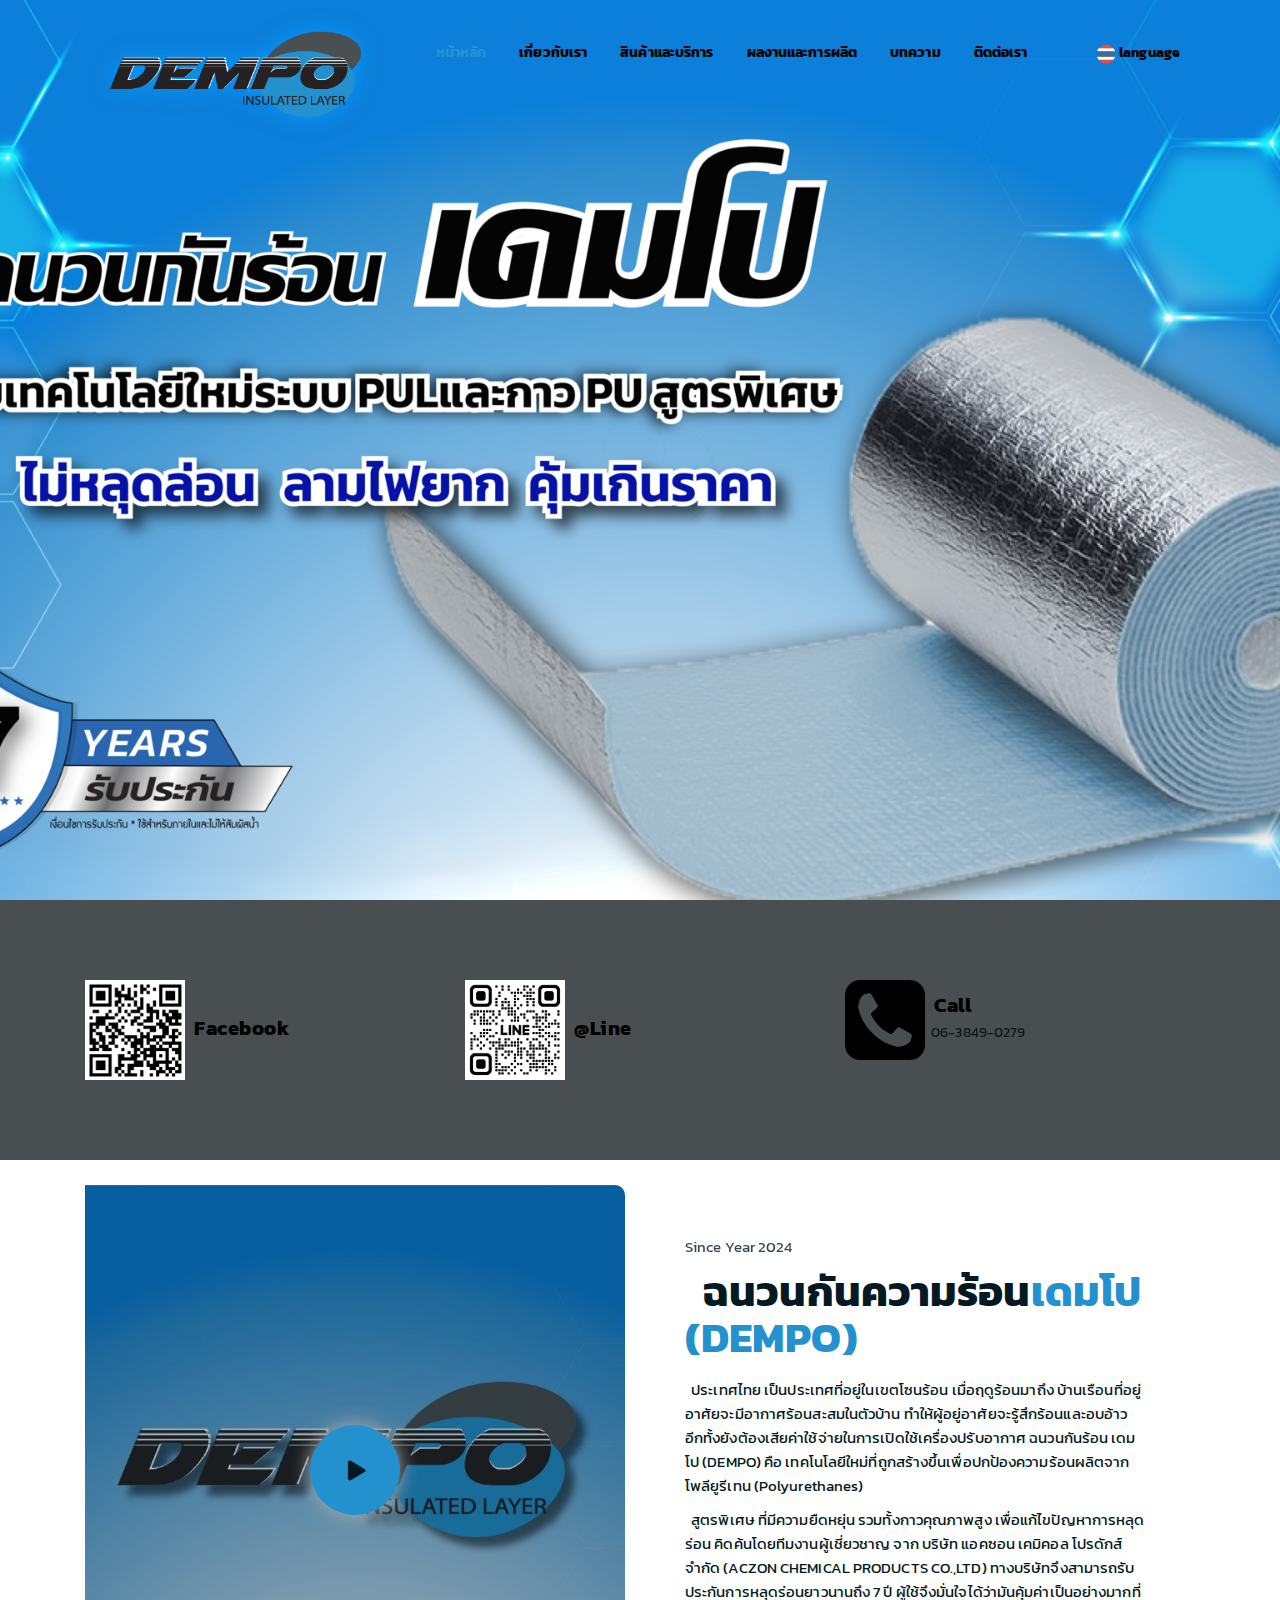
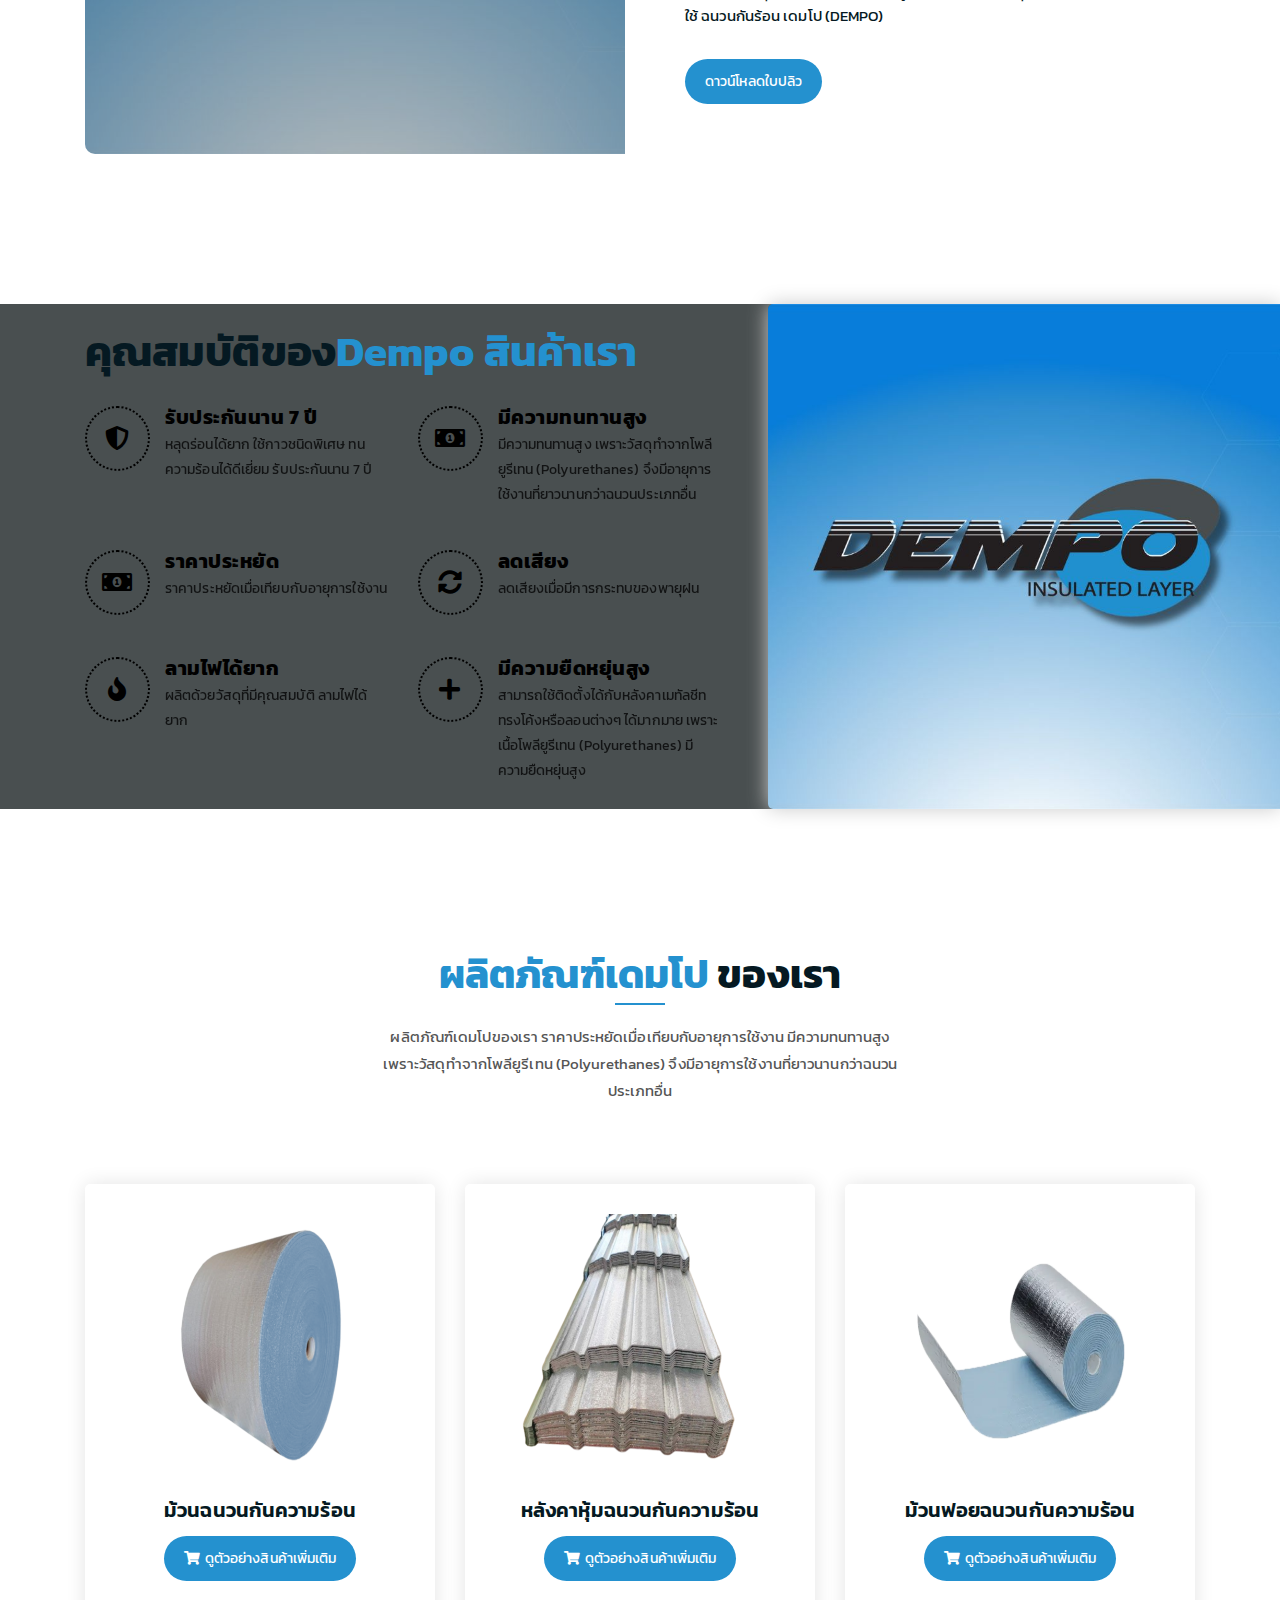
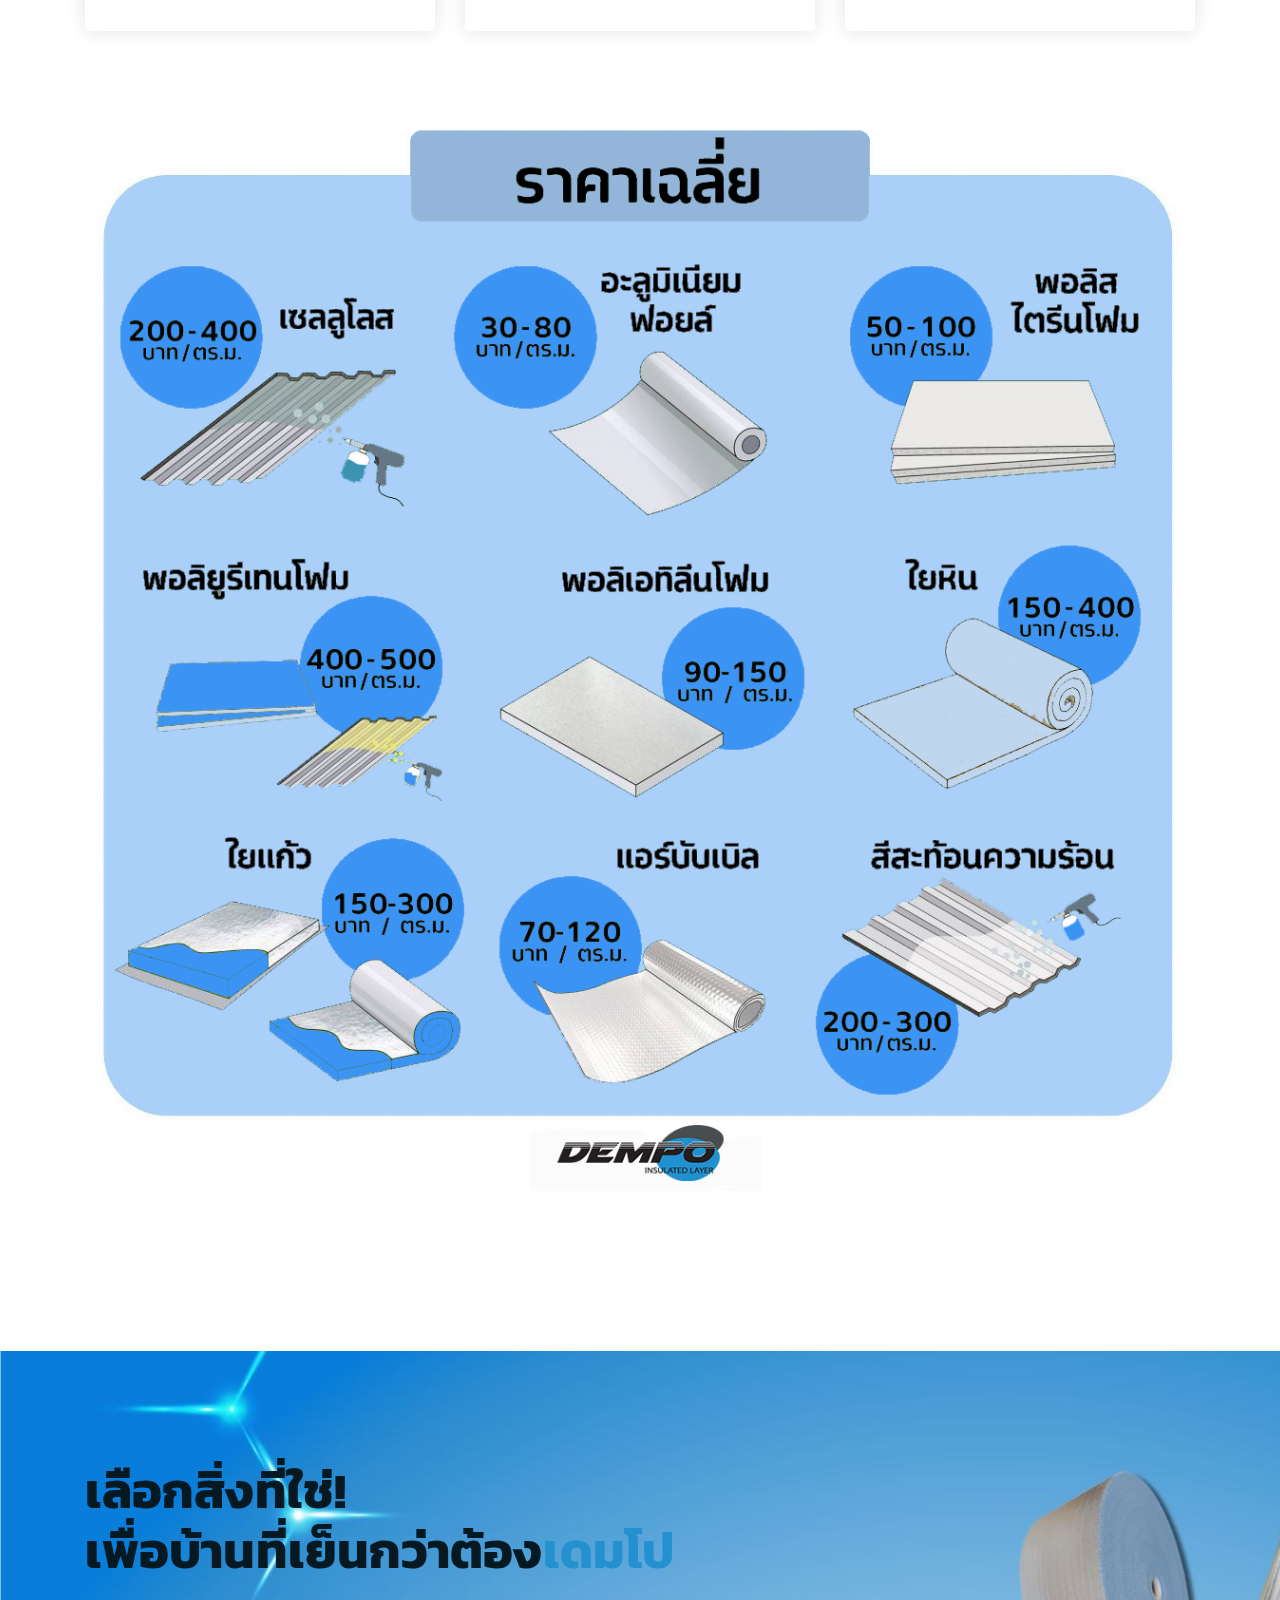
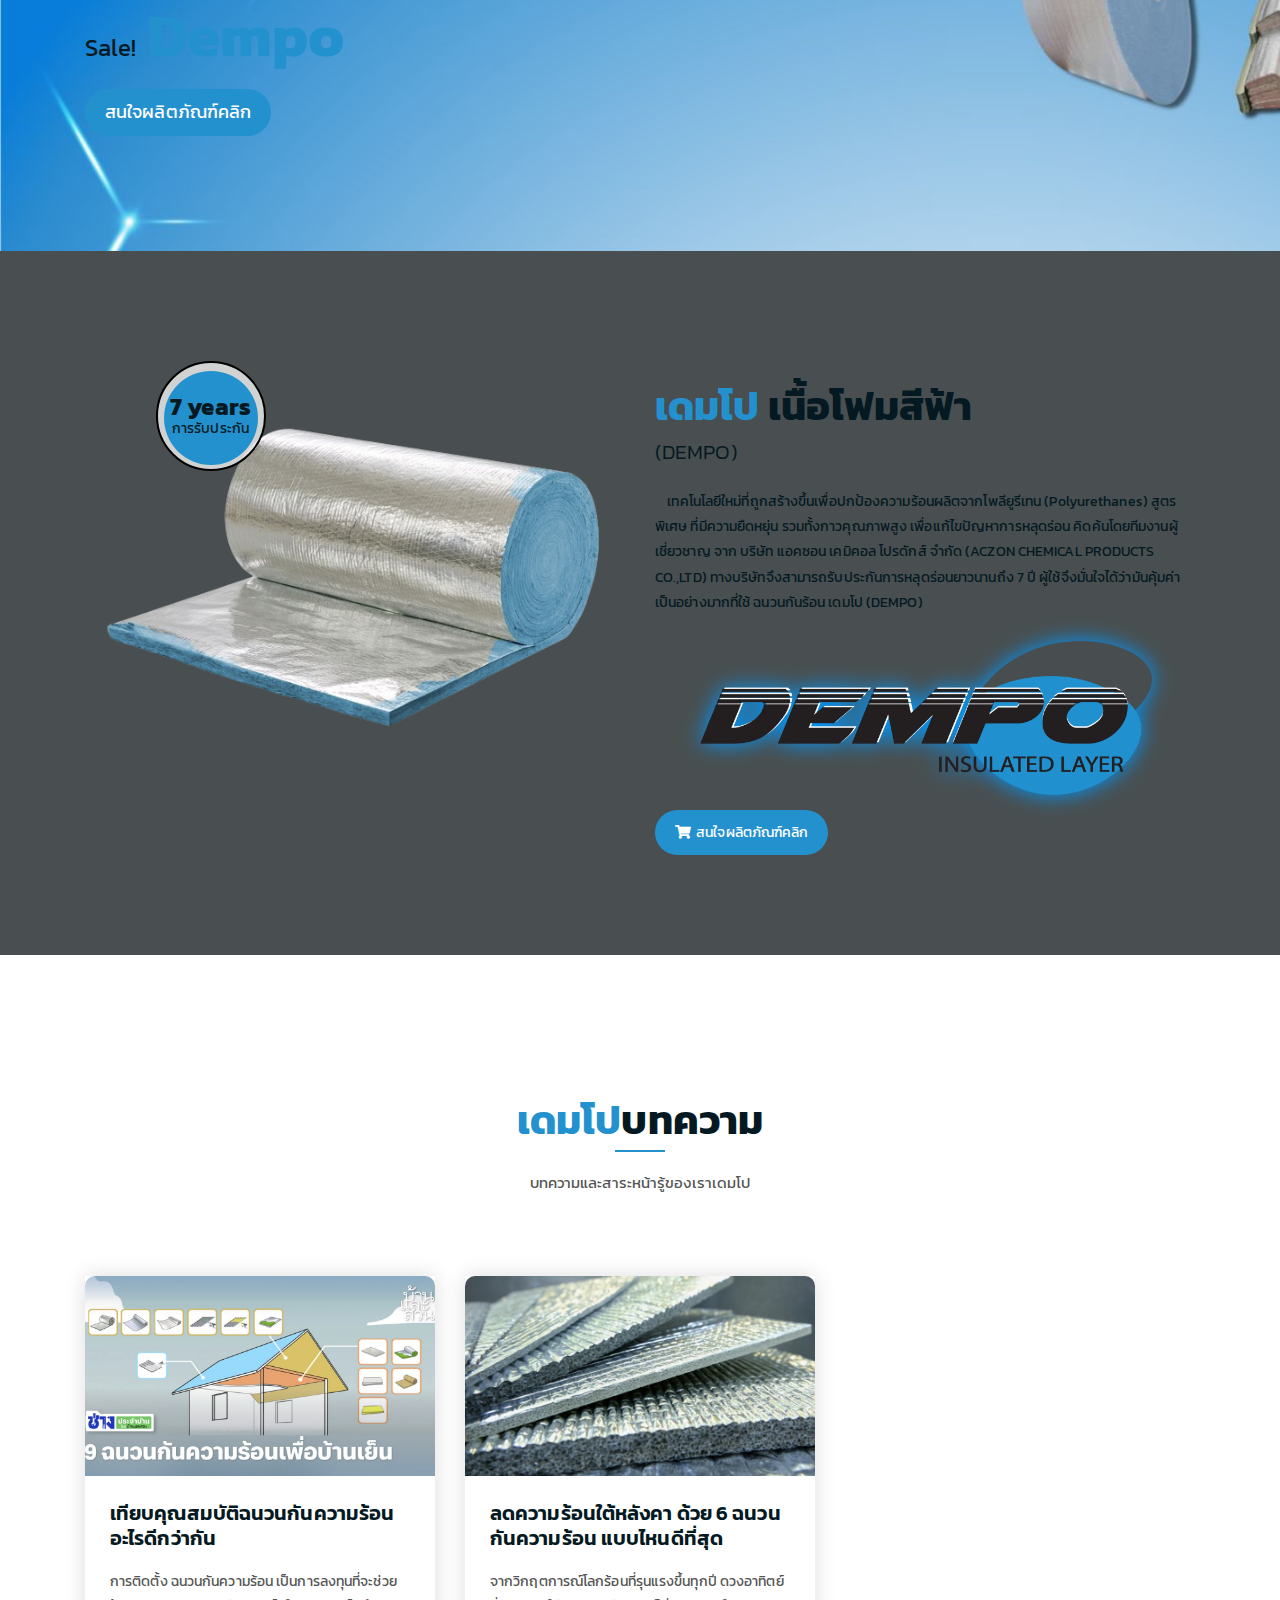
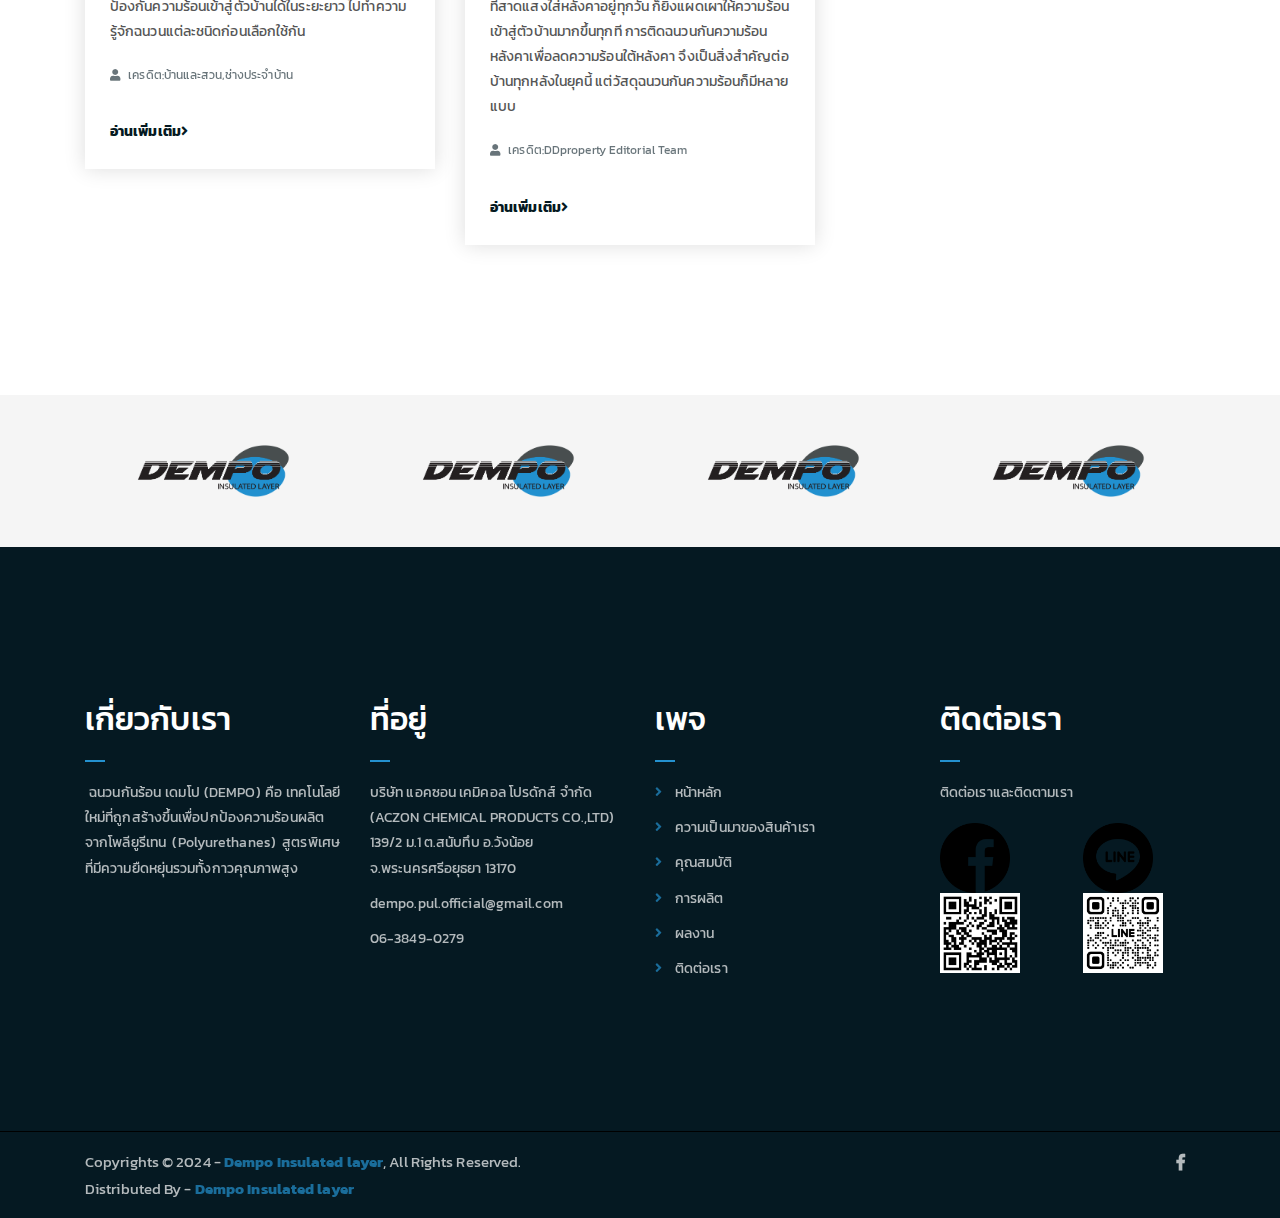
<file: index.html>
<!DOCTYPE html>
<html lang="en">
<head>
	<meta charset="UTF-8">
	<meta http-equiv="X-UA-Compatible" content="IE=edge">
	<meta name="viewport" content="width=device-width, initial-scale=1">
	<meta name="description" content="Responsive Bootstrap4 Shop Template, Created by Imran Hossain from https://imransdesign.com/">

	<!-- title -->
	<title>dempo ฉนวนกันความร้อน</title>

	<!-- favicon -->
	<link rel="shortcut icon" type="image/webp" href="assets/img/logo.png">
<!-- Google Web Fonts -->
<link rel="preconnect" href="https://fonts.gstatic.com">
<link href="https://fonts.googleapis.com/css2?family=Kanit:wght@400;600&family=Kanit:wght@500;700&display=swap" rel="stylesheet"> 
	<!-- fontawesome -->
	<link rel="stylesheet" href="assets/css/all.min.css">
	<!-- bootstrap -->
	<link rel="stylesheet" href="assets/bootstrap/css/bootstrap.min.css">
	<!-- owl carousel -->
	<link rel="stylesheet" href="assets/css/owl.carousel.css">
	<!-- magnific popup -->
	<link rel="stylesheet" href="assets/css/magnific-popup.css">
	<!-- animate css -->
	<link rel="stylesheet" href="assets/css/animate.css">
	<!-- mean menu css -->
	<link rel="stylesheet" href="assets/css/meanmenu.min.css">
	<!-- main style -->
	<link rel="stylesheet" href="assets/css/main.css">
	<!-- responsive -->
	<link rel="stylesheet" href="assets/css/responsive.css">
	<style>	
		#myBtn {
		  display: none;
		  position: fixed;
		  bottom: 20px;
		  left: 30px;
		  z-index: 99;
		  font-size: 18px;
		  border: none;
		  outline: none;
		  background-color: #2491CF;
		  color: #000000;
		  cursor: pointer;
		  padding: 15px;
		  border-radius: 80px;
		}
		
		#myBtn:hover {
		  background-color: #323232;
		}
		</style>
</head>
<body>
	<div class="elfsight-app-3a221227-6445-4e78-9a33-69ff7c99e62c" data-elfsight-app-lazy></div>
	<button onclick="topFunction()" id="myBtn" title="Go to top"><i class="fas fa-eject"></i></button>
	<!--PreLoader-->
    <div class="loader">
        <div class="loader-inner">
            <div class="circle"></div>
        </div>
    </div>
    <!--PreLoader Ends-->
	
	<!-- header -->
	<div class="top-header-area" id="sticker">
		<div class="container">
			<div class="row">
				<div class="col-lg-12 col-sm-12 text-center">
					<div class="main-menu-wrap">
						<!-- logo -->
						<div class="site-logo">
							<a href="index.html">
								<img src="assets/img/logo.png" alt="" style="filter: drop-shadow(0 0 0.75rem rgb(0, 153, 255));">
							</a>
						</div>
						<!-- logo -->

						<!-- menu start -->
						<nav class="main-menu">
							<ul>
								<li class="current-list-item"><a href="index.html">หน้าหลัก</a></li>
								<li><a href="about.html">เกี่ยวกับเรา</a></li>
								<li><a href="shop.html">สินค้าและบริการ</a></li>
								<li><a href="perfor.html">ผลงานและการผลิต</a></li>
								<li><a href="blog.html">บทความ</a></li>
								<li><a href="contact.html">ติดต่อเรา</a></li>
								<li>
									<div class="header-icons">
										<li><a href="#"><img src="assets/img/th.png" alt=""style="height: 20px ;width: 20px;" >&nbsp;language</a>
											<ul class="sub-menu">
												<li><a href="index.html"><img src="assets/img/th.png" alt=""style="height: 20px ;width: 20px;" >&nbsp;Thai</a></li>
												<li><a href="en/index.html"><img src="assets/img/en.png" alt=""style="height: 20px ;width: 20px;" >&nbsp;English</a></li>
										</li>
									</div>
								</li>
							</ul>
						</nav>
						<a class="mobile-show search-bar-icon" href="#"><i class="fas fa-search"></i></a>
						<div class="mobile-menu"></div>
						<!-- menu end -->
					</div>
				</div>
			</div>
		</div>
	</div>
	<!-- end header -->
	
	<!-- search area -->
	<div class="search-area">
		<div class="container">
			<div class="row">
				<div class="col-lg-12">
					<span class="close-btn"><i class="fas fa-window-close"></i></span>
					<div class="search-bar">
						<div class="search-bar-tablecell">
							<h3>Search For:</h3>
							<input type="text" placeholder="Keywords">
							<button type="submit">Search <i class="fas fa-search"></i></button>
						</div>
					</div>
				</div>
			</div>
		</div>
	</div>
	<!-- end search area -->

	<!-- hero area -->
	<div class="hero-area hero-bg">
		<div class="container">
			<div class="row">
				<div class="col-lg-9 offset-lg-2 text-center">
	
				</div>
			</div>
		</div>
	</div>
	<!-- end hero area -->

	<!-- features list section -->
	<div class="list-section pt-80 pb-80">
		<div class="container">

			<div class="row">
				<div class="col-lg-4 col-md-6 mb-4 mb-lg-0">
					<div class="list-box d-flex align-items-center">
						<div class="list-icon">
							<img src="assets/img/qrface.webp" alt=""style="height: 100px ;width: 100px;" >

						</div>
						<div class="content">
							<h3>&nbsp;&nbsp;Facebook</h3>
						</div>
					</div>
				</div>
				<div class="col-lg-4 col-md-6 mb-4 mb-lg-0">
					<div class="list-box d-flex align-items-center">
						<div class="list-icon">
							<img src="assets/img/qrline.webp" alt=""style="height: 100px ;width: 100px;" >

						</div>
						<div class="content">
							<h3>&nbsp;&nbsp;@Line</h3>
						</div>
					</div>
				</div>
				<div class="col-lg-4 col-md-6">
					<div class="list-box d-flex justify-content-start align-items-center">
						<div class="list-icon">
							<img src="assets/img/phone.webp" alt=""style="height: 80px ;width: 80px;" >

						</div>
						<div class="content">
							<h3>&nbsp;&nbsp;Call</h3>
							<p>&nbsp;&nbsp;06-3849-0279</p>
						</div>
					</div>
				</div>
			</div>

		</div>
	</div>
	<!-- end features list section -->
<br>
	<!-- advertisement section -->
	<div class="abt-section mb-150">
		<div class="container">
			<div class="row">
				<div class="col-lg-6 col-md-12">
					<div class="abt-bg">
						<a href="https://www.youtube.com/watch?v=DBLlFWYcIGQ" class="video-play-btn popup-youtube"><i class="fas fa-play"></i></a>
					</div>
				</div>
				<div class="col-lg-6 col-md-12">
					<div class="abt-text">
						<p class="top-sub">Since Year 2024</p>
						<h2>&nbsp;&nbsp;ฉนวนกันความร้อน<span class="orange-text">เดมโป (DEMPO)</span></h2>
						<p>&nbsp;&nbsp;ประเทศไทย เป็นประเทศที่อยู่ในเขตโซนร้อน เมื่อฤดูร้อนมาถึง บ้านเรือนที่อยู่อาศัยจะมีอากาศร้อนสะสมในตัวบ้าน ทำให้ผู้อยู่อาศัยจะรู้สึกร้อนและอบอ้าว อีกทั้งยังต้องเสียค่าใช้จ่ายในการเปิดใช้เครื่องปรับอากาศ ฉนวนกันร้อน เดมโป (DEMPO) คือ เทคโนโลยีใหม่ที่ถูกสร้างขึ้นเพื่อปกป้องความร้อนผลิตจากโพลียูรีเทน (Polyurethanes)</p>
						<p>&nbsp;&nbsp;สูตรพิเศษ ที่มีความยืดหยุ่น รวมทั้งกาวคุณภาพสูง เพื่อแก้ไขปัญหาการหลุดร่อน คิดค้นโดยทีมงานผู้เชี่ยวชาญ จาก บริษัท แอคซอน เคมิคอล โปรดักส์ จำกัด (ACZON CHEMICAL PRODUCTS CO.,LTD) ทางบริษัทจึงสามารถรับประกันการหลุดร่อนยาวนานถึง 7 ปี ผู้ใช้จึงมั่นใจได้ว่ามันคุ้มค่าเป็นอย่างมากที่ใช้ ฉนวนกันร้อน เดมโป (DEMPO)</p>
						<a href="about.html" class="boxed-btn mt-4">ดาวน์โหลดใบปลิว</a>
					</div>
				</div>
			</div>
		</div>
	</div>
	<!-- end advertisement section -->

	<!-- featured section -->
	<div class="feature-bg">
		<div class="container">
			<div class="row">
				<div class="col-lg-7">
					<div class="featured-text">
						<br>
						<h2 class="pb-3">คุณสมบัติของ<span class="orange-text">Dempo สินค้าเรา</span></h2>
						<div class="row">
							<div class="col-lg-6 col-md-6 mb-4 mb-md-5">
								<div class="list-box d-flex">
									<div class="list-icon">
										<i class="fas fa-shield-alt"></i>
									</div>
									<div class="content">
										<h3>รับประกันนาน 7 ปี</h3>
										<p>หลุดร่อนได้ยาก ใช้กาวชนิดพิเศษ ทนความร้อนได้ดีเยี่ยม รับประกันนาน 7 ปี</p>
									</div>
								</div>
							</div>
							<div class="col-lg-6 col-md-6 mb-5 mb-md-5">
								<div class="list-box d-flex">
									<div class="list-icon">
										<i class="fas fa-money-bill-alt"></i>
									</div>
									<div class="content">
										<h3>มีความทนทานสูง</h3>
										<p>มีความทนทานสูง เพราะวัสดุทำจากโพลียูรีเทน (Polyurethanes) จึงมีอายุการใช้งานที่ยาวนานกว่าฉนวนประเภทอื่น</p>
									</div>
								</div>
							</div>
							<div class="col-lg-6 col-md-6 mb-5 mb-md-5">
								<div class="list-box d-flex">
									<div class="list-icon">
										<i class="fas fa-money-bill-alt"></i>
									</div>
									<div class="content">
										<h3>ราคาประหยัด</h3>
										<p>ราคาประหยัดเมื่อเทียบกับอายุการใช้งาน</p>
									</div>
								</div>
							</div>
							<div class="col-lg-6 col-md-6">
								<div class="list-box d-flex">
									<div class="list-icon">
										<i class="fas fa-sync-alt"></i>
									</div>
									<div class="content">
										<h3>ลดเสียง</h3>
										<p>ลดเสียงเมื่อมีการกระทบของพายุฝน</p>
									</div>
								</div>
							</div>
							<div class="col-lg-6 col-md-6">
								<div class="list-box d-flex">
									<div class="list-icon">
										<i class="fas fa-fire"></i>
									</div>
									<div class="content">
										<h3>ลามไฟได้ยาก</h3>
										<p>ผลิตด้วยวัสดุที่มีคุณสมบัติ ลามไฟได้ยาก</p>
									</div>
								</div>
							</div>
							<div class="col-lg-6 col-md-6">
								<div class="list-box d-flex">
									<div class="list-icon">
										<i class="fas fa-plus"></i>
									</div>
									<div class="content">
										<h3>มีความยืดหยุ่นสูง</h3>
										<p>สามารถใช้ติดตั้งได้กับหลังคาเมทัลชีททรงโค้งหรือลอนต่างๆ ได้มากมาย เพราะเนื้อโพลียูรีเทน (Polyurethanes) มีความยืดหยุ่นสูง</p>
									</div>
								</div>
							<br>
							</div>
							
						</div>
					</div>
				</div>
			</div>
		</div>
	</div>
	<!-- end featured section -->

	<!-- product section -->
	<div class="product-section mt-150 mb-150">
		<div class="container">
			<div class="row">
				<div class="col-lg-8 offset-lg-2 text-center">
					<div class="section-title">	
						<h3><span class="orange-text">ผลิตภัณฑ์เดมโป</span> ของเรา</h3>
						<p>ผลิตภัณฑ์เดมโปของเรา ราคาประหยัดเมื่อเทียบกับอายุการใช้งาน มีความทนทานสูง เพราะวัสดุทำจากโพลียูรีเทน (Polyurethanes) จึงมีอายุการใช้งานที่ยาวนานกว่าฉนวนประเภทอื่น</p>
					</div>
				</div>
			</div>

			<div class="row">
				<div class="col-lg-4 col-md-6 text-center">
					<div class="single-product-item">
						<div class="product-image">
							<a href="single-product.html"><img src="assets/img/ฟลอย์.webp" alt=""></a>
						</div>
						<h3>ม้วนฉนวนกันความร้อน</h3>
						<a href="shop.html" class="cart-btn"><i class="fas fa-shopping-cart"></i>ดูตัวอย่างสินค้าเพิ่มเติม</a>
					</div>
				</div>
				<div class="col-lg-4 col-md-6 text-center">
					<div class="single-product-item">
						<div class="product-image">
							<a href="single-product.html"><img src="assets/img/แผ่นเมทัลชีทพีอี2.webp" alt=""></a>
						</div>
						<h3>หลังคาหุ้มฉนวนกันความร้อน</h3>
						<a href="shop.html" class="cart-btn"><i class="fas fa-shopping-cart"></i>ดูตัวอย่างสินค้าเพิ่มเติม</a>
					</div>
				</div>
				<div class="col-lg-4 col-md-6 offset-md-3 offset-lg-0 text-center">
					<div class="single-product-item">
						<div class="product-image">
							<a href="single-product.html"><img src="assets/img/PE-FOAM.webp" alt=""></a>
						</div>
						<h3>ม้วนฟอยฉนวนกันความร้อน</h3>
						<a href="shop.html" class="cart-btn"><i class="fas fa-shopping-cart"></i>ดูตัวอย่างสินค้าเพิ่มเติม</a>
					</div>
				</div>
				<img src="assets/img/latest-news/all.png" alt="">
			</div>
		</div>
	</div>
	<!-- end product section -->

	<!-- shop banner -->
		<section class="shop-banner">
			<div class="container">
				<h3>เลือกสิ่งที่ใช่! <br> เพื่อบ้านที่เย็นกว่าต้อง<span class="orange-text">เดมโป</span></h3>
				<div class="sale-percent"><span>Sale! <br></span>Dempo</span></div>
				<a href="shop.html" class="cart-btn btn-lg">สนใจผลิตภัณฑ์คลิก</a>
			</div>
		</section>
		<!-- end shop banner -->

	<!-- cart banner section -->
	<section class="cart-banner pt-100 pb-100">
    	<div class="container">
        	<div class="row clearfix">
            	<!--Image Column-->
            	<div class="image-column col-lg-6">
                	<div class="image">
                    	<div class="price-box">
                        	<div class="inner-price">
                                <span class="price">
                                    <strong>7 years</strong> <br> การรับประกัน
                                </span>
                            </div>
                        </div>
                    	<img src="assets/img/a.png" alt="">
                    </div>
                </div>
                <!--Content Column-->
                <div class="content-column col-lg-6">
					<h3><span class="orange-text">เดมโป</span> เนื้อโฟมสีฟ้า</h3>
                    <h4>(Dempo)</h4>
                    <div class="text">&nbsp;&nbsp;&nbsp;&nbsp;เทคโนโลยีใหม่ที่ถูกสร้างขึ้นเพื่อปกป้องความร้อนผลิตจากโพลียูรีเทน (Polyurethanes)

						สูตรพิเศษ ที่มีความยืดหยุ่น รวมทั้งกาวคุณภาพสูง เพื่อแก้ไขปัญหาการหลุดร่อน คิดค้นโดยทีมงานผู้เชี่ยวชาญ จาก บริษัท แอคซอน เคมิคอล โปรดักส์ จำกัด (ACZON CHEMICAL PRODUCTS CO.,LTD) ทางบริษัทจึงสามารถรับประกันการหลุดร่อนยาวนานถึง 7 ปี ผู้ใช้จึงมั่นใจได้ว่ามันคุ้มค่าเป็นอย่างมากที่ใช้ ฉนวนกันร้อน เดมโป (DEMPO)</div>
       
					<img src="assets/img/logo.png" alt="" style="filter: drop-shadow(0 0 0.75rem rgb(0, 153, 255));">
                	<a href="shop.html" class="cart-btn mt-3"><i class="fas fa-shopping-cart"></i>สนใจผลิตภัณฑ์คลิก</a>
                </div>
            </div>
        </div>
    </section>
    <!-- end cart banner section -->

	<!-- latest news -->
	<div class="latest-news pt-150 pb-150 ">
		<div class="container">

			<div class="row">
				<div class="col-lg-8 offset-lg-2 text-center">
					<div class="section-title">	
						<h3><span class="orange-text">เดมโป</span>บทความ</h3>
						<p>บทความและสาระหน้ารู้ของเราเดมโป</p>
					</div>
				</div>
			</div>

			<div class="row">
				<div class="col-lg-4 col-md-6">
					<div class="single-latest-news">
						<a href="https://www.baanlaesuan.com/261571/maintenance/9-insulators"><div class="latest-news-bg news-bg-1"></div></a>
						<div class="news-text-box">
							<h3><a href="https://www.baanlaesuan.com/261571/maintenance/9-insulators">เทียบคุณสมบัติฉนวนกันความร้อน อะไรดีกว่ากัน</a></h3>
							<p class="excerpt">การติดตั้ง ฉนวนกันความร้อน เป็นการลงทุนที่จะช่วยป้องกันความร้อนเข้าสู่ตัวบ้านได้ในระยะยาว ไปทำความรู้จักฉนวนแต่ละชนิดก่อนเลือกใช้กัน</p>
							<p class="blog-meta">
								<span class="author"><i class="fas fa-user"></i> เครดิต:บ้านและสวน,ช่างประจำบ้าน</span>
							</p>
							<a href="https://www.baanlaesuan.com/261571/maintenance/9-insulators" class="read-more-btn">อ่านเพิ่มเติม<i class="fas fa-angle-right"></i></a>
						</div>
					</div>
				</div>
		
				<div class="col-lg-4 col-md-6">
					<div class="single-latest-news">
						<a href="https://www.ddproperty.com/%E0%B8%84%E0%B8%B9%E0%B9%88%E0%B8%A1%E0%B8%B7%E0%B8%AD%E0%B8%8B%E0%B8%B7%E0%B9%89%E0%B8%AD%E0%B8%82%E0%B8%B2%E0%B8%A2/%E0%B8%95%E0%B8%B4%E0%B8%94%E0%B8%89%E0%B8%99%E0%B8%A7%E0%B8%99%E0%B8%81%E0%B8%B1%E0%B8%99%E0%B8%84%E0%B8%A7%E0%B8%B2%E0%B8%A1%E0%B8%A3%E0%B9%89%E0%B8%AD%E0%B8%99%E0%B9%83%E0%B8%95%E0%B9%89%E0%B8%AB%E0%B8%A5%E0%B8%B1%E0%B8%87%E0%B8%84%E0%B8%B2%E0%B8%AD%E0%B8%A2%E0%B9%88%E0%B8%B2%E0%B8%87%E0%B9%84%E0%B8%A3%E0%B8%88%E0%B8%B6%E0%B8%87%E0%B8%88%E0%B8%B0%E0%B8%94%E0%B8%B5%E0%B8%97%E0%B8%B5%E0%B9%88%E0%B8%AA%E0%B8%B8%E0%B8%94-21265#%E0%B8%89%E0%B8%99%E0%B8%A7%E0%B8%99%E0%B8%81%E0%B8%B1%E0%B8%99%E0%B8%84%E0%B8%A7%E0%B8%B2%E0%B8%A1%E0%B8%A3%E0%B9%89%E0%B8%AD%E0%B8%99%E0%B8%AB%E0%B8%A5%E0%B8%B1%E0%B8%87%E0%B8%84%E0%B8%B2%E0%B8%84%E0%B8%B7%E0%B8%AD%E0%B8%AD%E0%B8%B0%E0%B9%84%E0%B8%A3"><div class="latest-news-bg news-bg-2"></div></a>
						<div class="news-text-box">
							<h3><a href="https://www.ddproperty.com/%E0%B8%84%E0%B8%B9%E0%B9%88%E0%B8%A1%E0%B8%B7%E0%B8%AD%E0%B8%8B%E0%B8%B7%E0%B9%89%E0%B8%AD%E0%B8%82%E0%B8%B2%E0%B8%A2/%E0%B8%95%E0%B8%B4%E0%B8%94%E0%B8%89%E0%B8%99%E0%B8%A7%E0%B8%99%E0%B8%81%E0%B8%B1%E0%B8%99%E0%B8%84%E0%B8%A7%E0%B8%B2%E0%B8%A1%E0%B8%A3%E0%B9%89%E0%B8%AD%E0%B8%99%E0%B9%83%E0%B8%95%E0%B9%89%E0%B8%AB%E0%B8%A5%E0%B8%B1%E0%B8%87%E0%B8%84%E0%B8%B2%E0%B8%AD%E0%B8%A2%E0%B9%88%E0%B8%B2%E0%B8%87%E0%B9%84%E0%B8%A3%E0%B8%88%E0%B8%B6%E0%B8%87%E0%B8%88%E0%B8%B0%E0%B8%94%E0%B8%B5%E0%B8%97%E0%B8%B5%E0%B9%88%E0%B8%AA%E0%B8%B8%E0%B8%94-21265#%E0%B8%89%E0%B8%99%E0%B8%A7%E0%B8%99%E0%B8%81%E0%B8%B1%E0%B8%99%E0%B8%84%E0%B8%A7%E0%B8%B2%E0%B8%A1%E0%B8%A3%E0%B9%89%E0%B8%AD%E0%B8%99%E0%B8%AB%E0%B8%A5%E0%B8%B1%E0%B8%87%E0%B8%84%E0%B8%B2%E0%B8%84%E0%B8%B7%E0%B8%AD%E0%B8%AD%E0%B8%B0%E0%B9%84%E0%B8%A3">ลดความร้อนใต้หลังคา ด้วย 6 ฉนวนกันความร้อน แบบไหนดีที่สุด</a></h3>
							<p class="excerpt">จากวิกฤตการณ์โลกร้อนที่รุนแรงขึ้นทุกปี ดวงอาทิตย์ที่สาดแสงใส่หลังคาอยู่ทุกวัน ก็ยิ่งแผดเผาให้ความร้อนเข้าสู่ตัวบ้านมากขึ้นทุกที การติดฉนวนกันความร้อนหลังคาเพื่อลดความร้อนใต้หลังคา จึงเป็นสิ่งสำคัญต่อบ้านทุกหลังในยุคนี้ แต่วัสดุฉนวนกันความร้อนก็มีหลายแบบ</p>
							<p class="blog-meta">
								<span class="author"><i class="fas fa-user"></i> เครดิต:DDproperty Editorial Team</span>
							</p>
							<a href="https://www.ddproperty.com/%E0%B8%84%E0%B8%B9%E0%B9%88%E0%B8%A1%E0%B8%B7%E0%B8%AD%E0%B8%8B%E0%B8%B7%E0%B9%89%E0%B8%AD%E0%B8%82%E0%B8%B2%E0%B8%A2/%E0%B8%95%E0%B8%B4%E0%B8%94%E0%B8%89%E0%B8%99%E0%B8%A7%E0%B8%99%E0%B8%81%E0%B8%B1%E0%B8%99%E0%B8%84%E0%B8%A7%E0%B8%B2%E0%B8%A1%E0%B8%A3%E0%B9%89%E0%B8%AD%E0%B8%99%E0%B9%83%E0%B8%95%E0%B9%89%E0%B8%AB%E0%B8%A5%E0%B8%B1%E0%B8%87%E0%B8%84%E0%B8%B2%E0%B8%AD%E0%B8%A2%E0%B9%88%E0%B8%B2%E0%B8%87%E0%B9%84%E0%B8%A3%E0%B8%88%E0%B8%B6%E0%B8%87%E0%B8%88%E0%B8%B0%E0%B8%94%E0%B8%B5%E0%B8%97%E0%B8%B5%E0%B9%88%E0%B8%AA%E0%B8%B8%E0%B8%94-21265#%E0%B8%89%E0%B8%99%E0%B8%A7%E0%B8%99%E0%B8%81%E0%B8%B1%E0%B8%99%E0%B8%84%E0%B8%A7%E0%B8%B2%E0%B8%A1%E0%B8%A3%E0%B9%89%E0%B8%AD%E0%B8%99%E0%B8%AB%E0%B8%A5%E0%B8%B1%E0%B8%87%E0%B8%84%E0%B8%B2%E0%B8%84%E0%B8%B7%E0%B8%AD%E0%B8%AD%E0%B8%B0%E0%B9%84%E0%B8%A3" class="read-more-btn">อ่านเพิ่มเติม<i class="fas fa-angle-right"></i></a>
						</div>
					</div>
				</div>

			</div>
		</div>
	</div>
	<!-- end latest news -->

	<!-- logo carousel -->
	<div class="logo-carousel-section">
		<div class="container">
			<div class="row">
				<div class="col-lg-12">
					<div class="logo-carousel-inner">
						<div class="single-logo-item">
							<img src="assets/img/logo.png" alt="">
						</div>
						<div class="single-logo-item">
							<img src="assets/img/logo.png" alt="">
						</div>
						<div class="single-logo-item">
							<img src="assets/img/logo.png" alt="">
						</div>
						<div class="single-logo-item">
							<img src="assets/img/logo.png" alt="">
						</div>
						<div class="single-logo-item">
							<img src="assets/img/logo.png" alt="">
						</div>
					</div>
				</div>
			</div>
		</div>
	</div>
	<!-- end logo carousel -->

	<!-- footer -->
	<div class="footer-area">
		<div class="container">
			<div class="row">
				<div class="col-lg-3 col-md-6">
					<div class="footer-box about-widget">
						<h2 class="widget-title">เกี่ยวกับเรา</h2>
						<p align="justify">&nbsp;ฉนวนกันร้อน เดมโป (DEMPO) คือ เทคโนโลยีใหม่ที่ถูกสร้างขึ้นเพื่อปกป้องความร้อนผลิตจากโพลียูรีเทน (Polyurethanes) สูตรพิเศษที่มีความยืดหยุ่นรวมทั้งกาวคุณภาพสูง</p>
					</div>
				</div>
				<div class="col-lg-3 col-md-6">
					<div class="footer-box get-in-touch">
						<h2 class="widget-title">ที่อยู่</h2>
						<ul>
							<li>บริษัท แอคซอน เคมิคอล โปรดักส์ จำกัด (ACZON CHEMICAL PRODUCTS CO.,LTD) 139/2 ม.1 ต.สนับทึบ อ.วังน้อย
								จ.พระนครศรีอยุธยา 13170</li>
							<li>dempo.pul.official@gmail.com</li>
							<li>06-3849-0279</li>
						</ul>
					</div>
				</div>
				<div class="col-lg-3 col-md-6">
					<div class="footer-box pages">
						<h2 class="widget-title">เพจ</h2>
						<ul>
							<li><a href="index.html">หน้าหลัก</a></li>
							<li><a href="about.html">ความเป็นมาของสินค้าเรา</a></li>
							<li><a href="about.html">คุณสมบัติ</a></li>
							<li><a href="shop.html">การผลิต</a></li>
							<li><a href="perfor.html">ผลงาน</a></li>
							<li><a href="contact.html">ติดต่อเรา</a></li>
						</ul>
					</div>
				</div>
				<div class="col-lg-3 col-md-6">
					<div class="footer-box subscribe">
						<h2 class="widget-title">ติดต่อเรา</h2>
						<p>ติดต่อเราและติดตามเรา</p>

							<div class="row g-3">
								<div class="col-12 col-sm-6">
								  <img src="assets/img/facebook.webp" alt=""style="height: 70px ;width: 70px;" >
								</div>
								<div class="col-12 col-sm-6">
								  <img src="assets/img/line.webp" alt=""style="height: 70px ;width: 70px;" >
								</div>
								<div class="col-12 col-sm-6">
									<div >
										<img src="assets/img/qrface.webp" alt=""style="height: 80px ;width: 80px;" >
									</div>
								</div>
								<div class="col-12 col-sm-6">
									<div >
										<img src="assets/img/qrline.webp" alt=""style="height: 80px ;width: 80px;"  >
									</div>
								</div>
							</div>
					
					</div>
				</div>
			</div>
		</div>
	</div>
	<!-- end footer -->
	
	<!-- copyright -->
	<div class="copyright">
		<div class="container">
			<div class="row">
				<div class="col-lg-6 col-md-12">
					<p>Copyrights &copy; 2024 - <a href="#">Dempo Insulated layer</a>,  All Rights Reserved.<br>
						Distributed By - <a href="#">Dempo Insulated layer</a>
					</p>
				</div>
				<div class="col-lg-6 text-right col-md-12">
					<div class="social-icons">
						<ul>
							<li><a href="#" target="_blank"><i class="fab fa-facebook-f"></i></a></li>
						</ul>
					</div>
				</div>
			</div>
		</div>
	</div>
	<!-- end copyright -->
	
	<!-- jquery -->
	<script src="assets/js/jquery-1.11.3.min.js"></script>
	<!-- bootstrap -->
	<script src="assets/bootstrap/js/bootstrap.min.js"></script>
	<!-- count down -->
	<script src="assets/js/jquery.countdown.js"></script>
	<!-- isotope -->
	<script src="assets/js/jquery.isotope-3.0.6.min.js"></script>
	<!-- waypoints -->
	<script src="assets/js/waypoints.js"></script>
	<!-- owl carousel -->
	<script src="assets/js/owl.carousel.min.js"></script>
	<!-- magnific popup -->
	<script src="assets/js/jquery.magnific-popup.min.js"></script>
	<!-- mean menu -->
	<script src="assets/js/jquery.meanmenu.min.js"></script>
	<!-- sticker js -->
	<script src="assets/js/sticker.js"></script>
	<!-- main js -->
	<script src="assets/js/main.js"></script>
	<script src="https://static.elfsight.com/platform/platform.js" data-use-service-core defer></script>
	<script>
		// Get the button
		let mybutton = document.getElementById("myBtn");
		
		// When the user scrolls down 20px from the top of the document, show the button
		window.onscroll = function() {scrollFunction()};
		
		function scrollFunction() {
		  if (document.body.scrollTop > 20 || document.documentElement.scrollTop > 20) {
			mybutton.style.display = "block";
		  } else {
			mybutton.style.display = "none";
		  }
		}
		
		// When the user clicks on the button, scroll to the top of the document
		function topFunction() {
		  document.body.scrollTop = 0;
		  document.documentElement.scrollTop = 0;
		}
		</script>
</body>
</html>
</file>
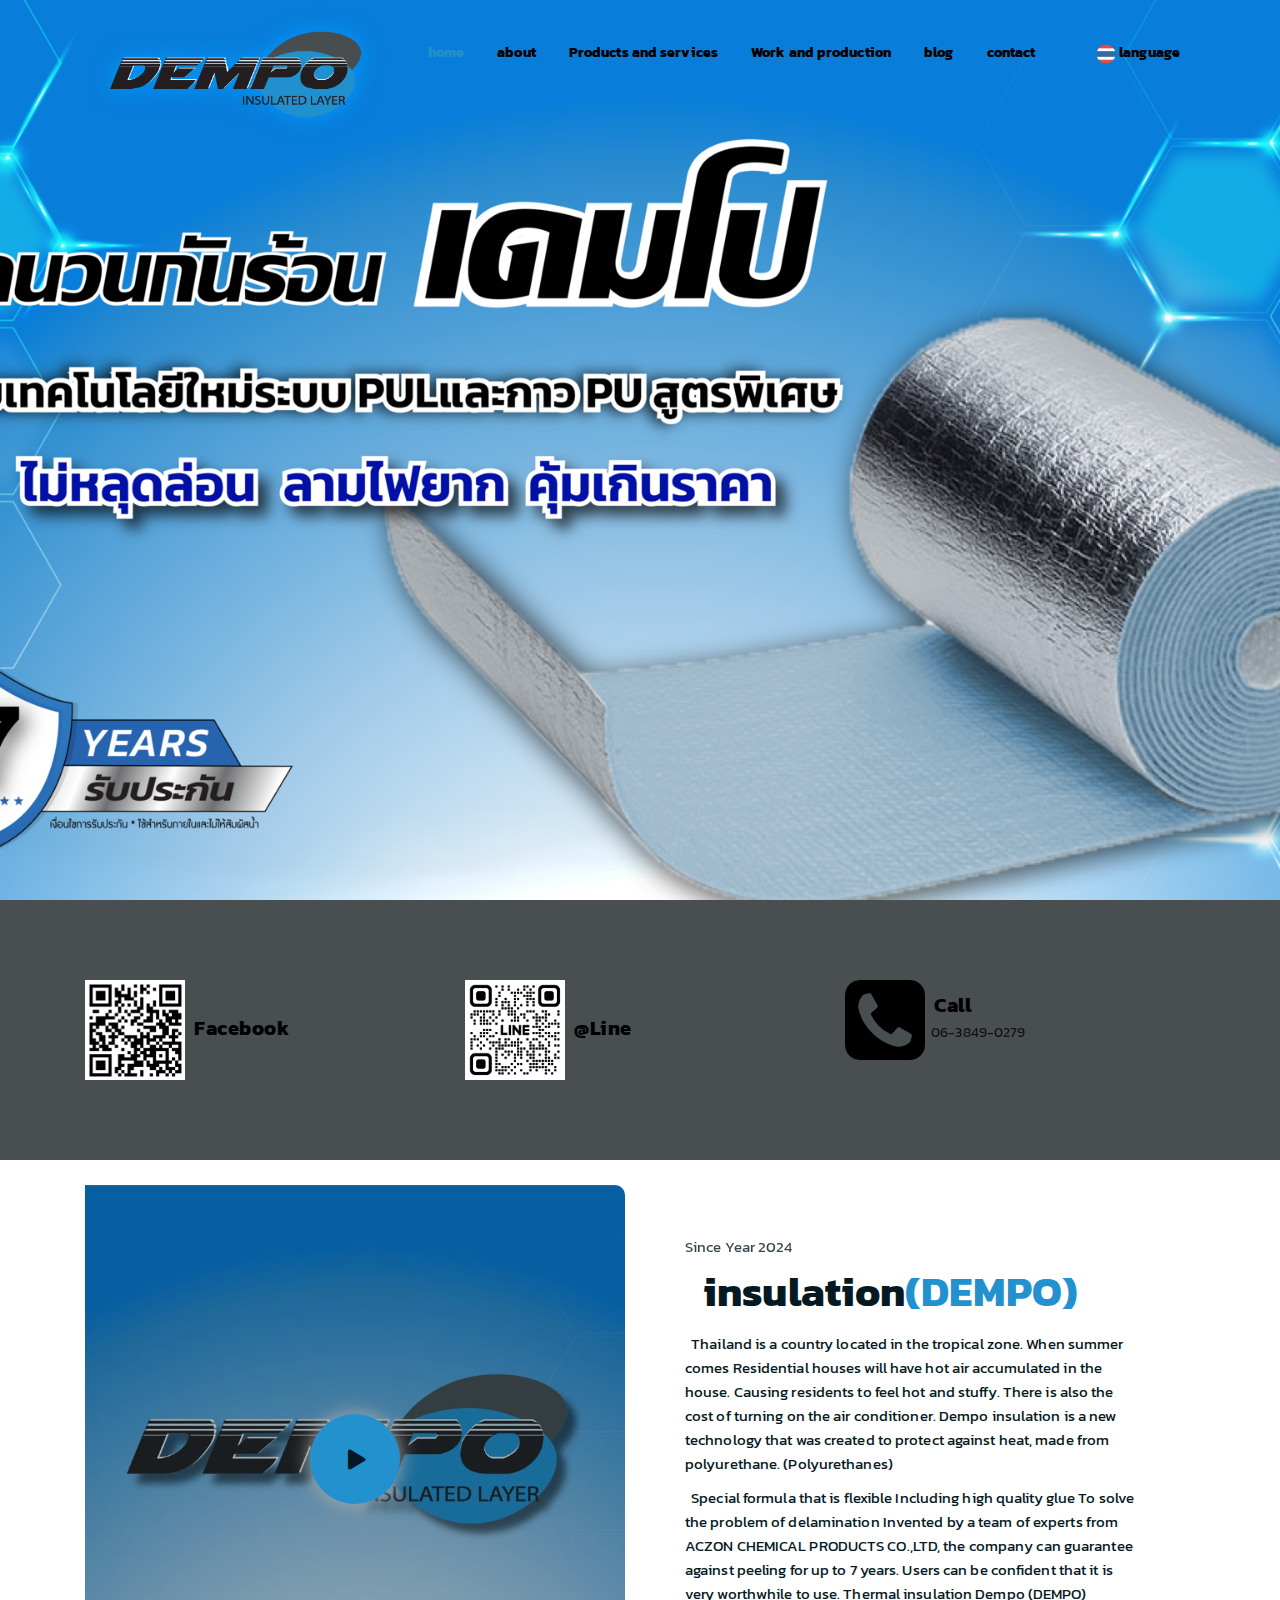
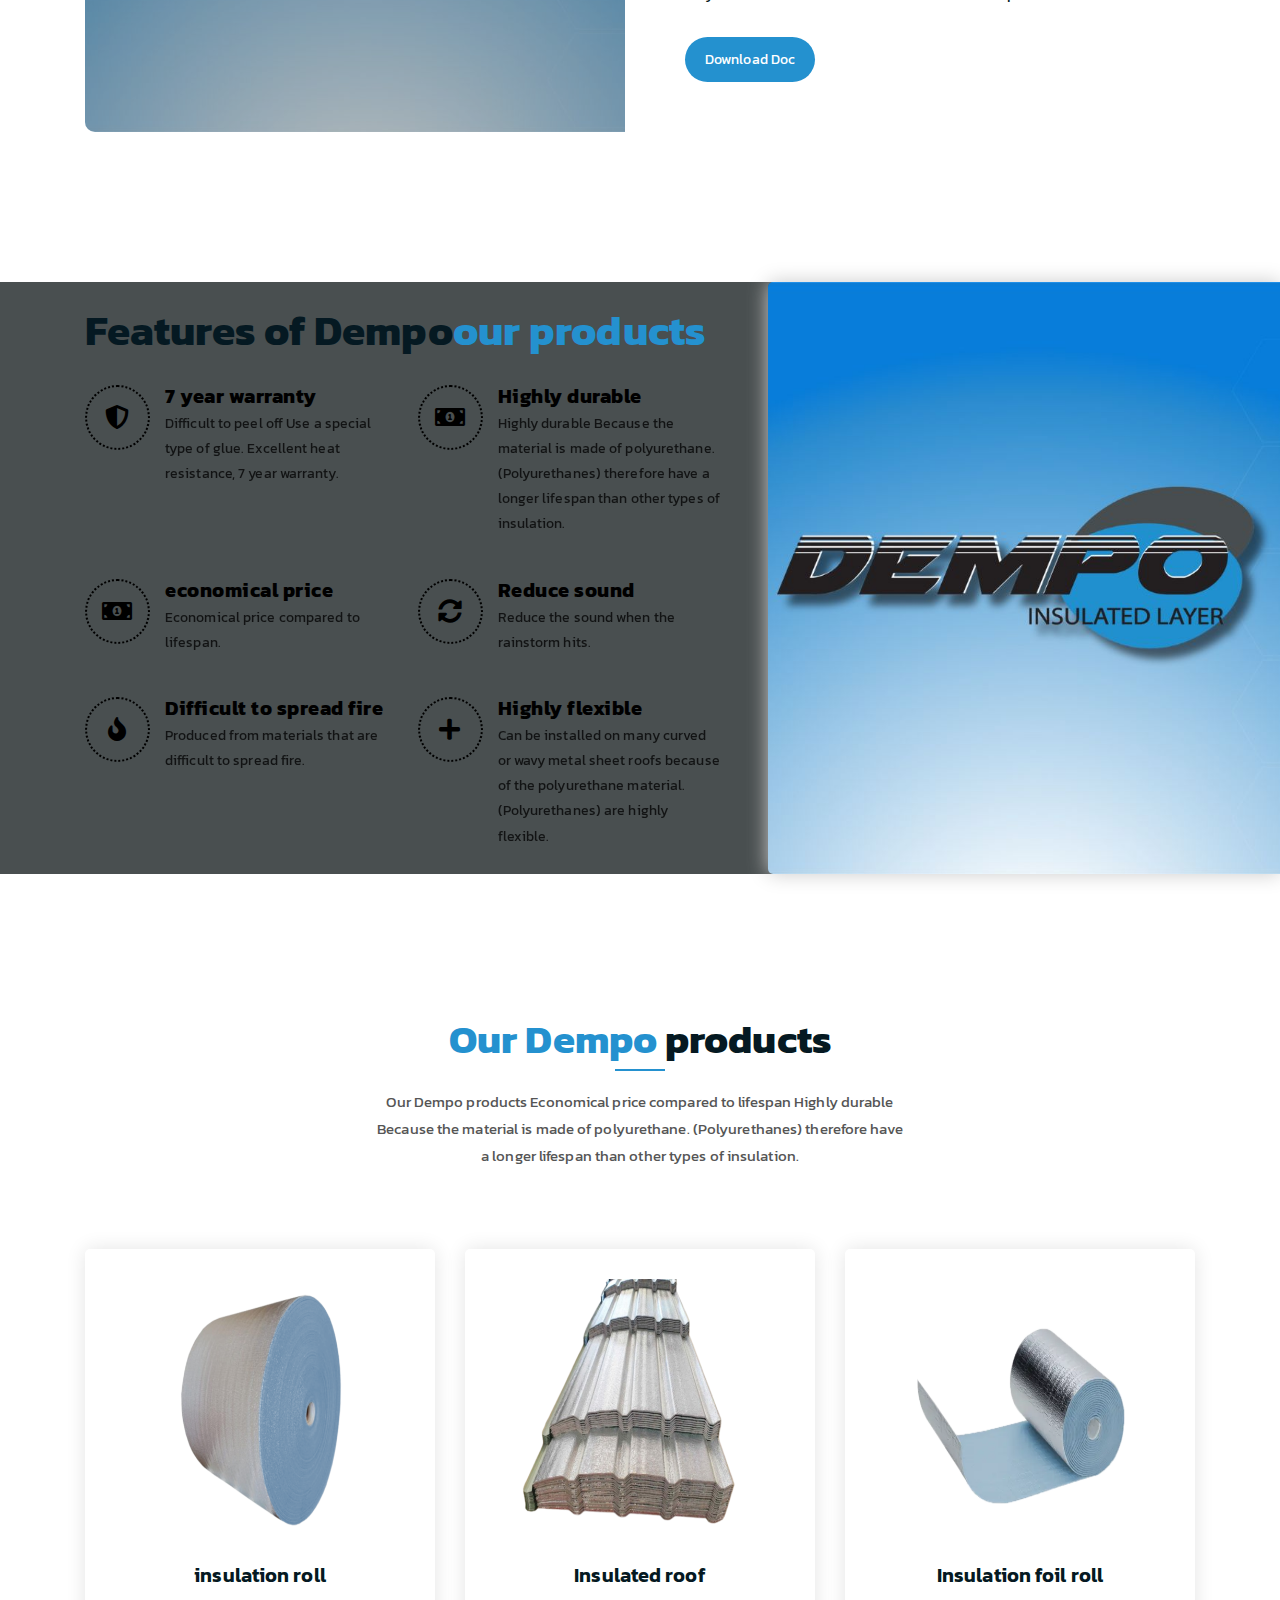
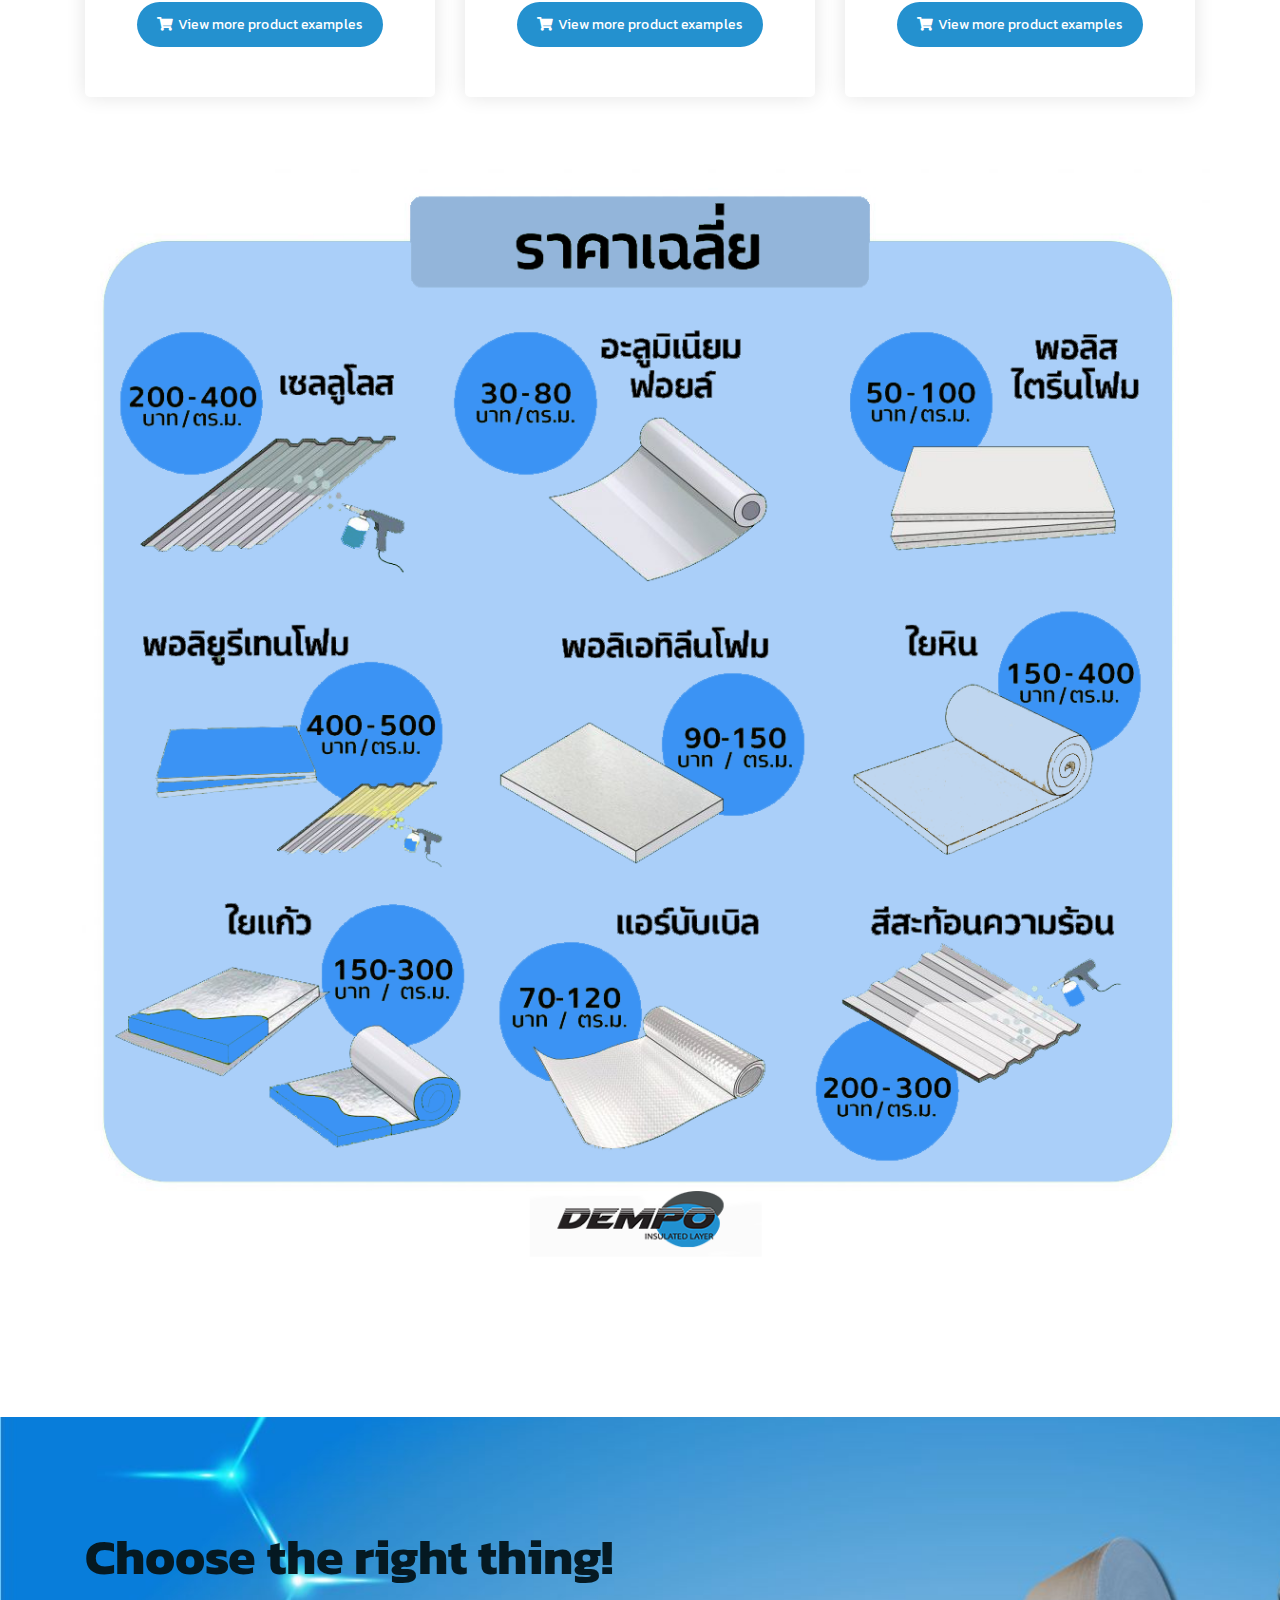
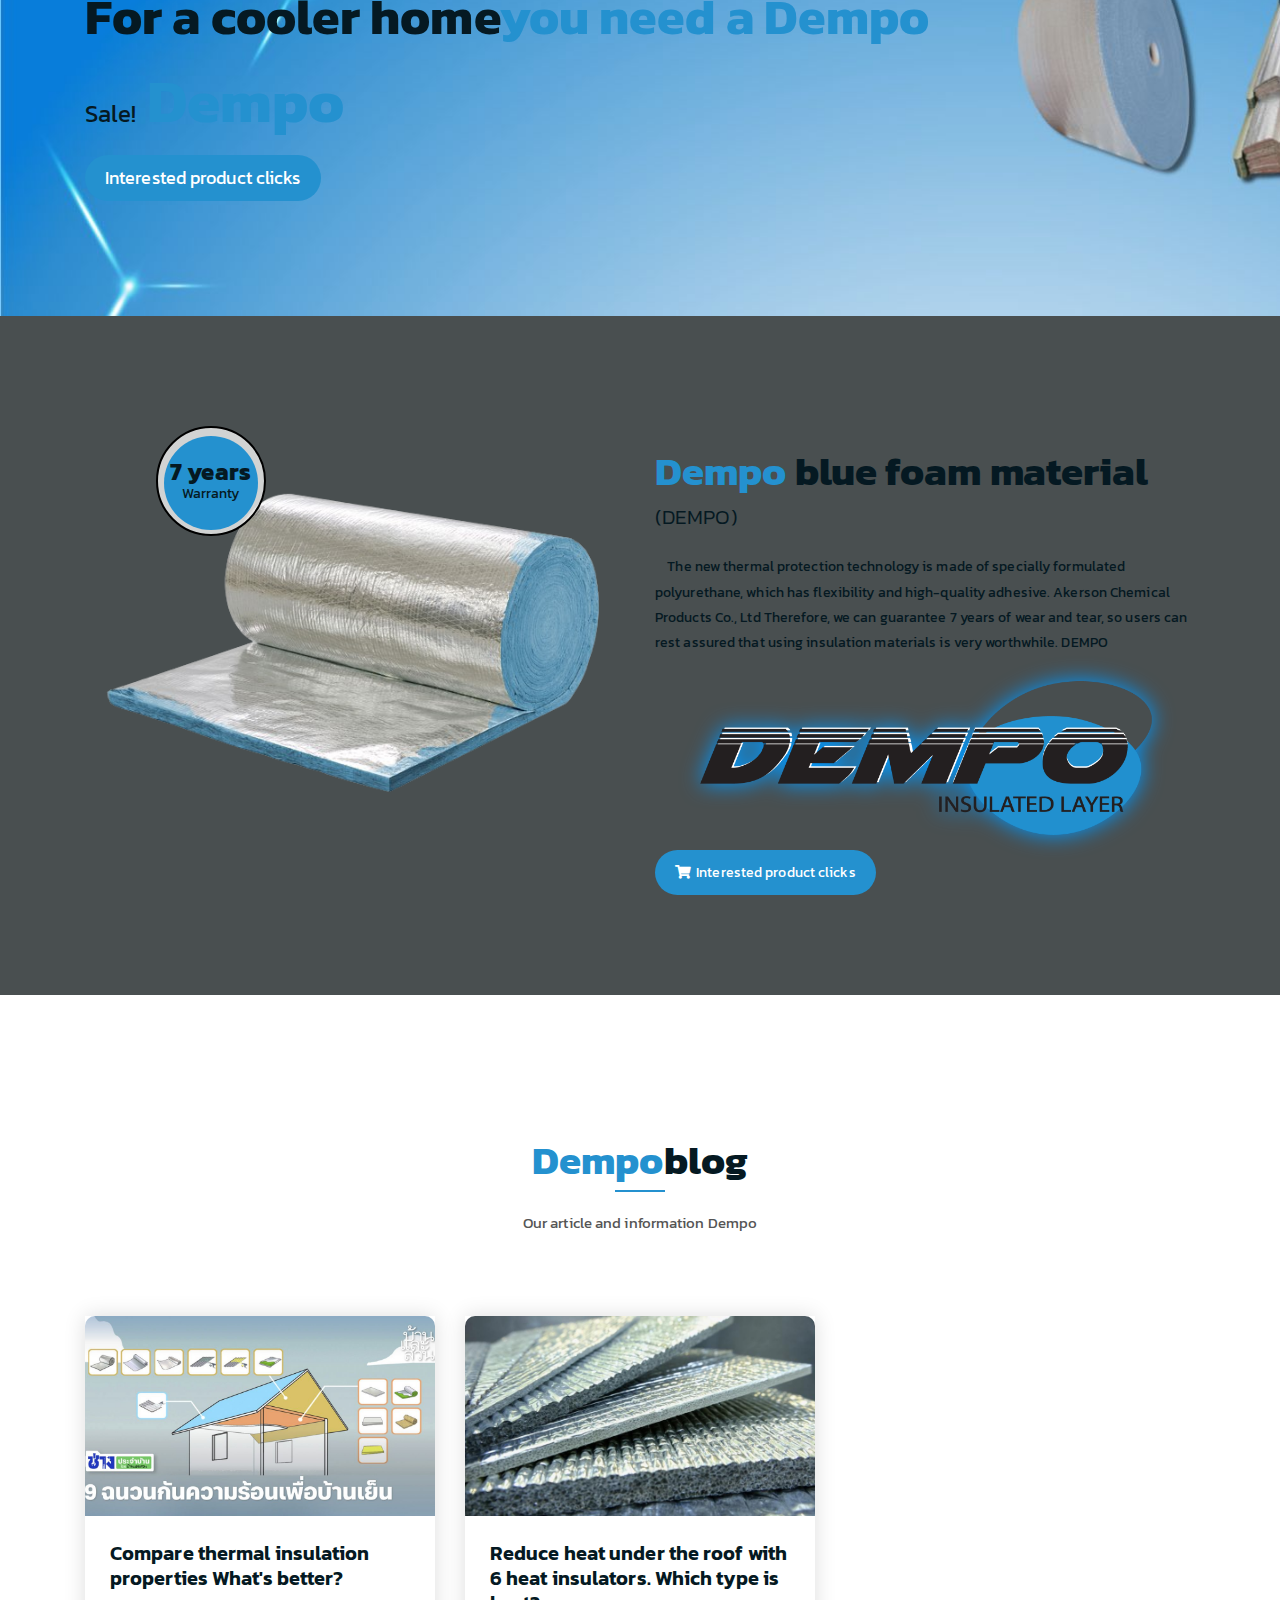
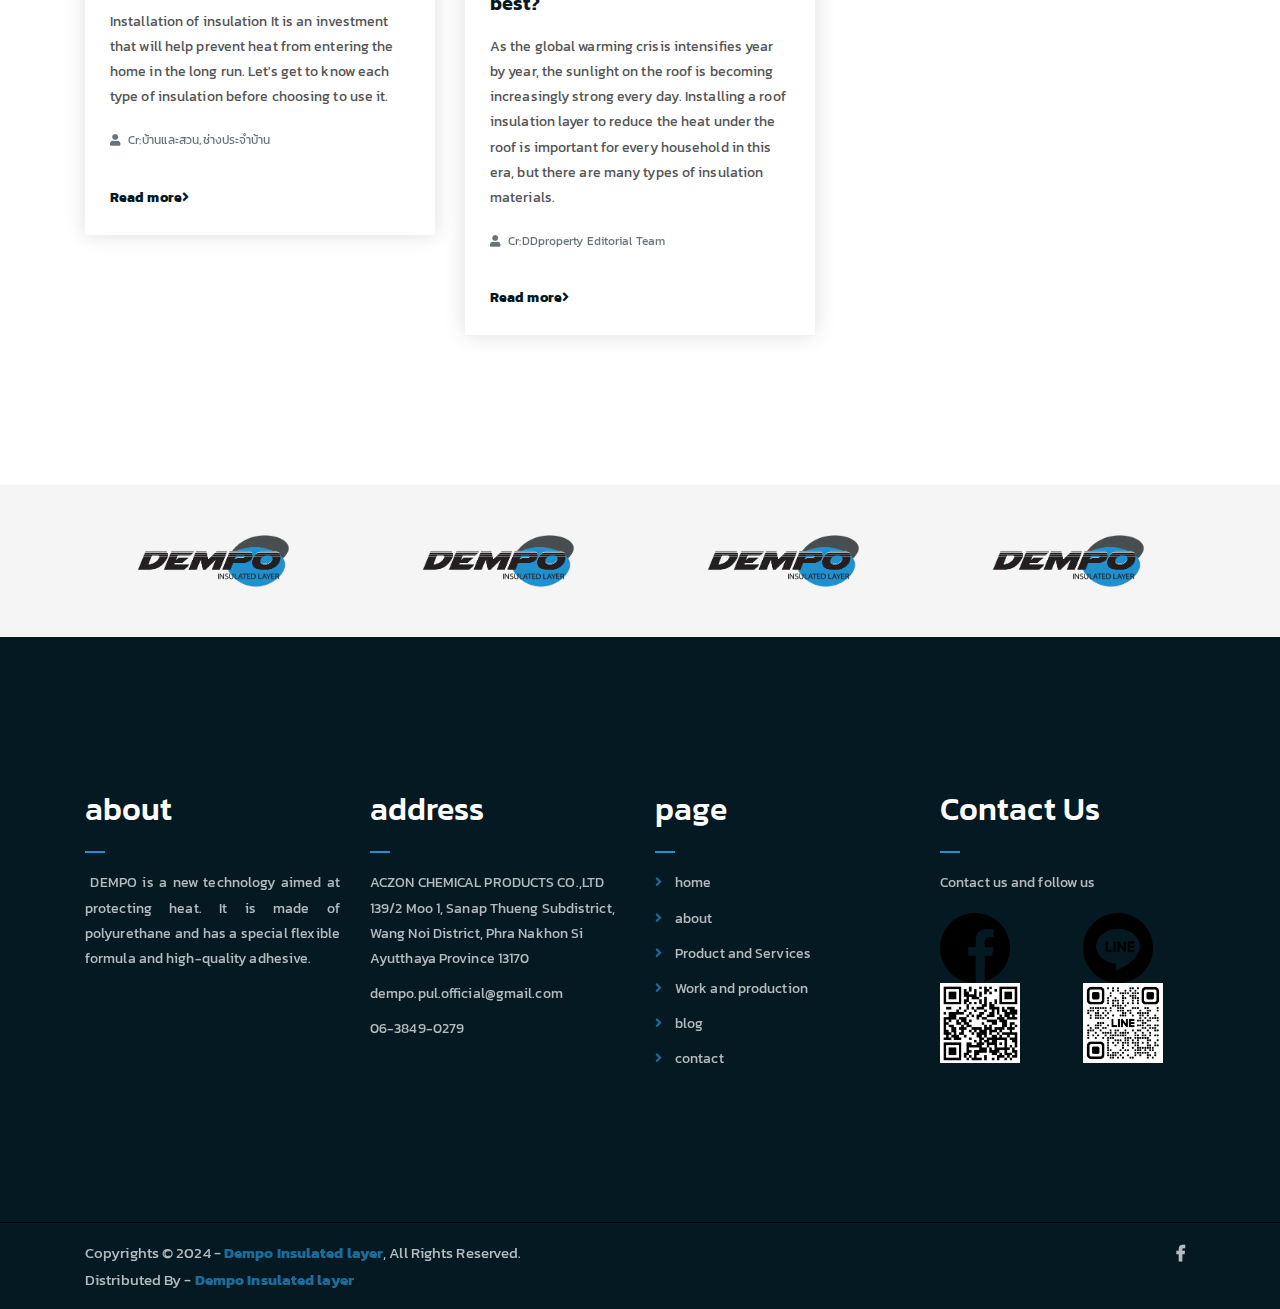
<file: en/index.html>
<!DOCTYPE html>
<html lang="en">
<head>
	<meta charset="UTF-8">
	<meta http-equiv="X-UA-Compatible" content="IE=edge">
	<meta name="viewport" content="width=device-width, initial-scale=1">
	<meta name="description" content="Responsive Bootstrap4 Shop Template, Created by Imran Hossain from https://imransdesign.com/">

	<!-- title -->
	<title>dempo ฉนวนกันความร้อน</title>

	<!-- favicon -->
	<link rel="shortcut icon" type="image/webp" href="assets/img/logo.png">
<!-- Google Web Fonts -->
<link rel="preconnect" href="https://fonts.gstatic.com">
<link href="https://fonts.googleapis.com/css2?family=Kanit:wght@400;600&family=Kanit:wght@500;700&display=swap" rel="stylesheet"> 
	<!-- fontawesome -->
	<link rel="stylesheet" href="assets/css/all.min.css">
	<!-- bootstrap -->
	<link rel="stylesheet" href="assets/bootstrap/css/bootstrap.min.css">
	<!-- owl carousel -->
	<link rel="stylesheet" href="assets/css/owl.carousel.css">
	<!-- magnific popup -->
	<link rel="stylesheet" href="assets/css/magnific-popup.css">
	<!-- animate css -->
	<link rel="stylesheet" href="assets/css/animate.css">
	<!-- mean menu css -->
	<link rel="stylesheet" href="assets/css/meanmenu.min.css">
	<!-- main style -->
	<link rel="stylesheet" href="assets/css/main.css">
	<!-- responsive -->
	<link rel="stylesheet" href="assets/css/responsive.css">
	<style>	
		#myBtn {
		  display: none;
		  position: fixed;
		  bottom: 20px;
		  left: 30px;
		  z-index: 99;
		  font-size: 18px;
		  border: none;
		  outline: none;
		  background-color: #2491CF;
		  color: #000000;
		  cursor: pointer;
		  padding: 15px;
		  border-radius: 80px;
		}
		
		#myBtn:hover {
		  background-color: #323232;
		}
		</style>
</head>
<body>
	<div class="elfsight-app-3a221227-6445-4e78-9a33-69ff7c99e62c" data-elfsight-app-lazy></div>
	<button onclick="topFunction()" id="myBtn" title="Go to top"><i class="fas fa-eject"></i></button>
	<!--PreLoader-->
    <div class="loader">
        <div class="loader-inner">
            <div class="circle"></div>
        </div>
    </div>
    <!--PreLoader Ends-->
	
	<!-- header -->
	<div class="top-header-area" id="sticker">
		<div class="container">
			<div class="row">
				<div class="col-lg-12 col-sm-12 text-center">
					<div class="main-menu-wrap">
						<!-- logo -->
						<div class="site-logo">
							<a href="index.html">
								<img src="assets/img/logo.png" alt="" style="filter: drop-shadow(0 0 0.75rem rgb(0, 153, 255));">
							</a>
						</div>
						<!-- logo -->

						<!-- menu start -->
						<nav class="main-menu">
							<ul>
								<li class="current-list-item"><a href="index.html">home</a></li>
								<li><a href="about.html">about</a></li>
								<li><a href="shop.html">Products and services</a></li>
								<li><a href="perfor.html">Work and production</a></li>
								<li><a href="blog.html">blog</a></li>
								<li><a href="contact.html">contact</a></li>
								<li>
									<div class="header-icons">
										<li><a href="#"><img src="assets/img/th.png" alt=""style="height: 20px ;width: 20px;" >&nbsp;language</a>
											<ul class="sub-menu">
												<li><a href="../index.html"><img src="assets/img/th.png" alt=""style="height: 20px ;width: 20px;" >&nbsp;Thai</a></li>
												<li><a href="index.html"><img src="assets/img/en.png" alt=""style="height: 20px ;width: 20px;" >&nbsp;English</a></li>
										</li>
									</div>
								</li>
							</ul>
						</nav>
						<a class="mobile-show search-bar-icon" href="#"><i class="fas fa-search"></i></a>
						<div class="mobile-menu"></div>
						<!-- menu end -->
					</div>
				</div>
			</div>
		</div>
	</div>
	<!-- end header -->
	
	<!-- search area -->
	<div class="search-area">
		<div class="container">
			<div class="row">
				<div class="col-lg-12">
					<span class="close-btn"><i class="fas fa-window-close"></i></span>
					<div class="search-bar">
						<div class="search-bar-tablecell">
							<h3>Search For:</h3>
							<input type="text" placeholder="Keywords">
							<button type="submit">Search <i class="fas fa-search"></i></button>
						</div>
					</div>
				</div>
			</div>
		</div>
	</div>
	<!-- end search area -->

	<!-- hero area -->
	<div class="hero-area hero-bg">
		<div class="container">
			<div class="row">
				<div class="col-lg-9 offset-lg-2 text-center">
	
				</div>
			</div>
		</div>
	</div>
	<!-- end hero area -->

	<!-- features list section -->
	<div class="list-section pt-80 pb-80">
		<div class="container">

			<div class="row">
				<div class="col-lg-4 col-md-6 mb-4 mb-lg-0">
					<div class="list-box d-flex align-items-center">
						<div class="list-icon">
							<img src="assets/img/qrface.webp" alt=""style="height: 100px ;width: 100px;" >

						</div>
						<div class="content">
							<h3>&nbsp;&nbsp;Facebook</h3>
						</div>
					</div>
				</div>
				<div class="col-lg-4 col-md-6 mb-4 mb-lg-0">
					<div class="list-box d-flex align-items-center">
						<div class="list-icon">
							<img src="assets/img/qrline.webp" alt=""style="height: 100px ;width: 100px;" >

						</div>
						<div class="content">
							<h3>&nbsp;&nbsp;@Line</h3>
						</div>
					</div>
				</div>
				<div class="col-lg-4 col-md-6">
					<div class="list-box d-flex justify-content-start align-items-center">
						<div class="list-icon">
							<img src="assets/img/phone.webp" alt=""style="height: 80px ;width: 80px;" >

						</div>
						<div class="content">
							<h3>&nbsp;&nbsp;Call</h3>
							<p>&nbsp;&nbsp;06-3849-0279</p>
						</div>
					</div>
				</div>
			</div>

		</div>
	</div>
	<!-- end features list section -->
<br>
	<!-- advertisement section -->
	<div class="abt-section mb-150">
		<div class="container">
			<div class="row">
				<div class="col-lg-6 col-md-12">
					<div class="abt-bg">
						<a href="https://www.youtube.com/watch?v=DBLlFWYcIGQ" class="video-play-btn popup-youtube"><i class="fas fa-play"></i></a>
					</div>
				</div>
				<div class="col-lg-6 col-md-12">
					<div class="abt-text">
						<p class="top-sub">Since Year 2024</p>
						<h2>&nbsp;&nbsp;insulation<span class="orange-text">(DEMPO)</span></h2>
						<p>&nbsp;&nbsp;Thailand is a country located in the tropical zone. When summer comes Residential houses will have hot air accumulated in the house. Causing residents to feel hot and stuffy. There is also the cost of turning on the air conditioner. Dempo insulation is a new technology that was created to protect against heat, made from polyurethane. (Polyurethanes)</p>
						<p>&nbsp;&nbsp;Special formula that is flexible Including high quality glue To solve the problem of delamination Invented by a team of experts from ACZON CHEMICAL PRODUCTS CO.,LTD, the company can guarantee against peeling for up to 7 years. Users can be confident that it is very worthwhile to use. Thermal insulation Dempo (DEMPO)</p>
						<a href="about.html" class="boxed-btn mt-4">Download Doc</a>
					</div>
				</div>
			</div>
		</div>
	</div>
	<!-- end advertisement section -->

	<!-- featured section -->
	<div class="feature-bg">
		<div class="container">
			<div class="row">
				<div class="col-lg-7">
					<div class="featured-text">
						<br>
						<h2 class="pb-3">Features of Dempo<span class="orange-text">our products</span></h2>
						<div class="row">
							<div class="col-lg-6 col-md-6 mb-4 mb-md-5">
								<div class="list-box d-flex">
									<div class="list-icon">
										<i class="fas fa-shield-alt"></i>
									</div>
									<div class="content">
										<h3>7 year warranty</h3>
										<p>Difficult to peel off Use a special type of glue. Excellent heat resistance, 7 year warranty.</p>
									</div>
								</div>
							</div>
							<div class="col-lg-6 col-md-6 mb-5 mb-md-5">
								<div class="list-box d-flex">
									<div class="list-icon">
										<i class="fas fa-money-bill-alt"></i>
									</div>
									<div class="content">
										<h3>Highly durable</h3>
										<p>Highly durable Because the material is made of polyurethane. (Polyurethanes) therefore have a longer lifespan than other types of insulation.</p>
									</div>
								</div>
							</div>
							<div class="col-lg-6 col-md-6 mb-5 mb-md-5">
								<div class="list-box d-flex">
									<div class="list-icon">
										<i class="fas fa-money-bill-alt"></i>
									</div>
									<div class="content">
										<h3>economical price</h3>
										<p>Economical price compared to lifespan.</p>
									</div>
								</div>
							</div>
							<div class="col-lg-6 col-md-6">
								<div class="list-box d-flex">
									<div class="list-icon">
										<i class="fas fa-sync-alt"></i>
									</div>
									<div class="content">
										<h3>Reduce sound</h3>
										<p>Reduce the sound when the rainstorm hits.</p>
									</div>
								</div>
							</div>
							<div class="col-lg-6 col-md-6">
								<div class="list-box d-flex">
									<div class="list-icon">
										<i class="fas fa-fire"></i>
									</div>
									<div class="content">
										<h3>Difficult to spread fire</h3>
										<p>Produced from materials that are difficult to spread fire.</p>
									</div>
								</div>
							</div>
							<div class="col-lg-6 col-md-6">
								<div class="list-box d-flex">
									<div class="list-icon">
										<i class="fas fa-plus"></i>
									</div>
									<div class="content">
										<h3>Highly flexible</h3>
										<p>Can be installed on many curved or wavy metal sheet roofs because of the polyurethane material. (Polyurethanes) are highly flexible.</p>
									</div>
								</div>
							<br>
							</div>
							
						</div>
					</div>
				</div>
			</div>
		</div>
	</div>
	<!-- end featured section -->

	<!-- product section -->
	<div class="product-section mt-150 mb-150">
		<div class="container">
			<div class="row">
				<div class="col-lg-8 offset-lg-2 text-center">
					<div class="section-title">	
						<h3><span class="orange-text">Our Dempo </span>products</h3>
						<p>Our Dempo products Economical price compared to lifespan Highly durable Because the material is made of polyurethane. (Polyurethanes) therefore have a longer lifespan than other types of insulation.</p>
					</div>
				</div>
			</div>

			<div class="row">
				<div class="col-lg-4 col-md-6 text-center">
					<div class="single-product-item">
						<div class="product-image">
							<a href="single-product.html"><img src="assets/img/ฟลอย์.webp" alt=""></a>
						</div>
						<h3>insulation roll</h3>
						<a href="shop.html" class="cart-btn"><i class="fas fa-shopping-cart"></i>View more product examples</a>
					</div>
				</div>
				<div class="col-lg-4 col-md-6 text-center">
					<div class="single-product-item">
						<div class="product-image">
							<a href="single-product.html"><img src="assets/img/แผ่นเมทัลชีทพีอี2.webp" alt=""></a>
						</div>
						<h3>Insulated roof</h3>
						<a href="shop.html" class="cart-btn"><i class="fas fa-shopping-cart"></i>View more product examples</a>
					</div>
				</div>
				<div class="col-lg-4 col-md-6 offset-md-3 offset-lg-0 text-center">
					<div class="single-product-item">
						<div class="product-image">
							<a href="single-product.html"><img src="assets/img/PE-FOAM.webp" alt=""></a>
						</div>
						<h3>Insulation foil roll</h3>
						<a href="shop.html" class="cart-btn"><i class="fas fa-shopping-cart"></i>View more product examples</a>
					</div>
				</div>
				<img src="assets/img/latest-news/all.png" alt="">
			</div>
		</div>
	</div>
	<!-- end product section -->

	<!-- shop banner -->
		<section class="shop-banner">
			<div class="container">
				<h3>Choose the right thing!<br> For a cooler home<span class="orange-text">you need a Dempo</span></h3>
				<div class="sale-percent"><span>Sale! <br></span>Dempo</span></div>
				<a href="shop.html" class="cart-btn btn-lg">Interested product clicks</a>
			</div>
		</section>
		<!-- end shop banner -->

	<!-- cart banner section -->
	<section class="cart-banner pt-100 pb-100">
    	<div class="container">
        	<div class="row clearfix">
            	<!--Image Column-->
            	<div class="image-column col-lg-6">
                	<div class="image">
                    	<div class="price-box">
                        	<div class="inner-price">
                                <span class="price">
                                    <strong>7 years</strong> <br>Warranty
                                </span>
                            </div>
                        </div>
                    	<img src="assets/img/a.png" alt="">
                    </div>
                </div>
                <!--Content Column-->
                <div class="content-column col-lg-6">
					<h3><span class="orange-text">Dempo</span> blue foam material</h3>
                    <h4>(Dempo)</h4>
                    <div class="text">&nbsp;&nbsp;&nbsp;&nbsp;The new thermal protection technology is made of specially formulated polyurethane, which has flexibility and high-quality adhesive. Akerson Chemical Products Co., Ltd Therefore, we can guarantee 7 years of wear and tear, so users can rest assured that using insulation materials is very worthwhile. DEMPO</div>
       
					<img src="assets/img/logo.png" alt="" style="filter: drop-shadow(0 0 0.75rem rgb(0, 153, 255));">
                	<a href="shop.html" class="cart-btn mt-3"><i class="fas fa-shopping-cart"></i>Interested product clicks</a>
                </div>
            </div>
        </div>
    </section>
    <!-- end cart banner section -->

	<!-- latest news -->
	<div class="latest-news pt-150 pb-150 ">
		<div class="container">

			<div class="row">
				<div class="col-lg-8 offset-lg-2 text-center">
					<div class="section-title">	
						<h3><span class="orange-text">Dempo</span>blog</h3>
						<p>Our article and information Dempo</p>
					</div>
				</div>
			</div>

			<div class="row">
				<div class="col-lg-4 col-md-6">
					<div class="single-latest-news">
						<a href="https://www.baanlaesuan.com/261571/maintenance/9-insulators"><div class="latest-news-bg news-bg-1"></div></a>
						<div class="news-text-box">
							<h3><a href="https://www.baanlaesuan.com/261571/maintenance/9-insulators">Compare thermal insulation properties What's better?</a></h3>
							<p class="excerpt">Installation of insulation It is an investment that will help prevent heat from entering the home in the long run. Let's get to know each type of insulation before choosing to use it.</p>
							<p class="blog-meta">
								<span class="author"><i class="fas fa-user"></i> Cr:บ้านและสวน,ช่างประจำบ้าน</span>
							</p>
							<a href="https://www.baanlaesuan.com/261571/maintenance/9-insulators" class="read-more-btn">Read more<i class="fas fa-angle-right"></i></a>
						</div>
					</div>
				</div>
		
				<div class="col-lg-4 col-md-6">
					<div class="single-latest-news">
						<a href="https://www.ddproperty.com/%E0%B8%84%E0%B8%B9%E0%B9%88%E0%B8%A1%E0%B8%B7%E0%B8%AD%E0%B8%8B%E0%B8%B7%E0%B9%89%E0%B8%AD%E0%B8%82%E0%B8%B2%E0%B8%A2/%E0%B8%95%E0%B8%B4%E0%B8%94%E0%B8%89%E0%B8%99%E0%B8%A7%E0%B8%99%E0%B8%81%E0%B8%B1%E0%B8%99%E0%B8%84%E0%B8%A7%E0%B8%B2%E0%B8%A1%E0%B8%A3%E0%B9%89%E0%B8%AD%E0%B8%99%E0%B9%83%E0%B8%95%E0%B9%89%E0%B8%AB%E0%B8%A5%E0%B8%B1%E0%B8%87%E0%B8%84%E0%B8%B2%E0%B8%AD%E0%B8%A2%E0%B9%88%E0%B8%B2%E0%B8%87%E0%B9%84%E0%B8%A3%E0%B8%88%E0%B8%B6%E0%B8%87%E0%B8%88%E0%B8%B0%E0%B8%94%E0%B8%B5%E0%B8%97%E0%B8%B5%E0%B9%88%E0%B8%AA%E0%B8%B8%E0%B8%94-21265#%E0%B8%89%E0%B8%99%E0%B8%A7%E0%B8%99%E0%B8%81%E0%B8%B1%E0%B8%99%E0%B8%84%E0%B8%A7%E0%B8%B2%E0%B8%A1%E0%B8%A3%E0%B9%89%E0%B8%AD%E0%B8%99%E0%B8%AB%E0%B8%A5%E0%B8%B1%E0%B8%87%E0%B8%84%E0%B8%B2%E0%B8%84%E0%B8%B7%E0%B8%AD%E0%B8%AD%E0%B8%B0%E0%B9%84%E0%B8%A3"><div class="latest-news-bg news-bg-2"></div></a>
						<div class="news-text-box">
							<h3><a href="https://www.ddproperty.com/%E0%B8%84%E0%B8%B9%E0%B9%88%E0%B8%A1%E0%B8%B7%E0%B8%AD%E0%B8%8B%E0%B8%B7%E0%B9%89%E0%B8%AD%E0%B8%82%E0%B8%B2%E0%B8%A2/%E0%B8%95%E0%B8%B4%E0%B8%94%E0%B8%89%E0%B8%99%E0%B8%A7%E0%B8%99%E0%B8%81%E0%B8%B1%E0%B8%99%E0%B8%84%E0%B8%A7%E0%B8%B2%E0%B8%A1%E0%B8%A3%E0%B9%89%E0%B8%AD%E0%B8%99%E0%B9%83%E0%B8%95%E0%B9%89%E0%B8%AB%E0%B8%A5%E0%B8%B1%E0%B8%87%E0%B8%84%E0%B8%B2%E0%B8%AD%E0%B8%A2%E0%B9%88%E0%B8%B2%E0%B8%87%E0%B9%84%E0%B8%A3%E0%B8%88%E0%B8%B6%E0%B8%87%E0%B8%88%E0%B8%B0%E0%B8%94%E0%B8%B5%E0%B8%97%E0%B8%B5%E0%B9%88%E0%B8%AA%E0%B8%B8%E0%B8%94-21265#%E0%B8%89%E0%B8%99%E0%B8%A7%E0%B8%99%E0%B8%81%E0%B8%B1%E0%B8%99%E0%B8%84%E0%B8%A7%E0%B8%B2%E0%B8%A1%E0%B8%A3%E0%B9%89%E0%B8%AD%E0%B8%99%E0%B8%AB%E0%B8%A5%E0%B8%B1%E0%B8%87%E0%B8%84%E0%B8%B2%E0%B8%84%E0%B8%B7%E0%B8%AD%E0%B8%AD%E0%B8%B0%E0%B9%84%E0%B8%A3">Reduce heat under the roof with 6 heat insulators. Which type is best?</a></h3>
							<p class="excerpt">As the global warming crisis intensifies year by year, the sunlight on the roof is becoming increasingly strong every day. Installing a roof insulation layer to reduce the heat under the roof is important for every household in this era, but there are many types of insulation materials.</p>
							<p class="blog-meta">
								<span class="author"><i class="fas fa-user"></i> Cr:DDproperty Editorial Team</span>
							</p>
							<a href="https://www.ddproperty.com/%E0%B8%84%E0%B8%B9%E0%B9%88%E0%B8%A1%E0%B8%B7%E0%B8%AD%E0%B8%8B%E0%B8%B7%E0%B9%89%E0%B8%AD%E0%B8%82%E0%B8%B2%E0%B8%A2/%E0%B8%95%E0%B8%B4%E0%B8%94%E0%B8%89%E0%B8%99%E0%B8%A7%E0%B8%99%E0%B8%81%E0%B8%B1%E0%B8%99%E0%B8%84%E0%B8%A7%E0%B8%B2%E0%B8%A1%E0%B8%A3%E0%B9%89%E0%B8%AD%E0%B8%99%E0%B9%83%E0%B8%95%E0%B9%89%E0%B8%AB%E0%B8%A5%E0%B8%B1%E0%B8%87%E0%B8%84%E0%B8%B2%E0%B8%AD%E0%B8%A2%E0%B9%88%E0%B8%B2%E0%B8%87%E0%B9%84%E0%B8%A3%E0%B8%88%E0%B8%B6%E0%B8%87%E0%B8%88%E0%B8%B0%E0%B8%94%E0%B8%B5%E0%B8%97%E0%B8%B5%E0%B9%88%E0%B8%AA%E0%B8%B8%E0%B8%94-21265#%E0%B8%89%E0%B8%99%E0%B8%A7%E0%B8%99%E0%B8%81%E0%B8%B1%E0%B8%99%E0%B8%84%E0%B8%A7%E0%B8%B2%E0%B8%A1%E0%B8%A3%E0%B9%89%E0%B8%AD%E0%B8%99%E0%B8%AB%E0%B8%A5%E0%B8%B1%E0%B8%87%E0%B8%84%E0%B8%B2%E0%B8%84%E0%B8%B7%E0%B8%AD%E0%B8%AD%E0%B8%B0%E0%B9%84%E0%B8%A3" class="read-more-btn">Read more<i class="fas fa-angle-right"></i></a>
						</div>
					</div>
				</div>

			</div>
		</div>
	</div>
	<!-- end latest news -->

	<!-- logo carousel -->
	<div class="logo-carousel-section">
		<div class="container">
			<div class="row">
				<div class="col-lg-12">
					<div class="logo-carousel-inner">
						<div class="single-logo-item">
							<img src="assets/img/logo.png" alt="">
						</div>
						<div class="single-logo-item">
							<img src="assets/img/logo.png" alt="">
						</div>
						<div class="single-logo-item">
							<img src="assets/img/logo.png" alt="">
						</div>
						<div class="single-logo-item">
							<img src="assets/img/logo.png" alt="">
						</div>
						<div class="single-logo-item">
							<img src="assets/img/logo.png" alt="">
						</div>
					</div>
				</div>
			</div>
		</div>
	</div>
	<!-- end logo carousel -->

	<!-- footer -->
	<div class="footer-area">
		<div class="container">
			<div class="row">
				<div class="col-lg-3 col-md-6">
					<div class="footer-box about-widget">
						<h2 class="widget-title">about</h2>
						<p align="justify">&nbsp;DEMPO is a new technology aimed at protecting heat. It is made of polyurethane and has a special flexible formula and high-quality adhesive.</p>
					</div>
				</div>
				<div class="col-lg-3 col-md-6">
					<div class="footer-box get-in-touch">
						<h2 class="widget-title">address</h2>
						<ul>
							<li>ACZON CHEMICAL PRODUCTS CO.,LTD 139/2 Moo 1, Sanap Thueng Subdistrict, Wang Noi District, Phra Nakhon Si Ayutthaya Province 13170</li>
							<li>dempo.pul.official@gmail.com</li>
							<li>06-3849-0279</li>
						</ul>
					</div>
				</div>
				<div class="col-lg-3 col-md-6">
					<div class="footer-box pages">
						<h2 class="widget-title">page</h2>
						<ul>
							<li><a href="index.html">home</a></li>
							<li><a href="about.html">about</a></li>
							<li><a href="shop.html">Product and Services</a></li>
							<li><a href="perfor.html">Work and production</a></li>
							<li><a href="blog.html">blog</a></li>
							<li><a href="contact.html">contact</a></li>
						</ul>
					</div>
				</div>
				<div class="col-lg-3 col-md-6">
					<div class="footer-box subscribe">
						<h2 class="widget-title">Contact Us</h2>
						<p>Contact us and follow us</p>

							<div class="row g-3">
								<div class="col-12 col-sm-6">
								  <img src="assets/img/facebook.webp" alt=""style="height: 70px ;width: 70px;" >
								</div>
								<div class="col-12 col-sm-6">
								  <img src="assets/img/line.webp" alt=""style="height: 70px ;width: 70px;" >
								</div>
								<div class="col-12 col-sm-6">
									<div >
										<img src="assets/img/qrface.webp" alt=""style="height: 80px ;width: 80px;" >
									</div>
								</div>
								<div class="col-12 col-sm-6">
									<div >
										<img src="assets/img/qrline.webp" alt=""style="height: 80px ;width: 80px;"  >
									</div>
								</div>
							</div>
					
					</div>
				</div>
			</div>
		</div>
	</div>
	<!-- end footer -->
	
	<!-- copyright -->
	<div class="copyright">
		<div class="container">
			<div class="row">
				<div class="col-lg-6 col-md-12">
					<p>Copyrights &copy; 2024 - <a href="#">Dempo Insulated layer</a>,  All Rights Reserved.<br>
						Distributed By - <a href="#">Dempo Insulated layer</a>
					</p>
				</div>
				<div class="col-lg-6 text-right col-md-12">
					<div class="social-icons">
						<ul>
							<li><a href="#" target="_blank"><i class="fab fa-facebook-f"></i></a></li>
						</ul>
					</div>
				</div>
			</div>
		</div>
	</div>
	<!-- end copyright -->
	
	<!-- jquery -->
	<script src="assets/js/jquery-1.11.3.min.js"></script>
	<!-- bootstrap -->
	<script src="assets/bootstrap/js/bootstrap.min.js"></script>
	<!-- count down -->
	<script src="assets/js/jquery.countdown.js"></script>
	<!-- isotope -->
	<script src="assets/js/jquery.isotope-3.0.6.min.js"></script>
	<!-- waypoints -->
	<script src="assets/js/waypoints.js"></script>
	<!-- owl carousel -->
	<script src="assets/js/owl.carousel.min.js"></script>
	<!-- magnific popup -->
	<script src="assets/js/jquery.magnific-popup.min.js"></script>
	<!-- mean menu -->
	<script src="assets/js/jquery.meanmenu.min.js"></script>
	<!-- sticker js -->
	<script src="assets/js/sticker.js"></script>
	<!-- main js -->
	<script src="assets/js/main.js"></script>
	<script src="https://static.elfsight.com/platform/platform.js" data-use-service-core defer></script>
	<script>
		// Get the button
		let mybutton = document.getElementById("myBtn");
		
		// When the user scrolls down 20px from the top of the document, show the button
		window.onscroll = function() {scrollFunction()};
		
		function scrollFunction() {
		  if (document.body.scrollTop > 20 || document.documentElement.scrollTop > 20) {
			mybutton.style.display = "block";
		  } else {
			mybutton.style.display = "none";
		  }
		}
		
		// When the user clicks on the button, scroll to the top of the document
		function topFunction() {
		  document.body.scrollTop = 0;
		  document.documentElement.scrollTop = 0;
		}
		</script>
</body>
</html>
</file>
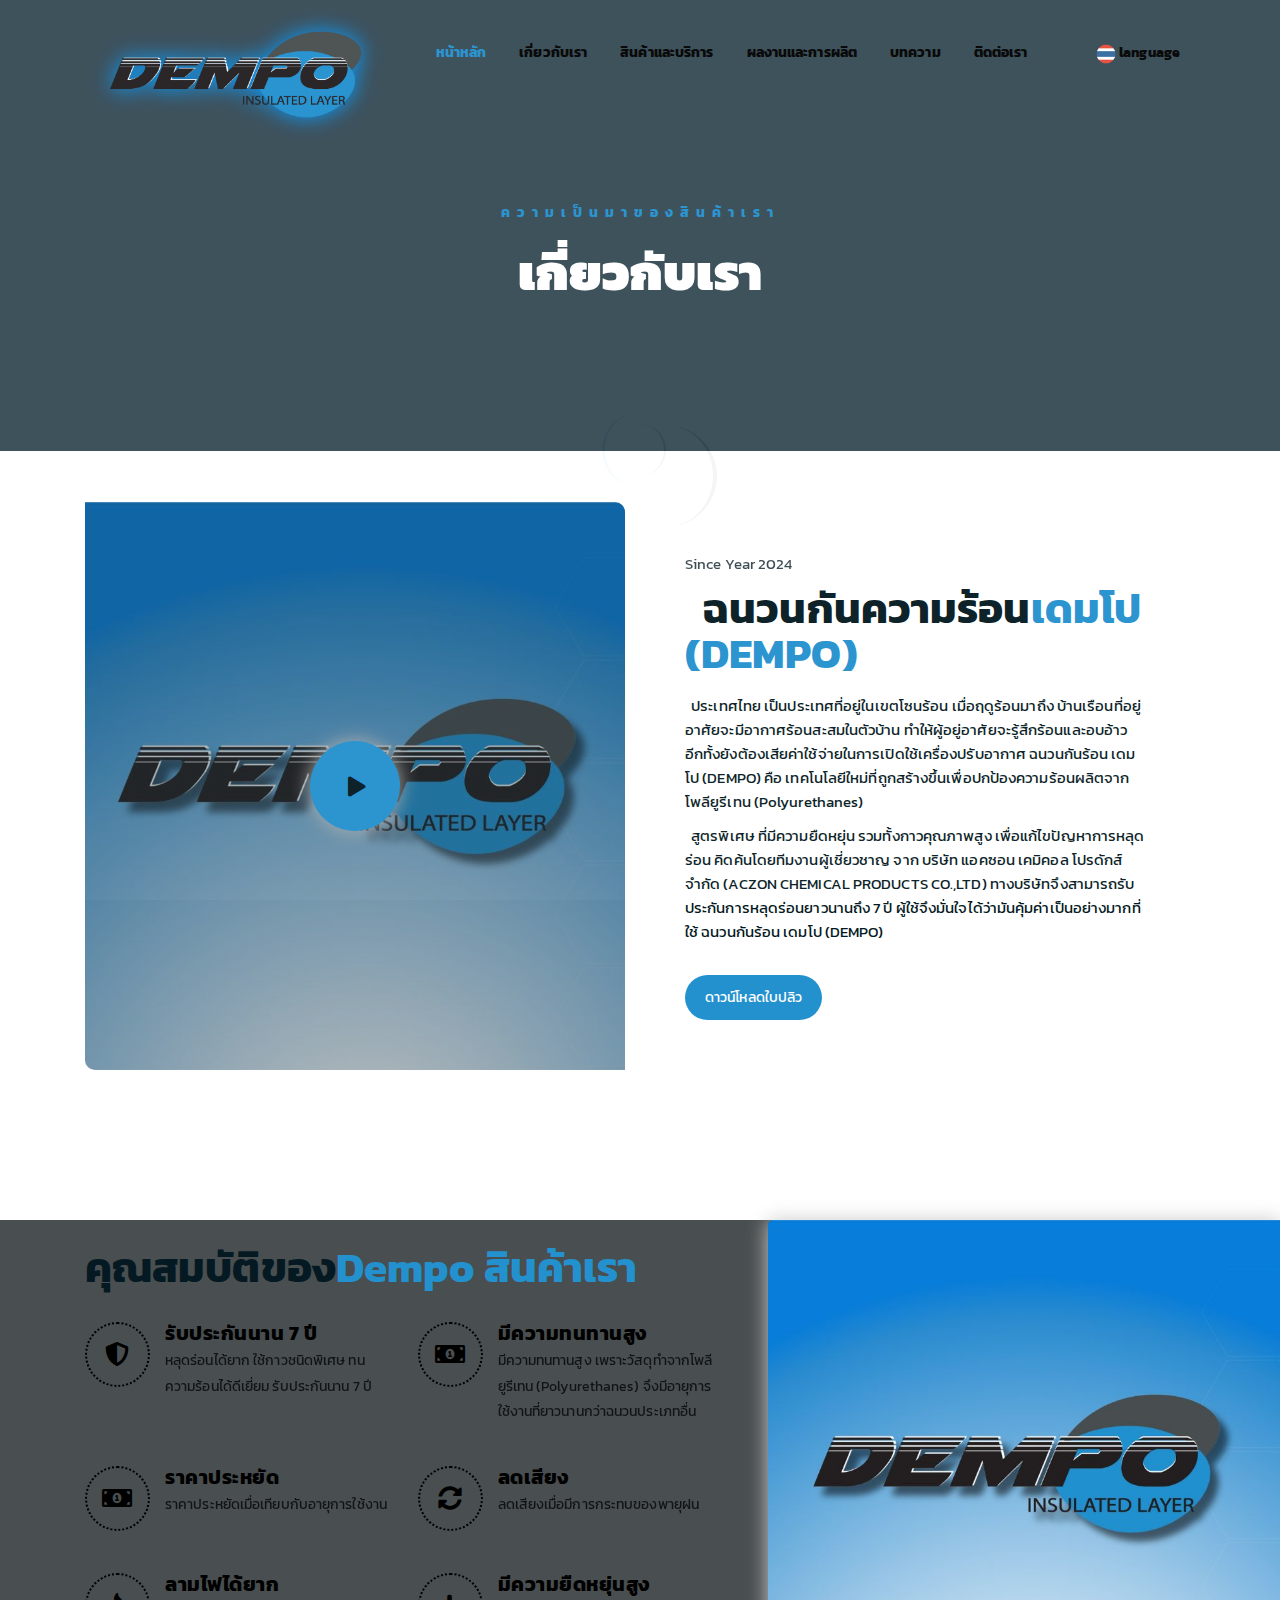
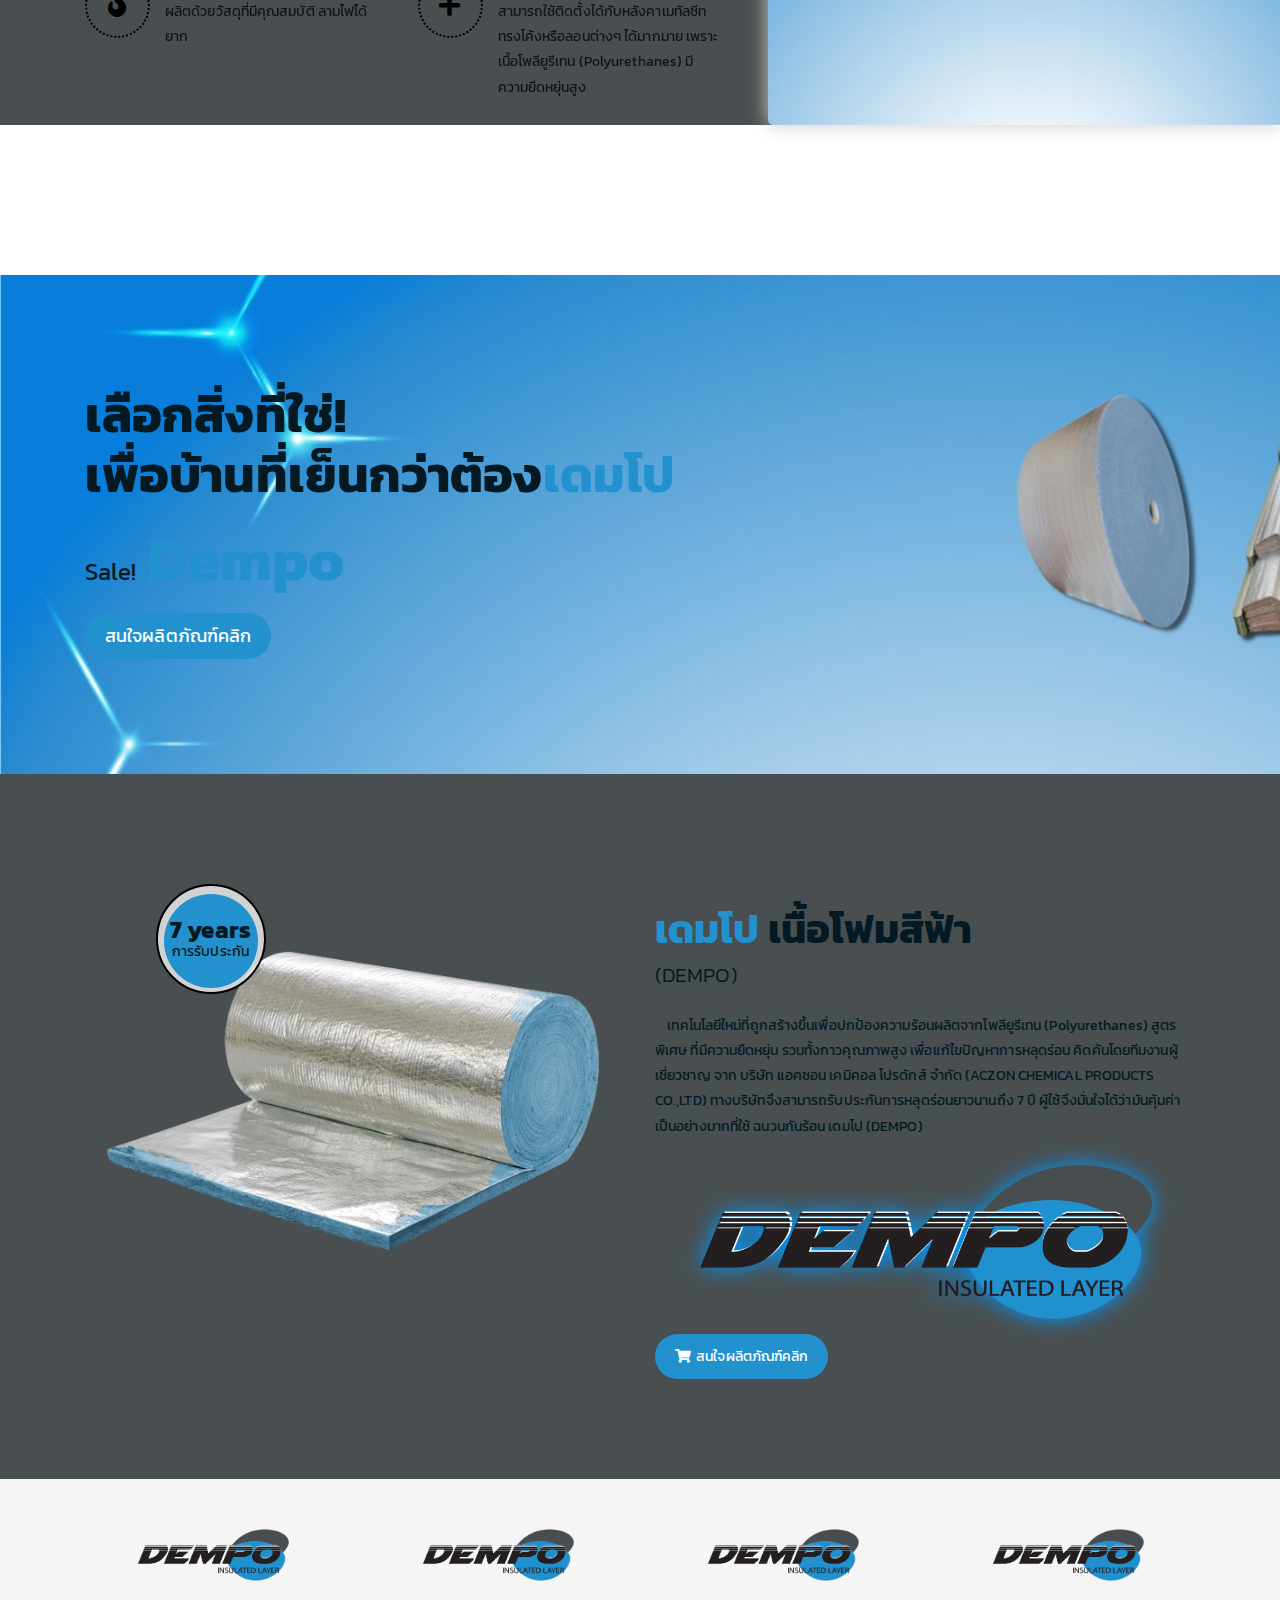
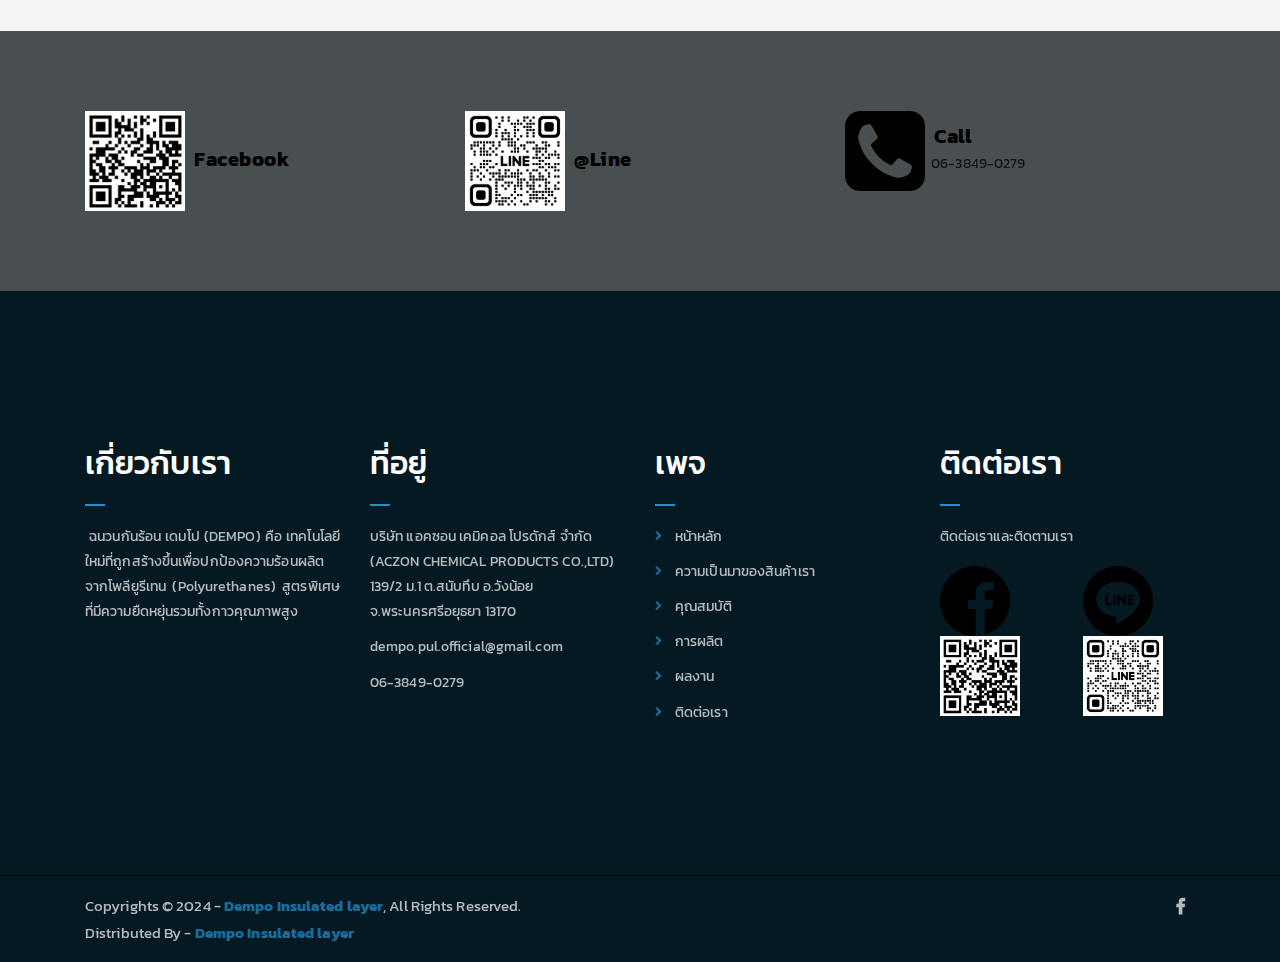
<file: about.html>
<!DOCTYPE html>
<html lang="en">
<head>
	<meta charset="UTF-8">
	<meta http-equiv="X-UA-Compatible" content="IE=edge">
	<meta name="viewport" content="width=device-width, initial-scale=1">
	<meta name="description" content="Responsive Bootstrap4 Shop Template, Created by Imran Hossain from https://imransdesign.com/">

	<!-- title -->
	<title>dempo ฉนวนกันความร้อน</title>

	<!-- favicon -->
	<link rel="shortcut icon" type="image/webp" href="assets/img/logo.png">
<!-- Google Web Fonts -->
<link rel="preconnect" href="https://fonts.gstatic.com">
<link href="https://fonts.googleapis.com/css2?family=Kanit:wght@400;600&family=Kanit:wght@500;700&display=swap" rel="stylesheet"> 
	<!-- fontawesome -->
	<link rel="stylesheet" href="assets/css/all.min.css">
	<!-- bootstrap -->
	<link rel="stylesheet" href="assets/bootstrap/css/bootstrap.min.css">
	<!-- owl carousel -->
	<link rel="stylesheet" href="assets/css/owl.carousel.css">
	<!-- magnific popup -->
	<link rel="stylesheet" href="assets/css/magnific-popup.css">
	<!-- animate css -->
	<link rel="stylesheet" href="assets/css/animate.css">
	<!-- mean menu css -->
	<link rel="stylesheet" href="assets/css/meanmenu.min.css">
	<!-- main style -->
	<link rel="stylesheet" href="assets/css/main.css">
	<!-- responsive -->
	<link rel="stylesheet" href="assets/css/responsive.css">
	<style>	
		#myBtn {
		  display: none;
		  position: fixed;
		  bottom: 20px;
		  left: 30px;
		  z-index: 99;
		  font-size: 18px;
		  border: none;
		  outline: none;
		  background-color: #2491CF;
		  color: #000000;
		  cursor: pointer;
		  padding: 15px;
		  border-radius: 80px;
		}
		
		#myBtn:hover {
		  background-color: #323232;
		}
		</style>
</head>
<body>
	<div class="elfsight-app-3a221227-6445-4e78-9a33-69ff7c99e62c" data-elfsight-app-lazy></div>
	<button onclick="topFunction()" id="myBtn" title="Go to top"><i class="fas fa-eject"></i></button>
	<!--PreLoader-->
    <div class="loader">
        <div class="loader-inner">
            <div class="circle"></div>
        </div>
    </div>
    <!--PreLoader Ends-->
	
<!-- header -->
<div class="top-header-area" id="sticker">
	<div class="container">
		<div class="row">
			<div class="col-lg-12 col-sm-12 text-center">
				<div class="main-menu-wrap">
					<!-- logo -->
					<div class="site-logo">
						<a href="index.html">
							<img src="assets/img/logo.png" alt="" style="filter: drop-shadow(0 0 0.75rem rgb(0, 153, 255));">
						</a>
					</div>
					<!-- logo -->

					<!-- menu start -->
					<nav class="main-menu">
						<ul>
							<li class="current-list-item"><a href="index.html">หน้าหลัก</a></li>
							<li><a href="about.html">เกี่ยวกับเรา</a></li>
							<li><a href="shop.html">สินค้าและบริการ</a></li>
							<li><a href="perfor.html">ผลงานและการผลิต</a></li>
							<li><a href="blog.html">บทความ</a></li>
							<li><a href="contact.html">ติดต่อเรา</a></li>
							<li>
								<div class="header-icons">
									<li><a href="#"><img src="assets/img/th.png" alt=""style="height: 20px ;width: 20px;" >&nbsp;language</a>
										<ul class="sub-menu">
											<li><a href="index.html"><img src="assets/img/th.png" alt=""style="height: 20px ;width: 20px;" >&nbsp;Thai</a></li>
											<li><a href="en/index.html"><img src="assets/img/en.png" alt=""style="height: 20px ;width: 20px;" >&nbsp;English</a></li>
									</li>
								</div>
							</li>
						</ul>
					</nav>
					<a class="mobile-show search-bar-icon" href="#"><i class="fas fa-search"></i></a>
					<div class="mobile-menu"></div>
					<!-- menu end -->
				</div>
			</div>
		</div>
	</div>
</div>
<!-- end header -->

<!-- search area -->
<div class="search-area">
	<div class="container">
		<div class="row">
			<div class="col-lg-12">
				<span class="close-btn"><i class="fas fa-window-close"></i></span>
				<div class="search-bar">
					<div class="search-bar-tablecell">
						<h3>Search For:</h3>
						<input type="text" placeholder="Keywords">
						<button type="submit">Search <i class="fas fa-search"></i></button>
					</div>
				</div>
			</div>
		</div>
	</div>
</div>
<!-- end search area -->

	<!-- search area -->
	<div class="search-area">
		<div class="container">
			<div class="row">
				<div class="col-lg-12">
					<span class="close-btn"><i class="fas fa-window-close"></i></span>
					<div class="search-bar">
						<div class="search-bar-tablecell">
							<h3>Search For:</h3>
							<input type="text" placeholder="Keywords">
							<button type="submit">Search <i class="fas fa-search"></i></button>
						</div>
					</div>
				</div>
			</div>
		</div>
	</div>
	<!-- end search area -->

	
	<!-- breadcrumb-section -->
	<div class="breadcrumb-section breadcrumb-bg">
		<div class="container">
			<div class="row">
				<div class="col-lg-8 offset-lg-2 text-center">
					<div class="breadcrumb-text">
						<p>ความเป็นมาของสินค้าเรา</p>
						<h1>เกี่ยวกับเรา</h1>
					</div>
				</div>
			</div>
		</div>
	</div>
	<!-- end breadcrumb section -->
	<br>
	<br>
		<!-- advertisement section -->
		<div class="abt-section mb-150">
			<div class="container">
				<div class="row">
					<div class="col-lg-6 col-md-12">
						<div class="abt-bg">
							<a href="https://www.youtube.com/watch?v=DBLlFWYcIGQ" class="video-play-btn popup-youtube"><i class="fas fa-play"></i></a>
						</div>
					</div>
					<div class="col-lg-6 col-md-12">
						<div class="abt-text">
							<p class="top-sub">Since Year 2024</p>
							<h2>&nbsp;&nbsp;ฉนวนกันความร้อน<span class="orange-text">เดมโป (DEMPO)</span></h2>
							<p>&nbsp;&nbsp;ประเทศไทย เป็นประเทศที่อยู่ในเขตโซนร้อน เมื่อฤดูร้อนมาถึง บ้านเรือนที่อยู่อาศัยจะมีอากาศร้อนสะสมในตัวบ้าน ทำให้ผู้อยู่อาศัยจะรู้สึกร้อนและอบอ้าว อีกทั้งยังต้องเสียค่าใช้จ่ายในการเปิดใช้เครื่องปรับอากาศ ฉนวนกันร้อน เดมโป (DEMPO) คือ เทคโนโลยีใหม่ที่ถูกสร้างขึ้นเพื่อปกป้องความร้อนผลิตจากโพลียูรีเทน (Polyurethanes)</p>
							<p>&nbsp;&nbsp;สูตรพิเศษ ที่มีความยืดหยุ่น รวมทั้งกาวคุณภาพสูง เพื่อแก้ไขปัญหาการหลุดร่อน คิดค้นโดยทีมงานผู้เชี่ยวชาญ จาก บริษัท แอคซอน เคมิคอล โปรดักส์ จำกัด (ACZON CHEMICAL PRODUCTS CO.,LTD) ทางบริษัทจึงสามารถรับประกันการหลุดร่อนยาวนานถึง 7 ปี ผู้ใช้จึงมั่นใจได้ว่ามันคุ้มค่าเป็นอย่างมากที่ใช้ ฉนวนกันร้อน เดมโป (DEMPO)</p>
							<a href="about.html" class="boxed-btn mt-4">ดาวน์โหลดใบปลิว</a>
						</div>
					</div>
				</div>
			</div>
		</div>
		<!-- end advertisement section -->
	
		<!-- featured section -->
		<div class="feature-bg">
			<div class="container">
				<div class="row">
					<div class="col-lg-7">
						<div class="featured-text">
							<br>
							<h2 class="pb-3">คุณสมบัติของ<span class="orange-text">Dempo สินค้าเรา</span></h2>
							<div class="row">
								<div class="col-lg-6 col-md-6 mb-4 mb-md-5">
									<div class="list-box d-flex">
										<div class="list-icon">
											<i class="fas fa-shield-alt"></i>
										</div>
										<div class="content">
											<h3>รับประกันนาน 7 ปี</h3>
											<p>หลุดร่อนได้ยาก ใช้กาวชนิดพิเศษ ทนความร้อนได้ดีเยี่ยม รับประกันนาน 7 ปี</p>
										</div>
									</div>
								</div>
								<div class="col-lg-6 col-md-6 mb-5 mb-md-5">
									<div class="list-box d-flex">
										<div class="list-icon">
											<i class="fas fa-money-bill-alt"></i>
										</div>
										<div class="content">
											<h3>มีความทนทานสูง</h3>
											<p>มีความทนทานสูง เพราะวัสดุทำจากโพลียูรีเทน (Polyurethanes) จึงมีอายุการใช้งานที่ยาวนานกว่าฉนวนประเภทอื่น</p>
										</div>
									</div>
								</div>
								<div class="col-lg-6 col-md-6 mb-5 mb-md-5">
									<div class="list-box d-flex">
										<div class="list-icon">
											<i class="fas fa-money-bill-alt"></i>
										</div>
										<div class="content">
											<h3>ราคาประหยัด</h3>
											<p>ราคาประหยัดเมื่อเทียบกับอายุการใช้งาน</p>
										</div>
									</div>
								</div>
								<div class="col-lg-6 col-md-6">
									<div class="list-box d-flex">
										<div class="list-icon">
											<i class="fas fa-sync-alt"></i>
										</div>
										<div class="content">
											<h3>ลดเสียง</h3>
											<p>ลดเสียงเมื่อมีการกระทบของพายุฝน</p>
										</div>
									</div>
								</div>
								<div class="col-lg-6 col-md-6">
									<div class="list-box d-flex">
										<div class="list-icon">
											<i class="fas fa-fire"></i>
										</div>
										<div class="content">
											<h3>ลามไฟได้ยาก</h3>
											<p>ผลิตด้วยวัสดุที่มีคุณสมบัติ ลามไฟได้ยาก</p>
										</div>
									</div>
								</div>
								<div class="col-lg-6 col-md-6">
									<div class="list-box d-flex">
										<div class="list-icon">
											<i class="fas fa-plus"></i>
										</div>
										<div class="content">
											<h3>มีความยืดหยุ่นสูง</h3>
											<p>สามารถใช้ติดตั้งได้กับหลังคาเมทัลชีททรงโค้งหรือลอนต่างๆ ได้มากมาย เพราะเนื้อโพลียูรีเทน (Polyurethanes) มีความยืดหยุ่นสูง</p>
										</div>
									</div>
								<br>
								</div>
								
							</div>
						</div>
					</div>
				</div>
			</div>
		</div>
		<!-- end featured section -->
		
		<!-- shop banner -->
		<section class="shop-banner">
			<div class="container">
				<h3>เลือกสิ่งที่ใช่! <br> เพื่อบ้านที่เย็นกว่าต้อง<span class="orange-text">เดมโป</span></h3>
				<div class="sale-percent"><span>Sale! <br></span>Dempo</span></div>
				<a href="shop.html" class="cart-btn btn-lg">สนใจผลิตภัณฑ์คลิก</a>
			</div>
		</section>
		<!-- end shop banner -->

	<!-- cart banner section -->
	<section class="cart-banner pt-100 pb-100">
    	<div class="container">
        	<div class="row clearfix">
            	<!--Image Column-->
            	<div class="image-column col-lg-6">
                	<div class="image">
                    	<div class="price-box">
                        	<div class="inner-price">
                                <span class="price">
                                    <strong>7 years</strong> <br> การรับประกัน
                                </span>
                            </div>
                        </div>
                    	<img src="assets/img/a.png" alt="">
                    </div>
                </div>
                <!--Content Column-->
                <div class="content-column col-lg-6">
					<h3><span class="orange-text">เดมโป</span> เนื้อโฟมสีฟ้า</h3>
                    <h4>(Dempo)</h4>
                    <div class="text">&nbsp;&nbsp;&nbsp;&nbsp;เทคโนโลยีใหม่ที่ถูกสร้างขึ้นเพื่อปกป้องความร้อนผลิตจากโพลียูรีเทน (Polyurethanes)

						สูตรพิเศษ ที่มีความยืดหยุ่น รวมทั้งกาวคุณภาพสูง เพื่อแก้ไขปัญหาการหลุดร่อน คิดค้นโดยทีมงานผู้เชี่ยวชาญ จาก บริษัท แอคซอน เคมิคอล โปรดักส์ จำกัด (ACZON CHEMICAL PRODUCTS CO.,LTD) ทางบริษัทจึงสามารถรับประกันการหลุดร่อนยาวนานถึง 7 ปี ผู้ใช้จึงมั่นใจได้ว่ามันคุ้มค่าเป็นอย่างมากที่ใช้ ฉนวนกันร้อน เดมโป (DEMPO)</div>
       
					<img src="assets/img/logo.png" alt="" style="filter: drop-shadow(0 0 0.75rem rgb(0, 153, 255));">
                	<a href="cart.html" class="cart-btn mt-3"><i class="fas fa-shopping-cart"></i>สนใจผลิตภัณฑ์คลิก</a>
                </div>
            </div>
        </div>
    </section>
    <!-- end cart banner section -->

	<!-- logo carousel -->
	<div class="logo-carousel-section">
		<div class="container">
			<div class="row">
				<div class="col-lg-12">
					<div class="logo-carousel-inner">
						<div class="single-logo-item">
							<img src="assets/img/logo.png" alt="">
						</div>
						<div class="single-logo-item">
							<img src="assets/img/logo.png" alt="">
						</div>
						<div class="single-logo-item">
							<img src="assets/img/logo.png" alt="">
						</div>
						<div class="single-logo-item">
							<img src="assets/img/logo.png" alt="">
						</div>
						<div class="single-logo-item">
							<img src="assets/img/logo.png" alt="">
						</div>
					</div>
				</div>
			</div>
		</div>
	</div>
	<!-- end logo carousel -->

	<!-- features list section -->
	<div class="list-section pt-80 pb-80">
		<div class="container">

			<div class="row">
				<div class="col-lg-4 col-md-6 mb-4 mb-lg-0">
					<div class="list-box d-flex align-items-center">
						<div class="list-icon">
							<img src="assets/img/qrface.webp" alt=""style="height: 100px ;width: 100px;" >

						</div>
						<div class="content">
							<h3>&nbsp;&nbsp;Facebook</h3>
						</div>
					</div>
				</div>
				<div class="col-lg-4 col-md-6 mb-4 mb-lg-0">
					<div class="list-box d-flex align-items-center">
						<div class="list-icon">
							<img src="assets/img/qrline.webp" alt=""style="height: 100px ;width: 100px;" >

						</div>
						<div class="content">
							<h3>&nbsp;&nbsp;@Line</h3>
						</div>
					</div>
				</div>
				<div class="col-lg-4 col-md-6">
					<div class="list-box d-flex justify-content-start align-items-center">
						<div class="list-icon">
							<img src="assets/img/phone.webp" alt=""style="height: 80px ;width: 80px;" >

						</div>
						<div class="content">
							<h3>&nbsp;&nbsp;Call</h3>
							<p>&nbsp;&nbsp;06-3849-0279</p>
						</div>
					</div>
				</div>
			</div>

		</div>
	</div>
	<!-- end features list section -->

<!-- footer -->
<div class="footer-area">
	<div class="container">
		<div class="row">
			<div class="col-lg-3 col-md-6">
				<div class="footer-box about-widget">
					<h2 class="widget-title">เกี่ยวกับเรา</h2>
					<p align="justify">&nbsp;ฉนวนกันร้อน เดมโป (DEMPO) คือ เทคโนโลยีใหม่ที่ถูกสร้างขึ้นเพื่อปกป้องความร้อนผลิตจากโพลียูรีเทน (Polyurethanes) สูตรพิเศษที่มีความยืดหยุ่นรวมทั้งกาวคุณภาพสูง</p>
				</div>
			</div>
			<div class="col-lg-3 col-md-6">
				<div class="footer-box get-in-touch">
					<h2 class="widget-title">ที่อยู่</h2>
					<ul>
						<li>บริษัท แอคซอน เคมิคอล โปรดักส์ จำกัด (ACZON CHEMICAL PRODUCTS CO.,LTD) 139/2 ม.1 ต.สนับทึบ อ.วังน้อย
							จ.พระนครศรีอยุธยา 13170</li>
						<li>dempo.pul.official@gmail.com</li>
						<li>06-3849-0279</li>
					</ul>
				</div>
			</div>
			<div class="col-lg-3 col-md-6">
				<div class="footer-box pages">
					<h2 class="widget-title">เพจ</h2>
					<ul>
						<li><a href="index.html">หน้าหลัก</a></li>
						<li><a href="about.html">ความเป็นมาของสินค้าเรา</a></li>
						<li><a href="about.html">คุณสมบัติ</a></li>
						<li><a href="shop.html">การผลิต</a></li>
						<li><a href="perfor.html">ผลงาน</a></li>
						<li><a href="contact.html">ติดต่อเรา</a></li>
					</ul>
				</div>
			</div>
			<div class="col-lg-3 col-md-6">
				<div class="footer-box subscribe">
					<h2 class="widget-title">ติดต่อเรา</h2>
					<p>ติดต่อเราและติดตามเรา</p>

						<div class="row g-3">
							<div class="col-12 col-sm-6">
							  <img src="assets/img/facebook.webp" alt=""style="height: 70px ;width: 70px;" >
							</div>
							<div class="col-12 col-sm-6">
							  <img src="assets/img/line.webp" alt=""style="height: 70px ;width: 70px;" >
							</div>
							<div class="col-12 col-sm-6">
								<div >
									<img src="assets/img/qrface.webp" alt=""style="height: 80px ;width: 80px;" >
								</div>
							</div>
							<div class="col-12 col-sm-6">
								<div >
									<img src="assets/img/qrline.webp" alt=""style="height: 80px ;width: 80px;"  >
								</div>
							</div>
						</div>
				
				</div>
			</div>
		</div>
	</div>
</div>
<!-- end footer -->

<!-- copyright -->
<div class="copyright">
	<div class="container">
		<div class="row">
			<div class="col-lg-6 col-md-12">
				<p>Copyrights &copy; 2024 - <a href="#">Dempo Insulated layer</a>,  All Rights Reserved.<br>
					Distributed By - <a href="#">Dempo Insulated layer</a>
				</p>
			</div>
			<div class="col-lg-6 text-right col-md-12">
				<div class="social-icons">
					<ul>
						<li><a href="#" target="_blank"><i class="fab fa-facebook-f"></i></a></li>
					</ul>
				</div>
			</div>
		</div>
	</div>
</div>
<!-- end copyright -->

<!-- jquery -->
<script src="assets/js/jquery-1.11.3.min.js"></script>
<!-- bootstrap -->
<script src="assets/bootstrap/js/bootstrap.min.js"></script>
<!-- count down -->
<script src="assets/js/jquery.countdown.js"></script>
<!-- isotope -->
<script src="assets/js/jquery.isotope-3.0.6.min.js"></script>
<!-- waypoints -->
<script src="assets/js/waypoints.js"></script>
<!-- owl carousel -->
<script src="assets/js/owl.carousel.min.js"></script>
<!-- magnific popup -->
<script src="assets/js/jquery.magnific-popup.min.js"></script>
<!-- mean menu -->
<script src="assets/js/jquery.meanmenu.min.js"></script>
<!-- sticker js -->
<script src="assets/js/sticker.js"></script>
<!-- main js -->
<script src="assets/js/main.js"></script>
<script src="https://static.elfsight.com/platform/platform.js" data-use-service-core defer></script>
<script>
	// Get the button
	let mybutton = document.getElementById("myBtn");
	
	// When the user scrolls down 20px from the top of the document, show the button
	window.onscroll = function() {scrollFunction()};
	
	function scrollFunction() {
	  if (document.body.scrollTop > 20 || document.documentElement.scrollTop > 20) {
		mybutton.style.display = "block";
	  } else {
		mybutton.style.display = "none";
	  }
	}
	
	// When the user clicks on the button, scroll to the top of the document
	function topFunction() {
	  document.body.scrollTop = 0;
	  document.documentElement.scrollTop = 0;
	}
	</script>
</body>
</html>
</file>
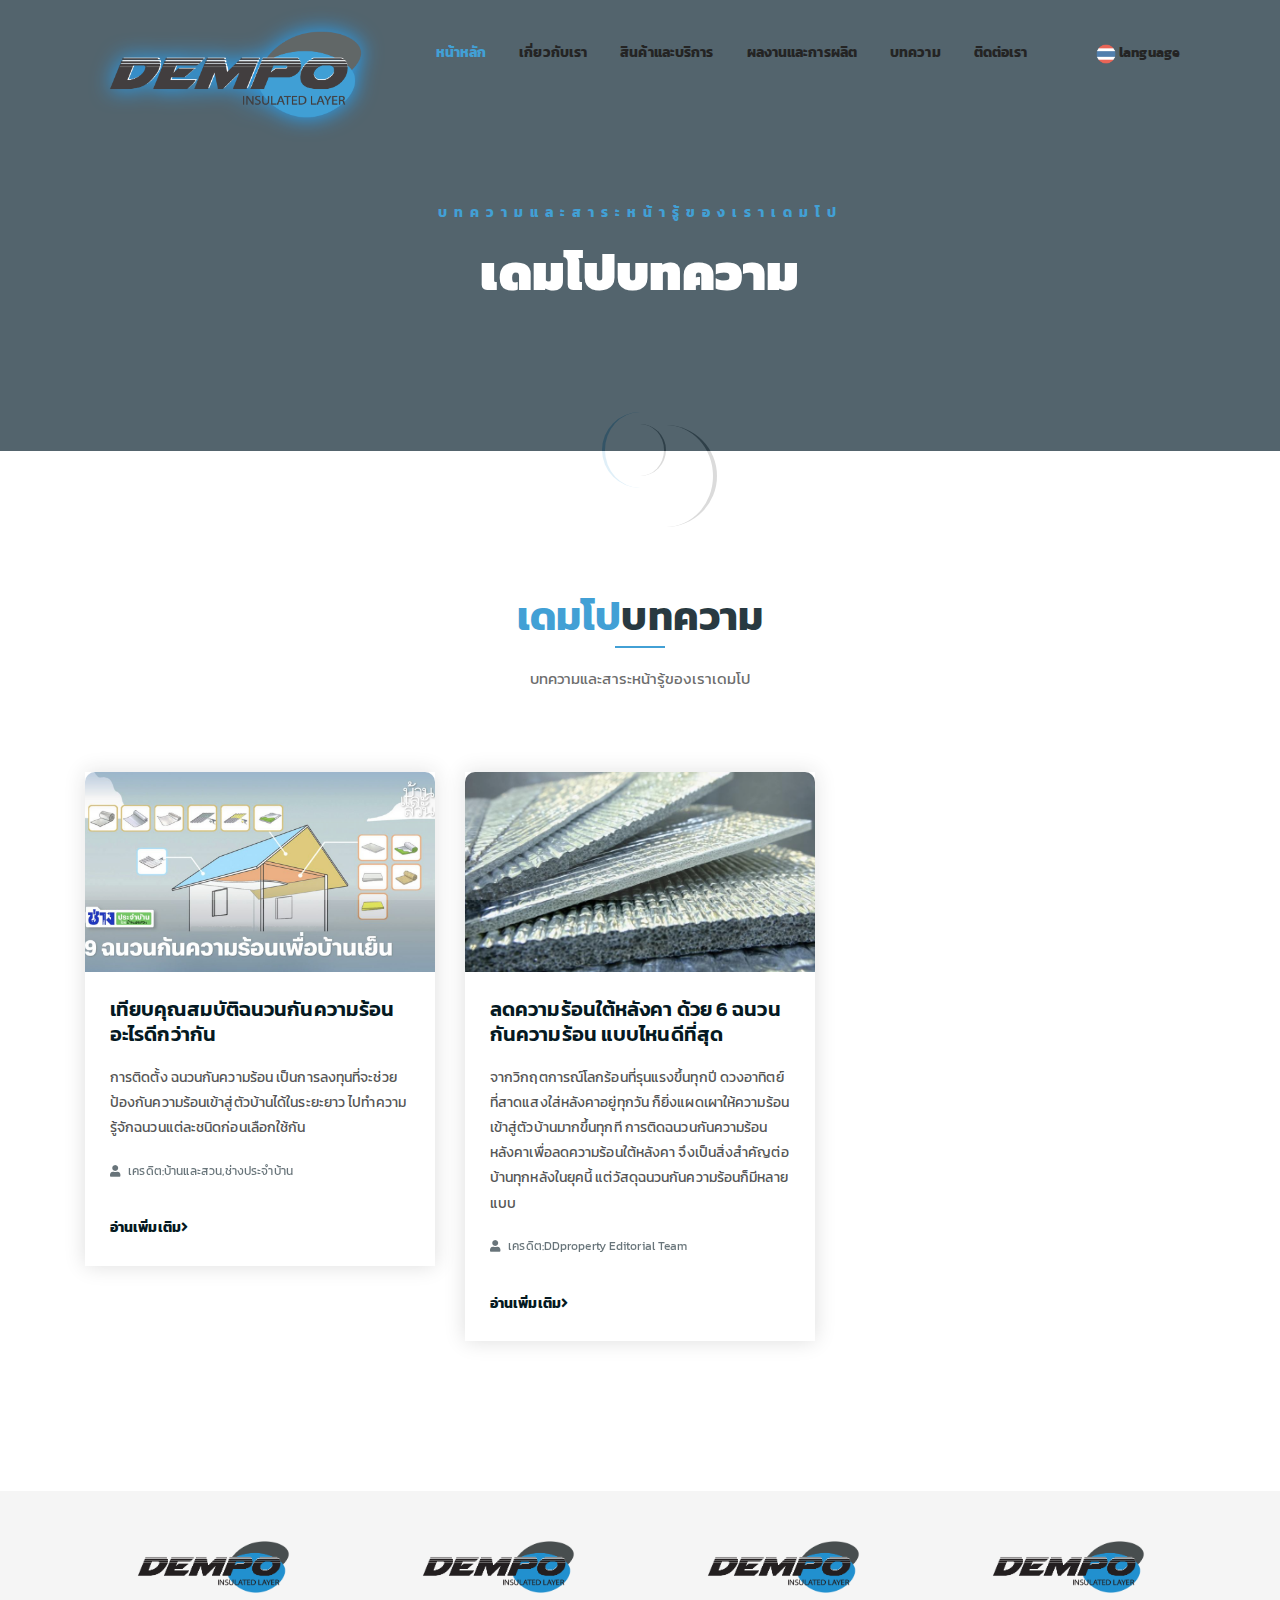
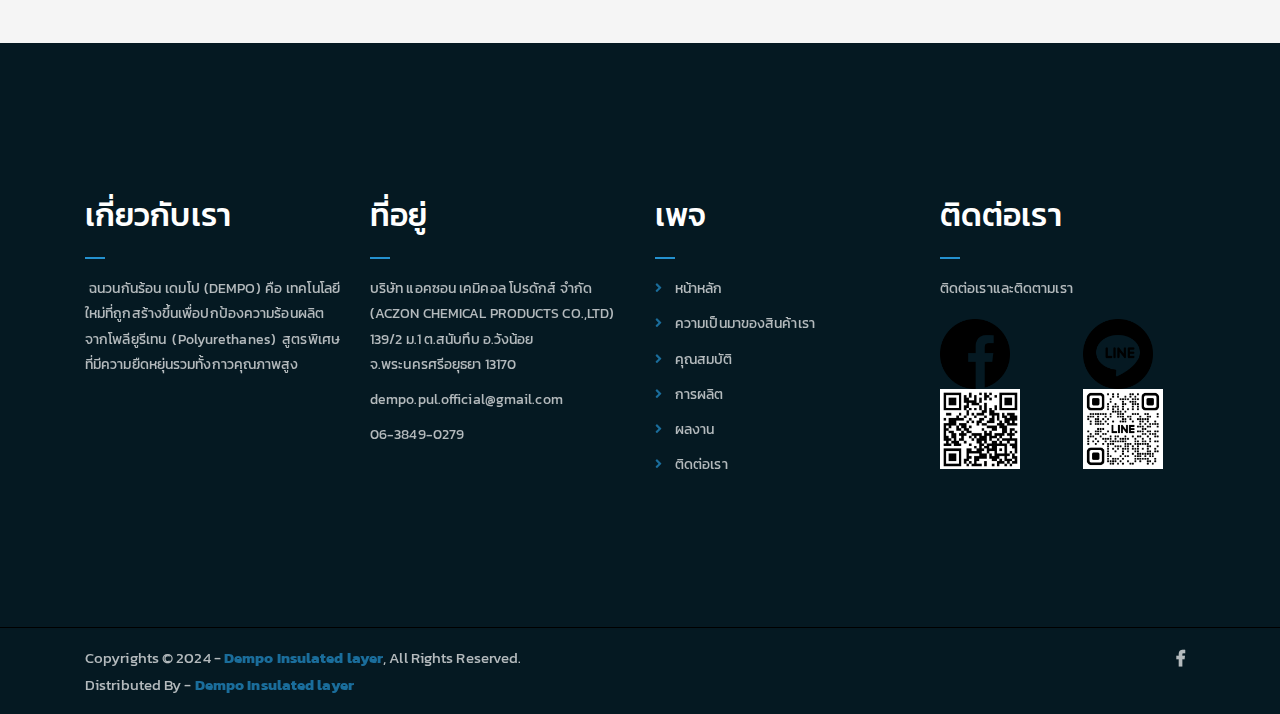
<file: blog.html>
<!DOCTYPE html>
<html lang="en">
<head>
	<meta charset="UTF-8">
	<meta http-equiv="X-UA-Compatible" content="IE=edge">
	<meta name="viewport" content="width=device-width, initial-scale=1">
	<meta name="description" content="">

	<!-- title -->
	<title>dempo ฉนวนกันความร้อน</title>

	<!-- favicon -->
	<link rel="shortcut icon" type="image/webp" href="assets/img/logo.png">
<!-- Google Web Fonts -->
<link rel="preconnect" href="https://fonts.gstatic.com">
<link href="https://fonts.googleapis.com/css2?family=Kanit:wght@400;600&family=Kanit:wght@500;700&display=swap" rel="stylesheet"> 
	<!-- fontawesome -->
	<link rel="stylesheet" href="assets/css/all.min.css">
	<!-- bootstrap -->
	<link rel="stylesheet" href="assets/bootstrap/css/bootstrap.min.css">
	<!-- owl carousel -->
	<link rel="stylesheet" href="assets/css/owl.carousel.css">
	<!-- magnific popup -->
	<link rel="stylesheet" href="assets/css/magnific-popup.css">
	<!-- animate css -->
	<link rel="stylesheet" href="assets/css/animate.css">
	<!-- mean menu css -->
	<link rel="stylesheet" href="assets/css/meanmenu.min.css">
	<!-- main style -->
	<link rel="stylesheet" href="assets/css/main.css">
	<!-- responsive -->
	<link rel="stylesheet" href="assets/css/responsive.css">
	<style>	
		#myBtn {
		  display: none;
		  position: fixed;
		  bottom: 20px;
		  left: 30px;
		  z-index: 99;
		  font-size: 18px;
		  border: none;
		  outline: none;
		  background-color: #2491CF;
		  color: #000000;
		  cursor: pointer;
		  padding: 15px;
		  border-radius: 80px;
		}
		
		#myBtn:hover {
		  background-color: #323232;
		}

		</style>
</head>
<body>
	<div class="elfsight-app-3a221227-6445-4e78-9a33-69ff7c99e62c" data-elfsight-app-lazy></div>
	<button onclick="topFunction()" id="myBtn" title="Go to top"><i class="fas fa-eject"></i></button>
	<!--PreLoader-->
    <div class="loader">
        <div class="loader-inner">
            <div class="circle"></div>
        </div>
    </div>
    <!--PreLoader Ends-->
	
<!-- header -->
<div class="top-header-area" id="sticker">
    <div class="container">
        <div class="row">
            <div class="col-lg-12 col-sm-12 text-center">
                <div class="main-menu-wrap">
                    <!-- logo -->
                    <div class="site-logo">
                        <a href="index.html">
                            <img src="assets/img/logo.png" alt="" style="filter: drop-shadow(0 0 0.75rem rgb(0, 153, 255));">
                        </a>
                    </div>
                    <!-- logo -->

                    <!-- menu start -->
                    <nav class="main-menu">
                        <ul>
                            <li class="current-list-item"><a href="index.html">หน้าหลัก</a></li>
                            <li><a href="about.html">เกี่ยวกับเรา</a></li>
                            <li><a href="shop.html">สินค้าและบริการ</a></li>
                            <li><a href="perfor.html">ผลงานและการผลิต</a></li>
                            <li><a href="blog.html">บทความ</a></li>
                            <li><a href="contact.html">ติดต่อเรา</a></li>
                            <li>
                                <div class="header-icons">
                                    <li><a href="#"><img src="assets/img/th.png" alt=""style="height: 20px ;width: 20px;" >&nbsp;language</a>
                                        <ul class="sub-menu">
                                            <li><a href="index.html"><img src="assets/img/th.png" alt=""style="height: 20px ;width: 20px;" >&nbsp;Thai</a></li>
                                            <li><a href="en/index.html"><img src="assets/img/en.png" alt=""style="height: 20px ;width: 20px;" >&nbsp;English</a></li>
                                    </li>
                                </div>
                            </li>
                        </ul>
                    </nav>
                    <a class="mobile-show search-bar-icon" href="#"><i class="fas fa-search"></i></a>
                    <div class="mobile-menu"></div>
                    <!-- menu end -->
                </div>
            </div>
        </div>
    </div>
</div>
<!-- end header -->
	
	<!-- search area -->
	<div class="search-area">
		<div class="container">
			<div class="row">
				<div class="col-lg-12">
					<span class="close-btn"><i class="fas fa-window-close"></i></span>
					<div class="search-bar">
						<div class="search-bar-tablecell">
							<h3>Search For:</h3>
							<input type="text" placeholder="Keywords">
							<button type="submit">Search <i class="fas fa-search"></i></button>
						</div>
					</div>
				</div>
			</div>
		</div>
	</div>
	<!-- end search area -->

	
	<!-- breadcrumb-section -->
	<div class="breadcrumb-section breadcrumb-bg">
		<div class="container">
			<div class="row">
				<div class="col-lg-8 offset-lg-2 text-center">
					<div class="breadcrumb-text">
						<p>บทความและสาระหน้ารู้ของเราเดมโป</p>
						<h1>เดมโปบทความ</h1>
					</div>
				</div>
			</div>
		</div>
	</div>
	<!-- end breadcrumb section -->

<!-- latest news -->
<div class="latest-news pt-150 pb-150">
    <div class="container">

        <div class="row">
            <div class="col-lg-8 offset-lg-2 text-center">
                <div class="section-title">	
                    <h3><span class="orange-text">เดมโป</span>บทความ</h3>
                    <p>บทความและสาระหน้ารู้ของเราเดมโป</p>
                </div>
            </div>
        </div>

        <div class="row">
            <div class="col-lg-4 col-md-6">
                <div class="single-latest-news">
                    <a href="https://www.baanlaesuan.com/261571/maintenance/9-insulators"><div class="latest-news-bg news-bg-1"></div></a>
                    <div class="news-text-box">
                        <h3><a href="https://www.baanlaesuan.com/261571/maintenance/9-insulators">เทียบคุณสมบัติฉนวนกันความร้อน อะไรดีกว่ากัน</a></h3>
                        <p class="excerpt">การติดตั้ง ฉนวนกันความร้อน เป็นการลงทุนที่จะช่วยป้องกันความร้อนเข้าสู่ตัวบ้านได้ในระยะยาว ไปทำความรู้จักฉนวนแต่ละชนิดก่อนเลือกใช้กัน</p>
                        <p class="blog-meta">
                            <span class="author"><i class="fas fa-user"></i> เครดิต:บ้านและสวน,ช่างประจำบ้าน</span>
                        </p>
                        <a href="https://www.baanlaesuan.com/261571/maintenance/9-insulators" class="read-more-btn">อ่านเพิ่มเติม<i class="fas fa-angle-right"></i></a>
                    </div>
                </div>
            </div>
    
            <div class="col-lg-4 col-md-6">
                <div class="single-latest-news">
                    <a href="https://www.ddproperty.com/%E0%B8%84%E0%B8%B9%E0%B9%88%E0%B8%A1%E0%B8%B7%E0%B8%AD%E0%B8%8B%E0%B8%B7%E0%B9%89%E0%B8%AD%E0%B8%82%E0%B8%B2%E0%B8%A2/%E0%B8%95%E0%B8%B4%E0%B8%94%E0%B8%89%E0%B8%99%E0%B8%A7%E0%B8%99%E0%B8%81%E0%B8%B1%E0%B8%99%E0%B8%84%E0%B8%A7%E0%B8%B2%E0%B8%A1%E0%B8%A3%E0%B9%89%E0%B8%AD%E0%B8%99%E0%B9%83%E0%B8%95%E0%B9%89%E0%B8%AB%E0%B8%A5%E0%B8%B1%E0%B8%87%E0%B8%84%E0%B8%B2%E0%B8%AD%E0%B8%A2%E0%B9%88%E0%B8%B2%E0%B8%87%E0%B9%84%E0%B8%A3%E0%B8%88%E0%B8%B6%E0%B8%87%E0%B8%88%E0%B8%B0%E0%B8%94%E0%B8%B5%E0%B8%97%E0%B8%B5%E0%B9%88%E0%B8%AA%E0%B8%B8%E0%B8%94-21265#%E0%B8%89%E0%B8%99%E0%B8%A7%E0%B8%99%E0%B8%81%E0%B8%B1%E0%B8%99%E0%B8%84%E0%B8%A7%E0%B8%B2%E0%B8%A1%E0%B8%A3%E0%B9%89%E0%B8%AD%E0%B8%99%E0%B8%AB%E0%B8%A5%E0%B8%B1%E0%B8%87%E0%B8%84%E0%B8%B2%E0%B8%84%E0%B8%B7%E0%B8%AD%E0%B8%AD%E0%B8%B0%E0%B9%84%E0%B8%A3"><div class="latest-news-bg news-bg-2"></div></a>
                    <div class="news-text-box">
                        <h3><a href="https://www.ddproperty.com/%E0%B8%84%E0%B8%B9%E0%B9%88%E0%B8%A1%E0%B8%B7%E0%B8%AD%E0%B8%8B%E0%B8%B7%E0%B9%89%E0%B8%AD%E0%B8%82%E0%B8%B2%E0%B8%A2/%E0%B8%95%E0%B8%B4%E0%B8%94%E0%B8%89%E0%B8%99%E0%B8%A7%E0%B8%99%E0%B8%81%E0%B8%B1%E0%B8%99%E0%B8%84%E0%B8%A7%E0%B8%B2%E0%B8%A1%E0%B8%A3%E0%B9%89%E0%B8%AD%E0%B8%99%E0%B9%83%E0%B8%95%E0%B9%89%E0%B8%AB%E0%B8%A5%E0%B8%B1%E0%B8%87%E0%B8%84%E0%B8%B2%E0%B8%AD%E0%B8%A2%E0%B9%88%E0%B8%B2%E0%B8%87%E0%B9%84%E0%B8%A3%E0%B8%88%E0%B8%B6%E0%B8%87%E0%B8%88%E0%B8%B0%E0%B8%94%E0%B8%B5%E0%B8%97%E0%B8%B5%E0%B9%88%E0%B8%AA%E0%B8%B8%E0%B8%94-21265#%E0%B8%89%E0%B8%99%E0%B8%A7%E0%B8%99%E0%B8%81%E0%B8%B1%E0%B8%99%E0%B8%84%E0%B8%A7%E0%B8%B2%E0%B8%A1%E0%B8%A3%E0%B9%89%E0%B8%AD%E0%B8%99%E0%B8%AB%E0%B8%A5%E0%B8%B1%E0%B8%87%E0%B8%84%E0%B8%B2%E0%B8%84%E0%B8%B7%E0%B8%AD%E0%B8%AD%E0%B8%B0%E0%B9%84%E0%B8%A3">ลดความร้อนใต้หลังคา ด้วย 6 ฉนวนกันความร้อน แบบไหนดีที่สุด</a></h3>
                        <p class="excerpt">จากวิกฤตการณ์โลกร้อนที่รุนแรงขึ้นทุกปี ดวงอาทิตย์ที่สาดแสงใส่หลังคาอยู่ทุกวัน ก็ยิ่งแผดเผาให้ความร้อนเข้าสู่ตัวบ้านมากขึ้นทุกที การติดฉนวนกันความร้อนหลังคาเพื่อลดความร้อนใต้หลังคา จึงเป็นสิ่งสำคัญต่อบ้านทุกหลังในยุคนี้ แต่วัสดุฉนวนกันความร้อนก็มีหลายแบบ</p>
                        <p class="blog-meta">
                            <span class="author"><i class="fas fa-user"></i> เครดิต:DDproperty Editorial Team</span>
                        </p>
                        <a href="https://www.ddproperty.com/%E0%B8%84%E0%B8%B9%E0%B9%88%E0%B8%A1%E0%B8%B7%E0%B8%AD%E0%B8%8B%E0%B8%B7%E0%B9%89%E0%B8%AD%E0%B8%82%E0%B8%B2%E0%B8%A2/%E0%B8%95%E0%B8%B4%E0%B8%94%E0%B8%89%E0%B8%99%E0%B8%A7%E0%B8%99%E0%B8%81%E0%B8%B1%E0%B8%99%E0%B8%84%E0%B8%A7%E0%B8%B2%E0%B8%A1%E0%B8%A3%E0%B9%89%E0%B8%AD%E0%B8%99%E0%B9%83%E0%B8%95%E0%B9%89%E0%B8%AB%E0%B8%A5%E0%B8%B1%E0%B8%87%E0%B8%84%E0%B8%B2%E0%B8%AD%E0%B8%A2%E0%B9%88%E0%B8%B2%E0%B8%87%E0%B9%84%E0%B8%A3%E0%B8%88%E0%B8%B6%E0%B8%87%E0%B8%88%E0%B8%B0%E0%B8%94%E0%B8%B5%E0%B8%97%E0%B8%B5%E0%B9%88%E0%B8%AA%E0%B8%B8%E0%B8%94-21265#%E0%B8%89%E0%B8%99%E0%B8%A7%E0%B8%99%E0%B8%81%E0%B8%B1%E0%B8%99%E0%B8%84%E0%B8%A7%E0%B8%B2%E0%B8%A1%E0%B8%A3%E0%B9%89%E0%B8%AD%E0%B8%99%E0%B8%AB%E0%B8%A5%E0%B8%B1%E0%B8%87%E0%B8%84%E0%B8%B2%E0%B8%84%E0%B8%B7%E0%B8%AD%E0%B8%AD%E0%B8%B0%E0%B9%84%E0%B8%A3" class="read-more-btn">อ่านเพิ่มเติม<i class="fas fa-angle-right"></i></a>
                    </div>
                </div>
            </div>

        </div>
    </div>
</div>
<!-- end latest news -->

<!-- logo carousel -->
<div class="logo-carousel-section">
    <div class="container">
        <div class="row">
            <div class="col-lg-12">
                <div class="logo-carousel-inner">
                    <div class="single-logo-item">
                        <img src="assets/img/logo.png" alt="">
                    </div>
                    <div class="single-logo-item">
                        <img src="assets/img/logo.png" alt="">
                    </div>
                    <div class="single-logo-item">
                        <img src="assets/img/logo.png" alt="">
                    </div>
                    <div class="single-logo-item">
                        <img src="assets/img/logo.png" alt="">
                    </div>
                    <div class="single-logo-item">
                        <img src="assets/img/logo.png" alt="">
                    </div>
                </div>
            </div>
        </div>
    </div>
</div>
<!-- end logo carousel -->

<!-- footer -->
<div class="footer-area">
    <div class="container">
        <div class="row">
            <div class="col-lg-3 col-md-6">
                <div class="footer-box about-widget">
                    <h2 class="widget-title">เกี่ยวกับเรา</h2>
                    <p align="justify">&nbsp;ฉนวนกันร้อน เดมโป (DEMPO) คือ เทคโนโลยีใหม่ที่ถูกสร้างขึ้นเพื่อปกป้องความร้อนผลิตจากโพลียูรีเทน (Polyurethanes) สูตรพิเศษที่มีความยืดหยุ่นรวมทั้งกาวคุณภาพสูง</p>
                </div>
            </div>
            <div class="col-lg-3 col-md-6">
                <div class="footer-box get-in-touch">
                    <h2 class="widget-title">ที่อยู่</h2>
                    <ul>
                        <li>บริษัท แอคซอน เคมิคอล โปรดักส์ จำกัด (ACZON CHEMICAL PRODUCTS CO.,LTD) 139/2 ม.1 ต.สนับทึบ อ.วังน้อย
                            จ.พระนครศรีอยุธยา 13170</li>
                        <li>dempo.pul.official@gmail.com</li>
                        <li>06-3849-0279</li>
                    </ul>
                </div>
            </div>
            <div class="col-lg-3 col-md-6">
                <div class="footer-box pages">
                    <h2 class="widget-title">เพจ</h2>
                    <ul>
                        <li><a href="index.html">หน้าหลัก</a></li>
                        <li><a href="about.html">ความเป็นมาของสินค้าเรา</a></li>
                        <li><a href="about.html">คุณสมบัติ</a></li>
                        <li><a href="shop.html">การผลิต</a></li>
                        <li><a href="perfor.html">ผลงาน</a></li>
                        <li><a href="contact.html">ติดต่อเรา</a></li>
                    </ul>
                </div>
            </div>
            <div class="col-lg-3 col-md-6">
                <div class="footer-box subscribe">
                    <h2 class="widget-title">ติดต่อเรา</h2>
                    <p>ติดต่อเราและติดตามเรา</p>

                        <div class="row g-3">
                            <div class="col-12 col-sm-6">
                              <img src="assets/img/facebook.webp" alt=""style="height: 70px ;width: 70px;" >
                            </div>
                            <div class="col-12 col-sm-6">
                              <img src="assets/img/line.webp" alt=""style="height: 70px ;width: 70px;" >
                            </div>
                            <div class="col-12 col-sm-6">
                                <div >
                                    <img src="assets/img/qrface.webp" alt=""style="height: 80px ;width: 80px;" >
                                </div>
                            </div>
                            <div class="col-12 col-sm-6">
                                <div >
                                    <img src="assets/img/qrline.webp" alt=""style="height: 80px ;width: 80px;"  >
                                </div>
                            </div>
                        </div>
                
                </div>
            </div>
        </div>
    </div>
</div>
<!-- end footer -->

<!-- copyright -->
<div class="copyright">
    <div class="container">
        <div class="row">
            <div class="col-lg-6 col-md-12">
                <p>Copyrights &copy; 2024 - <a href="#">Dempo Insulated layer</a>,  All Rights Reserved.<br>
                    Distributed By - <a href="#">Dempo Insulated layer</a>
                </p>
            </div>
            <div class="col-lg-6 text-right col-md-12">
                <div class="social-icons">
                    <ul>
                        <li><a href="#" target="_blank"><i class="fab fa-facebook-f"></i></a></li>
                    </ul>
                </div>
            </div>
        </div>
    </div>
</div>
<!-- end copyright -->

<!-- jquery -->
<script src="assets/js/jquery-1.11.3.min.js"></script>
<!-- bootstrap -->
<script src="assets/bootstrap/js/bootstrap.min.js"></script>
<!-- count down -->
<script src="assets/js/jquery.countdown.js"></script>
<!-- isotope -->
<script src="assets/js/jquery.isotope-3.0.6.min.js"></script>
<!-- waypoints -->
<script src="assets/js/waypoints.js"></script>
<!-- owl carousel -->
<script src="assets/js/owl.carousel.min.js"></script>
<!-- magnific popup -->
<script src="assets/js/jquery.magnific-popup.min.js"></script>
<!-- mean menu -->
<script src="assets/js/jquery.meanmenu.min.js"></script>
<!-- sticker js -->
<script src="assets/js/sticker.js"></script>
<!-- main js -->
<script src="assets/js/main.js"></script>
<script src="https://static.elfsight.com/platform/platform.js" data-use-service-core defer></script>
<script>
    // Get the button
    let mybutton = document.getElementById("myBtn");
    
    // When the user scrolls down 20px from the top of the document, show the button
    window.onscroll = function() {scrollFunction()};
    
    function scrollFunction() {
      if (document.body.scrollTop > 20 || document.documentElement.scrollTop > 20) {
        mybutton.style.display = "block";
      } else {
        mybutton.style.display = "none";
      }
    }
    
    // When the user clicks on the button, scroll to the top of the document
    function topFunction() {
      document.body.scrollTop = 0;
      document.documentElement.scrollTop = 0;
    }
    </script>
</body>
</html>
</file>
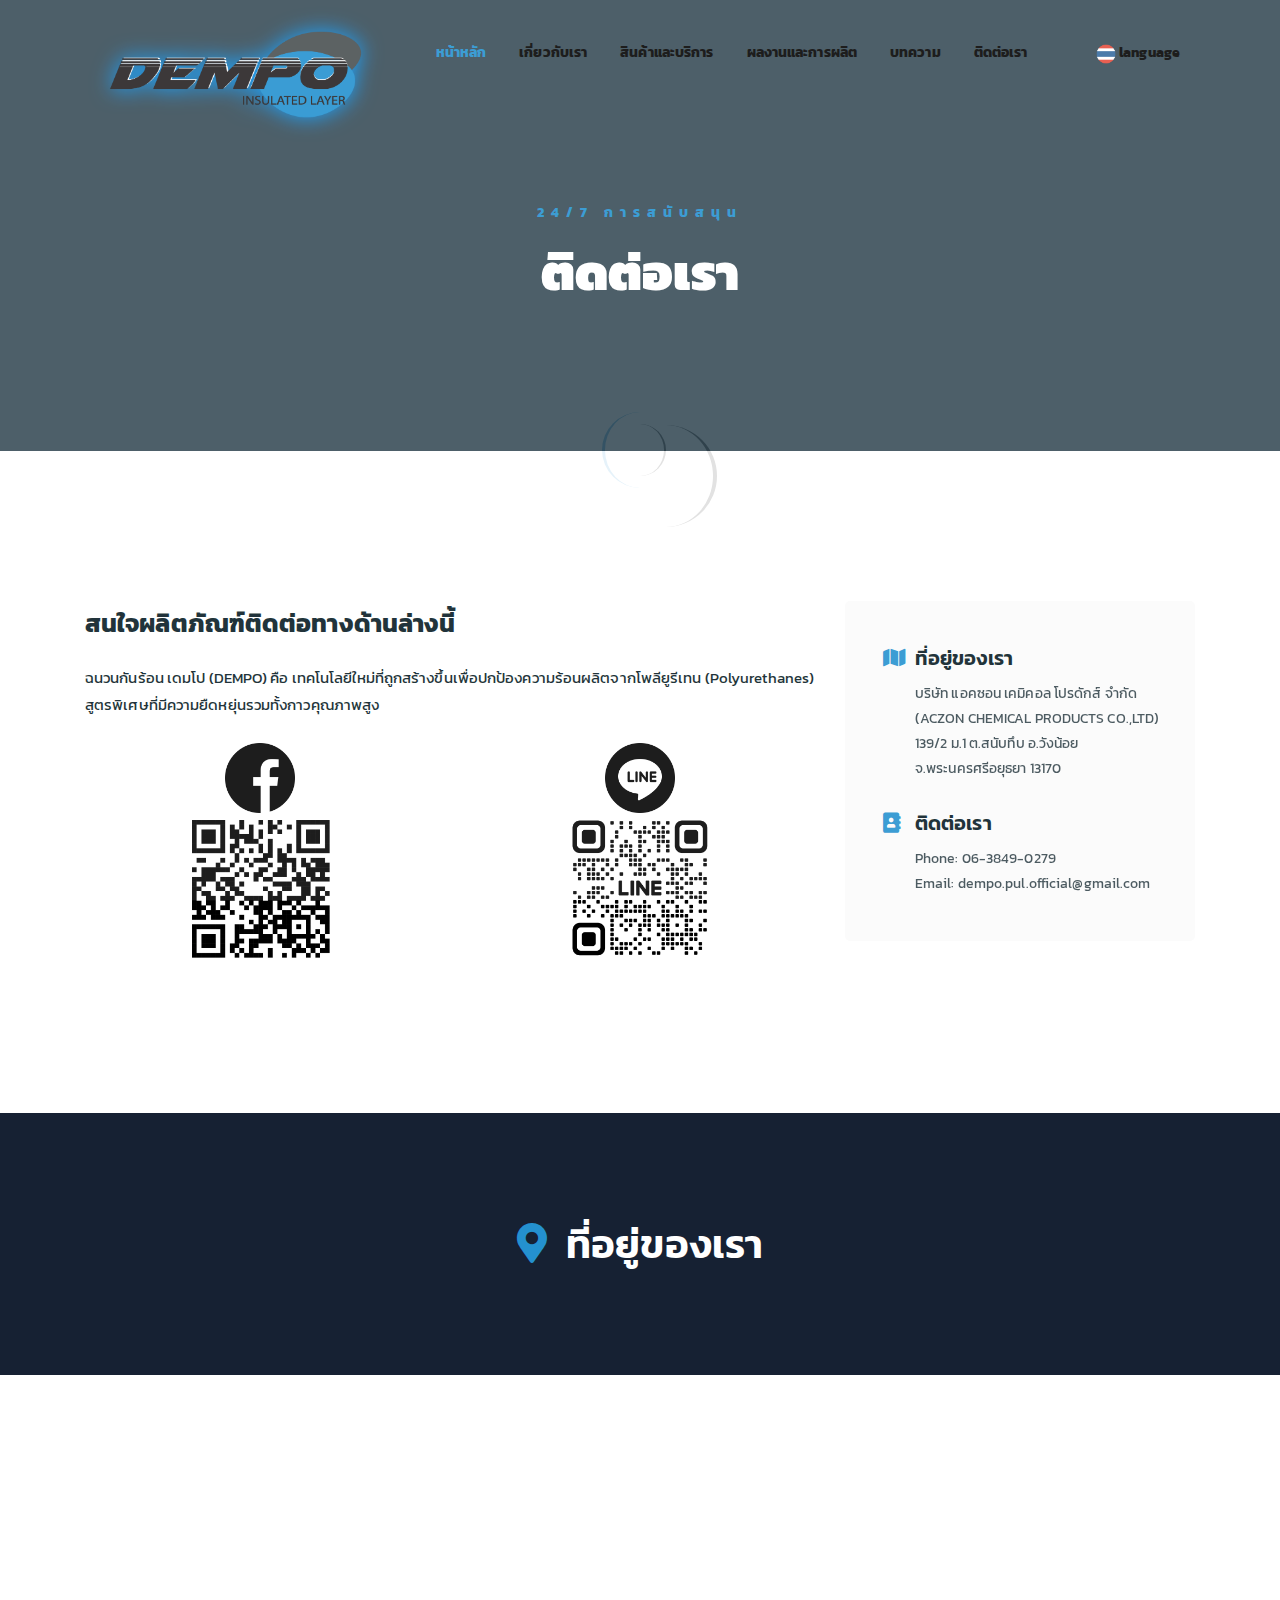
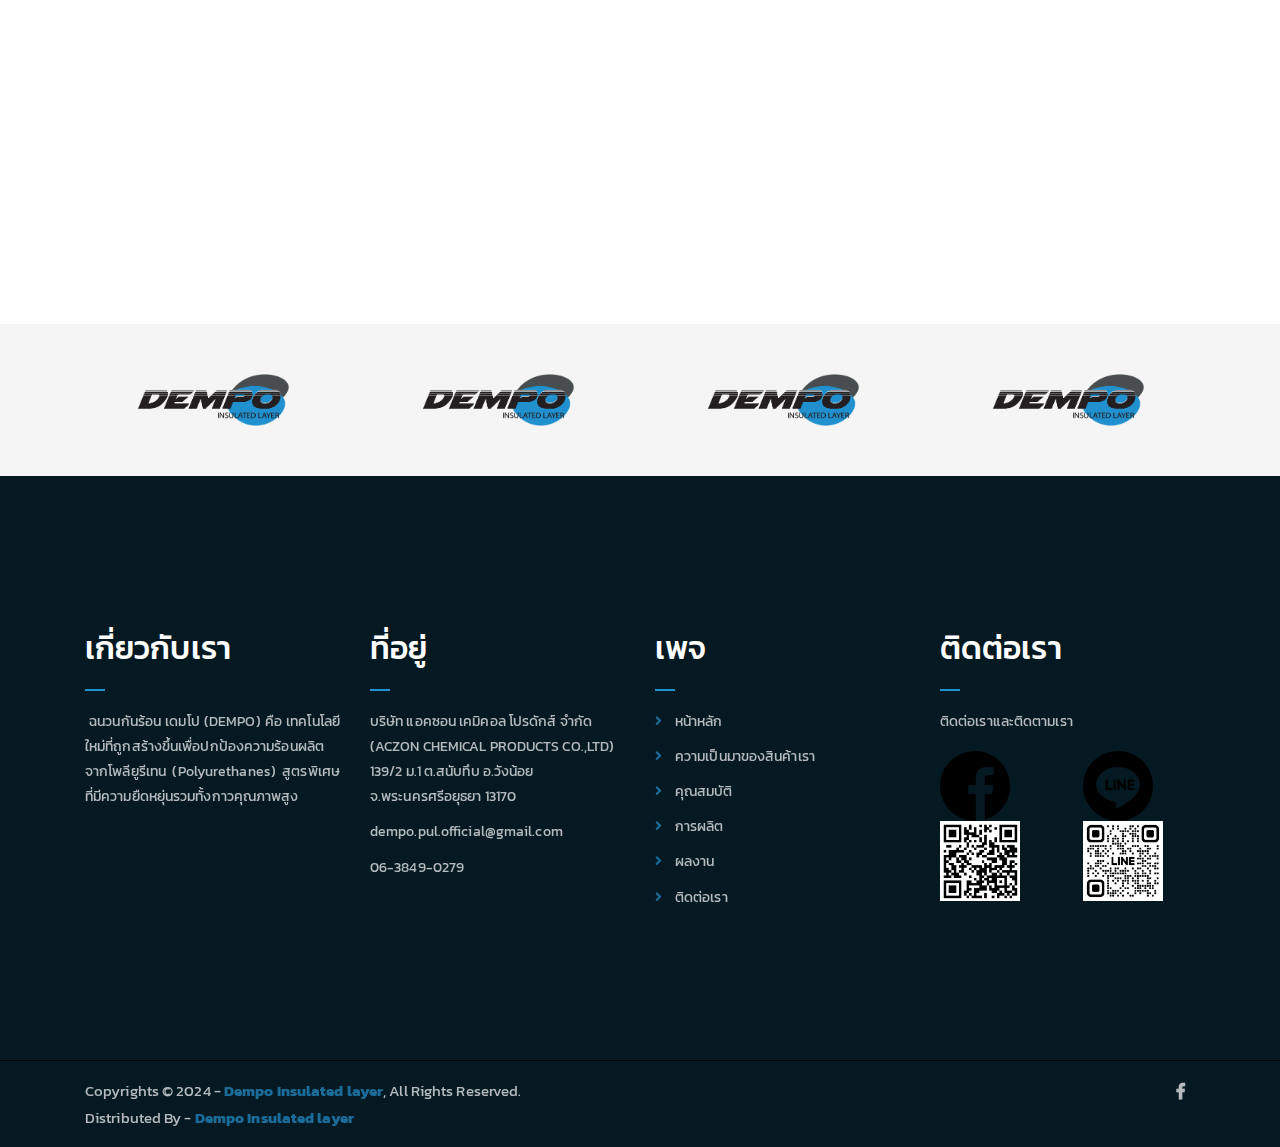
<file: contact.html>
<!DOCTYPE html>
<html lang="en">
<head>
	<meta charset="UTF-8">
	<meta http-equiv="X-UA-Compatible" content="IE=edge">
	<meta name="viewport" content="width=device-width, initial-scale=1">
	<meta name="description" content="Responsive Bootstrap4 Shop Template, Created by Imran Hossain from https://imransdesign.com/">

	<!-- title -->
	<title>dempo ฉนวนกันความร้อน</title>

	<!-- favicon -->
	<link rel="shortcut icon" type="image/webp" href="assets/img/logo.png">
<!-- Google Web Fonts -->
<link rel="preconnect" href="https://fonts.gstatic.com">
<link href="https://fonts.googleapis.com/css2?family=Kanit:wght@400;600&family=Kanit:wght@500;700&display=swap" rel="stylesheet"> 
	<!-- fontawesome -->
	<link rel="stylesheet" href="assets/css/all.min.css">
	<!-- bootstrap -->
	<link rel="stylesheet" href="assets/bootstrap/css/bootstrap.min.css">
	<!-- owl carousel -->
	<link rel="stylesheet" href="assets/css/owl.carousel.css">
	<!-- magnific popup -->
	<link rel="stylesheet" href="assets/css/magnific-popup.css">
	<!-- animate css -->
	<link rel="stylesheet" href="assets/css/animate.css">
	<!-- mean menu css -->
	<link rel="stylesheet" href="assets/css/meanmenu.min.css">
	<!-- main style -->
	<link rel="stylesheet" href="assets/css/main.css">
	<!-- responsive -->
	<link rel="stylesheet" href="assets/css/responsive.css">
	<style>	
		#myBtn {
		  display: none;
		  position: fixed;
		  bottom: 20px;
		  left: 30px;
		  z-index: 99;
		  font-size: 18px;
		  border: none;
		  outline: none;
		  background-color: #2491CF;
		  color: #000000;
		  cursor: pointer;
		  padding: 15px;
		  border-radius: 80px;
		}
		
		#myBtn:hover {
		  background-color: #323232;
		}
		</style>
</head>
<body>
	<div class="elfsight-app-3a221227-6445-4e78-9a33-69ff7c99e62c" data-elfsight-app-lazy></div>
	<button onclick="topFunction()" id="myBtn" title="Go to top"><i class="fas fa-eject"></i></button>
	<!--PreLoader-->
    <div class="loader">
        <div class="loader-inner">
            <div class="circle"></div>
        </div>
    </div>
    <!--PreLoader Ends-->

<!-- header -->
<div class="top-header-area" id="sticker">
	<div class="container">
		<div class="row">
			<div class="col-lg-12 col-sm-12 text-center">
				<div class="main-menu-wrap">
					<!-- logo -->
					<div class="site-logo">
						<a href="index.html">
							<img src="assets/img/logo.png" alt="" style="filter: drop-shadow(0 0 0.75rem rgb(0, 153, 255));">
						</a>
					</div>
					<!-- logo -->

					<!-- menu start -->
					<nav class="main-menu">
						<ul>
							<li class="current-list-item"><a href="index.html">หน้าหลัก</a></li>
							<li><a href="about.html">เกี่ยวกับเรา</a></li>
							<li><a href="shop.html">สินค้าและบริการ</a></li>
							<li><a href="perfor.html">ผลงานและการผลิต</a></li>
							<li><a href="blog.html">บทความ</a></li>
							<li><a href="contact.html">ติดต่อเรา</a></li>
							<li>
								<div class="header-icons">
									<li><a href="#"><img src="assets/img/th.png" alt=""style="height: 20px ;width: 20px;" >&nbsp;language</a>
										<ul class="sub-menu">
											<li><a href="index.html"><img src="assets/img/th.png" alt=""style="height: 20px ;width: 20px;" >&nbsp;Thai</a></li>
											<li><a href="en/index.html"><img src="assets/img/en.png" alt=""style="height: 20px ;width: 20px;" >&nbsp;English</a></li>
									</li>
								</div>
							</li>
						</ul>
					</nav>
					<a class="mobile-show search-bar-icon" href="#"><i class="fas fa-search"></i></a>
					<div class="mobile-menu"></div>
					<!-- menu end -->
				</div>
			</div>
		</div>
	</div>
</div>
<!-- end header -->
	
	<!-- search area -->
	<div class="search-area">
		<div class="container">
			<div class="row">
				<div class="col-lg-12">
					<span class="close-btn"><i class="fas fa-window-close"></i></span>
					<div class="search-bar">
						<div class="search-bar-tablecell">
							<h3>Search For:</h3>
							<input type="text" placeholder="Keywords">
							<button type="submit">Search <i class="fas fa-search"></i></button>
						</div>
					</div>
				</div>
			</div>
		</div>
	</div>
	<!-- end search area -->

	
	<!-- breadcrumb-section -->
	<div class="breadcrumb-section breadcrumb-bg">
		<div class="container">
			<div class="row">
				<div class="col-lg-8 offset-lg-2 text-center">
					<div class="breadcrumb-text">
						<p>24/7 การสนับสนุน</p>
						<h1>ติดต่อเรา</h1>
					</div>
				</div>
			</div>
		</div>
	</div>
	<!-- end breadcrumb section -->

	<!-- contact form -->
	<div class="contact-from-section mt-150 mb-150">
		<div class="container">
			<div class="row">
				<div class="col-lg-8 mb-5 mb-lg-0">
					<div class="form-title">
						<h2>สนใจผลิตภัณฑ์ติดต่อทางด้านล่างนี้</h2>
						<p> ฉนวนกันร้อน เดมโป (DEMPO) คือ เทคโนโลยีใหม่ที่ถูกสร้างขึ้นเพื่อปกป้องความร้อนผลิตจากโพลียูรีเทน (Polyurethanes) สูตรพิเศษที่มีความยืดหยุ่นรวมทั้งกาวคุณภาพสูง</p>
					</div>
					<div class="social-links text-center">
						<div class="row g-3">
							<div class="col-12 col-sm-6">
							  <img src="assets/img/facebook.webp" alt=""style="height: 70px ;width: 70px;" >
							</div>
							<div class="col-12 col-sm-6">
							  <img src="assets/img/line.webp" alt=""style="height: 70px ;width: 70px;" >
							</div>
							<div class="col-12 col-sm-6">
								<div >
									<img src="assets/img/qrface.webp" alt=""style="height: 150px ;width: 150px;" >
								</div>
							</div>
							<div class="col-12 col-sm-6">
								<div >
									<img src="assets/img/qrline.webp" alt=""style="height: 150px ;width: 150px;"  >
								</div>
							</div>
						</div>
					  </div>
				</div>
				<div class="col-lg-4">
					<div class="contact-form-wrap">
						<div class="contact-form-box">
							<h4><i class="fas fa-map"></i> ที่อยู่ของเรา</h4>
							<p>บริษัท แอคซอน เคมิคอล โปรดักส์ จำกัด (ACZON CHEMICAL PRODUCTS CO.,LTD)<br>139/2 ม.1 ต.สนับทึบ อ.วังน้อย<br>จ.พระนครศรีอยุธยา 13170 </p>
						</div>
						<div class="contact-form-box">
							<h4><i class="fas fa-address-book"></i>ติดต่อเรา</h4>
							<p>Phone: 06-3849-0279<br> Email: dempo.pul.official@gmail.com</p>
						</div>
					</div>
				</div>
			</div>
		</div>
	</div>
	<!-- end contact form -->

	<!-- find our location -->
	<div class="find-location blue-bg">
		<div class="container">
			<div class="row">
				<div class="col-lg-12 text-center">
					<p> <i class="fas fa-map-marker-alt"></i> ที่อยู่ของเรา</p>
				</div>
			</div>
		</div>
	</div>
	<!-- end find our location -->

	<!-- google map section -->
	<div class="embed-responsive embed-responsive-21by9">
		<iframe src="https://www.google.com/maps/embed?pb=!1m18!1m12!1m3!1d247549.7517320766!2d100.48390270561096!3d14.19683533353141!2m3!1f0!2f0!3f0!3m2!1i1024!2i768!4f13.1!3m3!1m2!1s0x30e275a66bc68fd9%3A0xcc84cd1357c8207b!2z4Lia4Lij4Li04Lip4Lix4LiXIOC5geC4reC4hOC4i-C4reC4mSDguYDguITguKHguLTguITguK3guKUg4LmC4Lib4Lij4LiU4Lix4LiB4Liq4LmMIOC4iOC4s-C4geC4seC4lA!5e0!3m2!1sen!2sth!4v1708150407313!5m2!1sen!2sth"></iframe>
	</div>
	<!-- end google map section -->
<!-- logo carousel -->
<div class="logo-carousel-section">
	<div class="container">
		<div class="row">
			<div class="col-lg-12">
				<div class="logo-carousel-inner">
					<div class="single-logo-item">
						<img src="assets/img/logo.png" alt="">
					</div>
					<div class="single-logo-item">
						<img src="assets/img/logo.png" alt="">
					</div>
					<div class="single-logo-item">
						<img src="assets/img/logo.png" alt="">
					</div>
					<div class="single-logo-item">
						<img src="assets/img/logo.png" alt="">
					</div>
					<div class="single-logo-item">
						<img src="assets/img/logo.png" alt="">
					</div>
				</div>
			</div>
		</div>
	</div>
</div>
<!-- end logo carousel -->

<!-- footer -->
<div class="footer-area">
	<div class="container">
		<div class="row">
			<div class="col-lg-3 col-md-6">
				<div class="footer-box about-widget">
					<h2 class="widget-title">เกี่ยวกับเรา</h2>
					<p align="justify">&nbsp;ฉนวนกันร้อน เดมโป (DEMPO) คือ เทคโนโลยีใหม่ที่ถูกสร้างขึ้นเพื่อปกป้องความร้อนผลิตจากโพลียูรีเทน (Polyurethanes) สูตรพิเศษที่มีความยืดหยุ่นรวมทั้งกาวคุณภาพสูง</p>
				</div>
			</div>
			<div class="col-lg-3 col-md-6">
				<div class="footer-box get-in-touch">
					<h2 class="widget-title">ที่อยู่</h2>
					<ul>
						<li>บริษัท แอคซอน เคมิคอล โปรดักส์ จำกัด (ACZON CHEMICAL PRODUCTS CO.,LTD) 139/2 ม.1 ต.สนับทึบ อ.วังน้อย
							จ.พระนครศรีอยุธยา 13170</li>
						<li>dempo.pul.official@gmail.com</li>
						<li>06-3849-0279</li>
					</ul>
				</div>
			</div>
			<div class="col-lg-3 col-md-6">
				<div class="footer-box pages">
					<h2 class="widget-title">เพจ</h2>
					<ul>
						<li><a href="index.html">หน้าหลัก</a></li>
						<li><a href="about.html">ความเป็นมาของสินค้าเรา</a></li>
						<li><a href="about.html">คุณสมบัติ</a></li>
						<li><a href="shop.html">การผลิต</a></li>
						<li><a href="perfor.html">ผลงาน</a></li>
						<li><a href="contact.html">ติดต่อเรา</a></li>
					</ul>
				</div>
			</div>
			<div class="col-lg-3 col-md-6">
				<div class="footer-box subscribe">
					<h2 class="widget-title">ติดต่อเรา</h2>
					<p>ติดต่อเราและติดตามเรา</p>

						<div class="row g-3">
							<div class="col-12 col-sm-6">
							  <img src="assets/img/facebook.webp" alt=""style="height: 70px ;width: 70px;" >
							</div>
							<div class="col-12 col-sm-6">
							  <img src="assets/img/line.webp" alt=""style="height: 70px ;width: 70px;" >
							</div>
							<div class="col-12 col-sm-6">
								<div >
									<img src="assets/img/qrface.webp" alt=""style="height: 80px ;width: 80px;" >
								</div>
							</div>
							<div class="col-12 col-sm-6">
								<div >
									<img src="assets/img/qrline.webp" alt=""style="height: 80px ;width: 80px;"  >
								</div>
							</div>
						</div>
				
				</div>
			</div>
		</div>
	</div>
</div>
<!-- end footer -->

<!-- copyright -->
<div class="copyright">
	<div class="container">
		<div class="row">
			<div class="col-lg-6 col-md-12">
				<p>Copyrights &copy; 2024 - <a href="#">Dempo Insulated layer</a>,  All Rights Reserved.<br>
					Distributed By - <a href="#">Dempo Insulated layer</a>
				</p>
			</div>
			<div class="col-lg-6 text-right col-md-12">
				<div class="social-icons">
					<ul>
						<li><a href="#" target="_blank"><i class="fab fa-facebook-f"></i></a></li>
					</ul>
				</div>
			</div>
		</div>
	</div>
</div>
<!-- end copyright -->

<!-- jquery -->
<script src="assets/js/jquery-1.11.3.min.js"></script>
<!-- bootstrap -->
<script src="assets/bootstrap/js/bootstrap.min.js"></script>
<!-- count down -->
<script src="assets/js/jquery.countdown.js"></script>
<!-- isotope -->
<script src="assets/js/jquery.isotope-3.0.6.min.js"></script>
<!-- waypoints -->
<script src="assets/js/waypoints.js"></script>
<!-- owl carousel -->
<script src="assets/js/owl.carousel.min.js"></script>
<!-- magnific popup -->
<script src="assets/js/jquery.magnific-popup.min.js"></script>
<!-- mean menu -->
<script src="assets/js/jquery.meanmenu.min.js"></script>
<!-- sticker js -->
<script src="assets/js/sticker.js"></script>
<!-- main js -->
<script src="assets/js/main.js"></script>
<script src="https://static.elfsight.com/platform/platform.js" data-use-service-core defer></script>
<script>
	// Get the button
	let mybutton = document.getElementById("myBtn");
	
	// When the user scrolls down 20px from the top of the document, show the button
	window.onscroll = function() {scrollFunction()};
	
	function scrollFunction() {
	  if (document.body.scrollTop > 20 || document.documentElement.scrollTop > 20) {
		mybutton.style.display = "block";
	  } else {
		mybutton.style.display = "none";
	  }
	}
	
	// When the user clicks on the button, scroll to the top of the document
	function topFunction() {
	  document.body.scrollTop = 0;
	  document.documentElement.scrollTop = 0;
	}
	</script>
</body>
</html>
</file>
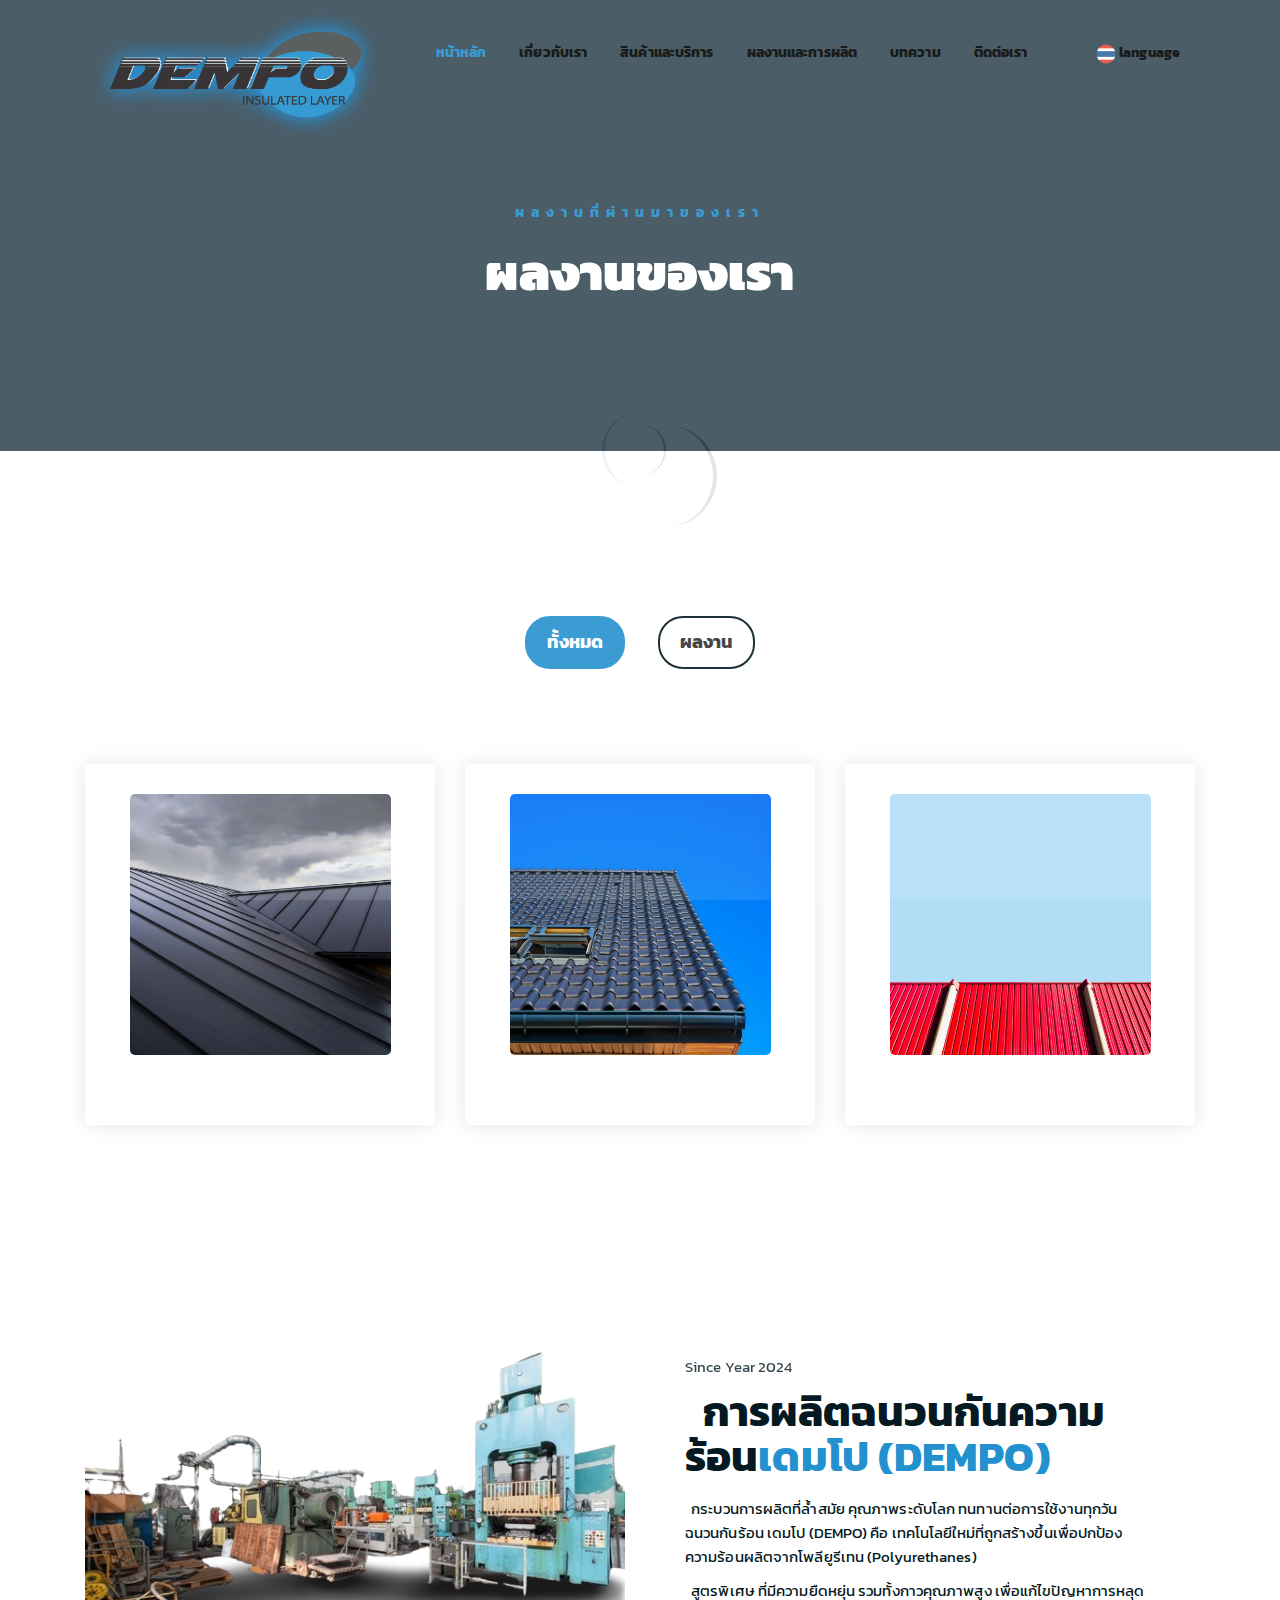
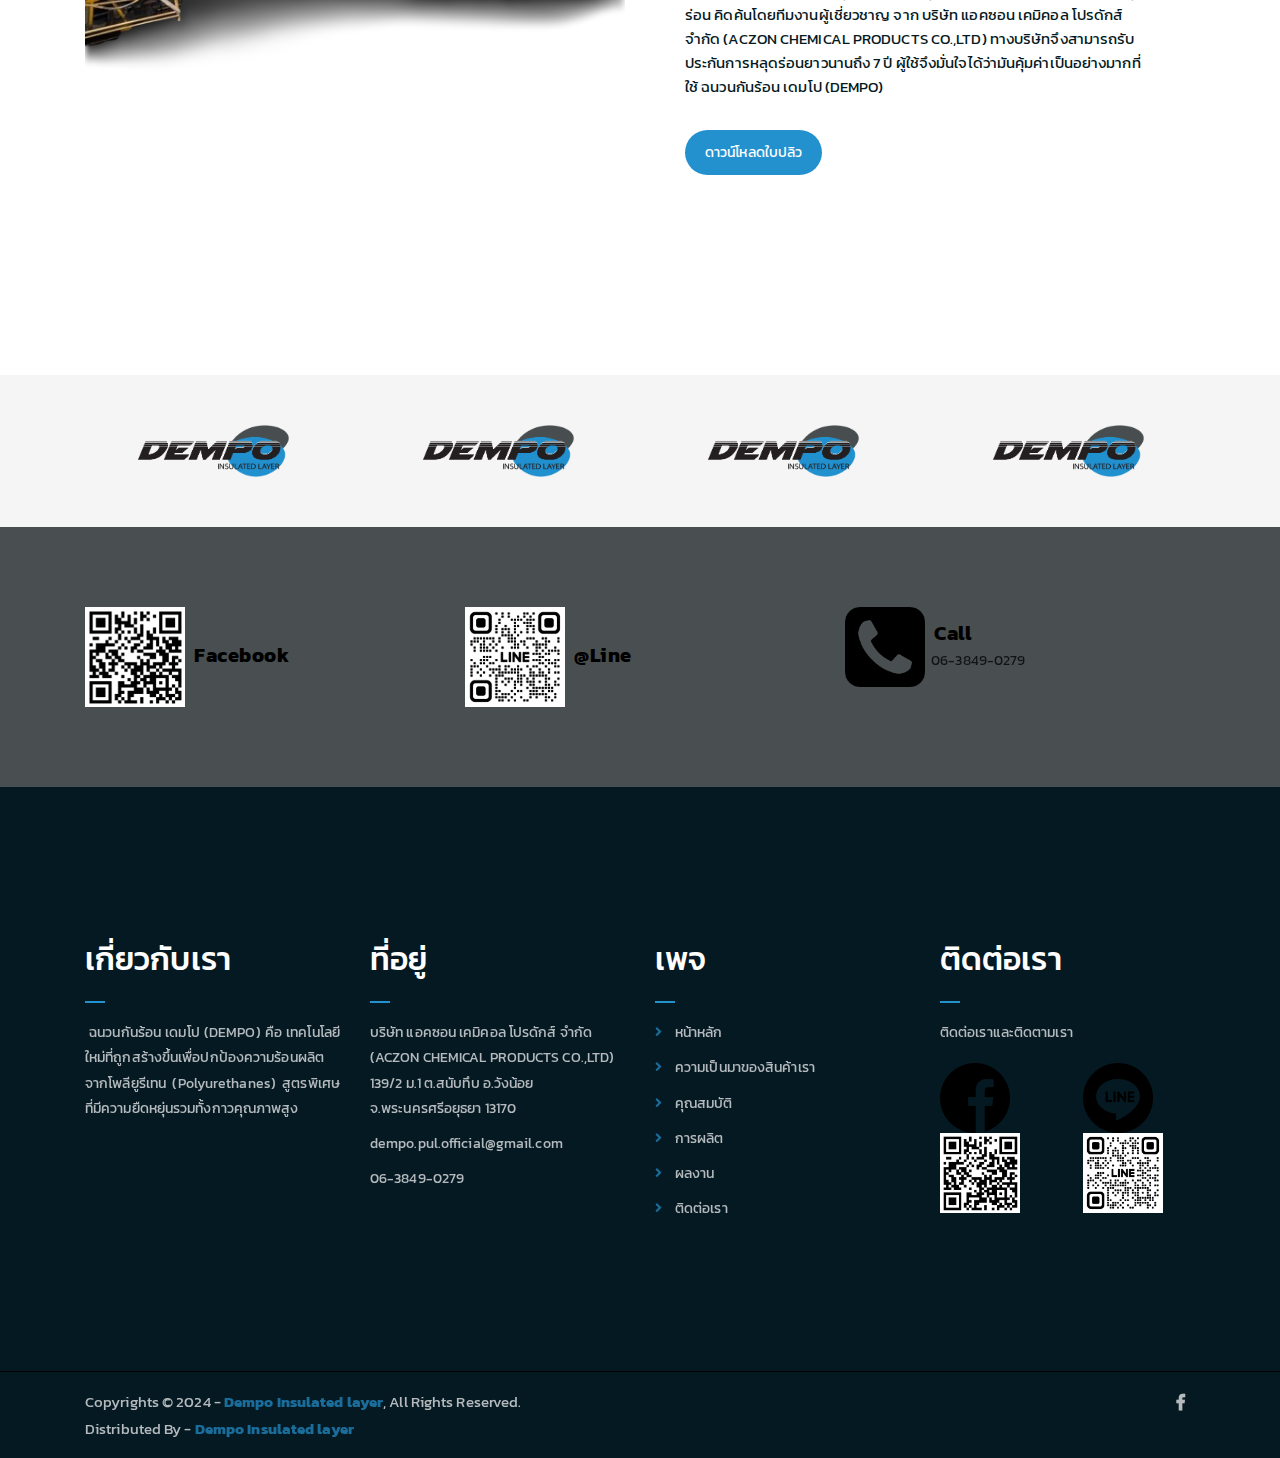
<file: perfor.html>
<!DOCTYPE html>
<html lang="en">
<head>
	<meta charset="UTF-8">
	<meta http-equiv="X-UA-Compatible" content="IE=edge">
	<meta name="viewport" content="width=device-width, initial-scale=1">
	<meta name="description" content="">

	<!-- title -->
	<title>dempo ฉนวนกันความร้อน</title>

	<!-- favicon -->
	<link rel="shortcut icon" type="image/webp" href="assets/img/logo.png">
<!-- Google Web Fonts -->
<link rel="preconnect" href="https://fonts.gstatic.com">
<link href="https://fonts.googleapis.com/css2?family=Kanit:wght@400;600&family=Kanit:wght@500;700&display=swap" rel="stylesheet"> 
	<!-- fontawesome -->
	<link rel="stylesheet" href="assets/css/all.min.css">
	<!-- bootstrap -->
	<link rel="stylesheet" href="assets/bootstrap/css/bootstrap.min.css">
	<!-- owl carousel -->
	<link rel="stylesheet" href="assets/css/owl.carousel.css">
	<!-- magnific popup -->
	<link rel="stylesheet" href="assets/css/magnific-popup.css">
	<!-- animate css -->
	<link rel="stylesheet" href="assets/css/animate.css">
	<!-- mean menu css -->
	<link rel="stylesheet" href="assets/css/meanmenu.min.css">
	<!-- main style -->
	<link rel="stylesheet" href="assets/css/main.css">
	<!-- responsive -->
	<link rel="stylesheet" href="assets/css/responsive.css">
	<style>	
		#myBtn {
		  display: none;
		  position: fixed;
		  bottom: 20px;
		  left: 30px;
		  z-index: 99;
		  font-size: 18px;
		  border: none;
		  outline: none;
		  background-color: #2491CF;
		  color: #000000;
		  cursor: pointer;
		  padding: 15px;
		  border-radius: 80px;
		}
		
		#myBtn:hover {
		  background-color: #323232;
		}

		</style>
</head>
<body>
	<div class="elfsight-app-3a221227-6445-4e78-9a33-69ff7c99e62c" data-elfsight-app-lazy></div>
	<button onclick="topFunction()" id="myBtn" title="Go to top"><i class="fas fa-eject"></i></button>
	<!--PreLoader-->
    <div class="loader">
        <div class="loader-inner">
            <div class="circle"></div>
        </div>
    </div>
    <!--PreLoader Ends-->
	
<!-- header -->
<div class="top-header-area" id="sticker">
    <div class="container">
        <div class="row">
            <div class="col-lg-12 col-sm-12 text-center">
                <div class="main-menu-wrap">
                    <!-- logo -->
                    <div class="site-logo">
                        <a href="index.html">
                            <img src="assets/img/logo.png" alt="" style="filter: drop-shadow(0 0 0.75rem rgb(0, 153, 255));">
                        </a>
                    </div>
                    <!-- logo -->

                    <!-- menu start -->
                    <nav class="main-menu">
                        <ul>
                            <li class="current-list-item"><a href="index.html">หน้าหลัก</a></li>
                            <li><a href="about.html">เกี่ยวกับเรา</a></li>
                            <li><a href="shop.html">สินค้าและบริการ</a></li>
                            <li><a href="perfor.html">ผลงานและการผลิต</a></li>
                            <li><a href="blog.html">บทความ</a></li>
                            <li><a href="contact.html">ติดต่อเรา</a></li>
                            <li>
                                <div class="header-icons">
                                    <li><a href="#"><img src="assets/img/th.png" alt=""style="height: 20px ;width: 20px;" >&nbsp;language</a>
                                        <ul class="sub-menu">
                                            <li><a href="index.html"><img src="assets/img/th.png" alt=""style="height: 20px ;width: 20px;" >&nbsp;Thai</a></li>
                                            <li><a href="en/index.html"><img src="assets/img/en.png" alt=""style="height: 20px ;width: 20px;" >&nbsp;English</a></li>
                                    </li>
                                </div>
                            </li>
                        </ul>
                    </nav>
                    <a class="mobile-show search-bar-icon" href="#"><i class="fas fa-search"></i></a>
                    <div class="mobile-menu"></div>
                    <!-- menu end -->
                </div>
            </div>
        </div>
    </div>
</div>
<!-- end header -->
	
	<!-- search area -->
	<div class="search-area">
		<div class="container">
			<div class="row">
				<div class="col-lg-12">
					<span class="close-btn"><i class="fas fa-window-close"></i></span>
					<div class="search-bar">
						<div class="search-bar-tablecell">
							<h3>Search For:</h3>
							<input type="text" placeholder="Keywords">
							<button type="submit">Search <i class="fas fa-search"></i></button>
						</div>
					</div>
				</div>
			</div>
		</div>
	</div>
	<!-- end search area -->

	
	<!-- breadcrumb-section -->
	<div class="breadcrumb-section breadcrumb-bg">
		<div class="container">
			<div class="row">
				<div class="col-lg-8 offset-lg-2 text-center">
					<div class="breadcrumb-text">
						<p>ผลงานที่ผ่านมาของเรา</p>
						<h1>ผลงานของเรา</h1>
					</div>
				</div>
			</div>
		</div>
	</div>
	<!-- end breadcrumb section -->

<!-- products -->
<div class="product-section mt-150 mb-150">
    <div class="container">

        <div class="row">
            <div class="col-md-12">
                <div class="product-filters">
                    <ul>
                        <li class="active" data-filter="*">ทั้งหมด</li>
                        <li data-filter=".A">ผลงาน</li>
                    </ul>
                </div>
            </div>
        </div>

        <div class="row product-lists">
            <div class="col-lg-4 col-md-6 text-center A">
                <div class="single-product-item">
                    <div class="product-image">
                       <img src="assets/img/p1.webp" alt="">
                    </div>
                </div>
            </div>
            <div class="col-lg-4 col-md-6 text-center A">
                <div class="single-product-item">
                    <div class="product-image">
                       <img src="assets/img/p2.webp" alt="">
                    </div>
                </div>
            </div>
            <div class="col-lg-4 col-md-6 text-center A">
                <div class="single-product-item">
                    <div class="product-image">
                       <img src="assets/img/p3.webp" alt="">
                    </div>
                </div>
            </div>
            
        </div>

    </div>
</div>
<!-- end products -->

<!-- advertisement section -->
<div class="abt-section mb-150">
    <div class="container">
        <div class="row">
            <div class="col-lg-6 col-md-12">
                <div>
                    <img src="assets/img/products/เครื่อง.png" alt="">
                </div>
            </div>
            <div class="col-lg-6 col-md-12">
                <div class="abt-text">
                    <p class="top-sub">Since Year 2024</p>
                    <h2>&nbsp;&nbsp;การผลิตฉนวนกันความร้อน<span class="orange-text">เดมโป (DEMPO)</span></h2>
                    <p>&nbsp;&nbsp;กระบวนการผลิตที่ล้ำสมัย คุณภาพระดับโลก ทนทานต่อการใช้งานทุกวัน ฉนวนกันร้อน เดมโป (DEMPO) คือ เทคโนโลยีใหม่ที่ถูกสร้างขึ้นเพื่อปกป้องความร้อนผลิตจากโพลียูรีเทน (Polyurethanes)</p>
                    <p>&nbsp;&nbsp;สูตรพิเศษ ที่มีความยืดหยุ่น รวมทั้งกาวคุณภาพสูง เพื่อแก้ไขปัญหาการหลุดร่อน คิดค้นโดยทีมงานผู้เชี่ยวชาญ จาก บริษัท แอคซอน เคมิคอล โปรดักส์ จำกัด (ACZON CHEMICAL PRODUCTS CO.,LTD) ทางบริษัทจึงสามารถรับประกันการหลุดร่อนยาวนานถึง 7 ปี ผู้ใช้จึงมั่นใจได้ว่ามันคุ้มค่าเป็นอย่างมากที่ใช้ ฉนวนกันร้อน เดมโป (DEMPO)</p>
                    <a href="about.html" class="boxed-btn mt-4">ดาวน์โหลดใบปลิว</a>
                </div>
            </div>
        </div>
    </div>
</div>
<!-- end advertisement section -->


	<!-- logo carousel -->
	<div class="logo-carousel-section">
		<div class="container">
			<div class="row">
				<div class="col-lg-12">
					<div class="logo-carousel-inner">
						<div class="single-logo-item">
							<img src="assets/img/logo.png" alt="">
						</div>
						<div class="single-logo-item">
							<img src="assets/img/logo.png" alt="">
						</div>
						<div class="single-logo-item">
							<img src="assets/img/logo.png" alt="">
						</div>
						<div class="single-logo-item">
							<img src="assets/img/logo.png" alt="">
						</div>
						<div class="single-logo-item">
							<img src="assets/img/logo.png" alt="">
						</div>
					</div>
				</div>
			</div>
		</div>
	</div>
	<!-- end logo carousel -->

    	<!-- features list section -->
	<div class="list-section pt-80 pb-80">
		<div class="container">

			<div class="row">
				<div class="col-lg-4 col-md-6 mb-4 mb-lg-0">
					<div class="list-box d-flex align-items-center">
						<div class="list-icon">
							<img src="assets/img/qrface.webp" alt=""style="height: 100px ;width: 100px;" >

						</div>
						<div class="content">
							<h3>&nbsp;&nbsp;Facebook</h3>
						</div>
					</div>
				</div>
				<div class="col-lg-4 col-md-6 mb-4 mb-lg-0">
					<div class="list-box d-flex align-items-center">
						<div class="list-icon">
							<img src="assets/img/qrline.webp" alt=""style="height: 100px ;width: 100px;" >

						</div>
						<div class="content">
							<h3>&nbsp;&nbsp;@Line</h3>
						</div>
					</div>
				</div>
				<div class="col-lg-4 col-md-6">
					<div class="list-box d-flex justify-content-start align-items-center">
						<div class="list-icon">
							<img src="assets/img/phone.webp" alt=""style="height: 80px ;width: 80px;" >

						</div>
						<div class="content">
							<h3>&nbsp;&nbsp;Call</h3>
							<p>&nbsp;&nbsp;06-3849-0279</p>
						</div>
					</div>
				</div>
			</div>

		</div>
	</div>
	<!-- end features list section -->

<!-- footer -->
<div class="footer-area">
    <div class="container">
        <div class="row">
            <div class="col-lg-3 col-md-6">
                <div class="footer-box about-widget">
                    <h2 class="widget-title">เกี่ยวกับเรา</h2>
                    <p align="justify">&nbsp;ฉนวนกันร้อน เดมโป (DEMPO) คือ เทคโนโลยีใหม่ที่ถูกสร้างขึ้นเพื่อปกป้องความร้อนผลิตจากโพลียูรีเทน (Polyurethanes) สูตรพิเศษที่มีความยืดหยุ่นรวมทั้งกาวคุณภาพสูง</p>
                </div>
            </div>
            <div class="col-lg-3 col-md-6">
                <div class="footer-box get-in-touch">
                    <h2 class="widget-title">ที่อยู่</h2>
                    <ul>
                        <li>บริษัท แอคซอน เคมิคอล โปรดักส์ จำกัด (ACZON CHEMICAL PRODUCTS CO.,LTD) 139/2 ม.1 ต.สนับทึบ อ.วังน้อย
                            จ.พระนครศรีอยุธยา 13170</li>
                        <li>dempo.pul.official@gmail.com</li>
                        <li>06-3849-0279</li>
                    </ul>
                </div>
            </div>
            <div class="col-lg-3 col-md-6">
                <div class="footer-box pages">
                    <h2 class="widget-title">เพจ</h2>
                    <ul>
                        <li><a href="index.html">หน้าหลัก</a></li>
                        <li><a href="about.html">ความเป็นมาของสินค้าเรา</a></li>
                        <li><a href="about.html">คุณสมบัติ</a></li>
                        <li><a href="shop.html">การผลิต</a></li>
                        <li><a href="perfor.html">ผลงาน</a></li>
                        <li><a href="contact.html">ติดต่อเรา</a></li>
                    </ul>
                </div>
            </div>
            <div class="col-lg-3 col-md-6">
                <div class="footer-box subscribe">
                    <h2 class="widget-title">ติดต่อเรา</h2>
                    <p>ติดต่อเราและติดตามเรา</p>

                        <div class="row g-3">
                            <div class="col-12 col-sm-6">
                              <img src="assets/img/facebook.webp" alt=""style="height: 70px ;width: 70px;" >
                            </div>
                            <div class="col-12 col-sm-6">
                              <img src="assets/img/line.webp" alt=""style="height: 70px ;width: 70px;" >
                            </div>
                            <div class="col-12 col-sm-6">
                                <div >
                                    <img src="assets/img/qrface.webp" alt=""style="height: 80px ;width: 80px;" >
                                </div>
                            </div>
                            <div class="col-12 col-sm-6">
                                <div >
                                    <img src="assets/img/qrline.webp" alt=""style="height: 80px ;width: 80px;"  >
                                </div>
                            </div>
                        </div>
                
                </div>
            </div>
        </div>
    </div>
</div>
<!-- end footer -->

<!-- copyright -->
<div class="copyright">
    <div class="container">
        <div class="row">
            <div class="col-lg-6 col-md-12">
                <p>Copyrights &copy; 2024 - <a href="#">Dempo Insulated layer</a>,  All Rights Reserved.<br>
                    Distributed By - <a href="#">Dempo Insulated layer</a>
                </p>
            </div>
            <div class="col-lg-6 text-right col-md-12">
                <div class="social-icons">
                    <ul>
                        <li><a href="#" target="_blank"><i class="fab fa-facebook-f"></i></a></li>
                    </ul>
                </div>
            </div>
        </div>
    </div>
</div>
<!-- end copyright -->

<!-- jquery -->
<script src="assets/js/jquery-1.11.3.min.js"></script>
<!-- bootstrap -->
<script src="assets/bootstrap/js/bootstrap.min.js"></script>
<!-- count down -->
<script src="assets/js/jquery.countdown.js"></script>
<!-- isotope -->
<script src="assets/js/jquery.isotope-3.0.6.min.js"></script>
<!-- waypoints -->
<script src="assets/js/waypoints.js"></script>
<!-- owl carousel -->
<script src="assets/js/owl.carousel.min.js"></script>
<!-- magnific popup -->
<script src="assets/js/jquery.magnific-popup.min.js"></script>
<!-- mean menu -->
<script src="assets/js/jquery.meanmenu.min.js"></script>
<!-- sticker js -->
<script src="assets/js/sticker.js"></script>
<!-- main js -->
<script src="assets/js/main.js"></script>
<script src="https://static.elfsight.com/platform/platform.js" data-use-service-core defer></script>
<script>
    // Get the button
    let mybutton = document.getElementById("myBtn");
    
    // When the user scrolls down 20px from the top of the document, show the button
    window.onscroll = function() {scrollFunction()};
    
    function scrollFunction() {
      if (document.body.scrollTop > 20 || document.documentElement.scrollTop > 20) {
        mybutton.style.display = "block";
      } else {
        mybutton.style.display = "none";
      }
    }
    
    // When the user clicks on the button, scroll to the top of the document
    function topFunction() {
      document.body.scrollTop = 0;
      document.documentElement.scrollTop = 0;
    }
    </script>
</body>
</html>
</file>
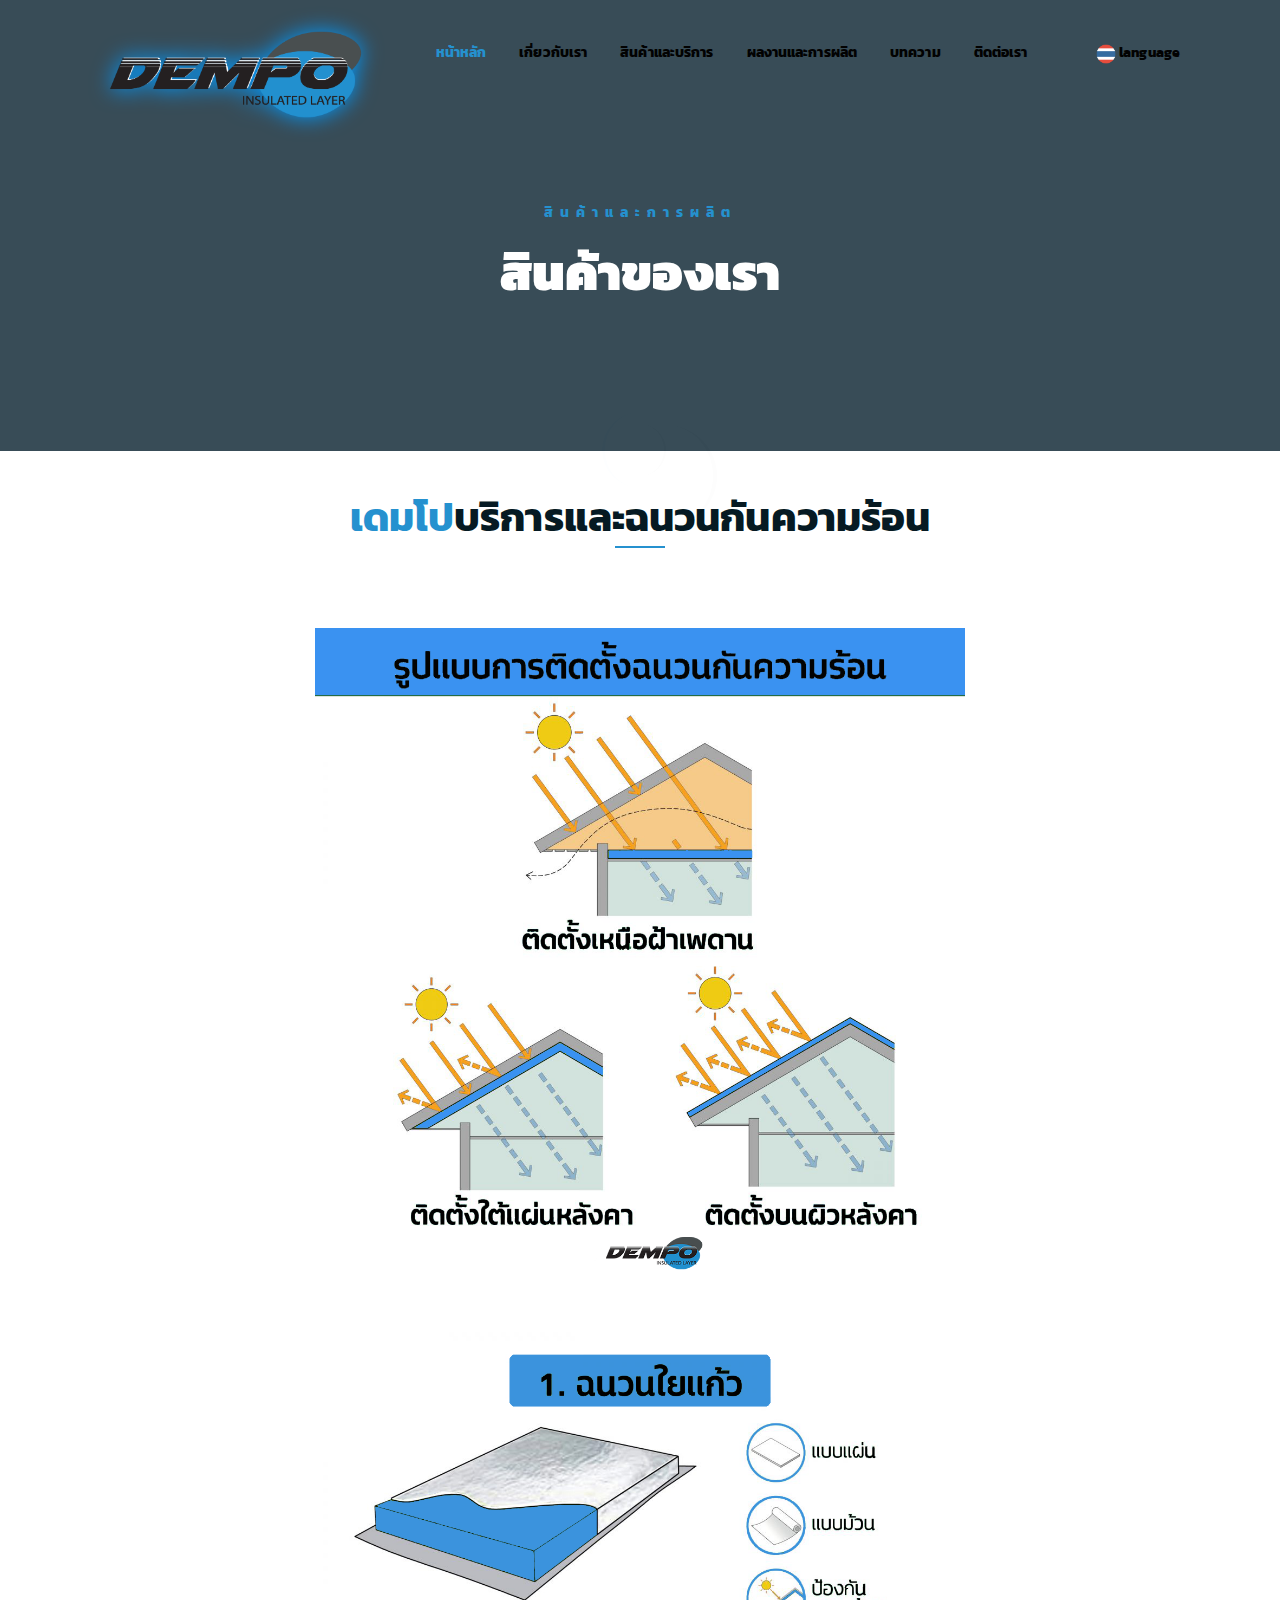
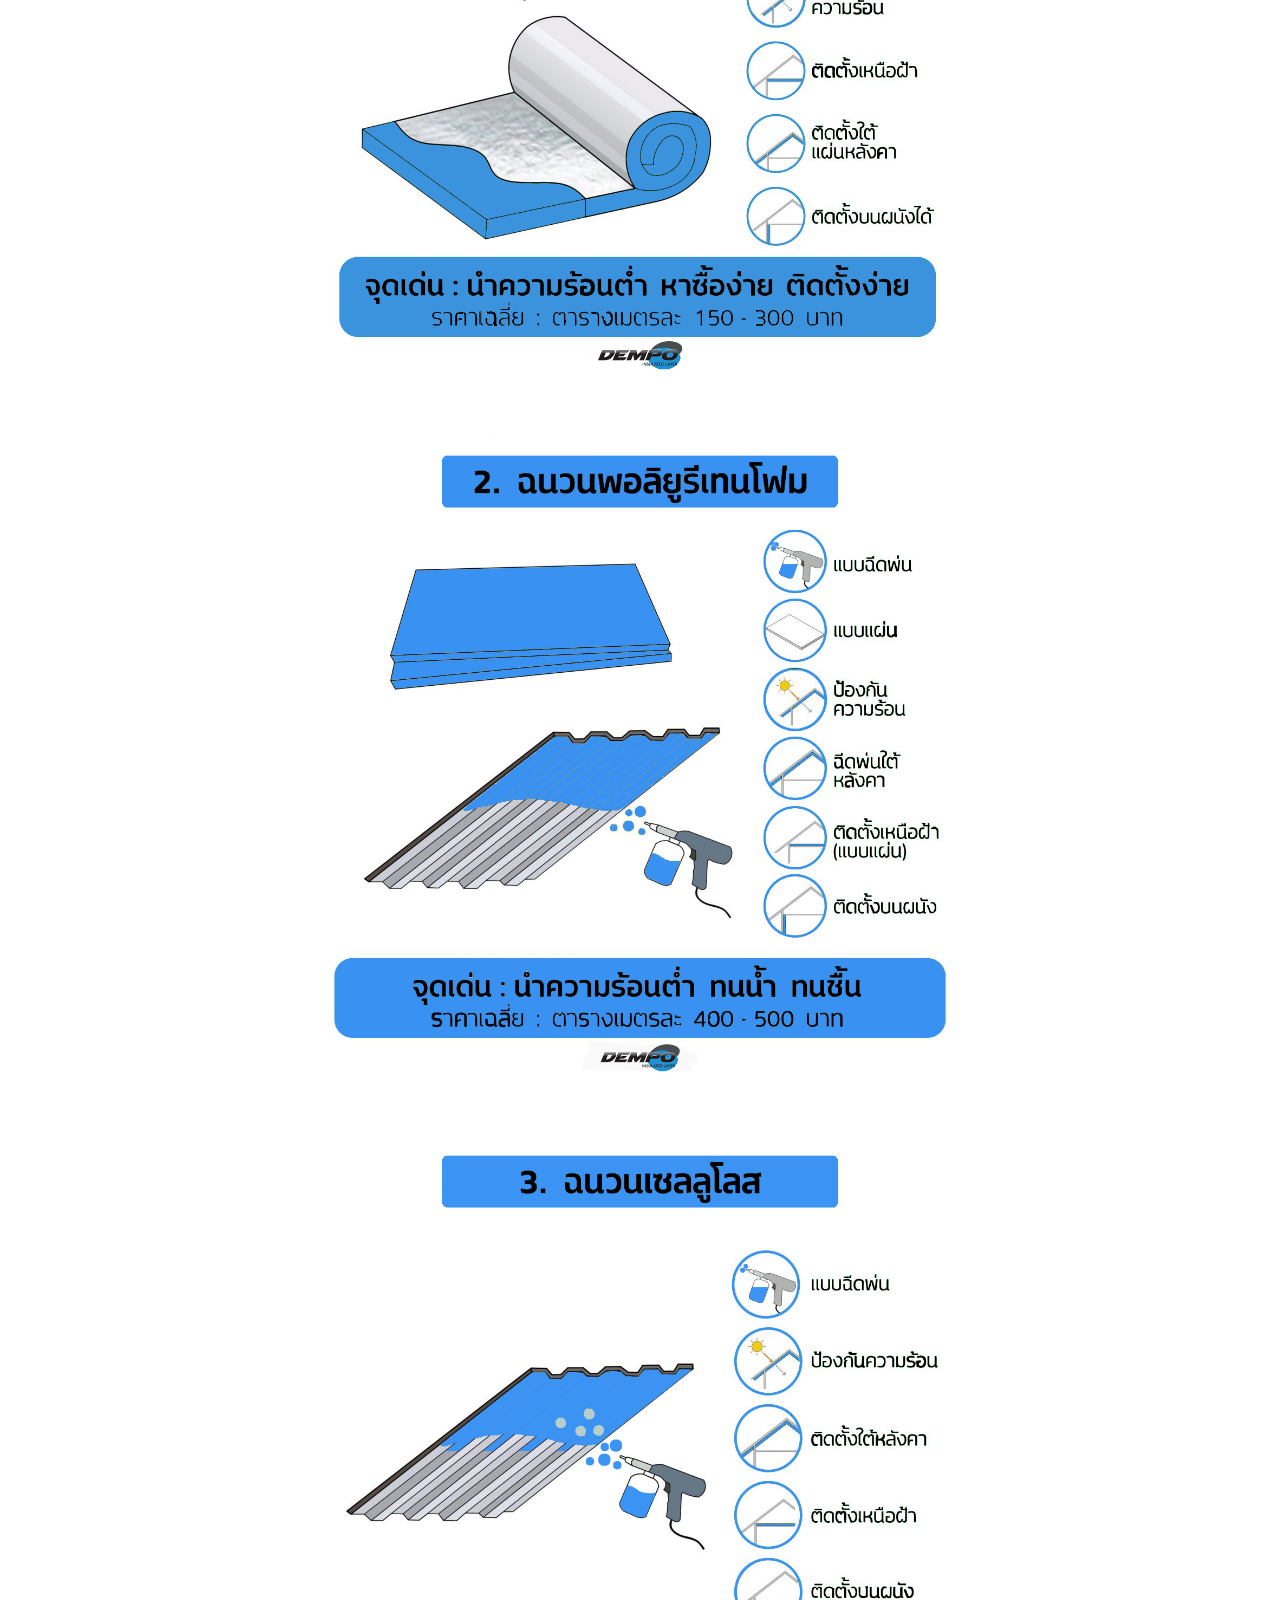
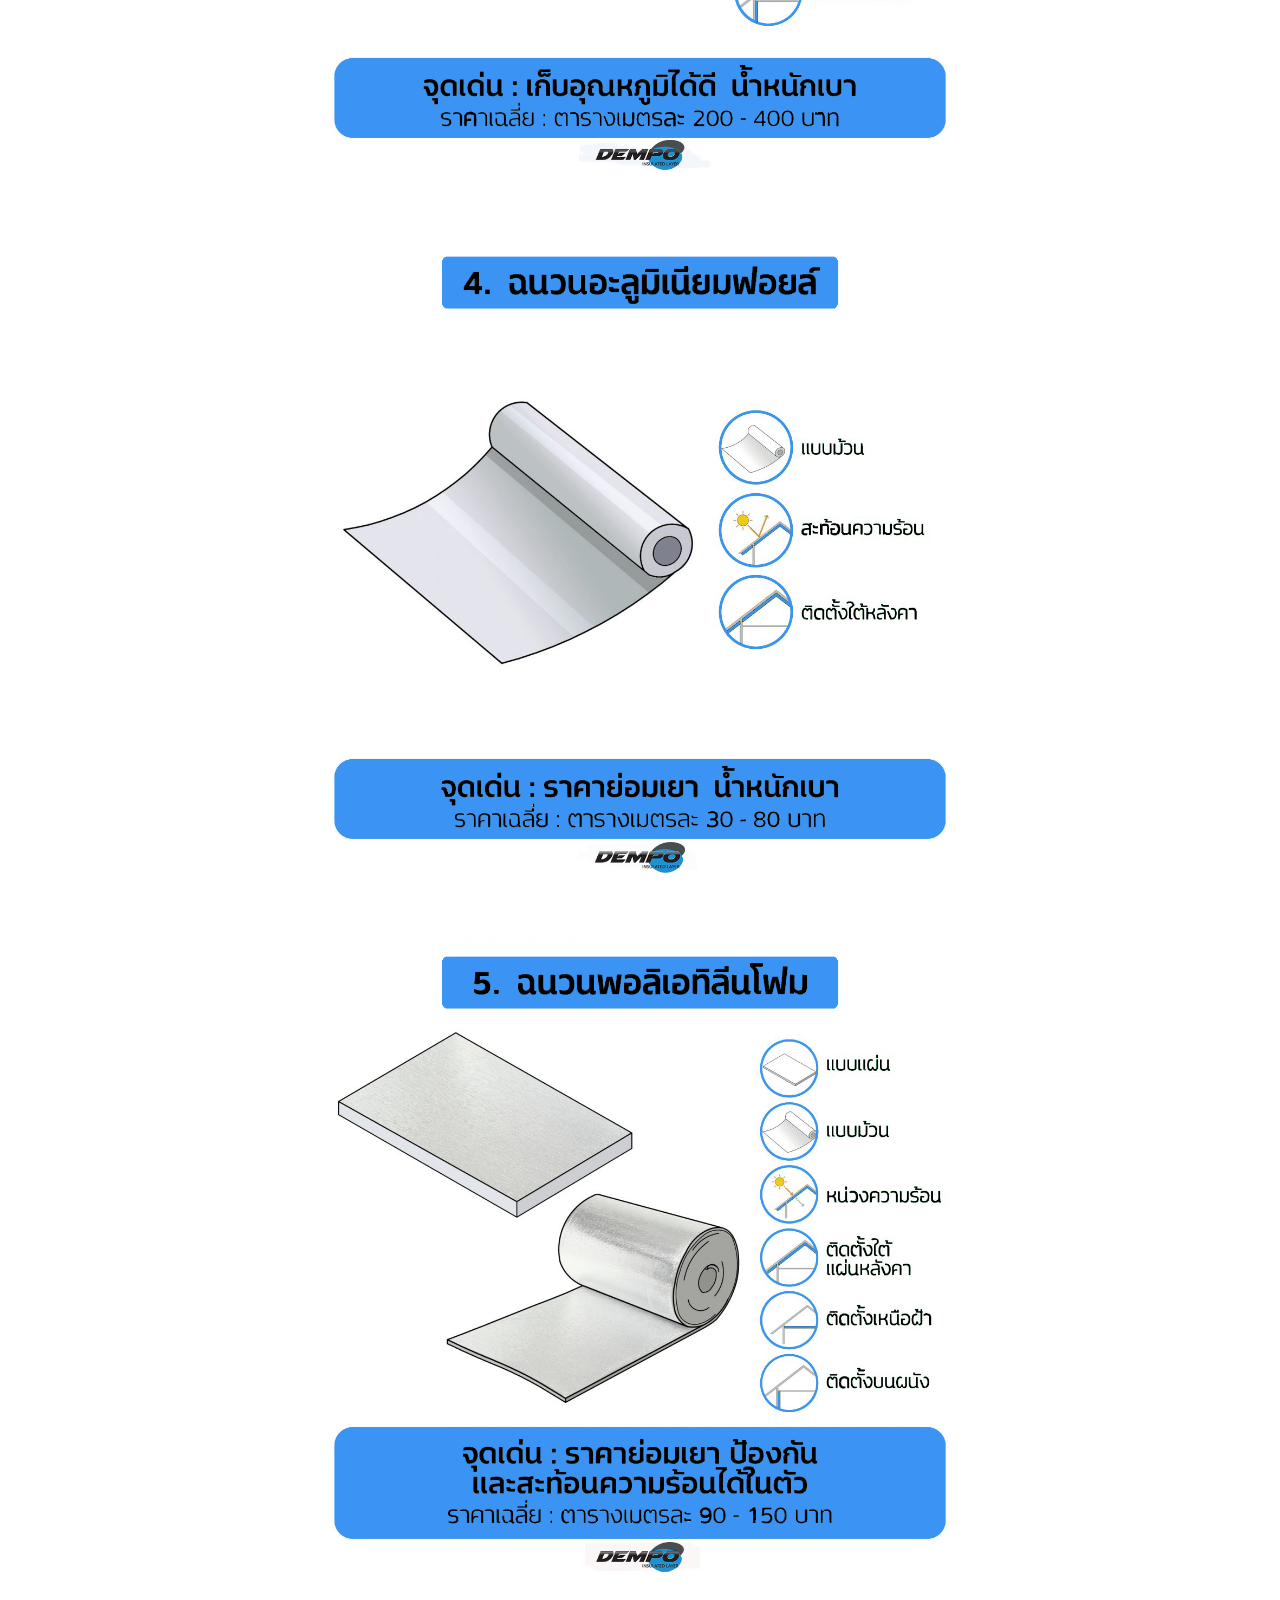
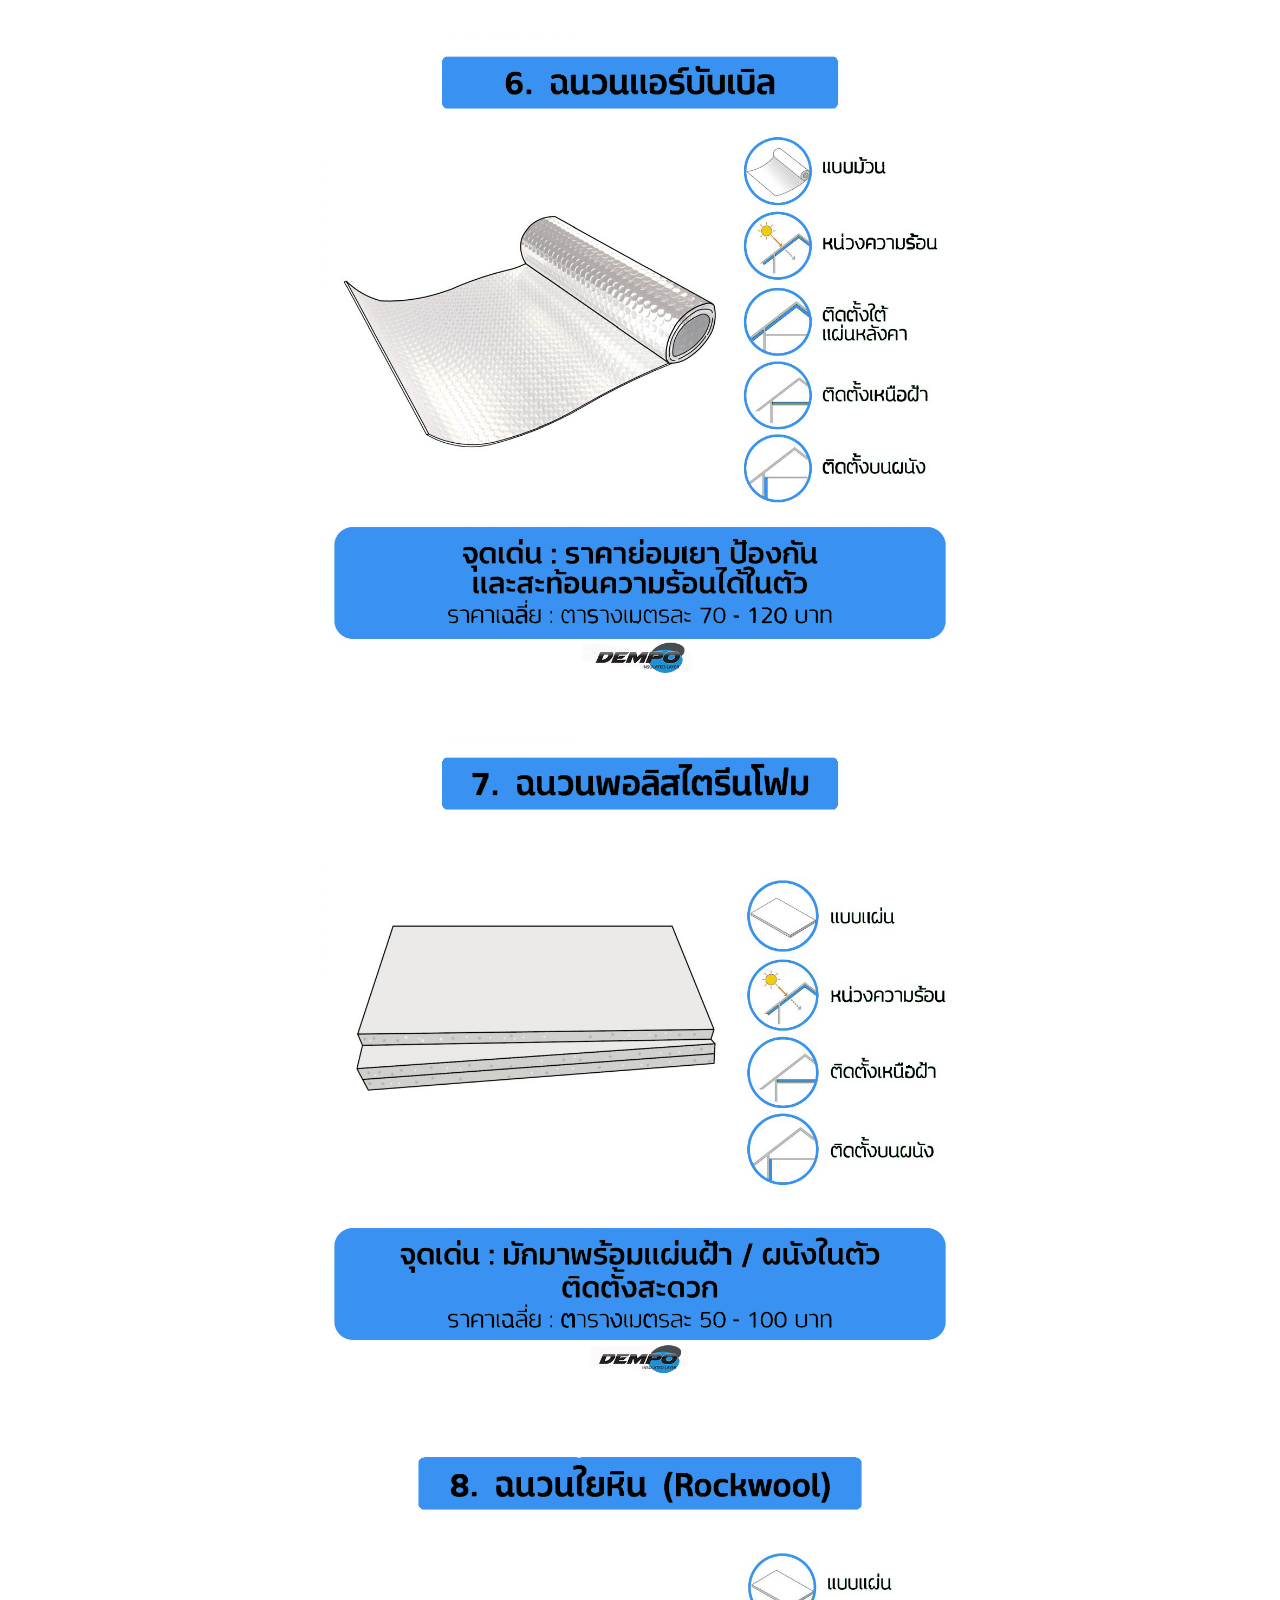
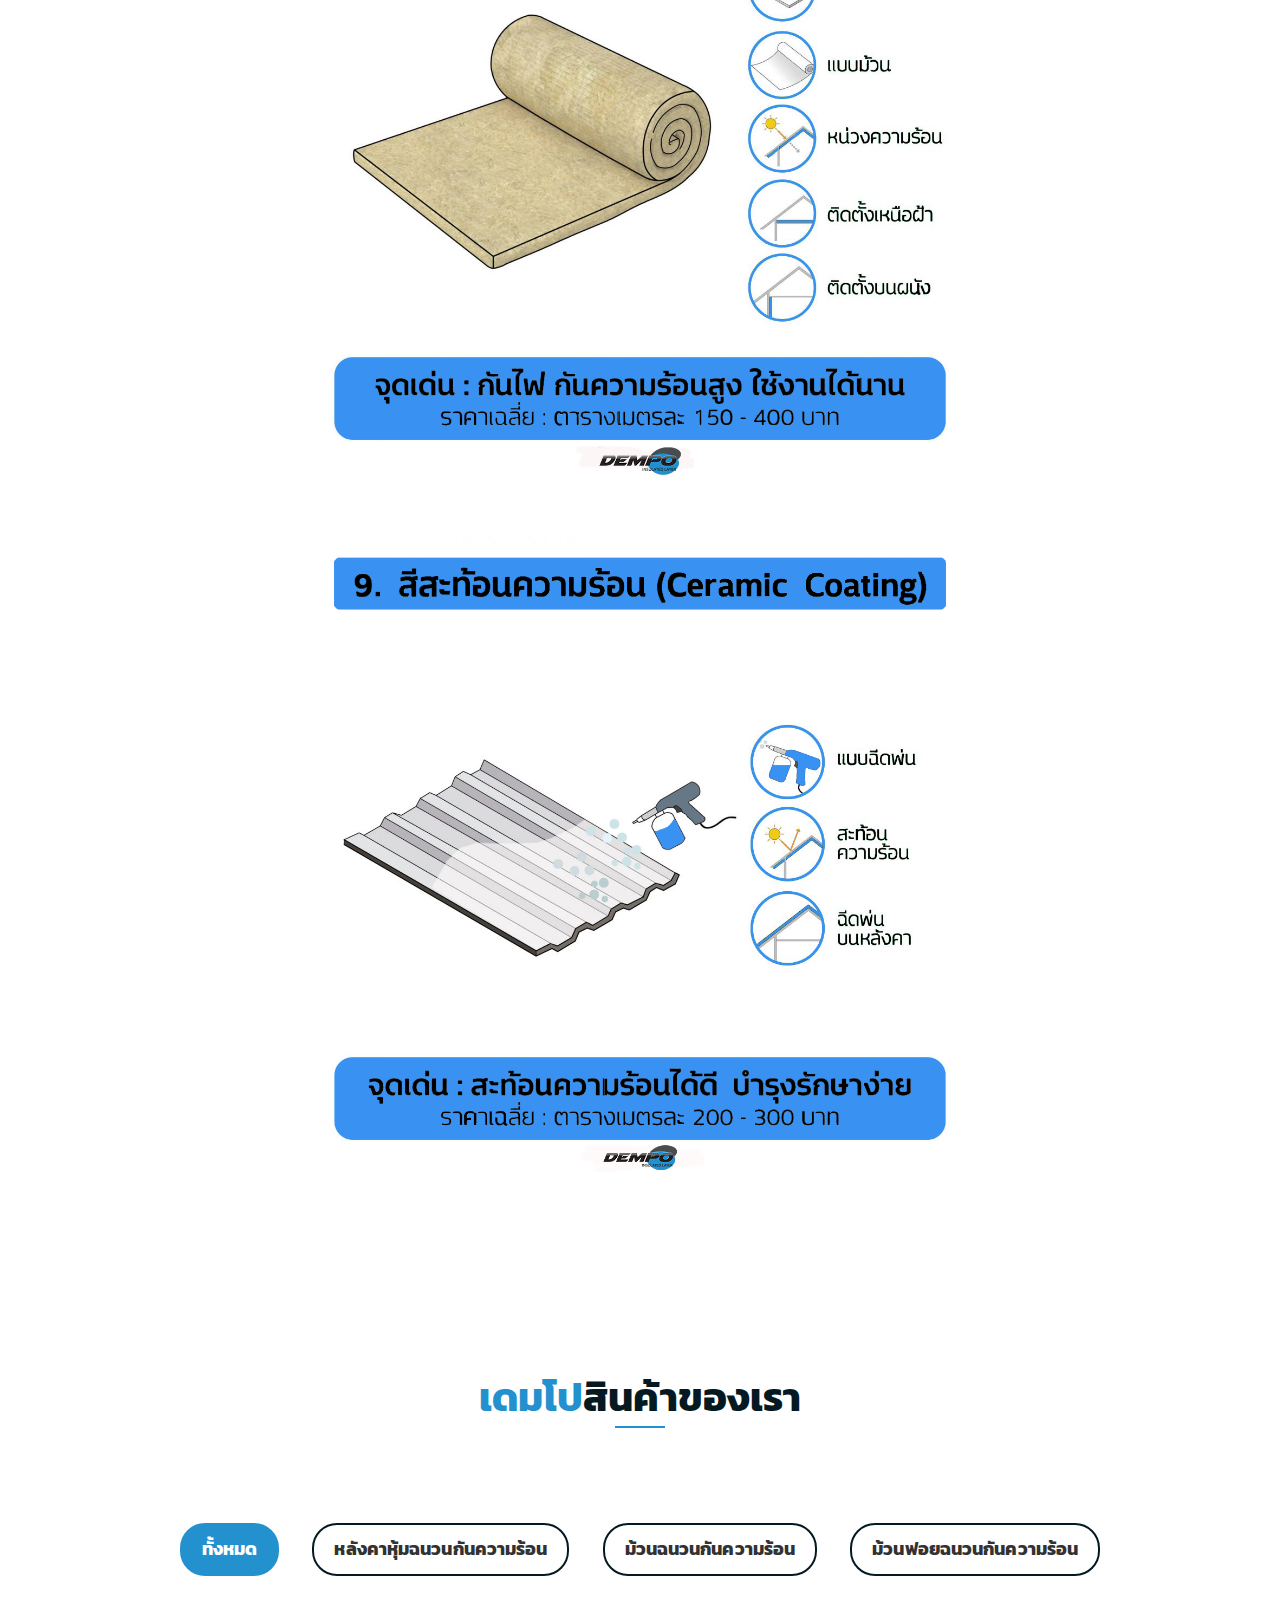
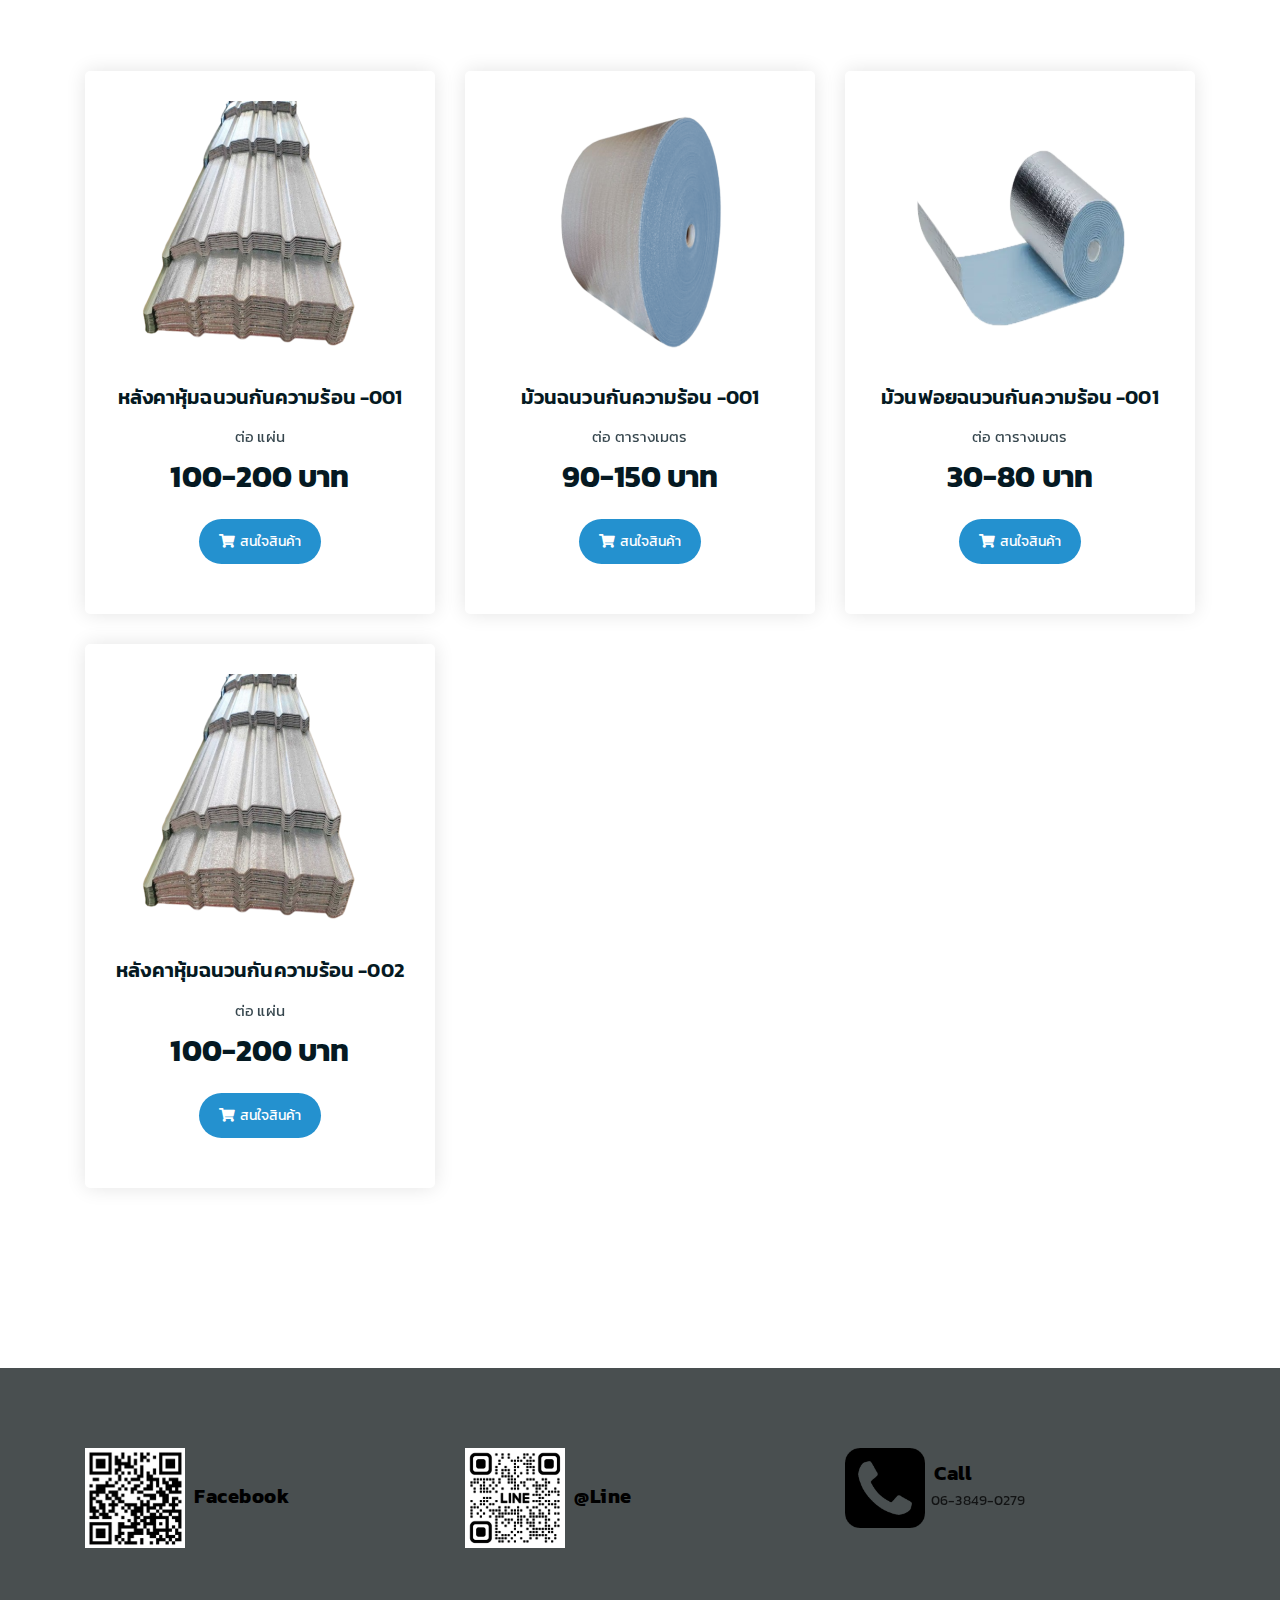
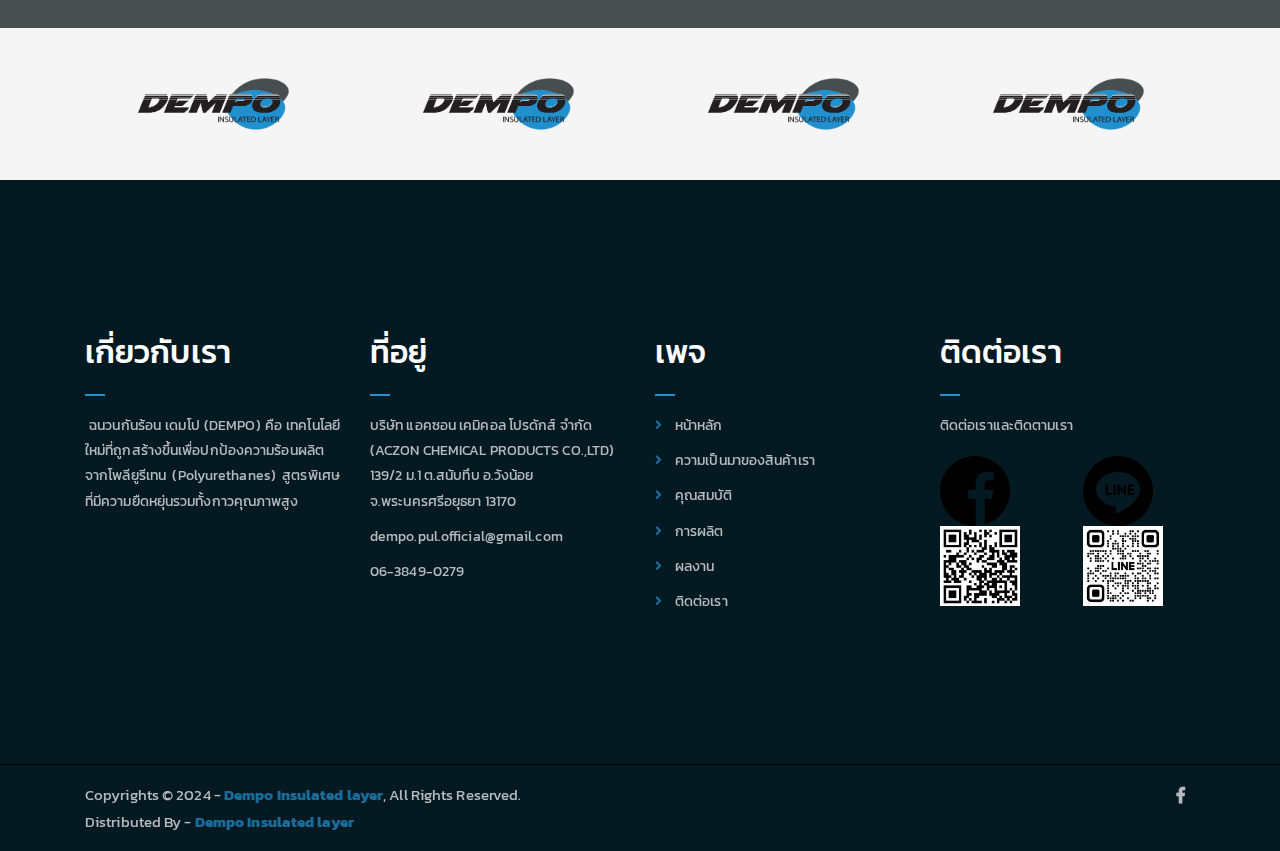
<file: shop.html>
<!DOCTYPE html>
<html lang="en">
<head>
	<meta charset="UTF-8">
	<meta http-equiv="X-UA-Compatible" content="IE=edge">
	<meta name="viewport" content="width=device-width, initial-scale=1">
	<meta name="description" content="Responsive Bootstrap4 Shop Template, Created by Imran Hossain from https://imransdesign.com/">

	<!-- title -->
	<title>dempo ฉนวนกันความร้อน</title>

	<!-- favicon -->
	<link rel="shortcut icon" type="image/webp" href="assets/img/logo.png">
<!-- Google Web Fonts -->
<link rel="preconnect" href="https://fonts.gstatic.com">
<link href="https://fonts.googleapis.com/css2?family=Kanit:wght@400;600&family=Kanit:wght@500;700&display=swap" rel="stylesheet"> 
	<!-- fontawesome -->
	<link rel="stylesheet" href="assets/css/all.min.css">
	<!-- bootstrap -->
	<link rel="stylesheet" href="assets/bootstrap/css/bootstrap.min.css">
	<!-- owl carousel -->
	<link rel="stylesheet" href="assets/css/owl.carousel.css">
	<!-- magnific popup -->
	<link rel="stylesheet" href="assets/css/magnific-popup.css">
	<!-- animate css -->
	<link rel="stylesheet" href="assets/css/animate.css">
	<!-- mean menu css -->
	<link rel="stylesheet" href="assets/css/meanmenu.min.css">
	<!-- main style -->
	<link rel="stylesheet" href="assets/css/main.css">
	<!-- responsive -->
	<link rel="stylesheet" href="assets/css/responsive.css">
	<style>	
		#myBtn {
		  display: none;
		  position: fixed;
		  bottom: 20px;
		  left: 30px;
		  z-index: 99;
		  font-size: 18px;
		  border: none;
		  outline: none;
		  background-color: #2491CF;
		  color: #000000;
		  cursor: pointer;
		  padding: 15px;
		  border-radius: 80px;
		}
		
		#myBtn:hover {
		  background-color: #323232;
		}
		</style>
</head>
<body>
	<div class="elfsight-app-3a221227-6445-4e78-9a33-69ff7c99e62c" data-elfsight-app-lazy></div>
	<button onclick="topFunction()" id="myBtn" title="Go to top"><i class="fas fa-eject"></i></button>
	<!--PreLoader-->
    <div class="loader">
        <div class="loader-inner">
            <div class="circle"></div>
        </div>
    </div>
    <!--PreLoader Ends-->

<!-- header -->
	<div class="top-header-area" id="sticker">
		<div class="container">
			<div class="row">
				<div class="col-lg-12 col-sm-12 text-center">
					<div class="main-menu-wrap">
						<!-- logo -->
						<div class="site-logo">
							<a href="index.html">
								<img src="assets/img/logo.png" alt="" style="filter: drop-shadow(0 0 0.75rem rgb(0, 153, 255));">
							</a>
						</div>
						<!-- logo -->

						<!-- menu start -->
						<nav class="main-menu">
							<ul>
								<li class="current-list-item"><a href="index.html">หน้าหลัก</a></li>
								<li><a href="about.html">เกี่ยวกับเรา</a></li>
								<li><a href="shop.html">สินค้าและบริการ</a></li>
								<li><a href="perfor.html">ผลงานและการผลิต</a></li>
								<li><a href="blog.html">บทความ</a></li>
								<li><a href="contact.html">ติดต่อเรา</a></li>
								<li>
									<div class="header-icons">
										<li><a href="#"><img src="assets/img/th.png" alt=""style="height: 20px ;width: 20px;" >&nbsp;language</a>
											<ul class="sub-menu">
												<li><a href="index.html"><img src="assets/img/th.png" alt=""style="height: 20px ;width: 20px;" >&nbsp;Thai</a></li>
												<li><a href="en/index.html"><img src="assets/img/en.png" alt=""style="height: 20px ;width: 20px;" >&nbsp;English</a></li>
										</li>
									</div>
								</li>
							</ul>
						</nav>
						<a class="mobile-show search-bar-icon" href="#"><i class="fas fa-search"></i></a>
						<div class="mobile-menu"></div>
						<!-- menu end -->
					</div>
				</div>
			</div>
		</div>
	</div>
	<!-- end header -->
	
	<!-- search area -->
	<div class="search-area">
		<div class="container">
			<div class="row">
				<div class="col-lg-12">
					<span class="close-btn"><i class="fas fa-window-close"></i></span>
					<div class="search-bar">
						<div class="search-bar-tablecell">
							<h3>Search For:</h3>
							<input type="text" placeholder="Keywords">
							<button type="submit">Search <i class="fas fa-search"></i></button>
						</div>
					</div>
				</div>
			</div>
		</div>
	</div>
	<!-- end search area -->

	
	<!-- breadcrumb-section -->
	<div class="breadcrumb-section breadcrumb-bg">
		<div class="container">
			<div class="row">
				<div class="col-lg-8 offset-lg-2 text-center">
					<div class="breadcrumb-text">
						<p>สินค้าและการผลิต</p>
						<h1>สินค้าของเรา</h1>
					</div>
				</div>
			</div>
		</div>
	</div>
	<!-- end breadcrumb section -->
	<br>
	<br>
		<!-- advertisement section -->
		<div class="abt-section mb-150 ">
			<div class="container ">
				<div class="col-lg-8 offset-lg-2 text-center">
					<div class="section-title">	
						<h3><span class="orange-text">เดมโป</span>บริการและฉนวนกันความร้อน</h3>
					</div>
				</div>
	
				<center><img src="assets/img/latest-news/00.png" alt="" style="height:650px ;width: 650px; "></center>
                <br>
				<br>
				<center><img src="assets/img/latest-news/11.png" alt="" style="height:650px ;width: 650px; "></center>
                <br>
				<br>
				<center><img src="assets/img/latest-news/22.png" alt="" style="height:650px ;width: 650px; "></center>
                <br>
				<br>
				<center><img src="assets/img/latest-news/33.png" alt="" style="height:650px ;width: 650px; "></center>
                <br>
				<br>
				<center><img src="assets/img/latest-news/44.png" alt="" style="height:650px ;width: 650px; "></center>
                <br>
				<br>
				<center><img src="assets/img/latest-news/55.png" alt="" style="height:650px ;width: 650px; "></center>
                <br>
				<br>
				<center><img src="assets/img/latest-news/66.png" alt="" style="height:650px ;width: 650px; "></center>
                <br>
				<br>
				<center><img src="assets/img/latest-news/77.png" alt="" style="height:650px ;width: 650px; "></center>
                <br>
				<br>
				<center><img src="assets/img/latest-news/88.png" alt="" style="height:650px ;width: 650px; "></center>
                <br>
				<br>
				<center><img src="assets/img/latest-news/99.png" alt="" style="height:650px ;width: 650px; "></center>
                <br>
				<br>
			</div>
		</div>
		<!-- end advertisement section -->

		<!-- products -->
	<div class="product-section mt-150 mb-150">
		<div class="container">
			<div class="row">
				<div class="col-lg-8 offset-lg-2 text-center">
					<div class="section-title">	
						<h3><span class="orange-text">เดมโป</span>สินค้าของเรา</h3>
					</div>
				</div>
			</div>
			<div class="row">
				
                <div class="col-md-12">
                    <div class="product-filters">
                        <ul>
                            <li class="active" data-filter="*">ทั้งหมด</li>
                            <li data-filter=".strawberry">หลังคาหุ้มฉนวนกันความร้อน</li>
                            <li data-filter=".berry">ม้วนฉนวนกันความร้อน</li>
                            <li data-filter=".lemon">ม้วนฟอยฉนวนกันความร้อน</li>
                        </ul>
                    </div>
                </div>
            </div>

			<div class="row product-lists">
				<div class="col-lg-4 col-md-6 text-center strawberry">
					<div class="single-product-item">
						<div class="product-image">
							<a href="single-product.html"><img src="assets/img/แผ่นเมทัลชีทพีอี2.webp" alt=""></a>
						</div>
						<h3>หลังคาหุ้มฉนวนกันความร้อน -001</h3>
						<p class="product-price"><span>ต่อ แผ่น</span> 100-200 บาท </p>
						<a href="contact.html" class="cart-btn"><i class="fas fa-shopping-cart"></i>สนใจสินค้า</a>
					</div>
				</div>
				<div class="col-lg-4 col-md-6 text-center berry">
					<div class="single-product-item">
						<div class="product-image">
							<a href="single-product.html"><img src="assets/img/ฟลอย์.webp" alt=""></a>
						</div>
						<h3>ม้วนฉนวนกันความร้อน -001</h3>
						<p class="product-price"><span>ต่อ ตารางเมตร</span> 90-150 บาท </p>
						<a href="contact.html" class="cart-btn"><i class="fas fa-shopping-cart"></i>สนใจสินค้า</a>
					</div>
				</div>
				<div class="col-lg-4 col-md-6 text-center lemon">
					<div class="single-product-item">
						<div class="product-image">
							<a href="single-product.html"><img src="assets/img/PE-FOAM.webp" alt=""></a>
						</div>
						<h3>ม้วนฟอยฉนวนกันความร้อน -001</h3>
						<p class="product-price"><span>ต่อ ตารางเมตร</span> 30-80 บาท </p>
						<a href="contact.html" class="cart-btn"><i class="fas fa-shopping-cart"></i>สนใจสินค้า</a>
					</div>
				</div>
				<div class="col-lg-4 col-md-6 text-center strawberry">
					<div class="single-product-item">
						<div class="product-image">
							<a href="single-product.html"><img src="assets/img/แผ่นเมทัลชีทพีอี2.webp" alt=""></a>
						</div>
						<h3>หลังคาหุ้มฉนวนกันความร้อน -002</h3>
						<p class="product-price"><span>ต่อ แผ่น</span> 100-200 บาท </p>
						<a href="contact.html" class="cart-btn"><i class="fas fa-shopping-cart"></i>สนใจสินค้า</a>
					</div>
				</div>
			</div>
		</div>
	</div>
	<!-- end products -->

	<!-- features list section -->
	<div class="list-section pt-80 pb-80">
		<div class="container">

			<div class="row">
				<div class="col-lg-4 col-md-6 mb-4 mb-lg-0">
					<div class="list-box d-flex align-items-center">
						<div class="list-icon">
							<img src="assets/img/qrface.webp" alt=""style="height: 100px ;width: 100px;" >

						</div>
						<div class="content">
							<h3>&nbsp;&nbsp;Facebook</h3>
						</div>
					</div>
				</div>
				<div class="col-lg-4 col-md-6 mb-4 mb-lg-0">
					<div class="list-box d-flex align-items-center">
						<div class="list-icon">
							<img src="assets/img/qrline.webp" alt=""style="height: 100px ;width: 100px;" >

						</div>
						<div class="content">
							<h3>&nbsp;&nbsp;@Line</h3>
						</div>
					</div>
				</div>
				<div class="col-lg-4 col-md-6">
					<div class="list-box d-flex justify-content-start align-items-center">
						<div class="list-icon">
							<img src="assets/img/phone.webp" alt=""style="height: 80px ;width: 80px;" >

						</div>
						<div class="content">
							<h3>&nbsp;&nbsp;Call</h3>
							<p>&nbsp;&nbsp;06-3849-0279</p>
						</div>
					</div>
				</div>
			</div>

		</div>
	</div>
	<!-- end features list section -->
	
	<!-- logo carousel -->
	<div class="logo-carousel-section">
		<div class="container">
			<div class="row">
				<div class="col-lg-12">
					<div class="logo-carousel-inner">
						<div class="single-logo-item">
							<img src="assets/img/logo.png" alt="">
						</div>
						<div class="single-logo-item">
							<img src="assets/img/logo.png" alt="">
						</div>
						<div class="single-logo-item">
							<img src="assets/img/logo.png" alt="">
						</div>
						<div class="single-logo-item">
							<img src="assets/img/logo.png" alt="">
						</div>
						<div class="single-logo-item">
							<img src="assets/img/logo.png" alt="">
						</div>
					</div>
				</div>
			</div>
		</div>
	</div>
	<!-- end logo carousel -->

	<!-- footer -->
	<div class="footer-area">
		<div class="container">
			<div class="row">
				<div class="col-lg-3 col-md-6">
					<div class="footer-box about-widget">
						<h2 class="widget-title">เกี่ยวกับเรา</h2>
						<p align="justify">&nbsp;ฉนวนกันร้อน เดมโป (DEMPO) คือ เทคโนโลยีใหม่ที่ถูกสร้างขึ้นเพื่อปกป้องความร้อนผลิตจากโพลียูรีเทน (Polyurethanes) สูตรพิเศษที่มีความยืดหยุ่นรวมทั้งกาวคุณภาพสูง</p>
					</div>
				</div>
				<div class="col-lg-3 col-md-6">
					<div class="footer-box get-in-touch">
						<h2 class="widget-title">ที่อยู่</h2>
						<ul>
							<li>บริษัท แอคซอน เคมิคอล โปรดักส์ จำกัด (ACZON CHEMICAL PRODUCTS CO.,LTD) 139/2 ม.1 ต.สนับทึบ อ.วังน้อย
								จ.พระนครศรีอยุธยา 13170</li>
							<li>dempo.pul.official@gmail.com</li>
							<li>06-3849-0279</li>
						</ul>
					</div>
				</div>
				<div class="col-lg-3 col-md-6">
					<div class="footer-box pages">
						<h2 class="widget-title">เพจ</h2>
						<ul>
							<li><a href="index.html">หน้าหลัก</a></li>
							<li><a href="about.html">ความเป็นมาของสินค้าเรา</a></li>
							<li><a href="about.html">คุณสมบัติ</a></li>
							<li><a href="shop.html">การผลิต</a></li>
							<li><a href="perfor.html">ผลงาน</a></li>
							<li><a href="contact.html">ติดต่อเรา</a></li>
						</ul>
					</div>
				</div>
				<div class="col-lg-3 col-md-6">
					<div class="footer-box subscribe">
						<h2 class="widget-title">ติดต่อเรา</h2>
						<p>ติดต่อเราและติดตามเรา</p>

							<div class="row g-3">
								<div class="col-12 col-sm-6">
								  <img src="assets/img/facebook.webp" alt=""style="height: 70px ;width: 70px;" >
								</div>
								<div class="col-12 col-sm-6">
								  <img src="assets/img/line.webp" alt=""style="height: 70px ;width: 70px;" >
								</div>
								<div class="col-12 col-sm-6">
									<div >
										<img src="assets/img/qrface.webp" alt=""style="height: 80px ;width: 80px;" >
									</div>
								</div>
								<div class="col-12 col-sm-6">
									<div >
										<img src="assets/img/qrline.webp" alt=""style="height: 80px ;width: 80px;"  >
									</div>
								</div>
							</div>
					
					</div>
				</div>
			</div>
		</div>
	</div>
	<!-- end footer -->
	
	<!-- copyright -->
	<div class="copyright">
		<div class="container">
			<div class="row">
				<div class="col-lg-6 col-md-12">
					<p>Copyrights &copy; 2024 - <a href="#">Dempo Insulated layer</a>,  All Rights Reserved.<br>
						Distributed By - <a href="#">Dempo Insulated layer</a>
					</p>
				</div>
				<div class="col-lg-6 text-right col-md-12">
					<div class="social-icons">
						<ul>
							<li><a href="#" target="_blank"><i class="fab fa-facebook-f"></i></a></li>
						</ul>
					</div>
				</div>
			</div>
		</div>
	</div>
	<!-- end copyright -->
	
	<!-- jquery -->
	<script src="assets/js/jquery-1.11.3.min.js"></script>
	<!-- bootstrap -->
	<script src="assets/bootstrap/js/bootstrap.min.js"></script>
	<!-- count down -->
	<script src="assets/js/jquery.countdown.js"></script>
	<!-- isotope -->
	<script src="assets/js/jquery.isotope-3.0.6.min.js"></script>
	<!-- waypoints -->
	<script src="assets/js/waypoints.js"></script>
	<!-- owl carousel -->
	<script src="assets/js/owl.carousel.min.js"></script>
	<!-- magnific popup -->
	<script src="assets/js/jquery.magnific-popup.min.js"></script>
	<!-- mean menu -->
	<script src="assets/js/jquery.meanmenu.min.js"></script>
	<!-- sticker js -->
	<script src="assets/js/sticker.js"></script>
	<!-- main js -->
	<script src="assets/js/main.js"></script>
	<script src="https://static.elfsight.com/platform/platform.js" data-use-service-core defer></script>
	<script>
		// Get the button
		let mybutton = document.getElementById("myBtn");
		
		// When the user scrolls down 20px from the top of the document, show the button
		window.onscroll = function() {scrollFunction()};
		
		function scrollFunction() {
		  if (document.body.scrollTop > 20 || document.documentElement.scrollTop > 20) {
			mybutton.style.display = "block";
		  } else {
			mybutton.style.display = "none";
		  }
		}
		
		// When the user clicks on the button, scroll to the top of the document
		function topFunction() {
		  document.body.scrollTop = 0;
		  document.documentElement.scrollTop = 0;
		}
		</script>
</body>
</html>
</file>
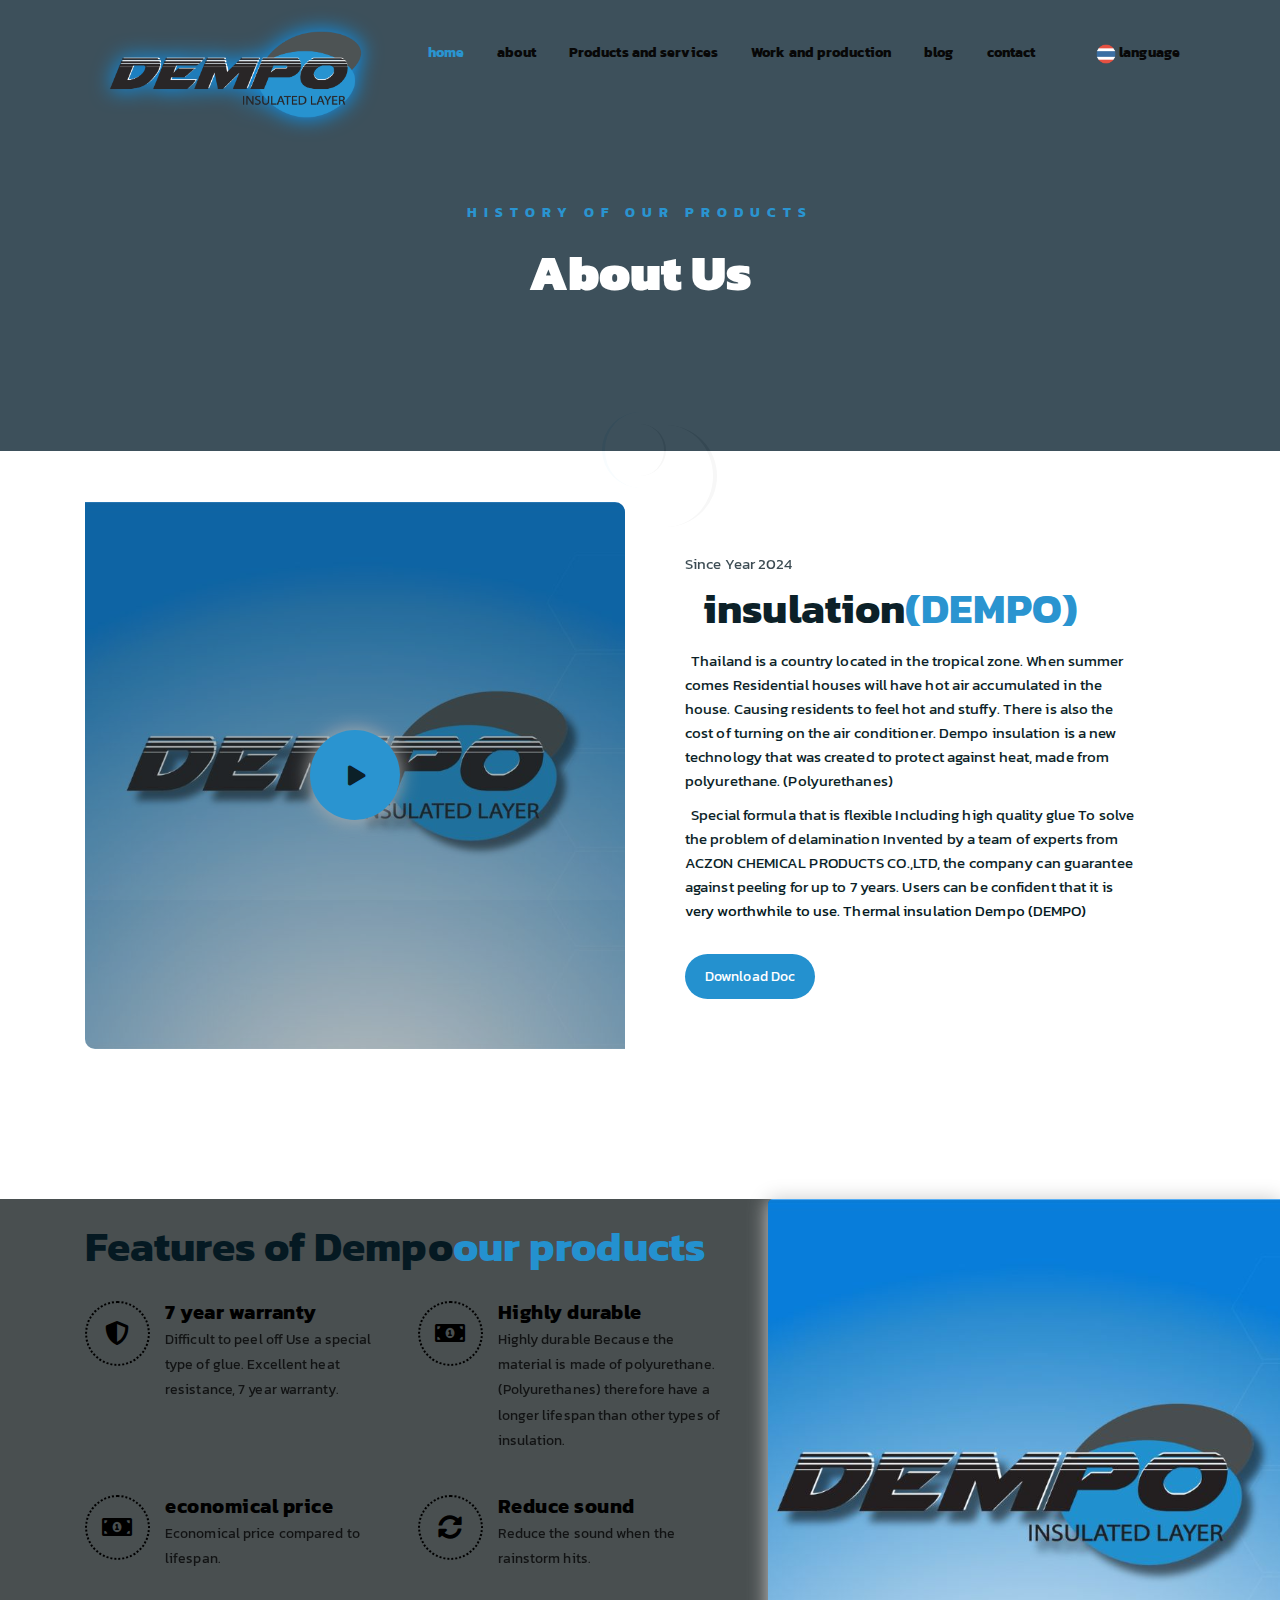
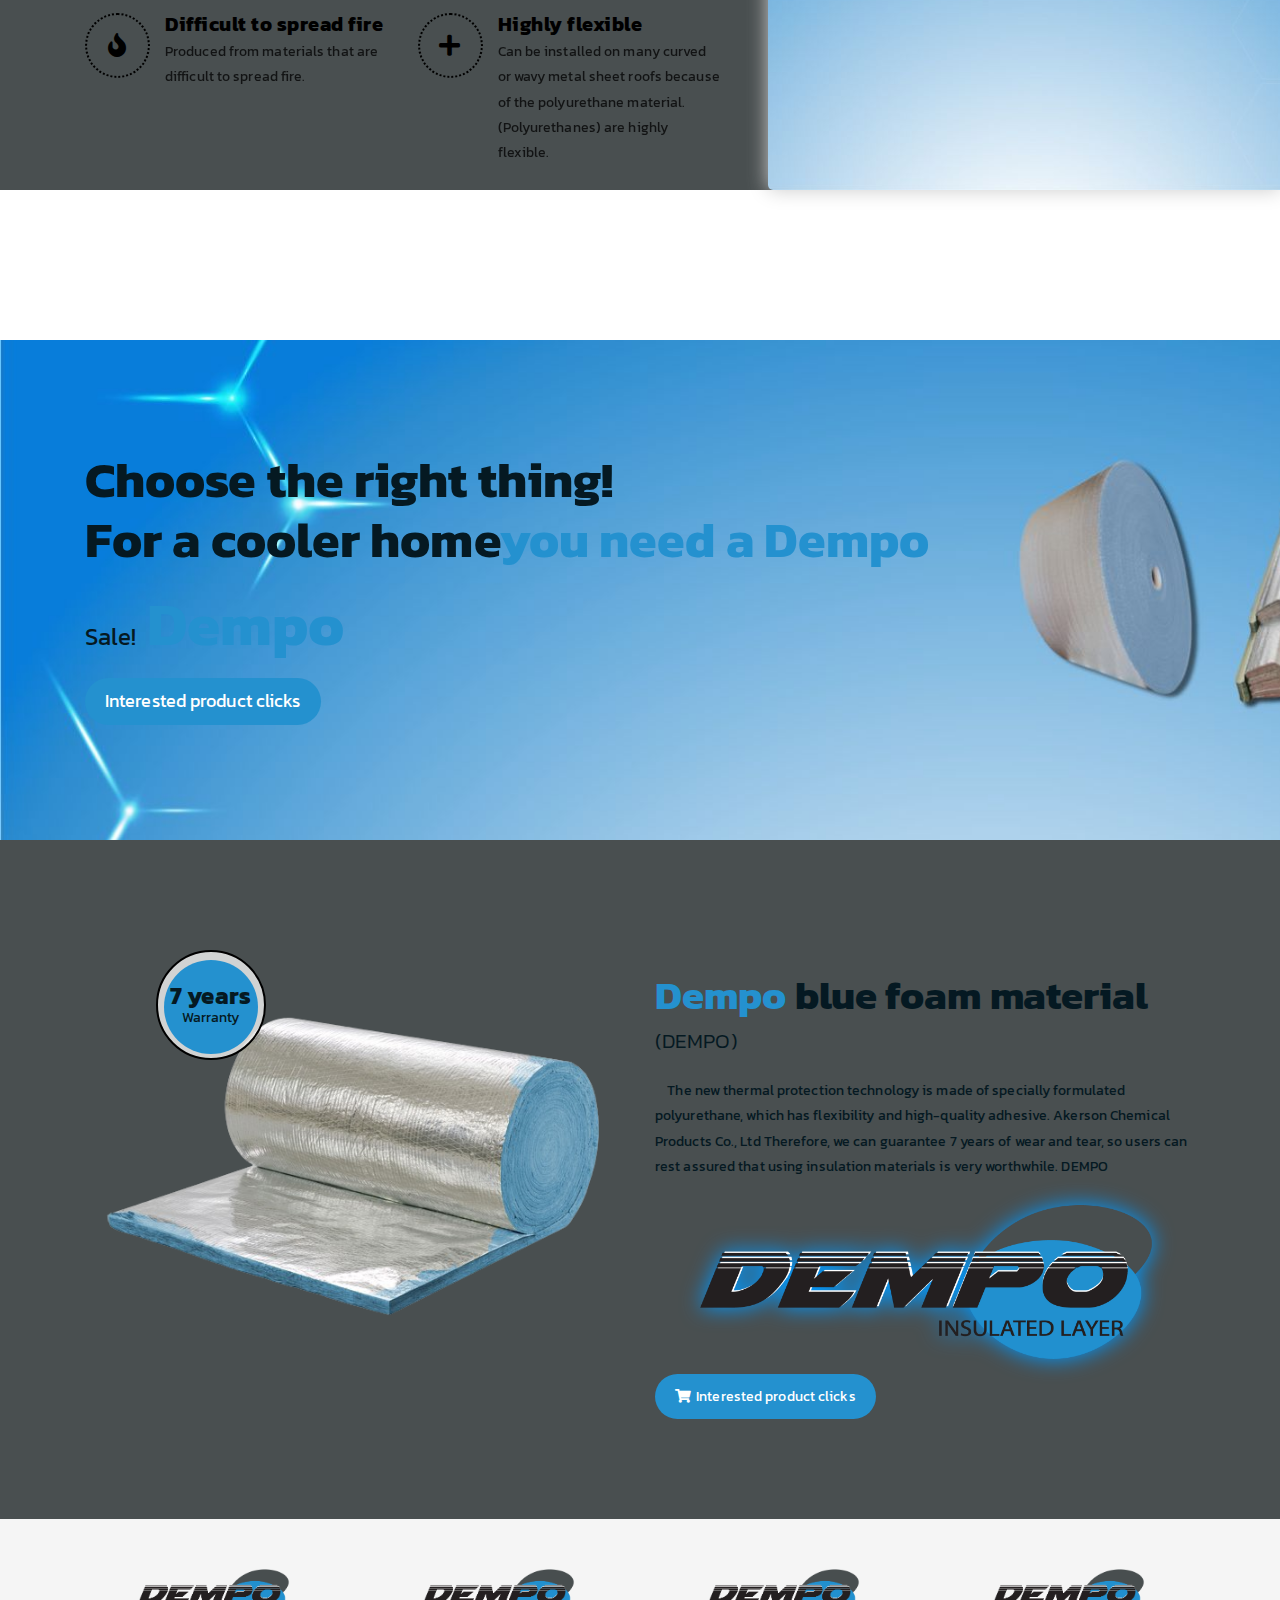
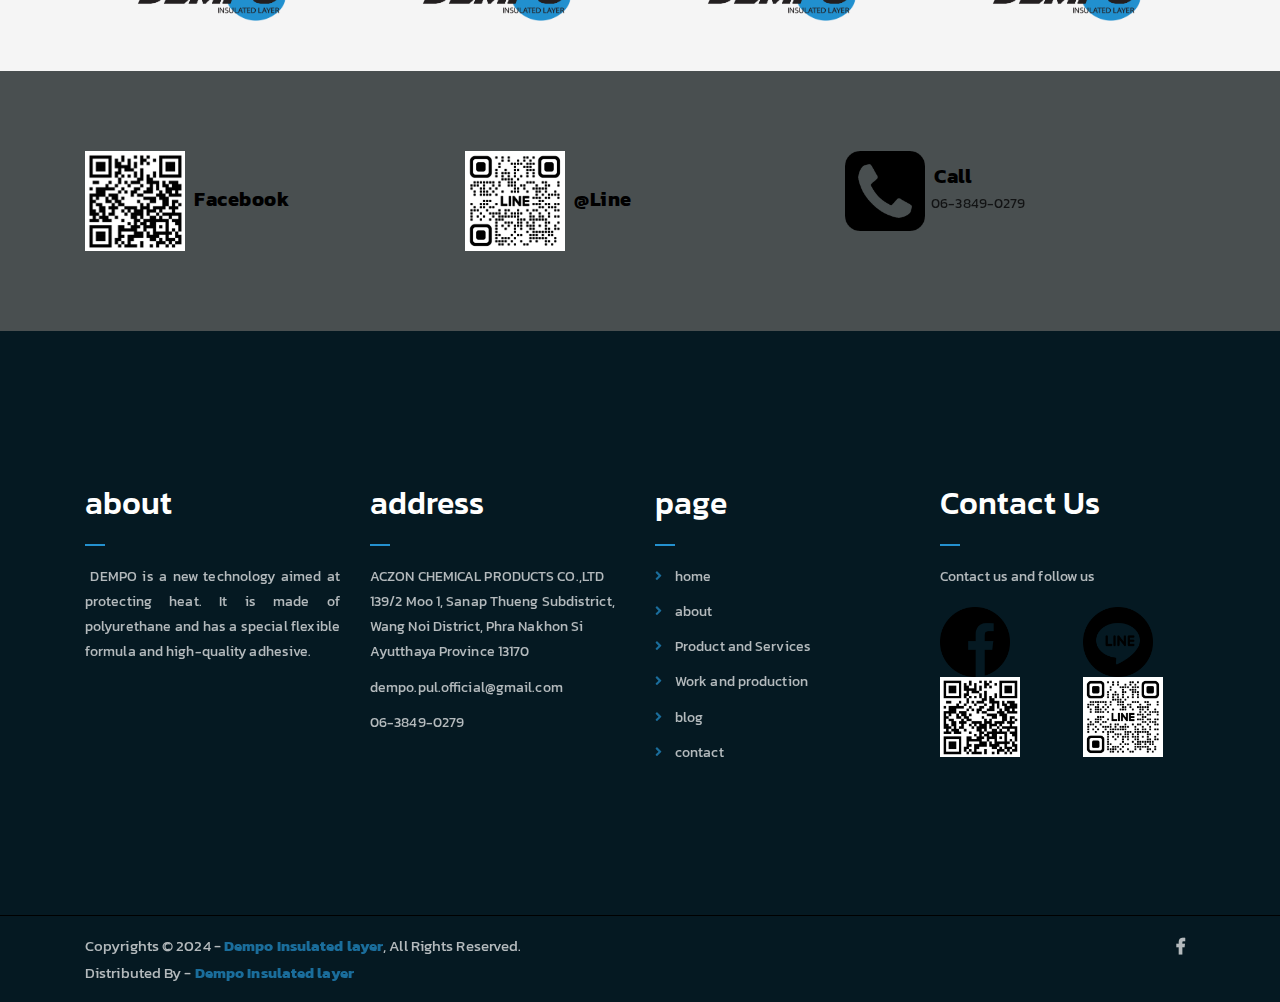
<file: en/about.html>
<!DOCTYPE html>
<html lang="en">
<head>
	<meta charset="UTF-8">
	<meta http-equiv="X-UA-Compatible" content="IE=edge">
	<meta name="viewport" content="width=device-width, initial-scale=1">
	<meta name="description" content="Responsive Bootstrap4 Shop Template, Created by Imran Hossain from https://imransdesign.com/">

	<!-- title -->
	<title>dempo ฉนวนกันความร้อน</title>

	<!-- favicon -->
	<link rel="shortcut icon" type="image/webp" href="assets/img/logo.png">
<!-- Google Web Fonts -->
<link rel="preconnect" href="https://fonts.gstatic.com">
<link href="https://fonts.googleapis.com/css2?family=Kanit:wght@400;600&family=Kanit:wght@500;700&display=swap" rel="stylesheet"> 
	<!-- fontawesome -->
	<link rel="stylesheet" href="assets/css/all.min.css">
	<!-- bootstrap -->
	<link rel="stylesheet" href="assets/bootstrap/css/bootstrap.min.css">
	<!-- owl carousel -->
	<link rel="stylesheet" href="assets/css/owl.carousel.css">
	<!-- magnific popup -->
	<link rel="stylesheet" href="assets/css/magnific-popup.css">
	<!-- animate css -->
	<link rel="stylesheet" href="assets/css/animate.css">
	<!-- mean menu css -->
	<link rel="stylesheet" href="assets/css/meanmenu.min.css">
	<!-- main style -->
	<link rel="stylesheet" href="assets/css/main.css">
	<!-- responsive -->
	<link rel="stylesheet" href="assets/css/responsive.css">
	<style>	
		#myBtn {
		  display: none;
		  position: fixed;
		  bottom: 20px;
		  left: 30px;
		  z-index: 99;
		  font-size: 18px;
		  border: none;
		  outline: none;
		  background-color: #2491CF;
		  color: #000000;
		  cursor: pointer;
		  padding: 15px;
		  border-radius: 80px;
		}
		
		#myBtn:hover {
		  background-color: #323232;
		}
		</style>
</head>
<body>
	<div class="elfsight-app-3a221227-6445-4e78-9a33-69ff7c99e62c" data-elfsight-app-lazy></div>
	<button onclick="topFunction()" id="myBtn" title="Go to top"><i class="fas fa-eject"></i></button>
	<!--PreLoader-->
    <div class="loader">
        <div class="loader-inner">
            <div class="circle"></div>
        </div>
    </div>
    <!--PreLoader Ends-->
	
<!-- header -->
<div class="top-header-area" id="sticker">
	<div class="container">
		<div class="row">
			<div class="col-lg-12 col-sm-12 text-center">
				<div class="main-menu-wrap">
					<!-- logo -->
					<div class="site-logo">
						<a href="index.html">
							<img src="assets/img/logo.png" alt="" style="filter: drop-shadow(0 0 0.75rem rgb(0, 153, 255));">
						</a>
					</div>
					<!-- logo -->

					<!-- menu start -->
					<nav class="main-menu">
						<ul>
							<li class="current-list-item"><a href="index.html">home</a></li>
							<li><a href="about.html">about</a></li>
							<li><a href="shop.html">Products and services</a></li>
							<li><a href="perfor.html">Work and production</a></li>
							<li><a href="blog.html">blog</a></li>
							<li><a href="contact.html">contact</a></li>
							<li>
								<div class="header-icons">
									<li><a href="#"><img src="assets/img/th.png" alt=""style="height: 20px ;width: 20px;" >&nbsp;language</a>
										<ul class="sub-menu">
											<li><a href="../index.html"><img src="assets/img/th.png" alt=""style="height: 20px ;width: 20px;" >&nbsp;Thai</a></li>
											<li><a href="index.html"><img src="assets/img/en.png" alt=""style="height: 20px ;width: 20px;" >&nbsp;English</a></li>
									</li>
								</div>
							</li>
						</ul>
					</nav>
					<a class="mobile-show search-bar-icon" href="#"><i class="fas fa-search"></i></a>
					<div class="mobile-menu"></div>
					<!-- menu end -->
				</div>
			</div>
		</div>
	</div>
</div>
<!-- end header -->

<!-- search area -->
<div class="search-area">
	<div class="container">
		<div class="row">
			<div class="col-lg-12">
				<span class="close-btn"><i class="fas fa-window-close"></i></span>
				<div class="search-bar">
					<div class="search-bar-tablecell">
						<h3>Search For:</h3>
						<input type="text" placeholder="Keywords">
						<button type="submit">Search <i class="fas fa-search"></i></button>
					</div>
				</div>
			</div>
		</div>
	</div>
</div>
<!-- end search area -->

	<!-- breadcrumb-section -->
	<div class="breadcrumb-section breadcrumb-bg">
		<div class="container">
			<div class="row">
				<div class="col-lg-8 offset-lg-2 text-center">
					<div class="breadcrumb-text">
						<p>History of our products</p>
						<h1>About Us</h1>
					</div>
				</div>
			</div>
		</div>
	</div>
	<!-- end breadcrumb section -->
	<br>
	<br>
	<!-- advertisement section -->
	<div class="abt-section mb-150">
		<div class="container">
			<div class="row">
				<div class="col-lg-6 col-md-12">
					<div class="abt-bg">
						<a href="https://www.youtube.com/watch?v=DBLlFWYcIGQ" class="video-play-btn popup-youtube"><i class="fas fa-play"></i></a>
					</div>
				</div>
				<div class="col-lg-6 col-md-12">
					<div class="abt-text">
						<p class="top-sub">Since Year 2024</p>
						<h2>&nbsp;&nbsp;insulation<span class="orange-text">(DEMPO)</span></h2>
						<p>&nbsp;&nbsp;Thailand is a country located in the tropical zone. When summer comes Residential houses will have hot air accumulated in the house. Causing residents to feel hot and stuffy. There is also the cost of turning on the air conditioner. Dempo insulation is a new technology that was created to protect against heat, made from polyurethane. (Polyurethanes)</p>
						<p>&nbsp;&nbsp;Special formula that is flexible Including high quality glue To solve the problem of delamination Invented by a team of experts from ACZON CHEMICAL PRODUCTS CO.,LTD, the company can guarantee against peeling for up to 7 years. Users can be confident that it is very worthwhile to use. Thermal insulation Dempo (DEMPO)</p>
						<a href="about.html" class="boxed-btn mt-4">Download Doc</a>
					</div>
				</div>
			</div>
		</div>
	</div>
	<!-- end advertisement section -->

	<!-- featured section -->
	<div class="feature-bg">
		<div class="container">
			<div class="row">
				<div class="col-lg-7">
					<div class="featured-text">
						<br>
						<h2 class="pb-3">Features of Dempo<span class="orange-text">our products</span></h2>
						<div class="row">
							<div class="col-lg-6 col-md-6 mb-4 mb-md-5">
								<div class="list-box d-flex">
									<div class="list-icon">
										<i class="fas fa-shield-alt"></i>
									</div>
									<div class="content">
										<h3>7 year warranty</h3>
										<p>Difficult to peel off Use a special type of glue. Excellent heat resistance, 7 year warranty.</p>
									</div>
								</div>
							</div>
							<div class="col-lg-6 col-md-6 mb-5 mb-md-5">
								<div class="list-box d-flex">
									<div class="list-icon">
										<i class="fas fa-money-bill-alt"></i>
									</div>
									<div class="content">
										<h3>Highly durable</h3>
										<p>Highly durable Because the material is made of polyurethane. (Polyurethanes) therefore have a longer lifespan than other types of insulation.</p>
									</div>
								</div>
							</div>
							<div class="col-lg-6 col-md-6 mb-5 mb-md-5">
								<div class="list-box d-flex">
									<div class="list-icon">
										<i class="fas fa-money-bill-alt"></i>
									</div>
									<div class="content">
										<h3>economical price</h3>
										<p>Economical price compared to lifespan.</p>
									</div>
								</div>
							</div>
							<div class="col-lg-6 col-md-6">
								<div class="list-box d-flex">
									<div class="list-icon">
										<i class="fas fa-sync-alt"></i>
									</div>
									<div class="content">
										<h3>Reduce sound</h3>
										<p>Reduce the sound when the rainstorm hits.</p>
									</div>
								</div>
							</div>
							<div class="col-lg-6 col-md-6">
								<div class="list-box d-flex">
									<div class="list-icon">
										<i class="fas fa-fire"></i>
									</div>
									<div class="content">
										<h3>Difficult to spread fire</h3>
										<p>Produced from materials that are difficult to spread fire.</p>
									</div>
								</div>
							</div>
							<div class="col-lg-6 col-md-6">
								<div class="list-box d-flex">
									<div class="list-icon">
										<i class="fas fa-plus"></i>
									</div>
									<div class="content">
										<h3>Highly flexible</h3>
										<p>Can be installed on many curved or wavy metal sheet roofs because of the polyurethane material. (Polyurethanes) are highly flexible.</p>
									</div>
								</div>
							<br>
							</div>
							
						</div>
					</div>
				</div>
			</div>
		</div>
	</div>
	<!-- end featured section -->

		<!-- shop banner -->
		<section class="shop-banner">
			<div class="container">
				<h3>Choose the right thing!<br> For a cooler home<span class="orange-text">you need a Dempo</span></h3>
				<div class="sale-percent"><span>Sale! <br></span>Dempo</span></div>
				<a href="shop.html" class="cart-btn btn-lg">Interested product clicks</a>
			</div>
		</section>
		<!-- end shop banner -->

	<!-- cart banner section -->
	<section class="cart-banner pt-100 pb-100">
    	<div class="container">
        	<div class="row clearfix">
            	<!--Image Column-->
            	<div class="image-column col-lg-6">
                	<div class="image">
                    	<div class="price-box">
                        	<div class="inner-price">
                                <span class="price">
                                    <strong>7 years</strong> <br>Warranty
                                </span>
                            </div>
                        </div>
                    	<img src="assets/img/a.png" alt="">
                    </div>
                </div>
                <!--Content Column-->
                <div class="content-column col-lg-6">
					<h3><span class="orange-text">Dempo</span> blue foam material</h3>
                    <h4>(Dempo)</h4>
                    <div class="text">&nbsp;&nbsp;&nbsp;&nbsp;The new thermal protection technology is made of specially formulated polyurethane, which has flexibility and high-quality adhesive. Akerson Chemical Products Co., Ltd Therefore, we can guarantee 7 years of wear and tear, so users can rest assured that using insulation materials is very worthwhile. DEMPO</div>
       
					<img src="assets/img/logo.png" alt="" style="filter: drop-shadow(0 0 0.75rem rgb(0, 153, 255));">
                	<a href="shop.html" class="cart-btn mt-3"><i class="fas fa-shopping-cart"></i>Interested product clicks</a>
                </div>
            </div>
        </div>
    </section>
    <!-- end cart banner section -->

	<!-- logo carousel -->
	<div class="logo-carousel-section">
		<div class="container">
			<div class="row">
				<div class="col-lg-12">
					<div class="logo-carousel-inner">
						<div class="single-logo-item">
							<img src="assets/img/logo.png" alt="">
						</div>
						<div class="single-logo-item">
							<img src="assets/img/logo.png" alt="">
						</div>
						<div class="single-logo-item">
							<img src="assets/img/logo.png" alt="">
						</div>
						<div class="single-logo-item">
							<img src="assets/img/logo.png" alt="">
						</div>
						<div class="single-logo-item">
							<img src="assets/img/logo.png" alt="">
						</div>
					</div>
				</div>
			</div>
		</div>
	</div>
	<!-- end logo carousel -->

	<!-- features list section -->
	<div class="list-section pt-80 pb-80">
		<div class="container">

			<div class="row">
				<div class="col-lg-4 col-md-6 mb-4 mb-lg-0">
					<div class="list-box d-flex align-items-center">
						<div class="list-icon">
							<img src="assets/img/qrface.webp" alt=""style="height: 100px ;width: 100px;" >

						</div>
						<div class="content">
							<h3>&nbsp;&nbsp;Facebook</h3>
						</div>
					</div>
				</div>
				<div class="col-lg-4 col-md-6 mb-4 mb-lg-0">
					<div class="list-box d-flex align-items-center">
						<div class="list-icon">
							<img src="assets/img/qrline.webp" alt=""style="height: 100px ;width: 100px;" >

						</div>
						<div class="content">
							<h3>&nbsp;&nbsp;@Line</h3>
						</div>
					</div>
				</div>
				<div class="col-lg-4 col-md-6">
					<div class="list-box d-flex justify-content-start align-items-center">
						<div class="list-icon">
							<img src="assets/img/phone.webp" alt=""style="height: 80px ;width: 80px;" >

						</div>
						<div class="content">
							<h3>&nbsp;&nbsp;Call</h3>
							<p>&nbsp;&nbsp;06-3849-0279</p>
						</div>
					</div>
				</div>
			</div>

		</div>
	</div>
	<!-- end features list section -->

<!-- footer -->
<div class="footer-area">
	<div class="container">
		<div class="row">
			<div class="col-lg-3 col-md-6">
				<div class="footer-box about-widget">
					<h2 class="widget-title">about</h2>
					<p align="justify">&nbsp;DEMPO is a new technology aimed at protecting heat. It is made of polyurethane and has a special flexible formula and high-quality adhesive.</p>
				</div>
			</div>
			<div class="col-lg-3 col-md-6">
				<div class="footer-box get-in-touch">
					<h2 class="widget-title">address</h2>
					<ul>
						<li>ACZON CHEMICAL PRODUCTS CO.,LTD 139/2 Moo 1, Sanap Thueng Subdistrict, Wang Noi District, Phra Nakhon Si Ayutthaya Province 13170</li>
						<li>dempo.pul.official@gmail.com</li>
						<li>06-3849-0279</li>
					</ul>
				</div>
			</div>
			<div class="col-lg-3 col-md-6">
				<div class="footer-box pages">
					<h2 class="widget-title">page</h2>
					<ul>
						<li><a href="index.html">home</a></li>
						<li><a href="about.html">about</a></li>
						<li><a href="shop.html">Product and Services</a></li>
						<li><a href="perfor.html">Work and production</a></li>
						<li><a href="blog.html">blog</a></li>
						<li><a href="contact.html">contact</a></li>
					</ul>
				</div>
			</div>
			<div class="col-lg-3 col-md-6">
				<div class="footer-box subscribe">
					<h2 class="widget-title">Contact Us</h2>
					<p>Contact us and follow us</p>

						<div class="row g-3">
							<div class="col-12 col-sm-6">
							  <img src="assets/img/facebook.webp" alt=""style="height: 70px ;width: 70px;" >
							</div>
							<div class="col-12 col-sm-6">
							  <img src="assets/img/line.webp" alt=""style="height: 70px ;width: 70px;" >
							</div>
							<div class="col-12 col-sm-6">
								<div >
									<img src="assets/img/qrface.webp" alt=""style="height: 80px ;width: 80px;" >
								</div>
							</div>
							<div class="col-12 col-sm-6">
								<div >
									<img src="assets/img/qrline.webp" alt=""style="height: 80px ;width: 80px;"  >
								</div>
							</div>
						</div>
				
				</div>
			</div>
		</div>
	</div>
</div>
<!-- end footer -->

<!-- copyright -->
<div class="copyright">
	<div class="container">
		<div class="row">
			<div class="col-lg-6 col-md-12">
				<p>Copyrights &copy; 2024 - <a href="#">Dempo Insulated layer</a>,  All Rights Reserved.<br>
					Distributed By - <a href="#">Dempo Insulated layer</a>
				</p>
			</div>
			<div class="col-lg-6 text-right col-md-12">
				<div class="social-icons">
					<ul>
						<li><a href="#" target="_blank"><i class="fab fa-facebook-f"></i></a></li>
					</ul>
				</div>
			</div>
		</div>
	</div>
</div>
<!-- end copyright -->

<!-- jquery -->
<script src="assets/js/jquery-1.11.3.min.js"></script>
<!-- bootstrap -->
<script src="assets/bootstrap/js/bootstrap.min.js"></script>
<!-- count down -->
<script src="assets/js/jquery.countdown.js"></script>
<!-- isotope -->
<script src="assets/js/jquery.isotope-3.0.6.min.js"></script>
<!-- waypoints -->
<script src="assets/js/waypoints.js"></script>
<!-- owl carousel -->
<script src="assets/js/owl.carousel.min.js"></script>
<!-- magnific popup -->
<script src="assets/js/jquery.magnific-popup.min.js"></script>
<!-- mean menu -->
<script src="assets/js/jquery.meanmenu.min.js"></script>
<!-- sticker js -->
<script src="assets/js/sticker.js"></script>
<!-- main js -->
<script src="assets/js/main.js"></script>
<script src="https://static.elfsight.com/platform/platform.js" data-use-service-core defer></script>
<script>
	// Get the button
	let mybutton = document.getElementById("myBtn");
	
	// When the user scrolls down 20px from the top of the document, show the button
	window.onscroll = function() {scrollFunction()};
	
	function scrollFunction() {
	  if (document.body.scrollTop > 20 || document.documentElement.scrollTop > 20) {
		mybutton.style.display = "block";
	  } else {
		mybutton.style.display = "none";
	  }
	}
	
	// When the user clicks on the button, scroll to the top of the document
	function topFunction() {
	  document.body.scrollTop = 0;
	  document.documentElement.scrollTop = 0;
	}
	</script>
</body>
</html>
</file>
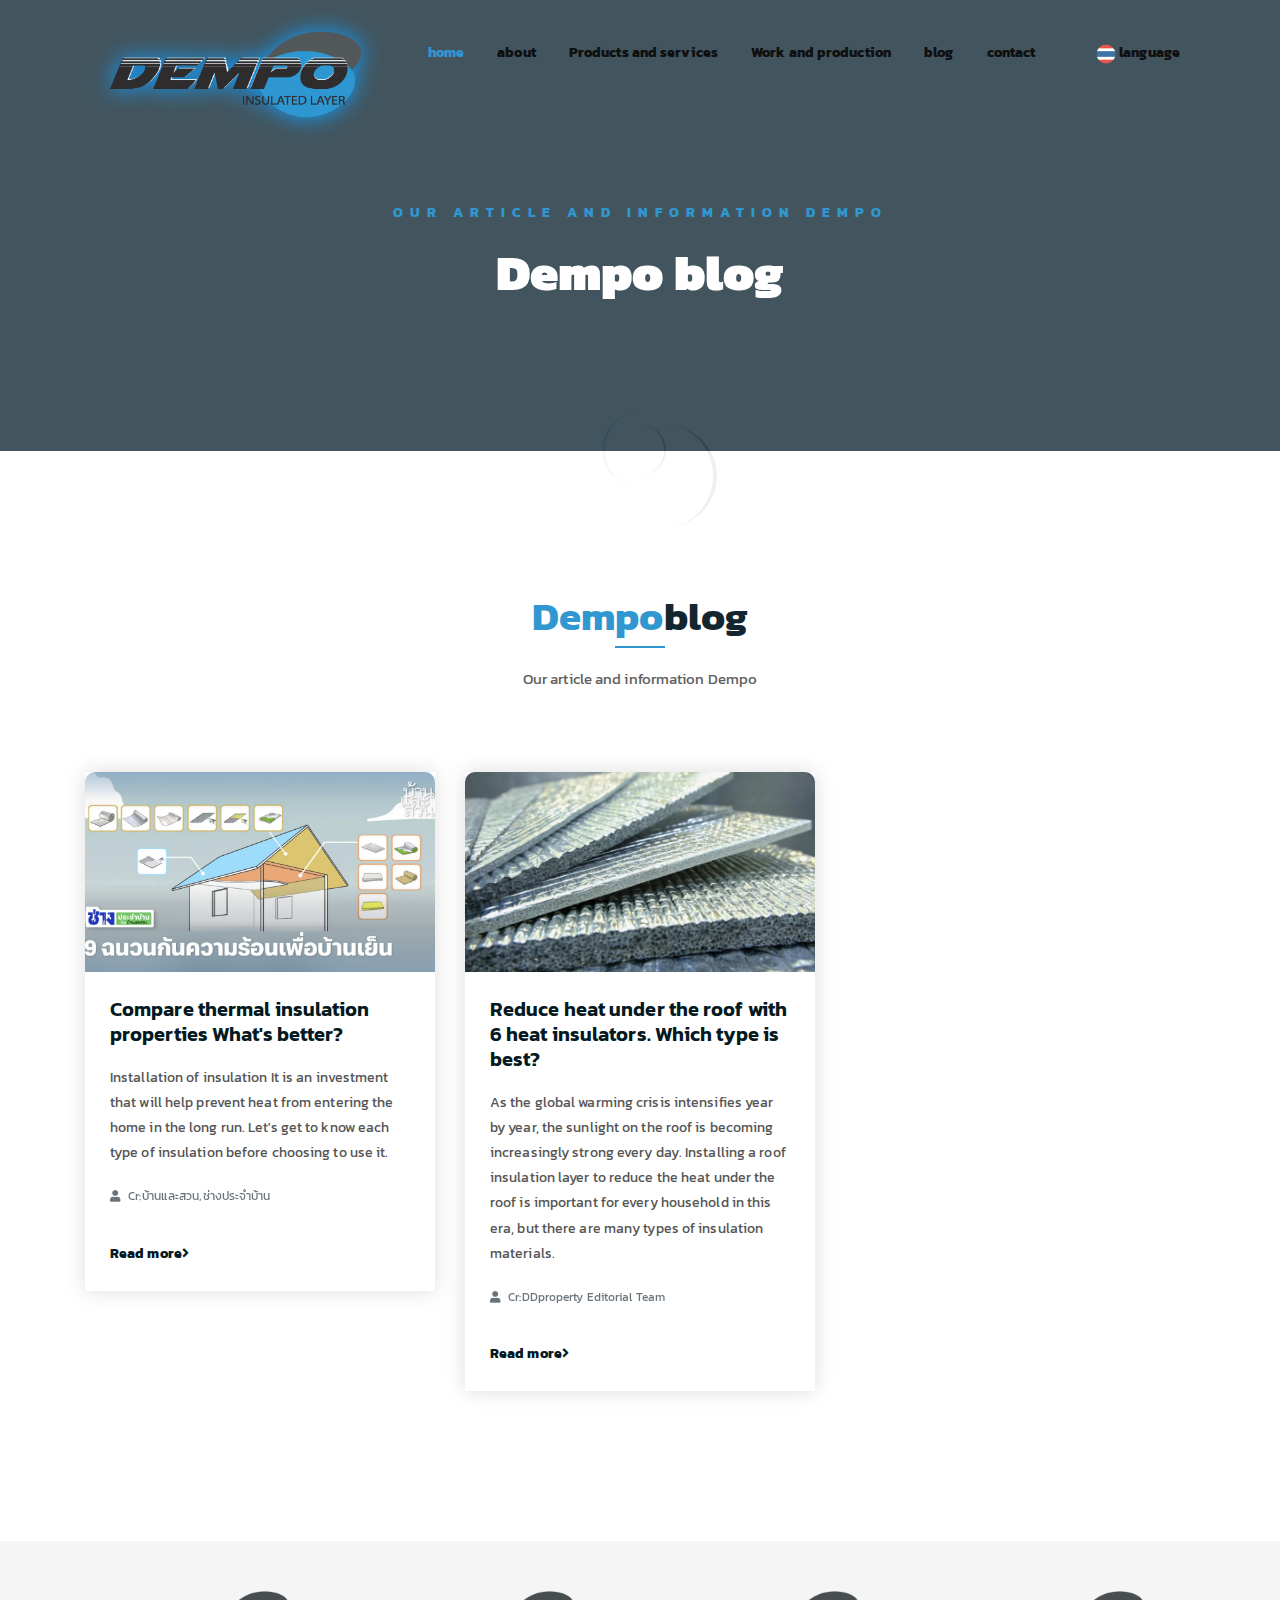
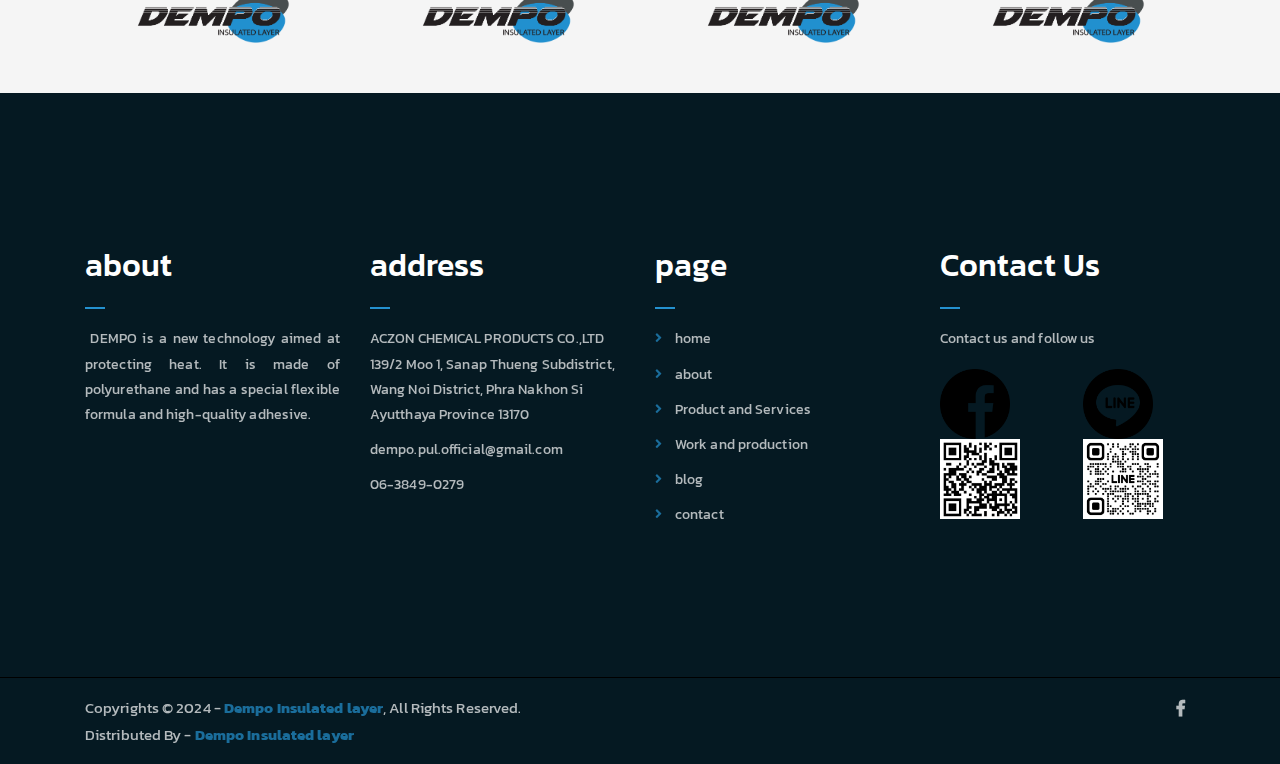
<file: en/blog.html>
<!DOCTYPE html>
<html lang="en">
<head>
	<meta charset="UTF-8">
	<meta http-equiv="X-UA-Compatible" content="IE=edge">
	<meta name="viewport" content="width=device-width, initial-scale=1">
	<meta name="description" content="">

	<!-- title -->
	<title>dempo ฉนวนกันความร้อน</title>

	<!-- favicon -->
	<link rel="shortcut icon" type="image/webp" href="assets/img/logo.png">
<!-- Google Web Fonts -->
<link rel="preconnect" href="https://fonts.gstatic.com">
<link href="https://fonts.googleapis.com/css2?family=Kanit:wght@400;600&family=Kanit:wght@500;700&display=swap" rel="stylesheet"> 
	<!-- fontawesome -->
	<link rel="stylesheet" href="assets/css/all.min.css">
	<!-- bootstrap -->
	<link rel="stylesheet" href="assets/bootstrap/css/bootstrap.min.css">
	<!-- owl carousel -->
	<link rel="stylesheet" href="assets/css/owl.carousel.css">
	<!-- magnific popup -->
	<link rel="stylesheet" href="assets/css/magnific-popup.css">
	<!-- animate css -->
	<link rel="stylesheet" href="assets/css/animate.css">
	<!-- mean menu css -->
	<link rel="stylesheet" href="assets/css/meanmenu.min.css">
	<!-- main style -->
	<link rel="stylesheet" href="assets/css/main.css">
	<!-- responsive -->
	<link rel="stylesheet" href="assets/css/responsive.css">
	<style>	
		#myBtn {
		  display: none;
		  position: fixed;
		  bottom: 20px;
		  left: 30px;
		  z-index: 99;
		  font-size: 18px;
		  border: none;
		  outline: none;
		  background-color: #2491CF;
		  color: #000000;
		  cursor: pointer;
		  padding: 15px;
		  border-radius: 80px;
		}
		
		#myBtn:hover {
		  background-color: #323232;
		}

		</style>
</head>
<body>
	<div class="elfsight-app-3a221227-6445-4e78-9a33-69ff7c99e62c" data-elfsight-app-lazy></div>
	<button onclick="topFunction()" id="myBtn" title="Go to top"><i class="fas fa-eject"></i></button>
	<!--PreLoader-->
    <div class="loader">
        <div class="loader-inner">
            <div class="circle"></div>
        </div>
    </div>
    <!--PreLoader Ends-->
	
<!-- header -->
<div class="top-header-area" id="sticker">
	<div class="container">
		<div class="row">
			<div class="col-lg-12 col-sm-12 text-center">
				<div class="main-menu-wrap">
					<!-- logo -->
					<div class="site-logo">
						<a href="index.html">
							<img src="assets/img/logo.png" alt="" style="filter: drop-shadow(0 0 0.75rem rgb(0, 153, 255));">
						</a>
					</div>
					<!-- logo -->

					<!-- menu start -->
					<nav class="main-menu">
						<ul>
							<li class="current-list-item"><a href="index.html">home</a></li>
							<li><a href="about.html">about</a></li>
							<li><a href="shop.html">Products and services</a></li>
							<li><a href="perfor.html">Work and production</a></li>
							<li><a href="blog.html">blog</a></li>
							<li><a href="contact.html">contact</a></li>
							<li>
								<div class="header-icons">
									<li><a href="#"><img src="assets/img/th.png" alt=""style="height: 20px ;width: 20px;" >&nbsp;language</a>
										<ul class="sub-menu">
											<li><a href="../index.html"><img src="assets/img/th.png" alt=""style="height: 20px ;width: 20px;" >&nbsp;Thai</a></li>
											<li><a href="index.html"><img src="assets/img/en.png" alt=""style="height: 20px ;width: 20px;" >&nbsp;English</a></li>
									</li>
								</div>
							</li>
						</ul>
					</nav>
					<a class="mobile-show search-bar-icon" href="#"><i class="fas fa-search"></i></a>
					<div class="mobile-menu"></div>
					<!-- menu end -->
				</div>
			</div>
		</div>
	</div>
</div>
<!-- end header -->

<!-- search area -->
<div class="search-area">
	<div class="container">
		<div class="row">
			<div class="col-lg-12">
				<span class="close-btn"><i class="fas fa-window-close"></i></span>
				<div class="search-bar">
					<div class="search-bar-tablecell">
						<h3>Search For:</h3>
						<input type="text" placeholder="Keywords">
						<button type="submit">Search <i class="fas fa-search"></i></button>
					</div>
				</div>
			</div>
		</div>
	</div>
</div>
<!-- end search area -->

	<!-- breadcrumb-section -->
	<div class="breadcrumb-section breadcrumb-bg">
		<div class="container">
			<div class="row">
				<div class="col-lg-8 offset-lg-2 text-center">
					<div class="breadcrumb-text">
						<p>Our article and information Dempo</p>
						<h1>Dempo blog</h1>
					</div>
				</div>
			</div>
		</div>
	</div>
	<!-- end breadcrumb section -->

<!-- latest news -->
<div class="latest-news pt-150 pb-150 ">
    <div class="container">

        <div class="row">
            <div class="col-lg-8 offset-lg-2 text-center">
                <div class="section-title">	
                    <h3><span class="orange-text">Dempo</span>blog</h3>
                    <p>Our article and information Dempo</p>
                </div>
            </div>
        </div>

        <div class="row">
            <div class="col-lg-4 col-md-6">
                <div class="single-latest-news">
                    <a href="https://www.baanlaesuan.com/261571/maintenance/9-insulators"><div class="latest-news-bg news-bg-1"></div></a>
                    <div class="news-text-box">
                        <h3><a href="https://www.baanlaesuan.com/261571/maintenance/9-insulators">Compare thermal insulation properties What's better?</a></h3>
                        <p class="excerpt">Installation of insulation It is an investment that will help prevent heat from entering the home in the long run. Let's get to know each type of insulation before choosing to use it.</p>
                        <p class="blog-meta">
                            <span class="author"><i class="fas fa-user"></i> Cr:บ้านและสวน,ช่างประจำบ้าน</span>
                        </p>
                        <a href="https://www.baanlaesuan.com/261571/maintenance/9-insulators" class="read-more-btn">Read more<i class="fas fa-angle-right"></i></a>
                    </div>
                </div>
            </div>
    
            <div class="col-lg-4 col-md-6">
                <div class="single-latest-news">
                    <a href="https://www.ddproperty.com/%E0%B8%84%E0%B8%B9%E0%B9%88%E0%B8%A1%E0%B8%B7%E0%B8%AD%E0%B8%8B%E0%B8%B7%E0%B9%89%E0%B8%AD%E0%B8%82%E0%B8%B2%E0%B8%A2/%E0%B8%95%E0%B8%B4%E0%B8%94%E0%B8%89%E0%B8%99%E0%B8%A7%E0%B8%99%E0%B8%81%E0%B8%B1%E0%B8%99%E0%B8%84%E0%B8%A7%E0%B8%B2%E0%B8%A1%E0%B8%A3%E0%B9%89%E0%B8%AD%E0%B8%99%E0%B9%83%E0%B8%95%E0%B9%89%E0%B8%AB%E0%B8%A5%E0%B8%B1%E0%B8%87%E0%B8%84%E0%B8%B2%E0%B8%AD%E0%B8%A2%E0%B9%88%E0%B8%B2%E0%B8%87%E0%B9%84%E0%B8%A3%E0%B8%88%E0%B8%B6%E0%B8%87%E0%B8%88%E0%B8%B0%E0%B8%94%E0%B8%B5%E0%B8%97%E0%B8%B5%E0%B9%88%E0%B8%AA%E0%B8%B8%E0%B8%94-21265#%E0%B8%89%E0%B8%99%E0%B8%A7%E0%B8%99%E0%B8%81%E0%B8%B1%E0%B8%99%E0%B8%84%E0%B8%A7%E0%B8%B2%E0%B8%A1%E0%B8%A3%E0%B9%89%E0%B8%AD%E0%B8%99%E0%B8%AB%E0%B8%A5%E0%B8%B1%E0%B8%87%E0%B8%84%E0%B8%B2%E0%B8%84%E0%B8%B7%E0%B8%AD%E0%B8%AD%E0%B8%B0%E0%B9%84%E0%B8%A3"><div class="latest-news-bg news-bg-2"></div></a>
                    <div class="news-text-box">
                        <h3><a href="https://www.ddproperty.com/%E0%B8%84%E0%B8%B9%E0%B9%88%E0%B8%A1%E0%B8%B7%E0%B8%AD%E0%B8%8B%E0%B8%B7%E0%B9%89%E0%B8%AD%E0%B8%82%E0%B8%B2%E0%B8%A2/%E0%B8%95%E0%B8%B4%E0%B8%94%E0%B8%89%E0%B8%99%E0%B8%A7%E0%B8%99%E0%B8%81%E0%B8%B1%E0%B8%99%E0%B8%84%E0%B8%A7%E0%B8%B2%E0%B8%A1%E0%B8%A3%E0%B9%89%E0%B8%AD%E0%B8%99%E0%B9%83%E0%B8%95%E0%B9%89%E0%B8%AB%E0%B8%A5%E0%B8%B1%E0%B8%87%E0%B8%84%E0%B8%B2%E0%B8%AD%E0%B8%A2%E0%B9%88%E0%B8%B2%E0%B8%87%E0%B9%84%E0%B8%A3%E0%B8%88%E0%B8%B6%E0%B8%87%E0%B8%88%E0%B8%B0%E0%B8%94%E0%B8%B5%E0%B8%97%E0%B8%B5%E0%B9%88%E0%B8%AA%E0%B8%B8%E0%B8%94-21265#%E0%B8%89%E0%B8%99%E0%B8%A7%E0%B8%99%E0%B8%81%E0%B8%B1%E0%B8%99%E0%B8%84%E0%B8%A7%E0%B8%B2%E0%B8%A1%E0%B8%A3%E0%B9%89%E0%B8%AD%E0%B8%99%E0%B8%AB%E0%B8%A5%E0%B8%B1%E0%B8%87%E0%B8%84%E0%B8%B2%E0%B8%84%E0%B8%B7%E0%B8%AD%E0%B8%AD%E0%B8%B0%E0%B9%84%E0%B8%A3">Reduce heat under the roof with 6 heat insulators. Which type is best?</a></h3>
                        <p class="excerpt">As the global warming crisis intensifies year by year, the sunlight on the roof is becoming increasingly strong every day. Installing a roof insulation layer to reduce the heat under the roof is important for every household in this era, but there are many types of insulation materials.</p>
                        <p class="blog-meta">
                            <span class="author"><i class="fas fa-user"></i> Cr:DDproperty Editorial Team</span>
                        </p>
                        <a href="https://www.ddproperty.com/%E0%B8%84%E0%B8%B9%E0%B9%88%E0%B8%A1%E0%B8%B7%E0%B8%AD%E0%B8%8B%E0%B8%B7%E0%B9%89%E0%B8%AD%E0%B8%82%E0%B8%B2%E0%B8%A2/%E0%B8%95%E0%B8%B4%E0%B8%94%E0%B8%89%E0%B8%99%E0%B8%A7%E0%B8%99%E0%B8%81%E0%B8%B1%E0%B8%99%E0%B8%84%E0%B8%A7%E0%B8%B2%E0%B8%A1%E0%B8%A3%E0%B9%89%E0%B8%AD%E0%B8%99%E0%B9%83%E0%B8%95%E0%B9%89%E0%B8%AB%E0%B8%A5%E0%B8%B1%E0%B8%87%E0%B8%84%E0%B8%B2%E0%B8%AD%E0%B8%A2%E0%B9%88%E0%B8%B2%E0%B8%87%E0%B9%84%E0%B8%A3%E0%B8%88%E0%B8%B6%E0%B8%87%E0%B8%88%E0%B8%B0%E0%B8%94%E0%B8%B5%E0%B8%97%E0%B8%B5%E0%B9%88%E0%B8%AA%E0%B8%B8%E0%B8%94-21265#%E0%B8%89%E0%B8%99%E0%B8%A7%E0%B8%99%E0%B8%81%E0%B8%B1%E0%B8%99%E0%B8%84%E0%B8%A7%E0%B8%B2%E0%B8%A1%E0%B8%A3%E0%B9%89%E0%B8%AD%E0%B8%99%E0%B8%AB%E0%B8%A5%E0%B8%B1%E0%B8%87%E0%B8%84%E0%B8%B2%E0%B8%84%E0%B8%B7%E0%B8%AD%E0%B8%AD%E0%B8%B0%E0%B9%84%E0%B8%A3" class="read-more-btn">Read more<i class="fas fa-angle-right"></i></a>
                    </div>
                </div>
            </div>

        </div>
    </div>
</div>
<!-- end latest news -->

<!-- logo carousel -->
<div class="logo-carousel-section">
    <div class="container">
        <div class="row">
            <div class="col-lg-12">
                <div class="logo-carousel-inner">
                    <div class="single-logo-item">
                        <img src="assets/img/logo.png" alt="">
                    </div>
                    <div class="single-logo-item">
                        <img src="assets/img/logo.png" alt="">
                    </div>
                    <div class="single-logo-item">
                        <img src="assets/img/logo.png" alt="">
                    </div>
                    <div class="single-logo-item">
                        <img src="assets/img/logo.png" alt="">
                    </div>
                    <div class="single-logo-item">
                        <img src="assets/img/logo.png" alt="">
                    </div>
                </div>
            </div>
        </div>
    </div>
</div>
<!-- end logo carousel -->

<!-- footer -->
<div class="footer-area">
	<div class="container">
		<div class="row">
			<div class="col-lg-3 col-md-6">
				<div class="footer-box about-widget">
					<h2 class="widget-title">about</h2>
					<p align="justify">&nbsp;DEMPO is a new technology aimed at protecting heat. It is made of polyurethane and has a special flexible formula and high-quality adhesive.</p>
				</div>
			</div>
			<div class="col-lg-3 col-md-6">
				<div class="footer-box get-in-touch">
					<h2 class="widget-title">address</h2>
					<ul>
						<li>ACZON CHEMICAL PRODUCTS CO.,LTD 139/2 Moo 1, Sanap Thueng Subdistrict, Wang Noi District, Phra Nakhon Si Ayutthaya Province 13170</li>
						<li>dempo.pul.official@gmail.com</li>
						<li>06-3849-0279</li>
					</ul>
				</div>
			</div>
			<div class="col-lg-3 col-md-6">
				<div class="footer-box pages">
					<h2 class="widget-title">page</h2>
					<ul>
						<li><a href="index.html">home</a></li>
						<li><a href="about.html">about</a></li>
						<li><a href="shop.html">Product and Services</a></li>
						<li><a href="perfor.html">Work and production</a></li>
						<li><a href="blog.html">blog</a></li>
						<li><a href="contact.html">contact</a></li>
					</ul>
				</div>
			</div>
			<div class="col-lg-3 col-md-6">
				<div class="footer-box subscribe">
					<h2 class="widget-title">Contact Us</h2>
					<p>Contact us and follow us</p>

						<div class="row g-3">
							<div class="col-12 col-sm-6">
							  <img src="assets/img/facebook.webp" alt=""style="height: 70px ;width: 70px;" >
							</div>
							<div class="col-12 col-sm-6">
							  <img src="assets/img/line.webp" alt=""style="height: 70px ;width: 70px;" >
							</div>
							<div class="col-12 col-sm-6">
								<div >
									<img src="assets/img/qrface.webp" alt=""style="height: 80px ;width: 80px;" >
								</div>
							</div>
							<div class="col-12 col-sm-6">
								<div >
									<img src="assets/img/qrline.webp" alt=""style="height: 80px ;width: 80px;"  >
								</div>
							</div>
						</div>
				
				</div>
			</div>
		</div>
	</div>
</div>
<!-- end footer -->

<!-- copyright -->
<div class="copyright">
	<div class="container">
		<div class="row">
			<div class="col-lg-6 col-md-12">
				<p>Copyrights &copy; 2024 - <a href="#">Dempo Insulated layer</a>,  All Rights Reserved.<br>
					Distributed By - <a href="#">Dempo Insulated layer</a>
				</p>
			</div>
			<div class="col-lg-6 text-right col-md-12">
				<div class="social-icons">
					<ul>
						<li><a href="#" target="_blank"><i class="fab fa-facebook-f"></i></a></li>
					</ul>
				</div>
			</div>
		</div>
	</div>
</div>
<!-- end copyright -->

<!-- jquery -->
<script src="assets/js/jquery-1.11.3.min.js"></script>
<!-- bootstrap -->
<script src="assets/bootstrap/js/bootstrap.min.js"></script>
<!-- count down -->
<script src="assets/js/jquery.countdown.js"></script>
<!-- isotope -->
<script src="assets/js/jquery.isotope-3.0.6.min.js"></script>
<!-- waypoints -->
<script src="assets/js/waypoints.js"></script>
<!-- owl carousel -->
<script src="assets/js/owl.carousel.min.js"></script>
<!-- magnific popup -->
<script src="assets/js/jquery.magnific-popup.min.js"></script>
<!-- mean menu -->
<script src="assets/js/jquery.meanmenu.min.js"></script>
<!-- sticker js -->
<script src="assets/js/sticker.js"></script>
<!-- main js -->
<script src="assets/js/main.js"></script>
<script src="https://static.elfsight.com/platform/platform.js" data-use-service-core defer></script>
<script>
	// Get the button
	let mybutton = document.getElementById("myBtn");
	
	// When the user scrolls down 20px from the top of the document, show the button
	window.onscroll = function() {scrollFunction()};
	
	function scrollFunction() {
	  if (document.body.scrollTop > 20 || document.documentElement.scrollTop > 20) {
		mybutton.style.display = "block";
	  } else {
		mybutton.style.display = "none";
	  }
	}
	
	// When the user clicks on the button, scroll to the top of the document
	function topFunction() {
	  document.body.scrollTop = 0;
	  document.documentElement.scrollTop = 0;
	}
	</script>
</body>
</html>
</file>
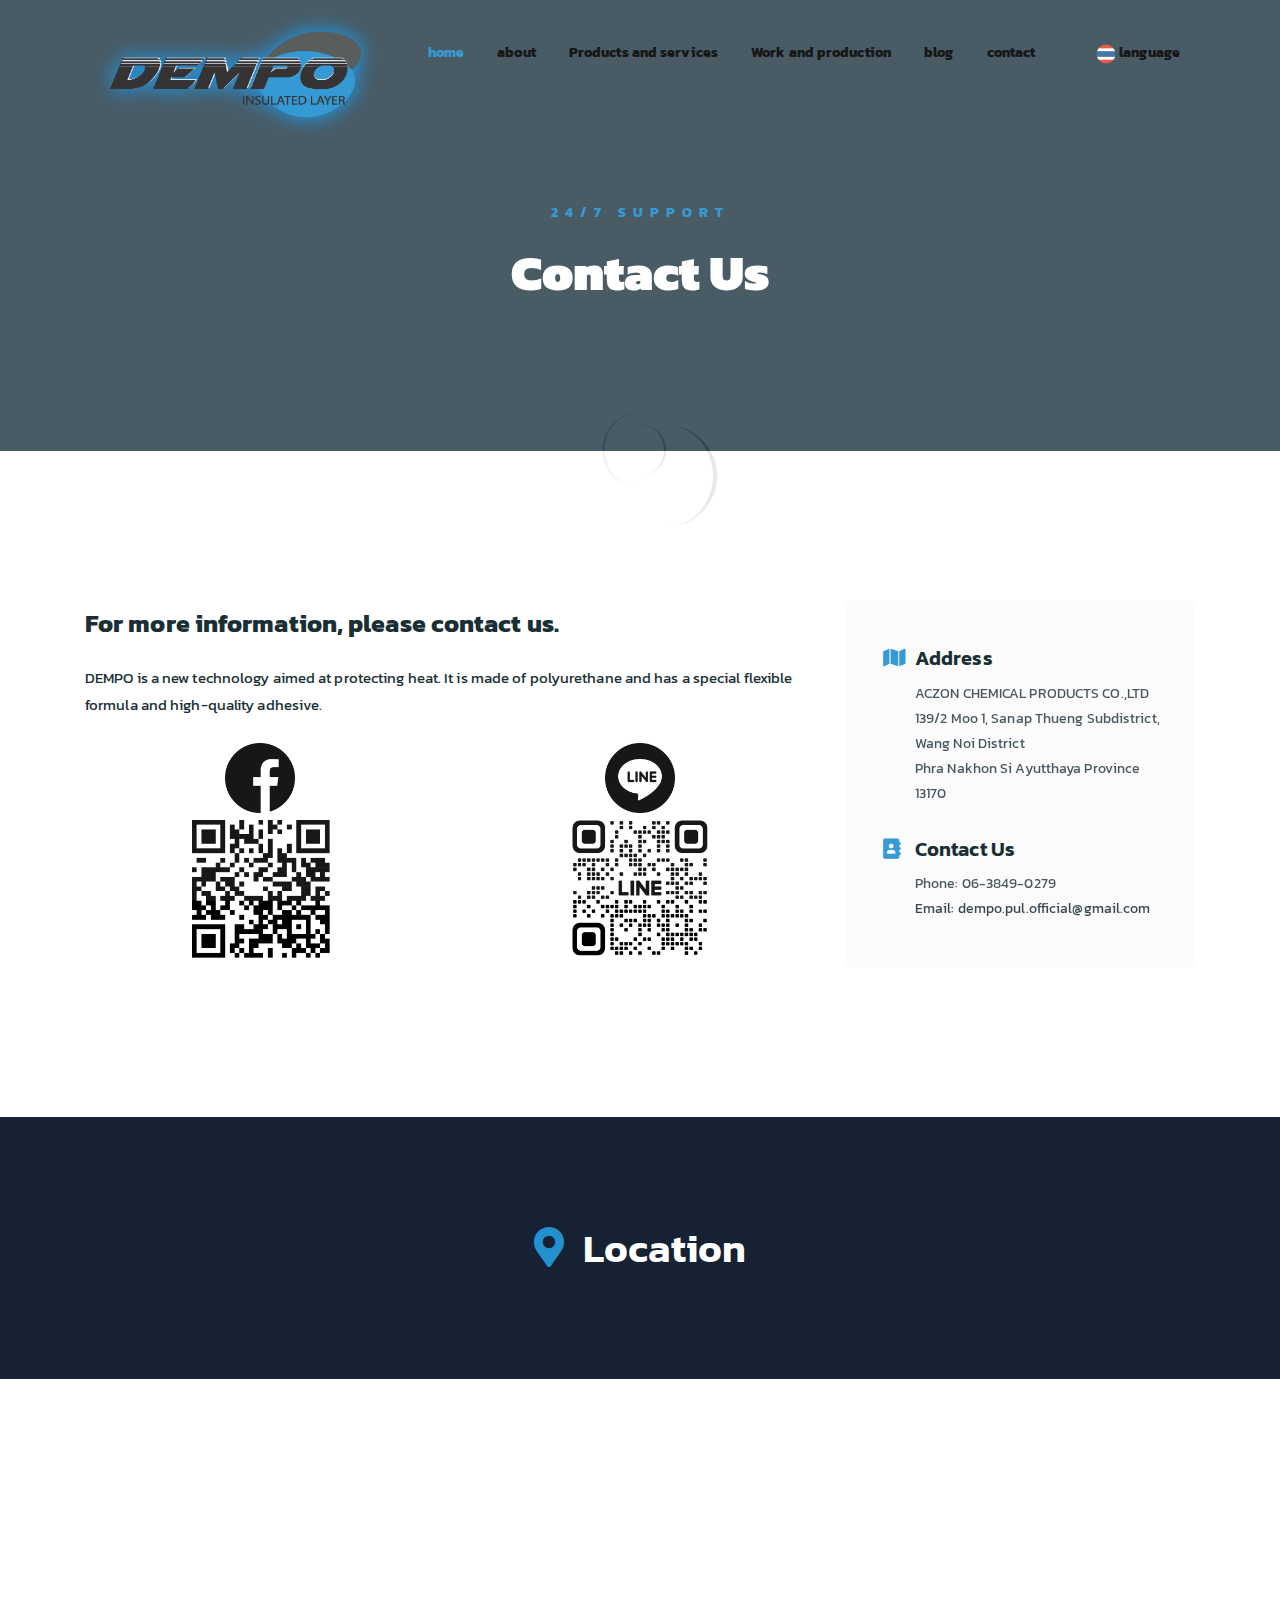
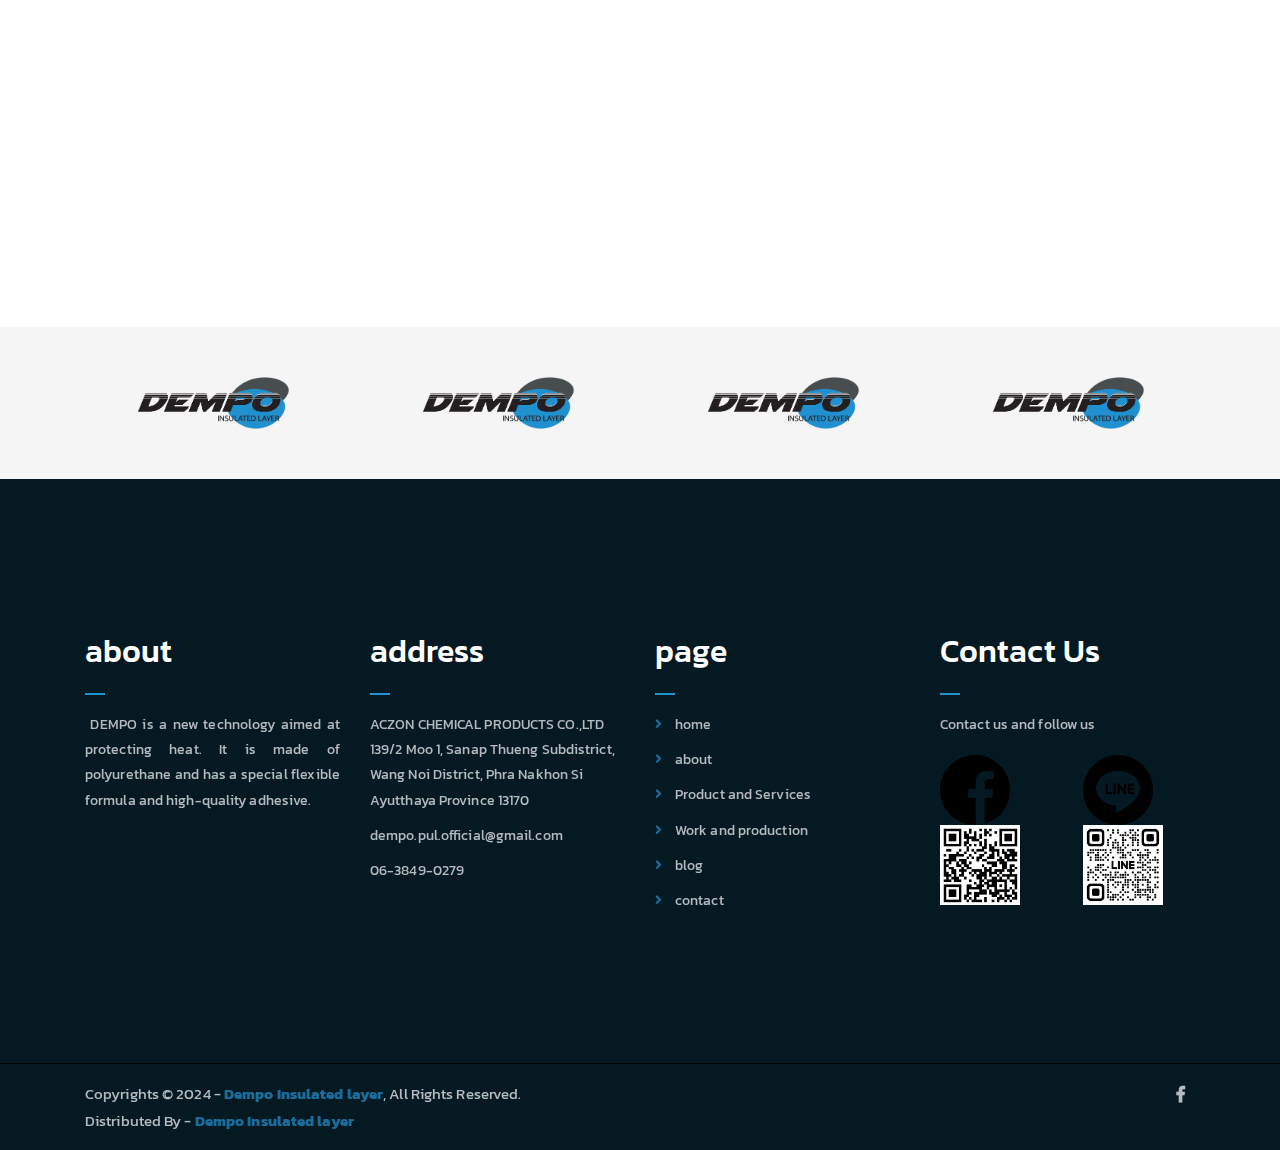
<file: en/contact.html>
<!DOCTYPE html>
<html lang="en">
<head>
	<meta charset="UTF-8">
	<meta http-equiv="X-UA-Compatible" content="IE=edge">
	<meta name="viewport" content="width=device-width, initial-scale=1">
	<meta name="description" content="Responsive Bootstrap4 Shop Template, Created by Imran Hossain from https://imransdesign.com/">

	<!-- title -->
	<title>dempo ฉนวนกันความร้อน</title>

	<!-- favicon -->
	<link rel="shortcut icon" type="image/webp" href="assets/img/logo.png">
<!-- Google Web Fonts -->
<link rel="preconnect" href="https://fonts.gstatic.com">
<link href="https://fonts.googleapis.com/css2?family=Kanit:wght@400;600&family=Kanit:wght@500;700&display=swap" rel="stylesheet"> 
	<!-- fontawesome -->
	<link rel="stylesheet" href="assets/css/all.min.css">
	<!-- bootstrap -->
	<link rel="stylesheet" href="assets/bootstrap/css/bootstrap.min.css">
	<!-- owl carousel -->
	<link rel="stylesheet" href="assets/css/owl.carousel.css">
	<!-- magnific popup -->
	<link rel="stylesheet" href="assets/css/magnific-popup.css">
	<!-- animate css -->
	<link rel="stylesheet" href="assets/css/animate.css">
	<!-- mean menu css -->
	<link rel="stylesheet" href="assets/css/meanmenu.min.css">
	<!-- main style -->
	<link rel="stylesheet" href="assets/css/main.css">
	<!-- responsive -->
	<link rel="stylesheet" href="assets/css/responsive.css">
	<style>	
		#myBtn {
		  display: none;
		  position: fixed;
		  bottom: 20px;
		  left: 30px;
		  z-index: 99;
		  font-size: 18px;
		  border: none;
		  outline: none;
		  background-color: #2491CF;
		  color: #000000;
		  cursor: pointer;
		  padding: 15px;
		  border-radius: 80px;
		}
		
		#myBtn:hover {
		  background-color: #323232;
		}
		</style>
</head>
<body>
	<div class="elfsight-app-3a221227-6445-4e78-9a33-69ff7c99e62c" data-elfsight-app-lazy></div>
	<button onclick="topFunction()" id="myBtn" title="Go to top"><i class="fas fa-eject"></i></button>
	<!--PreLoader-->
    <div class="loader">
        <div class="loader-inner">
            <div class="circle"></div>
        </div>
    </div>
    <!--PreLoader Ends-->

<!-- header -->
<div class="top-header-area" id="sticker">
	<div class="container">
		<div class="row">
			<div class="col-lg-12 col-sm-12 text-center">
				<div class="main-menu-wrap">
					<!-- logo -->
					<div class="site-logo">
						<a href="index.html">
							<img src="assets/img/logo.png" alt="" style="filter: drop-shadow(0 0 0.75rem rgb(0, 153, 255));">
						</a>
					</div>
					<!-- logo -->

					<!-- menu start -->
					<nav class="main-menu">
						<ul>
							<li class="current-list-item"><a href="index.html">home</a></li>
							<li><a href="about.html">about</a></li>
							<li><a href="shop.html">Products and services</a></li>
							<li><a href="perfor.html">Work and production</a></li>
							<li><a href="blog.html">blog</a></li>
							<li><a href="contact.html">contact</a></li>
							<li>
								<div class="header-icons">
									<li><a href="#"><img src="assets/img/th.png" alt=""style="height: 20px ;width: 20px;" >&nbsp;language</a>
										<ul class="sub-menu">
											<li><a href="../index.html"><img src="assets/img/th.png" alt=""style="height: 20px ;width: 20px;" >&nbsp;Thai</a></li>
											<li><a href="index.html"><img src="assets/img/en.png" alt=""style="height: 20px ;width: 20px;" >&nbsp;English</a></li>
									</li>
								</div>
							</li>
						</ul>
					</nav>
					<a class="mobile-show search-bar-icon" href="#"><i class="fas fa-search"></i></a>
					<div class="mobile-menu"></div>
					<!-- menu end -->
				</div>
			</div>
		</div>
	</div>
</div>
<!-- end header -->

<!-- search area -->
<div class="search-area">
	<div class="container">
		<div class="row">
			<div class="col-lg-12">
				<span class="close-btn"><i class="fas fa-window-close"></i></span>
				<div class="search-bar">
					<div class="search-bar-tablecell">
						<h3>Search For:</h3>
						<input type="text" placeholder="Keywords">
						<button type="submit">Search <i class="fas fa-search"></i></button>
					</div>
				</div>
			</div>
		</div>
	</div>
</div>
<!-- end search area -->

	
	<!-- breadcrumb-section -->
	<div class="breadcrumb-section breadcrumb-bg">
		<div class="container">
			<div class="row">
				<div class="col-lg-8 offset-lg-2 text-center">
					<div class="breadcrumb-text">
						<p>24/7 Support</p>
						<h1>Contact Us</h1>
					</div>
				</div>
			</div>
		</div>
	</div>
	<!-- end breadcrumb section -->

	<!-- contact form -->
	<div class="contact-from-section mt-150 mb-150">
		<div class="container">
			<div class="row">
				<div class="col-lg-8 mb-5 mb-lg-0">
					<div class="form-title">
						<h2>For more information, please contact us.</h2>
						<p>DEMPO is a new technology aimed at protecting heat. It is made of polyurethane and has a special flexible formula and high-quality adhesive.</p>
					</div>
					<div class="social-links text-center">
						<div class="row g-3">
							<div class="col-12 col-sm-6">
							  <img src="assets/img/facebook.webp" alt=""style="height: 70px ;width: 70px;" >
							</div>
							<div class="col-12 col-sm-6">
							  <img src="assets/img/line.webp" alt=""style="height: 70px ;width: 70px;" >
							</div>
							<div class="col-12 col-sm-6">
								<div >
									<img src="assets/img/qrface.webp" alt=""style="height: 150px ;width: 150px;" >
								</div>
							</div>
							<div class="col-12 col-sm-6">
								<div >
									<img src="assets/img/qrline.webp" alt=""style="height: 150px ;width: 150px;"  >
								</div>
							</div>
						</div>
					  </div>
				</div>
				<div class="col-lg-4">
					<div class="contact-form-wrap">
						<div class="contact-form-box">
							<h4><i class="fas fa-map"></i> Address</h4>
							<p>ACZON CHEMICAL PRODUCTS CO.,LTD 139/2 Moo 1, Sanap Thueng Subdistrict, Wang Noi District<br>Phra Nakhon Si Ayutthaya Province 13170</p>
						</div>
						<div class="contact-form-box">
							<h4><i class="fas fa-address-book"></i>Contact Us</h4>
							<p>Phone: 06-3849-0279<br> Email: dempo.pul.official@gmail.com</p>
						</div>
					</div>
				</div>
			</div>
		</div>
	</div>
	<!-- end contact form -->

	<!-- find our location -->
	<div class="find-location blue-bg">
		<div class="container">
			<div class="row">
				<div class="col-lg-12 text-center">
					<p> <i class="fas fa-map-marker-alt"></i> Location</p>
				</div>
			</div>
		</div>
	</div>
	<!-- end find our location -->

	<!-- google map section -->
	<div class="embed-responsive embed-responsive-21by9">
		<iframe src="https://www.google.com/maps/embed?pb=!1m18!1m12!1m3!1d247549.7517320766!2d100.48390270561096!3d14.19683533353141!2m3!1f0!2f0!3f0!3m2!1i1024!2i768!4f13.1!3m3!1m2!1s0x30e275a66bc68fd9%3A0xcc84cd1357c8207b!2z4Lia4Lij4Li04Lip4Lix4LiXIOC5geC4reC4hOC4i-C4reC4mSDguYDguITguKHguLTguITguK3guKUg4LmC4Lib4Lij4LiU4Lix4LiB4Liq4LmMIOC4iOC4s-C4geC4seC4lA!5e0!3m2!1sen!2sth!4v1708150407313!5m2!1sen!2sth"></iframe>
	</div>
	<!-- end google map section -->
<!-- logo carousel -->
<div class="logo-carousel-section">
	<div class="container">
		<div class="row">
			<div class="col-lg-12">
				<div class="logo-carousel-inner">
					<div class="single-logo-item">
						<img src="assets/img/logo.png" alt="">
					</div>
					<div class="single-logo-item">
						<img src="assets/img/logo.png" alt="">
					</div>
					<div class="single-logo-item">
						<img src="assets/img/logo.png" alt="">
					</div>
					<div class="single-logo-item">
						<img src="assets/img/logo.png" alt="">
					</div>
					<div class="single-logo-item">
						<img src="assets/img/logo.png" alt="">
					</div>
				</div>
			</div>
		</div>
	</div>
</div>
<!-- end logo carousel -->

<!-- footer -->
<div class="footer-area">
	<div class="container">
		<div class="row">
			<div class="col-lg-3 col-md-6">
				<div class="footer-box about-widget">
					<h2 class="widget-title">about</h2>
					<p align="justify">&nbsp;DEMPO is a new technology aimed at protecting heat. It is made of polyurethane and has a special flexible formula and high-quality adhesive.</p>
				</div>
			</div>
			<div class="col-lg-3 col-md-6">
				<div class="footer-box get-in-touch">
					<h2 class="widget-title">address</h2>
					<ul>
						<li>ACZON CHEMICAL PRODUCTS CO.,LTD 139/2 Moo 1, Sanap Thueng Subdistrict, Wang Noi District, Phra Nakhon Si Ayutthaya Province 13170</li>
						<li>dempo.pul.official@gmail.com</li>
						<li>06-3849-0279</li>
					</ul>
				</div>
			</div>
			<div class="col-lg-3 col-md-6">
				<div class="footer-box pages">
					<h2 class="widget-title">page</h2>
					<ul>
						<li><a href="index.html">home</a></li>
						<li><a href="about.html">about</a></li>
						<li><a href="shop.html">Product and Services</a></li>
						<li><a href="perfor.html">Work and production</a></li>
						<li><a href="blog.html">blog</a></li>
						<li><a href="contact.html">contact</a></li>
					</ul>
				</div>
			</div>
			<div class="col-lg-3 col-md-6">
				<div class="footer-box subscribe">
					<h2 class="widget-title">Contact Us</h2>
					<p>Contact us and follow us</p>

						<div class="row g-3">
							<div class="col-12 col-sm-6">
							  <img src="assets/img/facebook.webp" alt=""style="height: 70px ;width: 70px;" >
							</div>
							<div class="col-12 col-sm-6">
							  <img src="assets/img/line.webp" alt=""style="height: 70px ;width: 70px;" >
							</div>
							<div class="col-12 col-sm-6">
								<div >
									<img src="assets/img/qrface.webp" alt=""style="height: 80px ;width: 80px;" >
								</div>
							</div>
							<div class="col-12 col-sm-6">
								<div >
									<img src="assets/img/qrline.webp" alt=""style="height: 80px ;width: 80px;"  >
								</div>
							</div>
						</div>
				
				</div>
			</div>
		</div>
	</div>
</div>
<!-- end footer -->

<!-- copyright -->
<div class="copyright">
	<div class="container">
		<div class="row">
			<div class="col-lg-6 col-md-12">
				<p>Copyrights &copy; 2024 - <a href="#">Dempo Insulated layer</a>,  All Rights Reserved.<br>
					Distributed By - <a href="#">Dempo Insulated layer</a>
				</p>
			</div>
			<div class="col-lg-6 text-right col-md-12">
				<div class="social-icons">
					<ul>
						<li><a href="#" target="_blank"><i class="fab fa-facebook-f"></i></a></li>
					</ul>
				</div>
			</div>
		</div>
	</div>
</div>
<!-- end copyright -->

<!-- jquery -->
<script src="assets/js/jquery-1.11.3.min.js"></script>
<!-- bootstrap -->
<script src="assets/bootstrap/js/bootstrap.min.js"></script>
<!-- count down -->
<script src="assets/js/jquery.countdown.js"></script>
<!-- isotope -->
<script src="assets/js/jquery.isotope-3.0.6.min.js"></script>
<!-- waypoints -->
<script src="assets/js/waypoints.js"></script>
<!-- owl carousel -->
<script src="assets/js/owl.carousel.min.js"></script>
<!-- magnific popup -->
<script src="assets/js/jquery.magnific-popup.min.js"></script>
<!-- mean menu -->
<script src="assets/js/jquery.meanmenu.min.js"></script>
<!-- sticker js -->
<script src="assets/js/sticker.js"></script>
<!-- main js -->
<script src="assets/js/main.js"></script>
<script src="https://static.elfsight.com/platform/platform.js" data-use-service-core defer></script>
<script>
	// Get the button
	let mybutton = document.getElementById("myBtn");
	
	// When the user scrolls down 20px from the top of the document, show the button
	window.onscroll = function() {scrollFunction()};
	
	function scrollFunction() {
	  if (document.body.scrollTop > 20 || document.documentElement.scrollTop > 20) {
		mybutton.style.display = "block";
	  } else {
		mybutton.style.display = "none";
	  }
	}
	
	// When the user clicks on the button, scroll to the top of the document
	function topFunction() {
	  document.body.scrollTop = 0;
	  document.documentElement.scrollTop = 0;
	}
	</script>
</body>
</html>
</file>
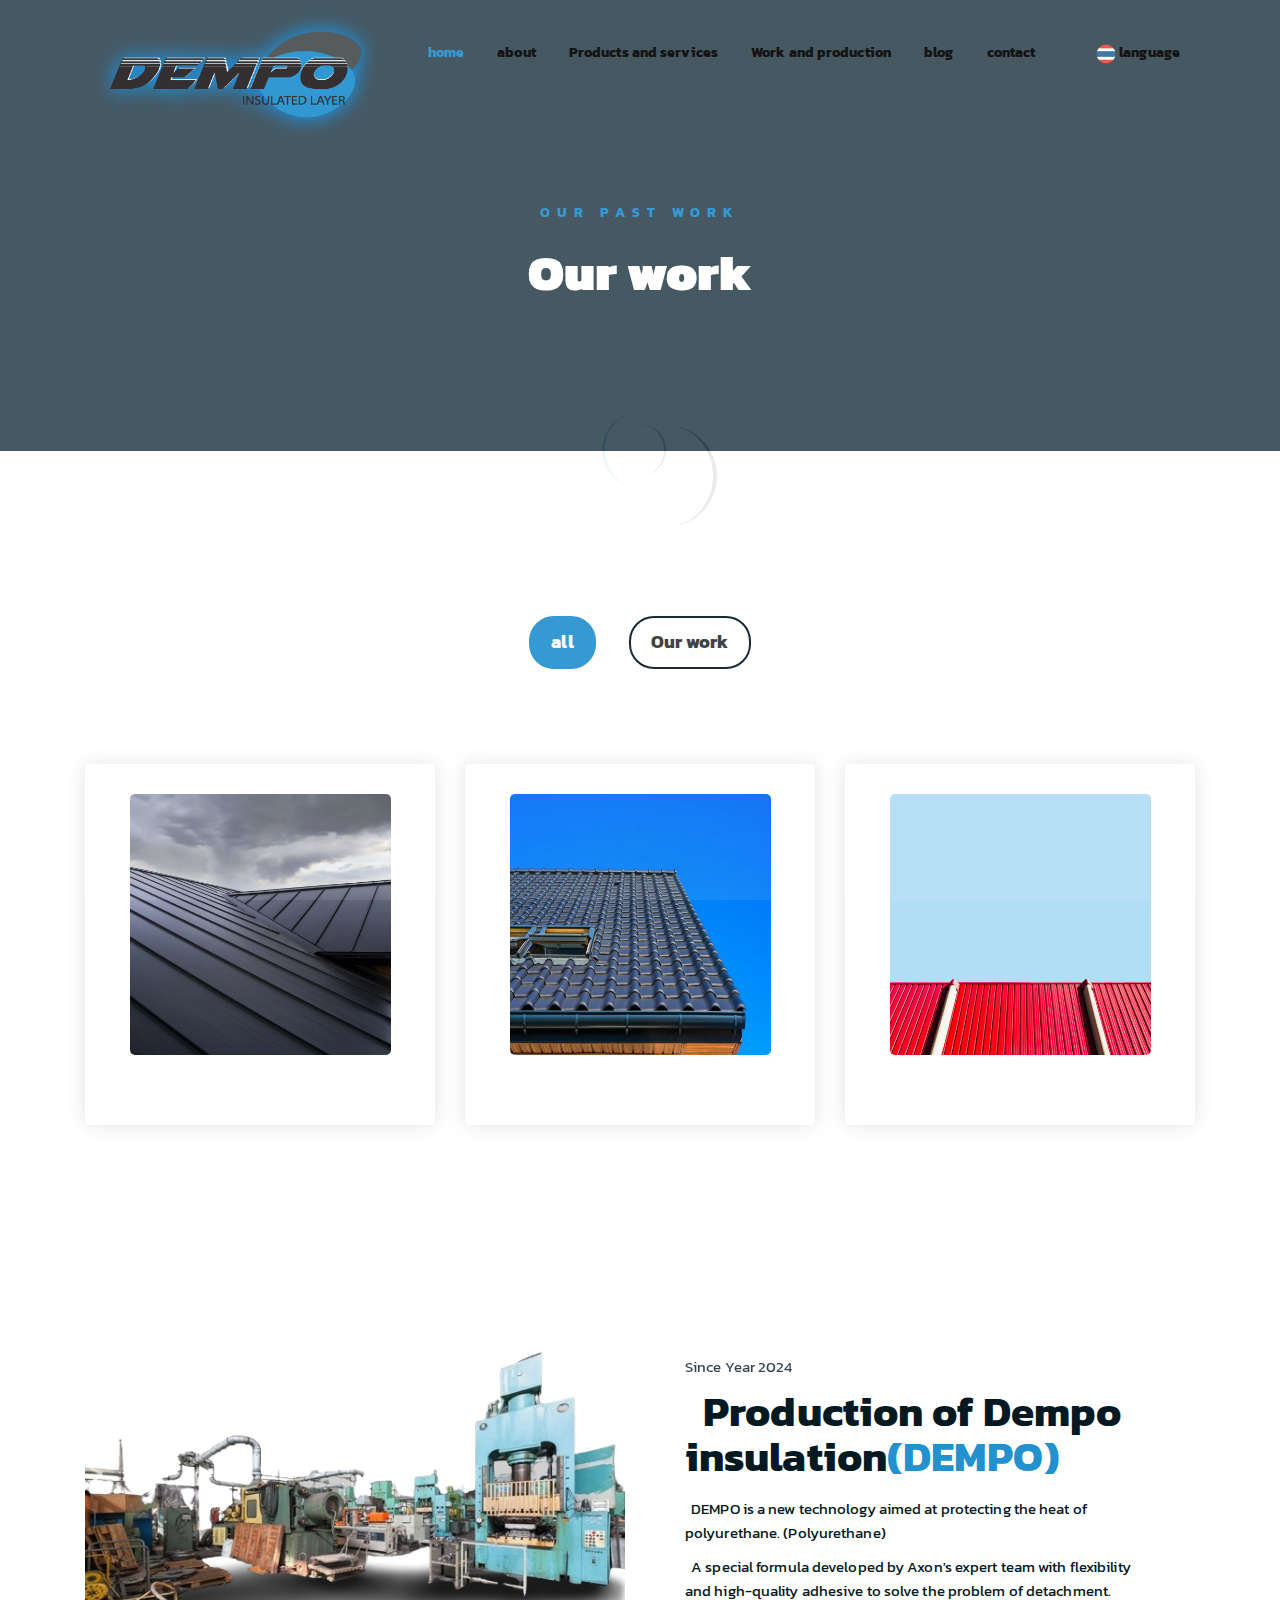
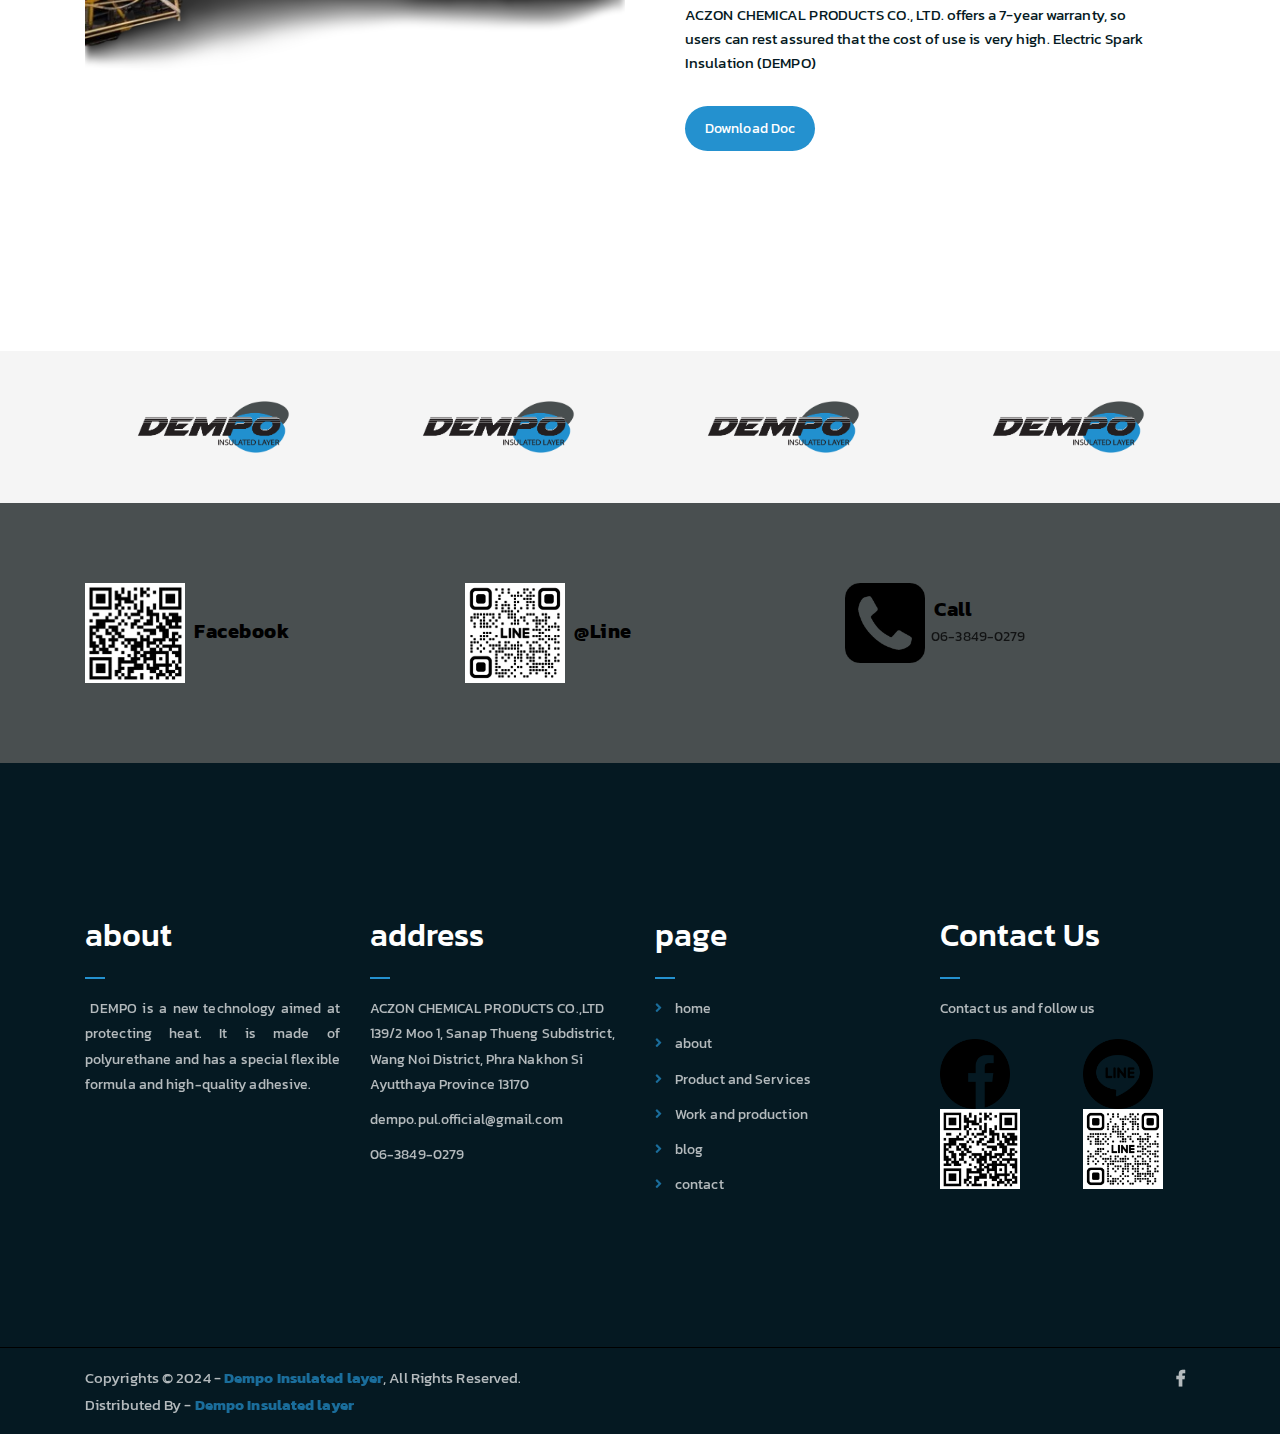
<file: en/perfor.html>
<!DOCTYPE html>
<html lang="en">
<head>
	<meta charset="UTF-8">
	<meta http-equiv="X-UA-Compatible" content="IE=edge">
	<meta name="viewport" content="width=device-width, initial-scale=1">
	<meta name="description" content="">

	<!-- title -->
	<title>dempo ฉนวนกันความร้อน</title>

	<!-- favicon -->
	<link rel="shortcut icon" type="image/webp" href="assets/img/logo.png">
<!-- Google Web Fonts -->
<link rel="preconnect" href="https://fonts.gstatic.com">
<link href="https://fonts.googleapis.com/css2?family=Kanit:wght@400;600&family=Kanit:wght@500;700&display=swap" rel="stylesheet"> 
	<!-- fontawesome -->
	<link rel="stylesheet" href="assets/css/all.min.css">
	<!-- bootstrap -->
	<link rel="stylesheet" href="assets/bootstrap/css/bootstrap.min.css">
	<!-- owl carousel -->
	<link rel="stylesheet" href="assets/css/owl.carousel.css">
	<!-- magnific popup -->
	<link rel="stylesheet" href="assets/css/magnific-popup.css">
	<!-- animate css -->
	<link rel="stylesheet" href="assets/css/animate.css">
	<!-- mean menu css -->
	<link rel="stylesheet" href="assets/css/meanmenu.min.css">
	<!-- main style -->
	<link rel="stylesheet" href="assets/css/main.css">
	<!-- responsive -->
	<link rel="stylesheet" href="assets/css/responsive.css">
	<style>	
		#myBtn {
		  display: none;
		  position: fixed;
		  bottom: 20px;
		  left: 30px;
		  z-index: 99;
		  font-size: 18px;
		  border: none;
		  outline: none;
		  background-color: #2491CF;
		  color: #000000;
		  cursor: pointer;
		  padding: 15px;
		  border-radius: 80px;
		}
		
		#myBtn:hover {
		  background-color: #323232;
		}

		</style>
</head>
<body>
	<div class="elfsight-app-3a221227-6445-4e78-9a33-69ff7c99e62c" data-elfsight-app-lazy></div>
	<button onclick="topFunction()" id="myBtn" title="Go to top"><i class="fas fa-eject"></i></button>
	<!--PreLoader-->
    <div class="loader">
        <div class="loader-inner">
            <div class="circle"></div>
        </div>
    </div>
    <!--PreLoader Ends-->
	
<!-- header -->
<div class="top-header-area" id="sticker">
	<div class="container">
		<div class="row">
			<div class="col-lg-12 col-sm-12 text-center">
				<div class="main-menu-wrap">
					<!-- logo -->
					<div class="site-logo">
						<a href="index.html">
							<img src="assets/img/logo.png" alt="" style="filter: drop-shadow(0 0 0.75rem rgb(0, 153, 255));">
						</a>
					</div>
					<!-- logo -->

					<!-- menu start -->
					<nav class="main-menu">
						<ul>
							<li class="current-list-item"><a href="index.html">home</a></li>
							<li><a href="about.html">about</a></li>
							<li><a href="shop.html">Products and services</a></li>
							<li><a href="perfor.html">Work and production</a></li>
							<li><a href="blog.html">blog</a></li>
							<li><a href="contact.html">contact</a></li>
							<li>
								<div class="header-icons">
									<li><a href="#"><img src="assets/img/th.png" alt=""style="height: 20px ;width: 20px;" >&nbsp;language</a>
										<ul class="sub-menu">
											<li><a href="../index.html"><img src="assets/img/th.png" alt=""style="height: 20px ;width: 20px;" >&nbsp;Thai</a></li>
											<li><a href="index.html"><img src="assets/img/en.png" alt=""style="height: 20px ;width: 20px;" >&nbsp;English</a></li>
									</li>
								</div>
							</li>
						</ul>
					</nav>
					<a class="mobile-show search-bar-icon" href="#"><i class="fas fa-search"></i></a>
					<div class="mobile-menu"></div>
					<!-- menu end -->
				</div>
			</div>
		</div>
	</div>
</div>
<!-- end header -->

<!-- search area -->
<div class="search-area">
	<div class="container">
		<div class="row">
			<div class="col-lg-12">
				<span class="close-btn"><i class="fas fa-window-close"></i></span>
				<div class="search-bar">
					<div class="search-bar-tablecell">
						<h3>Search For:</h3>
						<input type="text" placeholder="Keywords">
						<button type="submit">Search <i class="fas fa-search"></i></button>
					</div>
				</div>
			</div>
		</div>
	</div>
</div>
<!-- end search area -->

	<!-- breadcrumb-section -->
	<div class="breadcrumb-section breadcrumb-bg">
		<div class="container">
			<div class="row">
				<div class="col-lg-8 offset-lg-2 text-center">
					<div class="breadcrumb-text">
						<p>Our past work</p>
						<h1>Our work</h1>
					</div>
				</div>
			</div>
		</div>
	</div>
	<!-- end breadcrumb section -->

<!-- products -->
<div class="product-section mt-150 mb-150">
    <div class="container">

        <div class="row">
            <div class="col-md-12">
                <div class="product-filters">
                    <ul>
                        <li class="active" data-filter="*">all</li>
                        <li data-filter=".A">Our work</li>
                    </ul>
                </div>
            </div>
        </div>

        <div class="row product-lists">
            <div class="col-lg-4 col-md-6 text-center A">
                <div class="single-product-item">
                    <div class="product-image">
                       <img src="assets/img/p1.webp" alt="">
                    </div>
                </div>
            </div>
            <div class="col-lg-4 col-md-6 text-center A">
                <div class="single-product-item">
                    <div class="product-image">
                       <img src="assets/img/p2.webp" alt="">
                    </div>
                </div>
            </div>
            <div class="col-lg-4 col-md-6 text-center A">
                <div class="single-product-item">
                    <div class="product-image">
                       <img src="assets/img/p3.webp" alt="">
                    </div>
                </div>
            </div>
            
        </div>

    </div>
</div>
<!-- end products -->

<!-- advertisement section -->
<div class="abt-section mb-150">
    <div class="container">
        <div class="row">
            <div class="col-lg-6 col-md-12">
                <div>
                    <img src="assets/img/products/เครื่อง.png" alt="">
                </div>
            </div>
            <div class="col-lg-6 col-md-12">
                <div class="abt-text">
                    <p class="top-sub">Since Year 2024</p>
                    <h2>&nbsp;&nbsp;Production of Dempo insulation<span class="orange-text">(DEMPO)</span></h2>
                    <p>&nbsp;&nbsp;DEMPO is a new technology aimed at protecting the heat of polyurethane. (Polyurethane)</p>
                    <p>&nbsp;&nbsp;A special formula developed by Axon's expert team with flexibility and high-quality adhesive to solve the problem of detachment. ACZON CHEMICAL PRODUCTS CO., LTD. offers a 7-year warranty, so users can rest assured that the cost of use is very high. Electric Spark Insulation (DEMPO)</p>
                    <a href="about.html" class="boxed-btn mt-4">Download Doc</a>
                </div>
            </div>
        </div>
    </div>
</div>
<!-- end advertisement section -->


	<!-- logo carousel -->
	<div class="logo-carousel-section">
		<div class="container">
			<div class="row">
				<div class="col-lg-12">
					<div class="logo-carousel-inner">
						<div class="single-logo-item">
							<img src="assets/img/logo.png" alt="">
						</div>
						<div class="single-logo-item">
							<img src="assets/img/logo.png" alt="">
						</div>
						<div class="single-logo-item">
							<img src="assets/img/logo.png" alt="">
						</div>
						<div class="single-logo-item">
							<img src="assets/img/logo.png" alt="">
						</div>
						<div class="single-logo-item">
							<img src="assets/img/logo.png" alt="">
						</div>
					</div>
				</div>
			</div>
		</div>
	</div>
	<!-- end logo carousel -->

    	<!-- features list section -->
	<div class="list-section pt-80 pb-80">
		<div class="container">

			<div class="row">
				<div class="col-lg-4 col-md-6 mb-4 mb-lg-0">
					<div class="list-box d-flex align-items-center">
						<div class="list-icon">
							<img src="assets/img/qrface.webp" alt=""style="height: 100px ;width: 100px;" >

						</div>
						<div class="content">
							<h3>&nbsp;&nbsp;Facebook</h3>
						</div>
					</div>
				</div>
				<div class="col-lg-4 col-md-6 mb-4 mb-lg-0">
					<div class="list-box d-flex align-items-center">
						<div class="list-icon">
							<img src="assets/img/qrline.webp" alt=""style="height: 100px ;width: 100px;" >

						</div>
						<div class="content">
							<h3>&nbsp;&nbsp;@Line</h3>
						</div>
					</div>
				</div>
				<div class="col-lg-4 col-md-6">
					<div class="list-box d-flex justify-content-start align-items-center">
						<div class="list-icon">
							<img src="assets/img/phone.webp" alt=""style="height: 80px ;width: 80px;" >

						</div>
						<div class="content">
							<h3>&nbsp;&nbsp;Call</h3>
							<p>&nbsp;&nbsp;06-3849-0279</p>
						</div>
					</div>
				</div>
			</div>

		</div>
	</div>
	<!-- end features list section -->

<!-- footer -->
<div class="footer-area">
	<div class="container">
		<div class="row">
			<div class="col-lg-3 col-md-6">
				<div class="footer-box about-widget">
					<h2 class="widget-title">about</h2>
					<p align="justify">&nbsp;DEMPO is a new technology aimed at protecting heat. It is made of polyurethane and has a special flexible formula and high-quality adhesive.</p>
				</div>
			</div>
			<div class="col-lg-3 col-md-6">
				<div class="footer-box get-in-touch">
					<h2 class="widget-title">address</h2>
					<ul>
						<li>ACZON CHEMICAL PRODUCTS CO.,LTD 139/2 Moo 1, Sanap Thueng Subdistrict, Wang Noi District, Phra Nakhon Si Ayutthaya Province 13170</li>
						<li>dempo.pul.official@gmail.com</li>
						<li>06-3849-0279</li>
					</ul>
				</div>
			</div>
			<div class="col-lg-3 col-md-6">
				<div class="footer-box pages">
					<h2 class="widget-title">page</h2>
					<ul>
						<li><a href="index.html">home</a></li>
						<li><a href="about.html">about</a></li>
						<li><a href="shop.html">Product and Services</a></li>
						<li><a href="perfor.html">Work and production</a></li>
						<li><a href="blog.html">blog</a></li>
						<li><a href="contact.html">contact</a></li>
					</ul>
				</div>
			</div>
			<div class="col-lg-3 col-md-6">
				<div class="footer-box subscribe">
					<h2 class="widget-title">Contact Us</h2>
					<p>Contact us and follow us</p>

						<div class="row g-3">
							<div class="col-12 col-sm-6">
							  <img src="assets/img/facebook.webp" alt=""style="height: 70px ;width: 70px;" >
							</div>
							<div class="col-12 col-sm-6">
							  <img src="assets/img/line.webp" alt=""style="height: 70px ;width: 70px;" >
							</div>
							<div class="col-12 col-sm-6">
								<div >
									<img src="assets/img/qrface.webp" alt=""style="height: 80px ;width: 80px;" >
								</div>
							</div>
							<div class="col-12 col-sm-6">
								<div >
									<img src="assets/img/qrline.webp" alt=""style="height: 80px ;width: 80px;"  >
								</div>
							</div>
						</div>
				
				</div>
			</div>
		</div>
	</div>
</div>
<!-- end footer -->

<!-- copyright -->
<div class="copyright">
	<div class="container">
		<div class="row">
			<div class="col-lg-6 col-md-12">
				<p>Copyrights &copy; 2024 - <a href="#">Dempo Insulated layer</a>,  All Rights Reserved.<br>
					Distributed By - <a href="#">Dempo Insulated layer</a>
				</p>
			</div>
			<div class="col-lg-6 text-right col-md-12">
				<div class="social-icons">
					<ul>
						<li><a href="#" target="_blank"><i class="fab fa-facebook-f"></i></a></li>
					</ul>
				</div>
			</div>
		</div>
	</div>
</div>
<!-- end copyright -->

<!-- jquery -->
<script src="assets/js/jquery-1.11.3.min.js"></script>
<!-- bootstrap -->
<script src="assets/bootstrap/js/bootstrap.min.js"></script>
<!-- count down -->
<script src="assets/js/jquery.countdown.js"></script>
<!-- isotope -->
<script src="assets/js/jquery.isotope-3.0.6.min.js"></script>
<!-- waypoints -->
<script src="assets/js/waypoints.js"></script>
<!-- owl carousel -->
<script src="assets/js/owl.carousel.min.js"></script>
<!-- magnific popup -->
<script src="assets/js/jquery.magnific-popup.min.js"></script>
<!-- mean menu -->
<script src="assets/js/jquery.meanmenu.min.js"></script>
<!-- sticker js -->
<script src="assets/js/sticker.js"></script>
<!-- main js -->
<script src="assets/js/main.js"></script>
<script src="https://static.elfsight.com/platform/platform.js" data-use-service-core defer></script>
<script>
	// Get the button
	let mybutton = document.getElementById("myBtn");
	
	// When the user scrolls down 20px from the top of the document, show the button
	window.onscroll = function() {scrollFunction()};
	
	function scrollFunction() {
	  if (document.body.scrollTop > 20 || document.documentElement.scrollTop > 20) {
		mybutton.style.display = "block";
	  } else {
		mybutton.style.display = "none";
	  }
	}
	
	// When the user clicks on the button, scroll to the top of the document
	function topFunction() {
	  document.body.scrollTop = 0;
	  document.documentElement.scrollTop = 0;
	}
	</script>
</body>
</html>
</file>
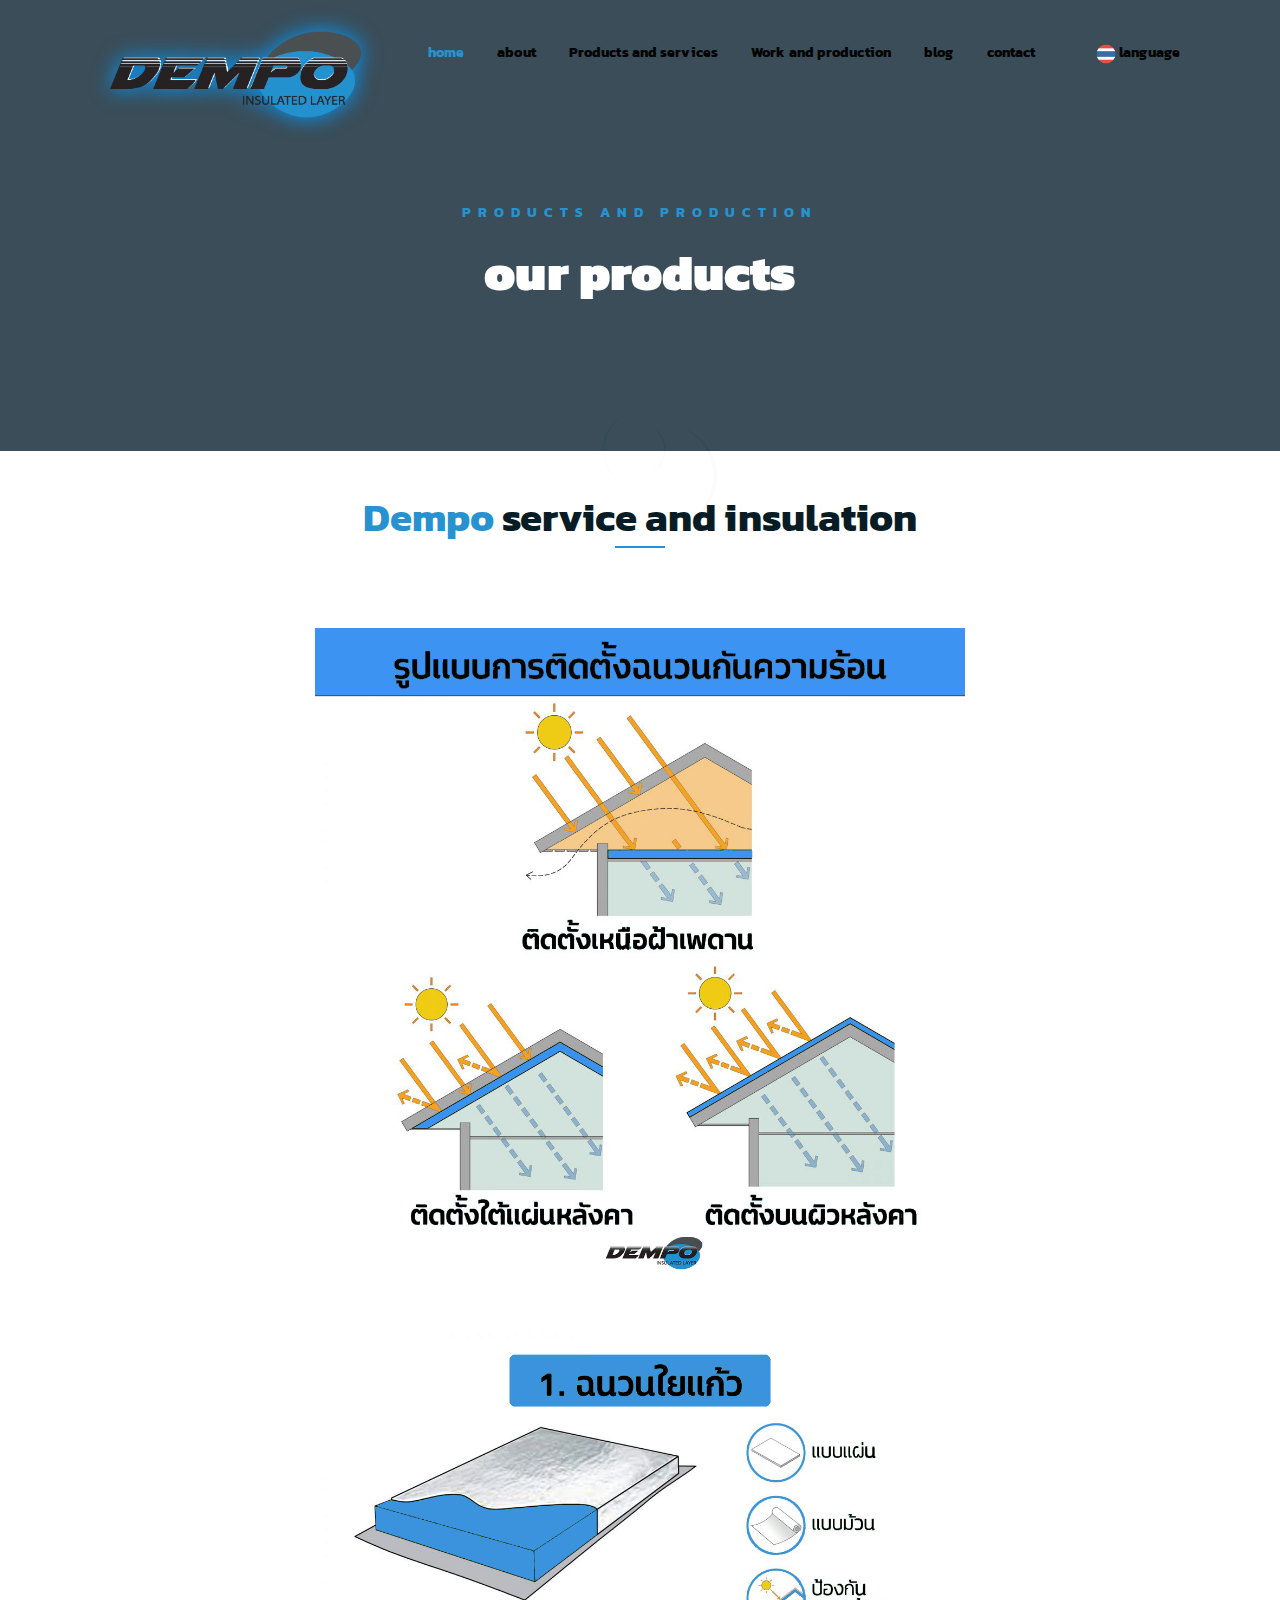
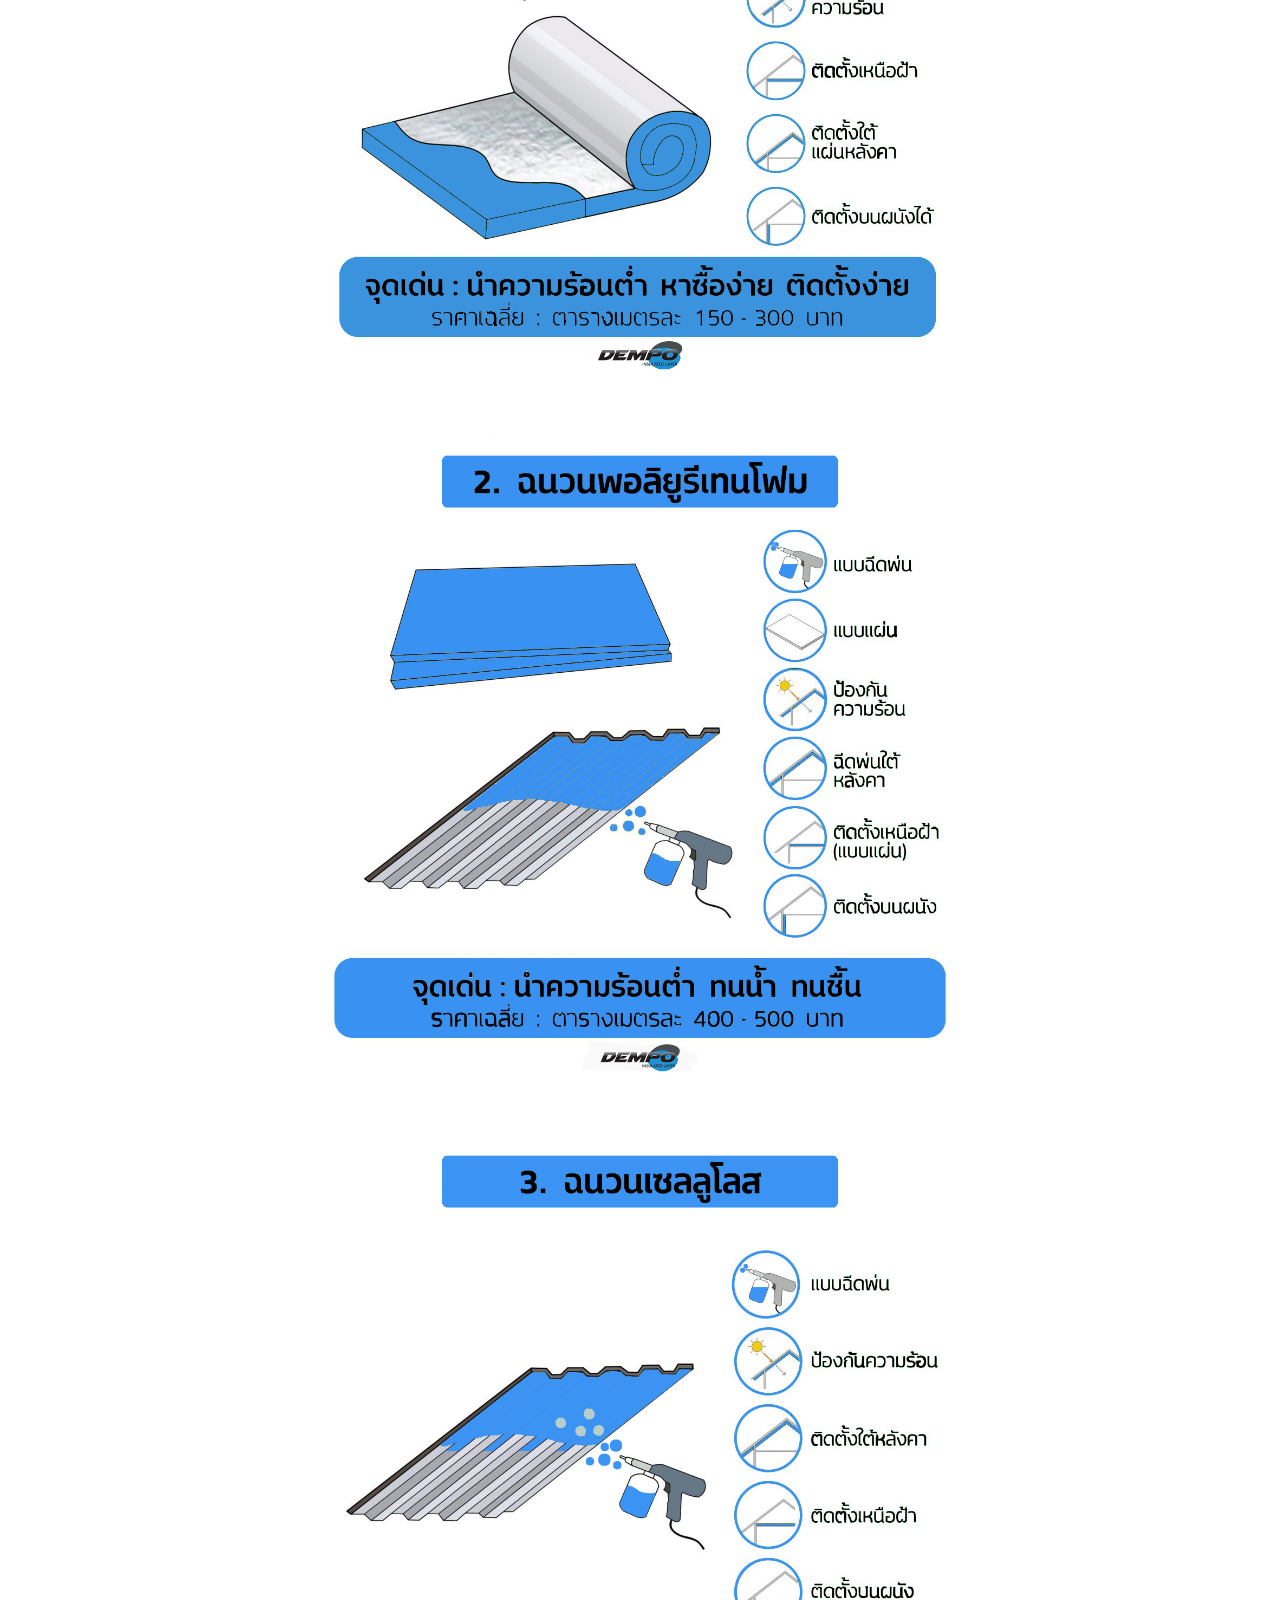
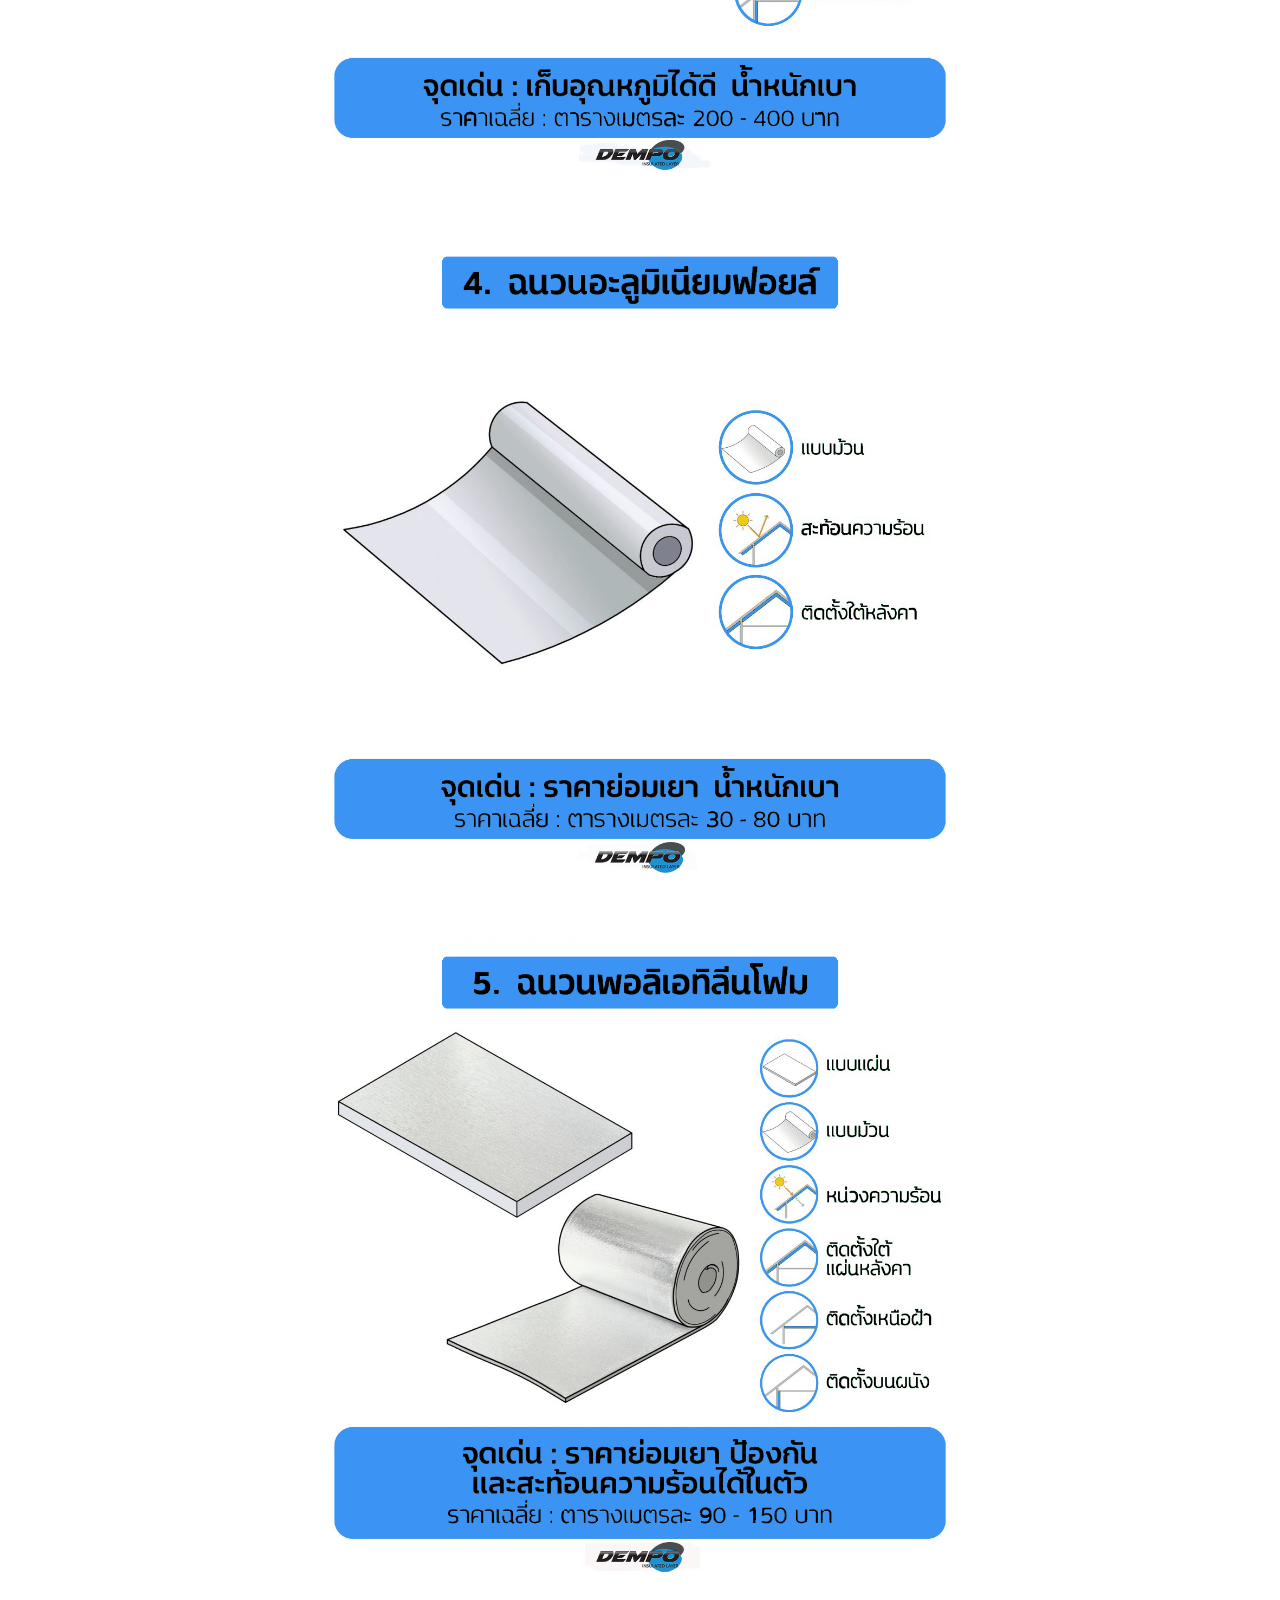
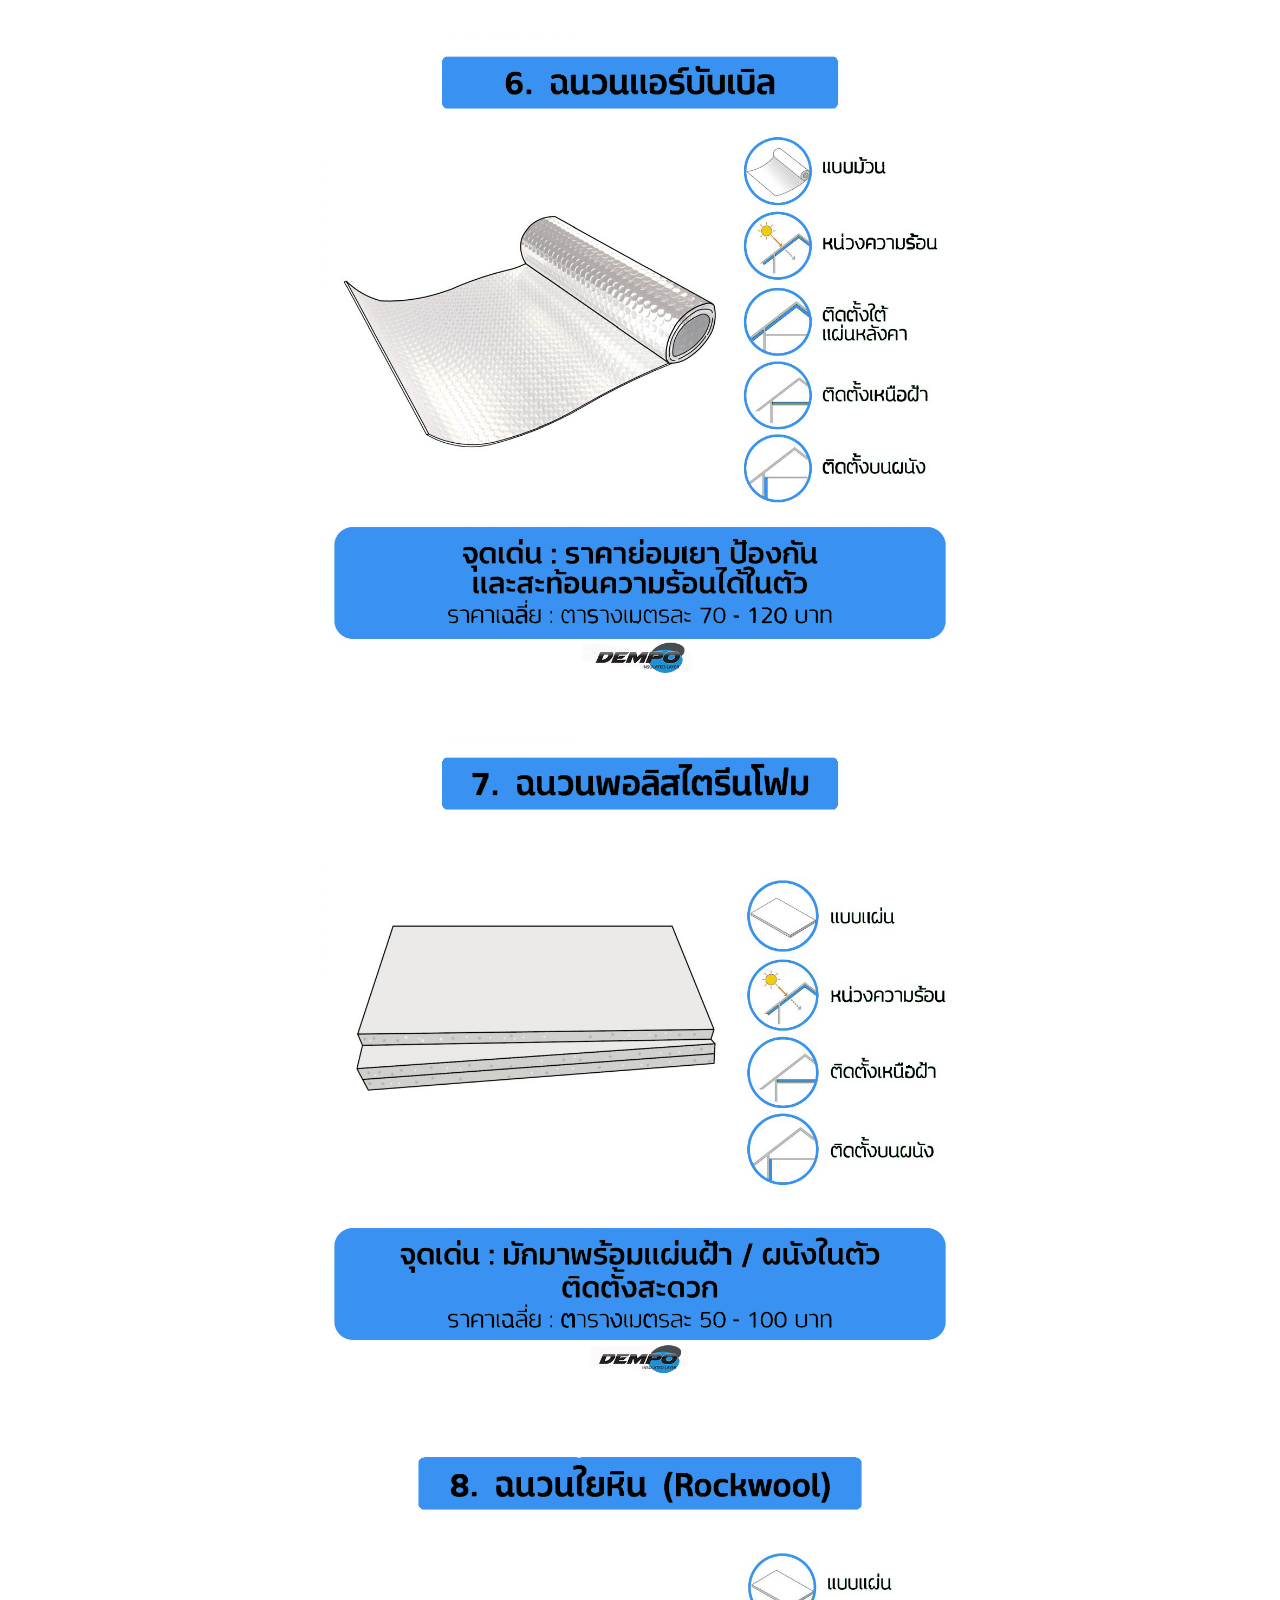
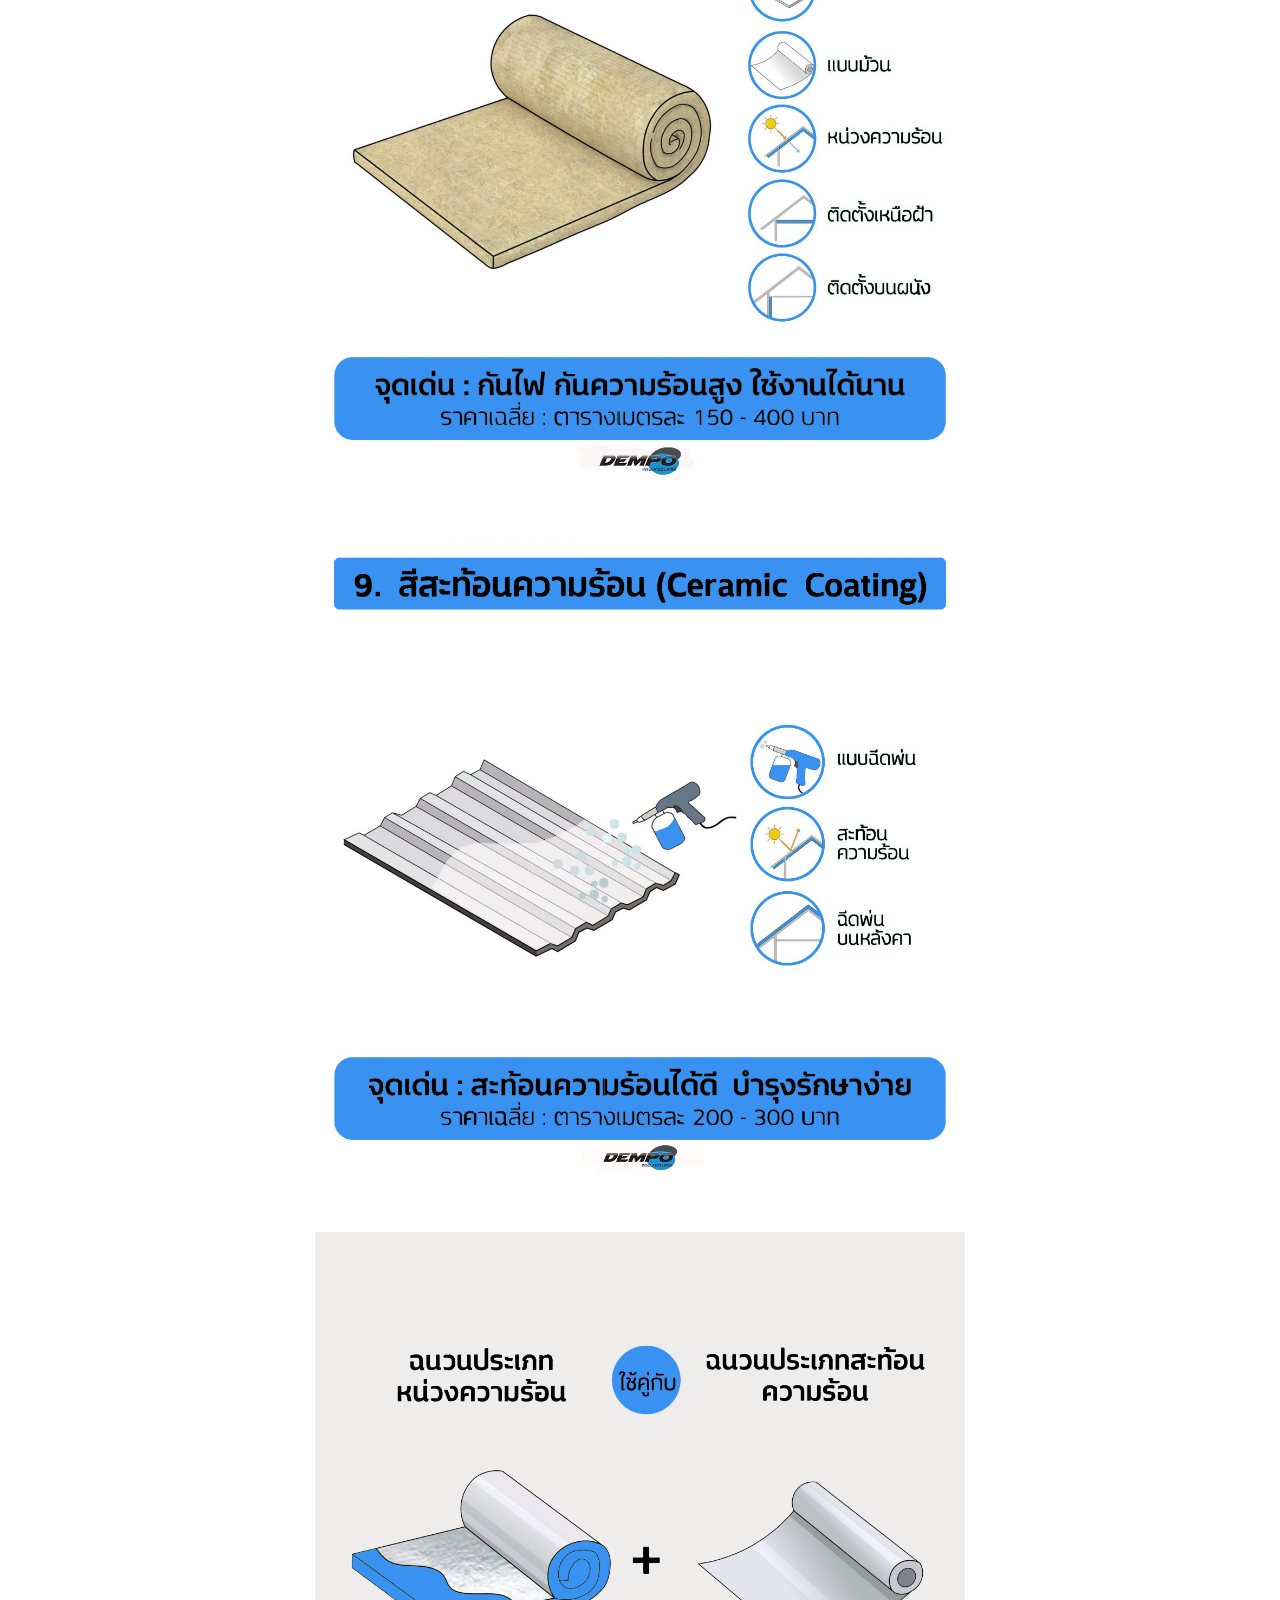
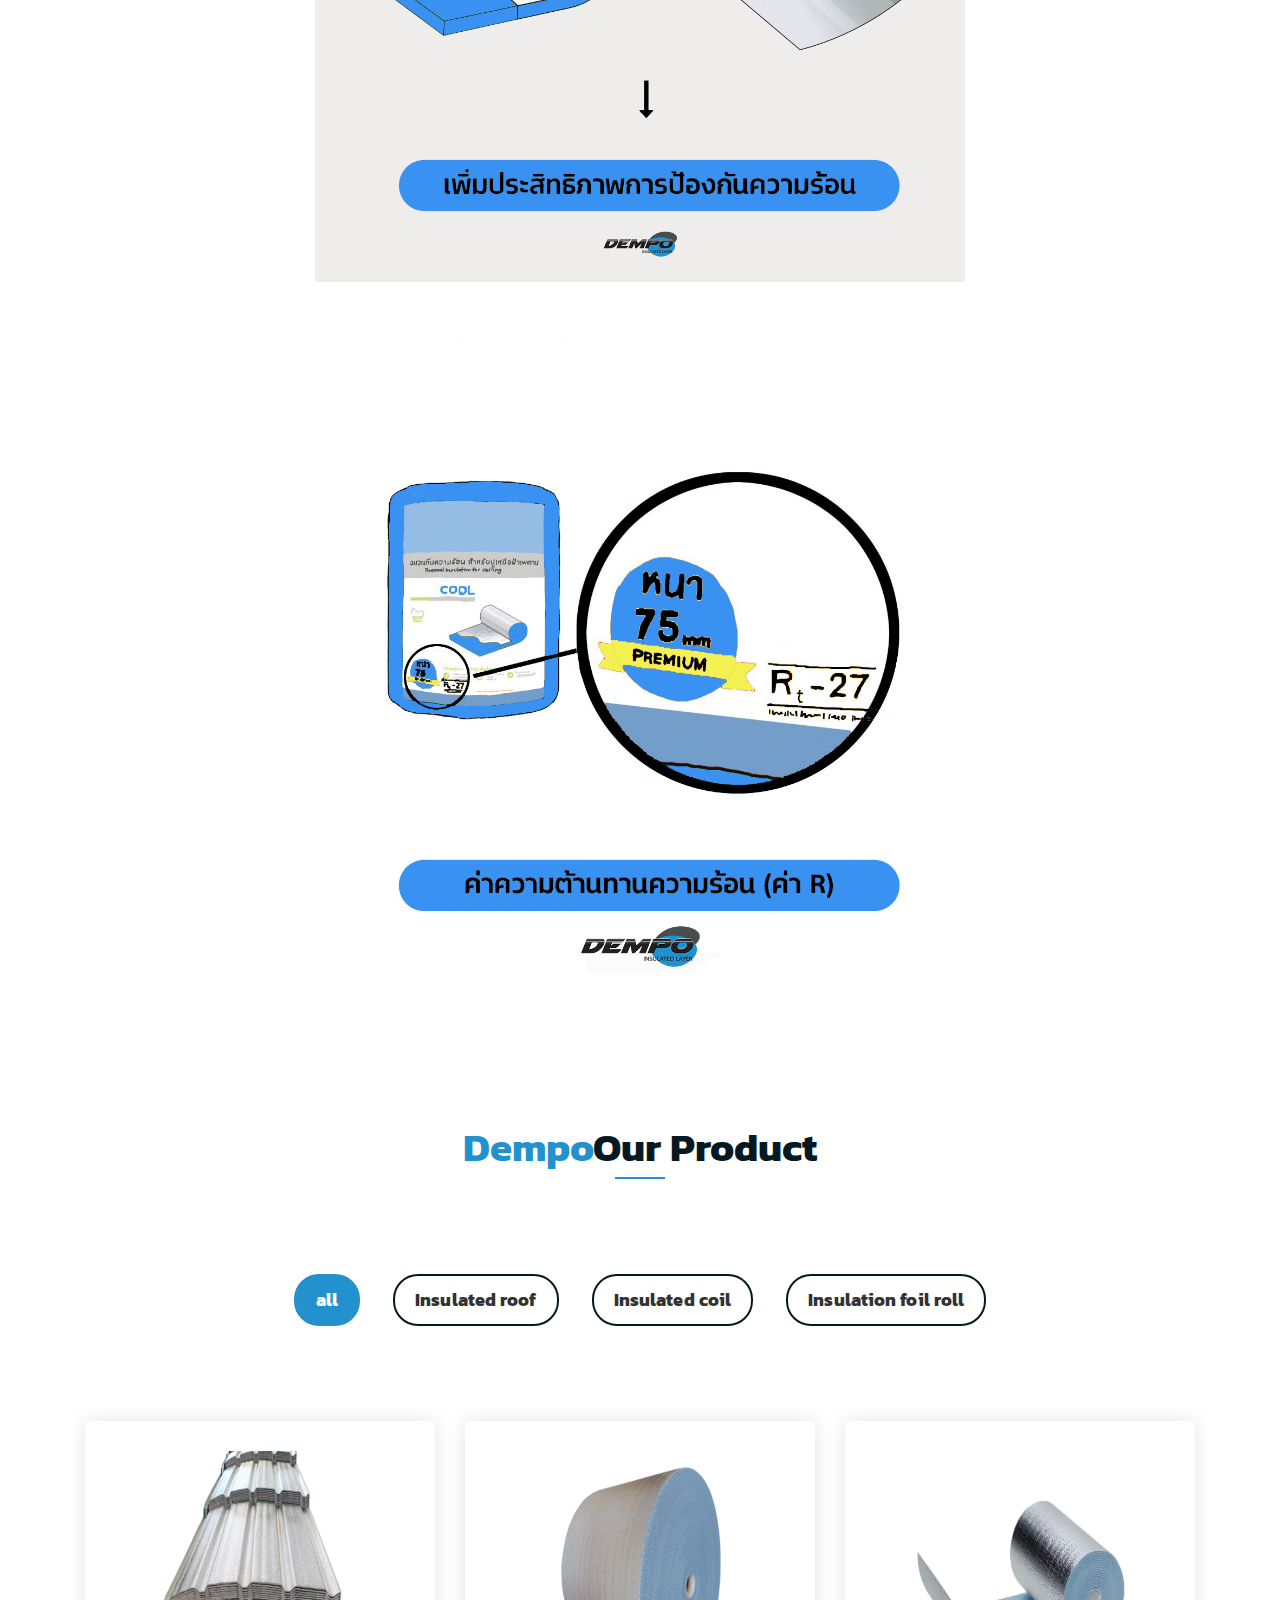
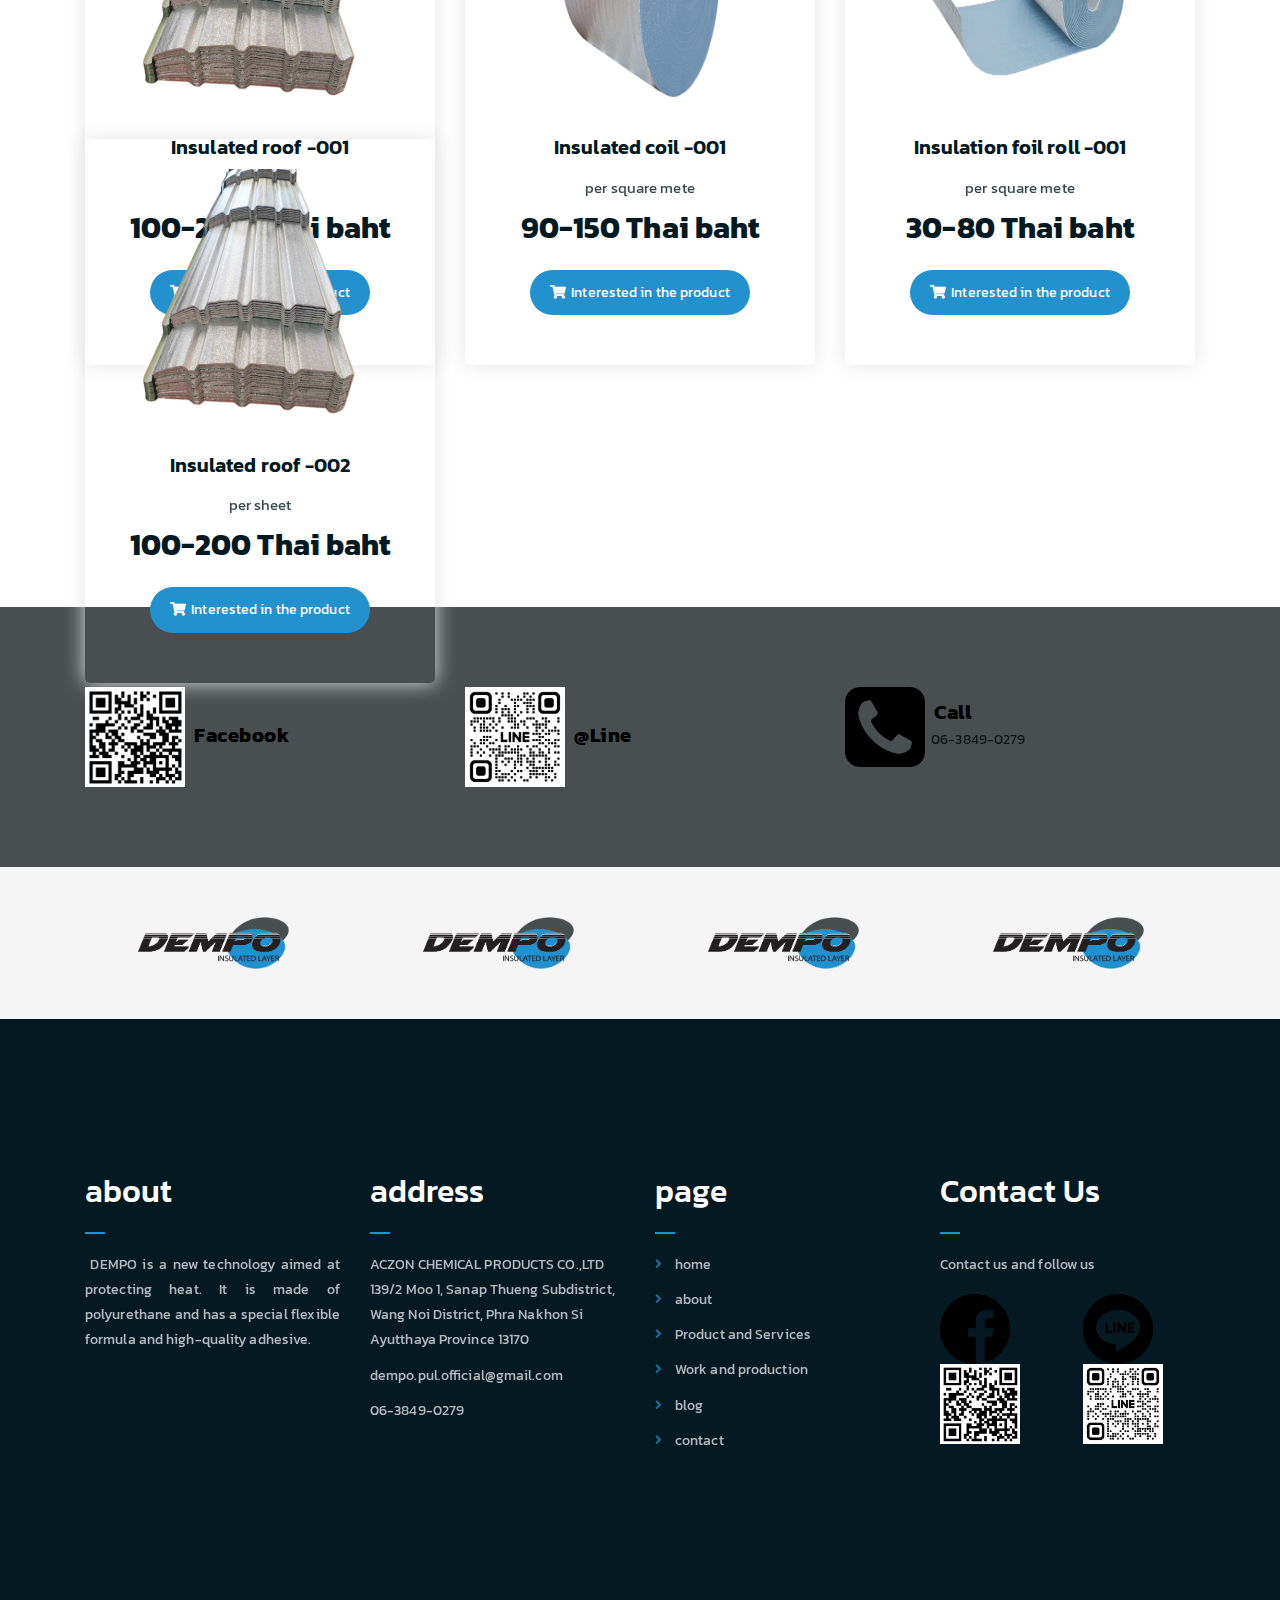
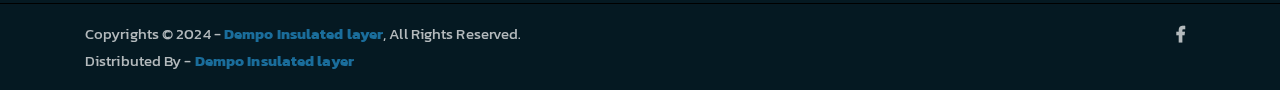
<file: en/shop.html>
<!DOCTYPE html>
<html lang="en">
<head>
	<meta charset="UTF-8">
	<meta http-equiv="X-UA-Compatible" content="IE=edge">
	<meta name="viewport" content="width=device-width, initial-scale=1">
	<meta name="description" content="Responsive Bootstrap4 Shop Template, Created by Imran Hossain from https://imransdesign.com/">

	<!-- title -->
	<title>dempo ฉนวนกันความร้อน</title>

	<!-- favicon -->
	<link rel="shortcut icon" type="image/webp" href="assets/img/logo.png">
<!-- Google Web Fonts -->
<link rel="preconnect" href="https://fonts.gstatic.com">
<link href="https://fonts.googleapis.com/css2?family=Kanit:wght@400;600&family=Kanit:wght@500;700&display=swap" rel="stylesheet"> 
	<!-- fontawesome -->
	<link rel="stylesheet" href="assets/css/all.min.css">
	<!-- bootstrap -->
	<link rel="stylesheet" href="assets/bootstrap/css/bootstrap.min.css">
	<!-- owl carousel -->
	<link rel="stylesheet" href="assets/css/owl.carousel.css">
	<!-- magnific popup -->
	<link rel="stylesheet" href="assets/css/magnific-popup.css">
	<!-- animate css -->
	<link rel="stylesheet" href="assets/css/animate.css">
	<!-- mean menu css -->
	<link rel="stylesheet" href="assets/css/meanmenu.min.css">
	<!-- main style -->
	<link rel="stylesheet" href="assets/css/main.css">
	<!-- responsive -->
	<link rel="stylesheet" href="assets/css/responsive.css">
	<style>	
		#myBtn {
		  display: none;
		  position: fixed;
		  bottom: 20px;
		  left: 30px;
		  z-index: 99;
		  font-size: 18px;
		  border: none;
		  outline: none;
		  background-color: #2491CF;
		  color: #000000;
		  cursor: pointer;
		  padding: 15px;
		  border-radius: 80px;
		}
		
		#myBtn:hover {
		  background-color: #323232;
		}
		</style>
</head>
<body>
	<div class="elfsight-app-3a221227-6445-4e78-9a33-69ff7c99e62c" data-elfsight-app-lazy></div>
	<button onclick="topFunction()" id="myBtn" title="Go to top"><i class="fas fa-eject"></i></button>
	<!--PreLoader-->
    <div class="loader">
        <div class="loader-inner">
            <div class="circle"></div>
        </div>
    </div>
    <!--PreLoader Ends-->

<!-- header -->
<div class="top-header-area" id="sticker">
	<div class="container">
		<div class="row">
			<div class="col-lg-12 col-sm-12 text-center">
				<div class="main-menu-wrap">
					<!-- logo -->
					<div class="site-logo">
						<a href="index.html">
							<img src="assets/img/logo.png" alt="" style="filter: drop-shadow(0 0 0.75rem rgb(0, 153, 255));">
						</a>
					</div>
					<!-- logo -->

					<!-- menu start -->
					<nav class="main-menu">
						<ul>
							<li class="current-list-item"><a href="index.html">home</a></li>
							<li><a href="about.html">about</a></li>
							<li><a href="shop.html">Products and services</a></li>
							<li><a href="perfor.html">Work and production</a></li>
							<li><a href="blog.html">blog</a></li>
							<li><a href="contact.html">contact</a></li>
							<li>
								<div class="header-icons">
									<li><a href="#"><img src="assets/img/th.png" alt=""style="height: 20px ;width: 20px;" >&nbsp;language</a>
										<ul class="sub-menu">
											<li><a href="../index.html"><img src="assets/img/th.png" alt=""style="height: 20px ;width: 20px;" >&nbsp;Thai</a></li>
											<li><a href="index.html"><img src="assets/img/en.png" alt=""style="height: 20px ;width: 20px;" >&nbsp;English</a></li>
									</li>
								</div>
							</li>
						</ul>
					</nav>
					<a class="mobile-show search-bar-icon" href="#"><i class="fas fa-search"></i></a>
					<div class="mobile-menu"></div>
					<!-- menu end -->
				</div>
			</div>
		</div>
	</div>
</div>
<!-- end header -->

<!-- search area -->
<div class="search-area">
	<div class="container">
		<div class="row">
			<div class="col-lg-12">
				<span class="close-btn"><i class="fas fa-window-close"></i></span>
				<div class="search-bar">
					<div class="search-bar-tablecell">
						<h3>Search For:</h3>
						<input type="text" placeholder="Keywords">
						<button type="submit">Search <i class="fas fa-search"></i></button>
					</div>
				</div>
			</div>
		</div>
	</div>
</div>
<!-- end search area -->

	
	<!-- breadcrumb-section -->
	<div class="breadcrumb-section breadcrumb-bg">
		<div class="container">
			<div class="row">
				<div class="col-lg-8 offset-lg-2 text-center">
					<div class="breadcrumb-text">
						<p>Products and production</p>
						<h1>our products</h1>
					</div>
				</div>
			</div>
		</div>
	</div>
	<!-- end breadcrumb section -->
	<br>
	<br>
		<!-- advertisement section -->
		<div class="abt-section mb-150 ">
			<div class="container ">
				<div class="col-lg-8 offset-lg-2 text-center">
					<div class="section-title">	
						<h3><span class="orange-text">Dempo </span>service and insulation</h3>
					</div>
				</div>
	
				<center><img src="assets/img/latest-news/00.png" alt="" style="height:650px ;width: 650px; "></center>
                <br>
				<br>
				<center><img src="assets/img/latest-news/11.png" alt="" style="height:650px ;width: 650px; "></center>
                <br>
				<br>
				<center><img src="assets/img/latest-news/22.png" alt="" style="height:650px ;width: 650px; "></center>
                <br>
				<br>
				<center><img src="assets/img/latest-news/33.png" alt="" style="height:650px ;width: 650px; "></center>
                <br>
				<br>
				<center><img src="assets/img/latest-news/44.png" alt="" style="height:650px ;width: 650px; "></center>
                <br>
				<br>
				<center><img src="assets/img/latest-news/55.png" alt="" style="height:650px ;width: 650px; "></center>
                <br>
				<br>
				<center><img src="assets/img/latest-news/66.png" alt="" style="height:650px ;width: 650px; "></center>
                <br>
				<br>
				<center><img src="assets/img/latest-news/77.png" alt="" style="height:650px ;width: 650px; "></center>
                <br>
				<br>
				<center><img src="assets/img/latest-news/88.png" alt="" style="height:650px ;width: 650px; "></center>
                <br>
				<br>
				<center><img src="assets/img/latest-news/99.png" alt="" style="height:650px ;width: 650px; "></center>
                <br>
				<br>
				<center><img src="assets/img/latest-news/1010.png" alt="" style="height:650px ;width: 650px; "></center>
				<br>
				<br>
				<center><img src="assets/img/latest-news/1111.png" alt="" style="height:650px ;width: 650px; "></center>
			</div>
		</div>
		<!-- end advertisement section -->

		<!-- products -->
	<div class="product-section mt-150 mb-150">
		<div class="container">
			<div class="row">
				<div class="col-lg-8 offset-lg-2 text-center">
					<div class="section-title">	
						<h3><span class="orange-text">Dempo</span>Our Product</h3>
					</div>
				</div>
			</div>
			<div class="row">
				
                <div class="col-md-12">
                    <div class="product-filters">
                        <ul>
                            <li class="active" data-filter="*">all</li>
                            <li data-filter=".strawberry">Insulated roof</li>
                            <li data-filter=".berry">Insulated coil</li>
                            <li data-filter=".lemon">Insulation foil roll</li>
                        </ul>
                    </div>
                </div>
            </div>

			<div class="row product-lists">
				<div class="col-lg-4 col-md-6 text-center strawberry">
					<div class="single-product-item">
						<div class="product-image">
							<a href="single-product.html"><img src="assets/img/แผ่นเมทัลชีทพีอี2.webp" alt=""></a>
						</div>
						<h3>Insulated roof -001</h3>
						<p class="product-price"><span>per sheet</span> 100-200 Thai baht </p>
						<a href="contact.html" class="cart-btn"><i class="fas fa-shopping-cart"></i>Interested in the product</a>
					</div>
				</div>
				<div class="col-lg-4 col-md-6 text-center berry">
					<div class="single-product-item">
						<div class="product-image">
							<a href="single-product.html"><img src="assets/img/ฟลอย์.webp" alt=""></a>
						</div>
						<h3>Insulated coil -001</h3>
						<p class="product-price"><span>per square mete</span> 90-150 Thai baht</p>
						<a href="contact.html" class="cart-btn"><i class="fas fa-shopping-cart"></i>Interested in the product</a>
					</div>
				</div>
				<div class="col-lg-4 col-md-6 text-center lemon">
					<div class="single-product-item">
						<div class="product-image">
							<a href="single-product.html"><img src="assets/img/PE-FOAM.webp" alt=""></a>
						</div>
						<h3>Insulation foil roll -001</h3>
						<p class="product-price"><span>per square mete</span> 30-80 Thai baht</p>
						<a href="contact.html" class="cart-btn"><i class="fas fa-shopping-cart"></i>Interested in the product</a>
					</div>
				</div>
				<div class="col-lg-4 col-md-6 text-center strawberry">
					<div class="single-product-item">
						<div class="product-image">
							<a href="single-product.html"><img src="assets/img/แผ่นเมทัลชีทพีอี2.webp" alt=""></a>
						</div>
						<h3>Insulated roof -002</h3>
						<p class="product-price"><span>per sheet</span> 100-200 Thai baht</p>
						<a href="contact.html" class="cart-btn"><i class="fas fa-shopping-cart"></i>Interested in the product</a>
					</div>
				</div>
			</div>
		</div>
	</div>
	<!-- end products -->

	<!-- features list section -->
	<div class="list-section pt-80 pb-80">
		<div class="container">

			<div class="row">
				<div class="col-lg-4 col-md-6 mb-4 mb-lg-0">
					<div class="list-box d-flex align-items-center">
						<div class="list-icon">
							<img src="assets/img/qrface.webp" alt=""style="height: 100px ;width: 100px;" >

						</div>
						<div class="content">
							<h3>&nbsp;&nbsp;Facebook</h3>
						</div>
					</div>
				</div>
				<div class="col-lg-4 col-md-6 mb-4 mb-lg-0">
					<div class="list-box d-flex align-items-center">
						<div class="list-icon">
							<img src="assets/img/qrline.webp" alt=""style="height: 100px ;width: 100px;" >

						</div>
						<div class="content">
							<h3>&nbsp;&nbsp;@Line</h3>
						</div>
					</div>
				</div>
				<div class="col-lg-4 col-md-6">
					<div class="list-box d-flex justify-content-start align-items-center">
						<div class="list-icon">
							<img src="assets/img/phone.webp" alt=""style="height: 80px ;width: 80px;" >

						</div>
						<div class="content">
							<h3>&nbsp;&nbsp;Call</h3>
							<p>&nbsp;&nbsp;06-3849-0279</p>
						</div>
					</div>
				</div>
			</div>

		</div>
	</div>
	<!-- end features list section -->
	
	<!-- logo carousel -->
	<div class="logo-carousel-section">
		<div class="container">
			<div class="row">
				<div class="col-lg-12">
					<div class="logo-carousel-inner">
						<div class="single-logo-item">
							<img src="assets/img/logo.png" alt="">
						</div>
						<div class="single-logo-item">
							<img src="assets/img/logo.png" alt="">
						</div>
						<div class="single-logo-item">
							<img src="assets/img/logo.png" alt="">
						</div>
						<div class="single-logo-item">
							<img src="assets/img/logo.png" alt="">
						</div>
						<div class="single-logo-item">
							<img src="assets/img/logo.png" alt="">
						</div>
					</div>
				</div>
			</div>
		</div>
	</div>
	<!-- end logo carousel -->

	<!-- footer -->
<div class="footer-area">
	<div class="container">
		<div class="row">
			<div class="col-lg-3 col-md-6">
				<div class="footer-box about-widget">
					<h2 class="widget-title">about</h2>
					<p align="justify">&nbsp;DEMPO is a new technology aimed at protecting heat. It is made of polyurethane and has a special flexible formula and high-quality adhesive.</p>
				</div>
			</div>
			<div class="col-lg-3 col-md-6">
				<div class="footer-box get-in-touch">
					<h2 class="widget-title">address</h2>
					<ul>
						<li>ACZON CHEMICAL PRODUCTS CO.,LTD 139/2 Moo 1, Sanap Thueng Subdistrict, Wang Noi District, Phra Nakhon Si Ayutthaya Province 13170</li>
						<li>dempo.pul.official@gmail.com</li>
						<li>06-3849-0279</li>
					</ul>
				</div>
			</div>
			<div class="col-lg-3 col-md-6">
				<div class="footer-box pages">
					<h2 class="widget-title">page</h2>
					<ul>
						<li><a href="index.html">home</a></li>
						<li><a href="about.html">about</a></li>
						<li><a href="shop.html">Product and Services</a></li>
						<li><a href="perfor.html">Work and production</a></li>
						<li><a href="blog.html">blog</a></li>
						<li><a href="contact.html">contact</a></li>
					</ul>
				</div>
			</div>
			<div class="col-lg-3 col-md-6">
				<div class="footer-box subscribe">
					<h2 class="widget-title">Contact Us</h2>
					<p>Contact us and follow us</p>

						<div class="row g-3">
							<div class="col-12 col-sm-6">
							  <img src="assets/img/facebook.webp" alt=""style="height: 70px ;width: 70px;" >
							</div>
							<div class="col-12 col-sm-6">
							  <img src="assets/img/line.webp" alt=""style="height: 70px ;width: 70px;" >
							</div>
							<div class="col-12 col-sm-6">
								<div >
									<img src="assets/img/qrface.webp" alt=""style="height: 80px ;width: 80px;" >
								</div>
							</div>
							<div class="col-12 col-sm-6">
								<div >
									<img src="assets/img/qrline.webp" alt=""style="height: 80px ;width: 80px;"  >
								</div>
							</div>
						</div>
				
				</div>
			</div>
		</div>
	</div>
</div>
<!-- end footer -->

<!-- copyright -->
<div class="copyright">
	<div class="container">
		<div class="row">
			<div class="col-lg-6 col-md-12">
				<p>Copyrights &copy; 2024 - <a href="#">Dempo Insulated layer</a>,  All Rights Reserved.<br>
					Distributed By - <a href="#">Dempo Insulated layer</a>
				</p>
			</div>
			<div class="col-lg-6 text-right col-md-12">
				<div class="social-icons">
					<ul>
						<li><a href="#" target="_blank"><i class="fab fa-facebook-f"></i></a></li>
					</ul>
				</div>
			</div>
		</div>
	</div>
</div>
<!-- end copyright -->

<!-- jquery -->
<script src="assets/js/jquery-1.11.3.min.js"></script>
<!-- bootstrap -->
<script src="assets/bootstrap/js/bootstrap.min.js"></script>
<!-- count down -->
<script src="assets/js/jquery.countdown.js"></script>
<!-- isotope -->
<script src="assets/js/jquery.isotope-3.0.6.min.js"></script>
<!-- waypoints -->
<script src="assets/js/waypoints.js"></script>
<!-- owl carousel -->
<script src="assets/js/owl.carousel.min.js"></script>
<!-- magnific popup -->
<script src="assets/js/jquery.magnific-popup.min.js"></script>
<!-- mean menu -->
<script src="assets/js/jquery.meanmenu.min.js"></script>
<!-- sticker js -->
<script src="assets/js/sticker.js"></script>
<!-- main js -->
<script src="assets/js/main.js"></script>
<script src="https://static.elfsight.com/platform/platform.js" data-use-service-core defer></script>
<script>
	// Get the button
	let mybutton = document.getElementById("myBtn");
	
	// When the user scrolls down 20px from the top of the document, show the button
	window.onscroll = function() {scrollFunction()};
	
	function scrollFunction() {
	  if (document.body.scrollTop > 20 || document.documentElement.scrollTop > 20) {
		mybutton.style.display = "block";
	  } else {
		mybutton.style.display = "none";
	  }
	}
	
	// When the user clicks on the button, scroll to the top of the document
	function topFunction() {
	  document.body.scrollTop = 0;
	  document.documentElement.scrollTop = 0;
	}
	</script>
</body>
</html>
</file>
<file: assets/css/main.css>
html {
  font-size: 14px;
  font-weight: 400;
  line-height: 28px;
  height: 100%;
}

body {
  font-family: "kanit", sans-serif;
  font-weight: 400;
  font-size: 1rem;
  letter-spacing: 0.1px;
  line-height: 1.8;
  color: #051922;
  overflow-x: hidden;
}

body img {
  max-width: 100%;
}

a {
  cursor: pointer;
  text-decoration: none;
  -webkit-transition: all 0.2s ease-in-out;
  -o-transition: all 0.2s ease-in-out;
  transition: all 0.2s ease-in-out;
}

a:hover {
  color: #2491CF;
  text-decoration: none;
}

h1, .h1,
h2, .h2,
h3, .h3,
h4, .h4,
h5, .h5,
h6, .h6 {
  font-family: "kanit", sans-serif;
  font-weight: 700;
  margin: 0 0 1.25rem 0;
  color: #051922;
}

h1:last-child, .h1:last-child,
h2:last-child, .h2:last-child,
h3:last-child, .h3:last-child,
h4:last-child, .h4:last-child,
h5:last-child, .h5:last-child,
h6:last-child, .h6:last-child {
  margin: 0;
}

h1, .h1 {
  font-size: 4rem;
  font-weight: 700;
  line-height: 4rem;
}

@media only screen and (max-width: 767.96px) {
  h1, .h1 {
    font-size: 3rem;
    line-height: 3.25rem;
  }
}

@media only screen and (max-width: 575.96px) {
  h1, .h1 {
    font-size: 2.5rem;
    line-height: 2.75rem;
  }
}

h2, .h2 {
  font-size: 3rem;
  font-weight: 700;
  line-height: 3.25rem;
}

@media only screen and (max-width: 767.96px) {
  h2, .h2 {
    font-size: 2.5rem;
    line-height: 2.75rem;
  }
}

@media only screen and (max-width: 575.96px) {
  h2, .h2 {
    font-size: 2rem;
    line-height: 2.25rem;
  }
}

h3, .h3 {
  font-size: 2rem;
  font-weight: 700;
  line-height: 2.25rem;
}

@media only screen and (max-width: 575.96px) {
  h3, .h3 {
    font-size: 1.75rem;
    line-height: 2rem;
  }
}

h4, .h4 {
  font-size: 1.5rem;
  font-weight: 700;
  line-height: 1.75rem;
}

@media only screen and (max-width: 575.96px) {
  h4, .h4 {
    font-size: 1.25rem;
    line-height: 1.5rem;
  }
}

h5, .h5 {
  font-size: 1.25rem;
  font-weight: 700;
  line-height: 1.5rem;
}

h6, .h6 {
  font-size: 1rem;
  font-weight: 700;
  line-height: 1.5rem;
}

p {
  font-family: "kanit", sans-serif;
  font-weight: 400;
  font-size: 1rem;
  letter-spacing: 0.1px;
  line-height: 1.8;
  color: #051922;
  margin: 0 0 1.25rem 0;
}

p:last-child {
  margin: 0;
}

/* -----------------------------------------------------------------------------

# All Common Styles

----------------------------------------------------------------------------- */
.loader {
  bottom: 0;
  height: 100%;
  left: 0;
  position: fixed;
  right: 0;
  top: 0;
  width: 100%;
  z-index: 1111;
  background: #fff;
  overflow-x: hidden;
}

.loader-inner {
  position: absolute;
  left: 50%;
  top: 50%;
  -webkit-transform: translate(-50%, -50%);
  -ms-transform: translate(-50%, -50%);
  -o-transform: translate(-50%, -50%);
  transform: translate(-50%, -50%);
  height: 50px;
  width: 50px;
}

.circle {
  width: 8vmax;
  height: 8vmax;
  border-right: 4px solid #000;
  border-radius: 50%;
  -webkit-animation: spinRight 800ms linear infinite;
  animation: spinRight 800ms linear infinite;
}

.circle:before {
  content: '';
  width: 6vmax;
  height: 6vmax;
  display: block;
  position: absolute;
  top: calc(50% - 3vmax);
  left: calc(50% - 3vmax);
  border-left: 3px solid #2491CF;
  border-radius: 100%;
  -webkit-animation: spinLeft 800ms linear infinite;
  animation: spinLeft 800ms linear infinite;
}

.circle:after {
  content: '';
  width: 6vmax;
  height: 6vmax;
  display: block;
  position: absolute;
  top: calc(50% - 3vmax);
  left: calc(50% - 3vmax);
  border-left: 3px solid #2491CF;
  border-radius: 100%;
  -webkit-animation: spinLeft 800ms linear infinite;
  animation: spinLeft 800ms linear infinite;
  width: 4vmax;
  height: 4vmax;
  top: calc(50% - 2vmax);
  left: calc(50% - 2vmax);
  border: 0;
  border-right: 2px solid #000;
  -webkit-animation: none;
  animation: none;
}

@-webkit-keyframes spinLeft {
  from {
    -webkit-transform: rotate(0deg);
    transform: rotate(0deg);
  }
  to {
    -webkit-transform: rotate(720deg);
    transform: rotate(720deg);
  }
}

@keyframes spinLeft {
  from {
    -webkit-transform: rotate(0deg);
    transform: rotate(0deg);
  }
  to {
    -webkit-transform: rotate(720deg);
    transform: rotate(720deg);
  }
}

@-webkit-keyframes spinRight {
  from {
    -webkit-transform: rotate(360deg);
    transform: rotate(360deg);
  }
  to {
    -webkit-transform: rotate(0deg);
    transform: rotate(0deg);
  }
}

@keyframes spinRight {
  from {
    -webkit-transform: rotate(360deg);
    transform: rotate(360deg);
  }
  to {
    -webkit-transform: rotate(0deg);
    transform: rotate(0deg);
  }
}

.mt-80 {
  margin-top: 80px;
}

@media only screen and (max-width: 767.96px) {
  .mt-80 {
    margin-top: 50px;
  }
}

.mb-80 {
  margin-bottom: 80px;
}

@media only screen and (max-width: 767.96px) {
  .mb-80 {
    margin-bottom: 50px;
  }
}

.mt-100 {
  margin-top: 100px;
}

@media only screen and (max-width: 767.96px) {
  .mt-100 {
    margin-top: 80px;
  }
}

.mb-100 {
  margin-bottom: 100px;
}

@media only screen and (max-width: 767.96px) {
  .mb-100 {
    margin-bottom: 80px;
  }
}

.mt-150 {
  margin-top: 150px;
}

@media only screen and (max-width: 767.96px) {
  .mt-150 {
    margin-top: 100px;
  }
}

.mb-150 {
  margin-bottom: 150px;
}

@media only screen and (max-width: 767.96px) {
  .mb-150 {
    margin-bottom: 100px;
  }
}

.pt-80 {
  padding-top: 80px;
}

@media only screen and (max-width: 767.96px) {
  .pt-80 {
    padding-top: 50px;
  }
}

.pb-80 {
  padding-bottom: 80px;
}

@media only screen and (max-width: 767.96px) {
  .pb-80 {
    padding-bottom: 50px;
  }
}

.pt-100 {
  padding-top: 100px;
}

@media only screen and (max-width: 767.96px) {
  .pt-100 {
    padding-top: 80px;
  }
}

.pb-100 {
  padding-bottom: 100px;
}

@media only screen and (max-width: 767.96px) {
  .pb-100 {
    padding-bottom: 80px;
  }
}

.pt-150 {
  padding-top: 150px;
}

@media only screen and (max-width: 767.96px) {
  .pt-150 {
    padding-top: 100px;
  }
}

.pb-150 {
  padding-bottom: 150px;
}

@media only screen and (max-width: 767.96px) {
  .pb-150 {
    padding-bottom: 100px;
  }
}

.gray-bg {
  background-color: #f5f5f5;
}

.orange-text {
  color: #2491CF;
}

.blue-bg {
  background-color: #162133;
}

a.boxed-btn {
  font-family: "kanit", sans-serif;
  display: inline-block;
  background-color: #2491CF;
  color: #fff;
  padding: 10px 20px;
}

a.bordered-btn {
  font-family: "kanit", sans-serif;
  display: inline-block;
  color: #fff;
  border: 2px solid #2491CF;
  padding: 7px 20px;
}

a.read-more-btn {
  display: inline-block;
  margin-top: 15px;
  color: #051922;
  -webkit-transition: 0.3s;
  -o-transition: 0.3s;
  transition: 0.3s;
  font-weight: 700;
}

a.read-more-btn:hover {
  color: #2491CF;
}

a.boxed-btn, a.bordered-btn, a.cart-btn {
  border-radius: 50px;
}

.section-title h3 {
  font-size: 40px;
  position: relative;
  padding-bottom: 15px;
}

.section-title h3:after {
  position: absolute;
  content: '';
  left: 0px;
  right: 0px;
  bottom: 0px;
  width: 50px;
  height: 2px;
  background-color: #2491CF;
  margin: 0 auto;
}

.section-title p {
  font-size: 15px;
  width: 530px;
  margin: 0 auto;
  color: #555;
  margin-top: 10px;
  line-height: 1.8;
}

.section-title {
  margin-bottom: 80px;
}

.breadcrumb-bg {
  background-image: url(../img/breadcrumb-bg.jpg);
}

.breadcrumb-text p {
  color: #2491CF;
  font-weight: 700;
  text-transform: uppercase;
  letter-spacing: 7px;
}

.breadcrumb-text h1 {
  font-size: 50px;
  font-weight: 900;
  color: #fff;
  margin: 0;
  margin-top: 20px;
}

.breadcrumb-section {
  padding: 150px 0;
  background-size: cover;
  background-position: center center;
  position: relative;
  z-index: 1;
  background-attachment: fixed;
  padding-top: 200px;
}

.breadcrumb-section:after {
  position: absolute;
  left: 0;
  top: 0;
  width: 100%;
  height: 100%;
  content: "";
  background-color: #07212e;
  z-index: -1;
  opacity: 0.8;
}

/* -----------------------------------------------------------------------------

# Header Styles

----------------------------------------------------------------------------- */
ul.navbar-nav li.nav-item a.nav-link, ul.navbar-nav li.nav-item.active a.nav-link {
  color: #051922;
}

.top-header-area {
  position: absolute;
  z-index: 999;
  width: 100%;
  padding: 25px 0;
}

.top-header-area.white ul.navbar-nav li.nav-item a.nav-link, .top-header-area.white ul.navbar-nav li.nav-item.active a.nav-link {
  color: #fff;
}

ul.navbar-nav li.nav-item a.nav-link, ul.navbar-nav li.nav-item.active a.nav-link {
  color: #fff;
  font-weight: 700;
  margin-right: 14px;
}

a.navbar-brand img {
  max-width: 150px;
}

nav.main-menu ul {
  margin: 0;
  padding: 0;
  list-style: none;
}

nav.main-menu ul li {
  display: inline-block;
}

nav.main-menu ul li a {
  color: #000000;
  font-weight: 700;
  display: block;
  padding: 15px;
}

nav.main-menu ul > li {
  position: relative;
}

nav.main-menu ul ul.sub-menu {
  position: absolute;
  background-color: #fff;
  width: 220px;
  padding: 15px 15px;
  margin: 0;
  left: 0;
  top: 50px;
  border-radius: 3px;
  -webkit-transition: 0.3s;
  -o-transition: 0.3s;
  transition: 0.3s;
  opacity: 0;
  visibility: hidden;
  -webkit-box-shadow: 0 0 20px #555555;
  box-shadow: 0 0 20px #555555;
}

nav.main-menu ul ul.sub-menu li {
  display: block;
  text-align: left;
}

nav.main-menu ul ul.sub-menu li a {
  color: #555;
  font-weight: 600;
  padding: 7px 10px;
  font-size: 13px;
}

nav.main-menu ul > li:hover ul {
  opacity: 1;
  visibility: visible;
}

nav.main-menu ul li:last-child a {
  display: inline-block;
}

nav.main-menu > ul li:last-child {
  float: right;
}

.site-logo {
  float: left;
  max-width: 300px;
}

ul.sub-menu li:last-child {
  float: none !important;
}

.mean-container .mean-bar {
  background-color: transparent; 
  position: absolute;
  right: 0;
  top: 15px;
}

.mean-bar a.meanmenu-reveal {
  background-color: #2491CF;
}

.main-menu-wrap {
  position: relative;
}

.mean-container a.meanmenu-reveal {
  color: #051922;
}

.mean-container a.meanmenu-reveal span {
  background-color: #051922;
}

.mean-container .mean-nav ul li a {
  padding: 0.5em 5%;
}

.mean-container .mean-nav ul li li a {
  padding: 0.5em 10%;
}

.mean-container .mean-nav ul li a.mean-expand {
  font-size: 26px;
  height: 10px;
  line-height: 10px;
  width: 15px;
}

.mean-container a.meanmenu-reveal {
  padding: 8px 8px 6px;
}

nav.mean-nav > ul > li:first-child > a {
  border-top: none;
}

.header-icons a {
  color: #fff;
  display: inline-block;
  padding: 10px;
}

.site-logo {
  padding: 6px 0;
}

.top-header-area.sepherate-header ul li > a, .top-header-area.sepherate-header .header-icons a {
  color: #051922;
}

nav.main-menu ul ul.sub-menu li {
  display: block;
}

nav.main-menu ul ul.sub-menu li a {
  color: #555;
  padding: 8px;
  font-size: 13px;
  font-weight: 600;
}

nav.main-menu ul li.current-list-item > a {
  color: #2491CF;
}

nav.main-menu li:hover > a {
  color: #2491CF;
}

nav.main-menu li a {
  -webkit-transition: 0.3s;
  -o-transition: 0.3s;
  transition: 0.3s;
}

.top-header-area .header-icons a {
  -webkit-transition: 0.3s;
  -o-transition: 0.3s;
  transition: 0.3s;
}

.top-header-area .header-icons a:hover {
  color: #2491CF;
}

.sticky-wrapper {
  position: absolute;
  left: 0;
  top: 0;
  width: 100%;
  z-index: 999 !important;
}

.sticky-wrapper.is-sticky .top-header-area {
  padding: 15px 0;
}

.top-header-area {
  -webkit-transition: 0.3s;
  -o-transition: 0.3s;
  transition: 0.3s;
}

ul.navbar-nav {
  margin: 0 auto;
}

.search-area {
  position: fixed;
  left: 0;
  top: 0;
  z-index: 5555;
  background-color: #051922;
  width: 100%;
  height: 100%;
  text-align: center;
}

span.close-btn {
  position: absolute;
  right: 0%;
  color: #fff;
  top: 5%;
  cursor: pointer;
}

.search-area {
  height: 100%;
}

.search-area div {
  height: 100%;
}

.search-bar {
  height: 100%;
  display: table;
  width: 100%;
}

a.mobile-show {
  display: none;
}

.search-area .search-bar div.search-bar-tablecell {
  display: table-cell;
  vertical-align: middle;
  height: auto;
}

.search-bar-tablecell input {
  border: none;
  padding: 15px;
  width: 60%;
  background-color: transparent;
  border-bottom: 1px solid #000000;
  display: block;
  margin: 0 auto;
  text-align: center;
  font-size: 50px;
  font-weight: 700;
  margin-bottom: 40px;
  color: #fff;
}

.search-bar-tablecell button[type=submit] {
  border: none;
  background-color: #2491CF;
  padding: 15px 30px;
  cursor: pointer;
  display: inline-block;
  border-radius: 50px;
  font-weight: 700;
}

.search-bar-tablecell input::-webkit-input-placeholder {
  color: #fff;
}

.search-bar-tablecell input:-ms-input-placeholder {
  color: #fff;
}

.search-bar-tablecell input::-ms-input-placeholder {
  color: #fff;
}

.search-bar-tablecell input::placeholder {
  color: #fff;
}

.search-bar-tablecell button[type=submit] i {
  margin-left: 5px;
}

.search-area {
  visibility: hidden;
  opacity: 0;
  -webkit-transition: 0.3s;
  -o-transition: 0.3s;
  transition: 0.3s;
}

.search-area.search-active {
  visibility: visible;
  opacity: 1;
  z-index: 999;
}

.search-bar-tablecell h3 {
  color: #fff;
  margin-bottom: 30px;
  font-weight: 600;
  text-transform: uppercase;
  letter-spacing: 7px;
}

/* -----------------------------------------------------------------------------

# Footer Styles

----------------------------------------------------------------------------- */
.single-logo-item img {
  max-width: 180px;
  margin: 0 auto;
}

.logo-carousel-section {
  background-color: #f5f5f5;
  padding: 50px 0;
}

.footer-area {
  background-color: #051922;
  color: #fff;
  padding: 150px 0;
}

h2.widget-title {
  font-size: 32px;
  font-weight: 500;
  position: relative;
  padding-bottom: 20px;
  color: #fff;
}

h2.widget-title:after {
  position: absolute;
  left: 0;
  bottom: 0;
  width: 20px;
  height: 2px;
  background-color: #2491CF;
  content: "";
}

.footer-box p {
  color: #fff;
  opacity: 0.7;
  line-height: 1.8;
}

.footer-box ul {
  margin: 0;
  padding: 0;
  list-style: none;
}

.footer-box ul li {
  opacity: 0.7;
  margin-bottom: 10px;
  line-height: 1.8;
}

.footer-box ul li:last-child {
  margin-bottom: 0;
}

.footer-box.subscribe form input[type=email] {
  border: none;
  background-color: #012738;
  width: 78%;
  padding: 15px;
  border-top-left-radius: 5px;
  border-bottom-left-radius: 5px;
  color: #fff;
}

.footer-box.subscribe form button {
  width: 20%;
  border: none;
  background-color: #012738;
  color: #2491CF;
  padding: 14px 0;
  border-top-right-radius: 3px;
  border-bottom-right-radius: 3px;
  cursor: pointer;
}

.footer-box.subscribe form button:focus {
  outline: none;
}

.copyright {
  background-color: #051922;
  border-top: 1px solid #000000;
}

.copyright p {
  margin: 0;
  color: #fff;
  opacity: 0.7;
  padding: 16px 0;
  font-size: 15px;
}

.copyright a {
  color: #2491CF;
  font-weight: 700;
}

.copyright a:hover {
  color: #2491CF;
}

.social-icons ul {
  margin: 0;
  padding: 0;
  list-style: none;
}

.social-icons ul li {
  display: inline-block;
}

.social-icons ul li a {
  font-size: 16px;
  color: #fff;
  opacity: 0.7;
  padding: 16px 10px;
  display: block;
}

.footer-box ul li a {
  color: #fff;
}

.footer-box.pages ul li {
  position: relative;
  padding-left: 20px;
}

.footer-box.pages ul li:before {
  position: absolute;
  left: 0;
  top: 0;
  content: "\f105";
  font-family: "Font Awesome 5 Free";
  font-weight: 900;
  color: #2491CF;
}

/* -----------------------------------------------------------------------------

# Hover Styles

----------------------------------------------------------------------------- */
a.navbar-brand {
  -webkit-transition: 0.3s;
  -o-transition: 0.3s;
  transition: 0.3s;
}

a.navbar-brand:hover {
  opacity: 0.7;
}

a.boxed-btn {
  -webkit-transition: 0.3s;
  -o-transition: 0.3s;
  transition: 0.3s;
}

a.boxed-btn:hover {
  background-color: #051922;
  color: #2491CF;
}

a.bordered-btn {
  -webkit-transition: 0.3s;
  -o-transition: 0.3s;
  transition: 0.3s;
}

a.bordered-btn:hover {
  background-color: #2491CF;
  color: #fff;
}

ul.sub-menu a {
  -webkit-transition: 0.3s;
  -o-transition: 0.3s;
  transition: 0.3s;
}

ul.sub-menu li:hover a {
  color: #2491CF;
}

.single-tof-box {
  -webkit-transition: 0.3s;
  -o-transition: 0.3s;
  transition: 0.3s;
}

.single-tof-box:hover {
  -webkit-box-shadow: 0 0 80px #353535;
  box-shadow: 0 0 80px #353535;
}

a.video-play-btn {
  -webkit-transition: 0.3s;
  -o-transition: 0.3s;
  transition: 0.3s;
}

a.video-play-btn:hover {
  background-color: #333;
  color: #2491CF;
}

.latest-news-bg {
  -webkit-transition: 0.3s;
  -o-transition: 0.3s;
  transition: 0.3s;
}

.single-latest-news:hover .latest-news-bg {
  opacity: 0.8;
}

a.tof-btn {
  -webkit-transition: 0.3s;
  -o-transition: 0.3s;
  transition: 0.3s;
}

a.tof-btn i {
  -webkit-transition: 0.3s;
  -o-transition: 0.3s;
  transition: 0.3s;
}

a.tof-btn:hover {
  color: #2491CF;
}

a.tof-btn:hover i {
  margin-left: 10px;
}

.single-latest-news {
  -webkit-box-shadow: 0 0 20px #dddddd;
  box-shadow: 0 0 20px #dddddd;
  -webkit-transition: 0.3s;
  -o-transition: 0.3s;
  transition: 0.3s;
}

.single-latest-news:hover {
  -webkit-box-shadow: 0 0 0;
  box-shadow: 0 0 0;
  -webkit-box-shadow: none;
  box-shadow: none;
}

.single-logo-item {
  -webkit-transition: 0.3s;
  -o-transition: 0.3s;
  transition: 0.3s;
}

.single-logo-item:hover {
  opacity: 0.7;
}

.footer-box.pages ul li a {
  -webkit-transition: 0.3s;
  -o-transition: 0.3s;
  transition: 0.3s;
}

.footer-box.pages ul li:hover a {
  color: #2491CF;
}

.footer-box.subscribe form button {
  -webkit-transition: 0.3s;
  -o-transition: 0.3s;
  transition: 0.3s;
}

.footer-box.subscribe form button:hover {
  background-color: #2491CF;
  color: #051922;
}

.social-icons ul li:hover a {
  color: #2491CF;
}

.social-icons ul li a {
  -webkit-transition: 0.3s;
  -o-transition: 0.3s;
  transition: 0.3s;
}

ul.social-link-team li a {
  -webkit-transition: 0.3s;
  -o-transition: 0.3s;
  transition: 0.3s;
}

ul.social-link-team li a:hover {
  background-color: #051922;
  color: #2491CF;
}

.counter-box {
  -webkit-transition: 0.3s;
  -o-transition: 0.3s;
  transition: 0.3s;
}

.counter-box:hover {
  -webkit-box-shadow: 0 0 80px #6f6f6f;
  box-shadow: 0 0 80px #6f6f6f;
}

input[type="submit"] {
  -webkit-transition: 0.3s;
  -o-transition: 0.3s;
  transition: 0.3s;
  border-radius: 50px !important;
}

input[type="submit"]:hover {
  background-color: #051922;
  color: #2491CF;
}

div.owl-controls, .owl-controls div {
  -webkit-transition: 0.3s;
  -o-transition: 0.3s;
  transition: 0.3s;
}

div.owl-controls div.owl-nav div:hover {
  opacity: 0.7;
}

.pagination-wrap ul li a {
  -webkit-transition: 0.3s;
  -o-transition: 0.3s;
  transition: 0.3s;
}

.pagination-wrap ul li:hover a {
  background-color: #2491CF;
}

.icons a i {
  -webkit-transition: 0.3s;
  -o-transition: 0.3s;
  transition: 0.3s;
}

.icons a:hover i {
  color: #2491CF;
}

.tof-text a.tof-btn {
  margin-top: 15px;
  display: inline-block;
}

.single-pricing-table {
  -webkit-transition: 0.3s;
  -o-transition: 0.3s;
  transition: 0.3s;
}

.single-pricing-table:hover {
  -webkit-box-shadow: 0 0 20px #ddd;
  box-shadow: 0 0 20px #ddd;
}

.product-image img {
  -webkit-transition: 0.3s;
  -o-transition: 0.3s;
  transition: 0.3s;
}

.product-image img:hover {
  -webkit-box-shadow: none;
  box-shadow: none;
}

a.cart-btn {
  -webkit-transition: 0.3s;
  -o-transition: 0.3s;
  transition: 0.3s;
}

a.cart-btn:hover {
  background-color: #051922;
  color: #2491CF;
}

.recent-posts ul li {
  -webkit-transition: 0.3s;
  -o-transition: 0.3s;
  transition: 0.3s;
}

.recent-posts ul li:hover {
  opacity: 0.7;
}

ul.sub-menu li a {
  -webkit-transition: 0.3s;
  -o-transition: 0.3s;
  transition: 0.3s;
}

ul.sub-menu li:hover a {
  color: #2491CF !important;
}

.sidebar-section ul li a {
  -webkit-transition: 0.3s;
  -o-transition: 0.3s;
  transition: 0.3s;
}

.sidebar-section ul li a:hover {
  opacity: 0.7;
}

.comment-text-body h4 a {
  -webkit-transition: 0.3s;
  -o-transition: 0.3s;
  transition: 0.3s;
}

.comment-text-body h4 a:hover {
  color: #2491CF;
}

ul.product-share li a {
  -webkit-transition: 0.3s;
  -o-transition: 0.3s;
  transition: 0.3s;
}

ul.product-share li:hover a {
  color: #2491CF;
}

.service-menu ul li a {
  -webkit-transition: 0.3s;
  -o-transition: 0.3s;
  transition: 0.3s;
}

.service-menu ul li a.active {
  font-weight: 600;
  color: #2491CF;
}

.service-menu ul li a:hover {
  color: #2491CF;
}

.single-product-item {
  -webkit-transition: 0.3s;
  -o-transition: 0.3s;
  transition: 0.3s;
}

.single-product-item:hover {
  -webkit-box-shadow: none;
  box-shadow: none;
}

.search-bar-tablecell button[type=submit] {
  -webkit-transition: 0.3s;
  -o-transition: 0.3s;
  transition: 0.3s;
}

.search-bar-tablecell button[type=submit]:hover {
  background-color: #fff;
  color: #000;
}

span.close-btn {
  -webkit-transition: 0.3s;
  -o-transition: 0.3s;
  transition: 0.3s;
}

span.close-btn:hover {
  color: #000000;
}

a.mobile-show.search-bar-icon {
  -webkit-transition: 0.3s;
  -o-transition: 0.3s;
  transition: 0.3s;
}

a.mobile-show.search-bar-icon:hover {
  color: #2491CF;
}

/* -----------------------------------------------------------------------------

# Hero Styles

----------------------------------------------------------------------------- */
.hero-bg {
  background-image: url(../img/bg.png);
  background-size: cover;
  background-position: center;
  background-attachment: fixed;
}

.hero-text {
  display: table;
  height: 100%;
}

.hero-text-tablecell {
  display: table-cell;
}

.hero-area {
  height: 100%;
  position: relative;
  z-index: 1;
}

html, body {
  height: 100%;
}

.hero-text p.subtitle {
  color: #2491CF;
  font-weight: 700;
  text-transform: uppercase;
  letter-spacing: 7px;
  font-size: 15px;
}

.hero-text h1 {
  font-size: 64px;
  font-weight: 700;
  line-height: 1.3;
  color: #000000;
}

.hero-area div {
  height: 100%;
}

.hero-area div.hero-text {
  height: 100%;
  width: 100%;
}

.hero-area div.hero-text-tablecell {
  height: auto;
  vertical-align: middle;
}

.hero-area div.hero-text-tablecell div {
  height: auto;
  vertical-align: middle;
}

.hero-btns {
  margin-top: 35px;
}

.hero-btns a.bordered-btn {
  margin-left: 15px;
}

.hero-area div.hero-form {
  background-color: #fff;
  text-align: center;
  width: 380px;
  margin: 0 auto;
  margin-right: 0;
  border-radius: 5px;
  -webkit-box-shadow: 0 0 15px #2d2d2d;
  box-shadow: 0 0 15px #2d2d2d;
  position: absolute;
  right: 30px;
  bottom: -15%;
  height: 600px;
}

input[type="submit"] {
  background-color: #2491CF;
  color: #051922;
  font-weight: 700;
  text-transform: uppercase;
  font-size: 15px;
  border: none !important;
  cursor: pointer;
  padding: 15px 25px;
  border-radius: 3px;
}

.homepage-bg-1 {
  background-image: url(../img/hero-bg.jpg);
}

.homepage-bg-2 {
  background-image: url(../img/hero-bg-2.jpg);
}

.homepage-bg-3 {
  background-image: url(../img/hero-bg-3.jpg);
}

.homepage-slider {
  height: 100%;
}

.homepage-slider div {
  height: 100%;
}

.homepage-slider div.hero-text {
  display: table;
  width: 100%;
}

.homepage-slider div.hero-text-tablecell {
  height: auto;
  vertical-align: middle;
  display: table-cell;
}

.homepage-slider div.hero-text-tablecell div {
  height: auto;
}

.single-homepage-slider {
  background-size: cover;
  background-position: center;
  background-color: #020C0E;
  position: relative;
  z-index: 1;
}

.single-homepage-slider:after {
  position: absolute;
  left: 0;
  top: 0;
  width: 100%;
  height: 100%;
  background-color: #051922;
  content: "";
  z-index: -1;
  opacity: 0.7;
}

div.owl-controls, .owl-controls div {
  height: auto;
  top: 50%;
  color: #2491CF;
  font-size: 48px;
}

.homepage-slider {
  position: relative;
}

.owl-prev {
  position: absolute;
  left: 60px;
  margin-top: -30px;
}

.owl-next {
  position: absolute;
  right: 60px;
  margin-top: -30px;
}

/* -----------------------------------------------------------------------------

# List Styles

----------------------------------------------------------------------------- */
.list-section {
  background-color: #494F50;
}

.list-box {
  overflow: hidden;
  letter-spacing: 0.5px;
}

.list-box .content h3 {
  display: block;
  line-height: 22px;
  font-size: 20px;
  margin-bottom: 4px;
  color: #000000;
}

.list-box .content p {
  margin-bottom: 0px;
  opacity: 0.75;
  color: #000000;
}

.list-box .list-icon i {
  display: block;
  font-size: 24px;
  margin-right: 15px;
  color: #000000;
  width: 65px;
  height: 65px;
  text-align: center;
  line-height: 60px;
  border: 2px #000000 dotted;
  border-radius: 999px;
}

/* -----------------------------------------------------------------------------

# News Styles

----------------------------------------------------------------------------- */
.news-bg-1 {
  background-image: url(../img/latest-news/news-bg-1.jpg);
}
  .news-bg-2 {
    background-image: url(../img/latest-news/news-bg-2.jpg);
}

.latest-news-bg {
  height: 200px;
  background-size: cover;
  background-position: center;
  border-radius: 10px;
  background-color: #ddd;
  border-bottom-right-radius: 0;
  border-bottom-left-radius: 0;
}

.single-latest-news h3 {
  font-size: 20px;
  line-height: 1.25em;
  font-weight: 600;
}

.single-latest-news h3 a {
  color: #051922;
}

p.blog-meta span {
  margin-right: 15px;
  opacity: 0.6;
  color: #051922;
  font-size: 0.85em;
}

p.blog-meta span:last-child {
  margin-right: 0;
}

p.blog-meta span i {
  margin-right: 5px;
}

p.excerpt {
  line-height: 1.8;
  color: #555;
}

.latest-news a.boxed-btn {
  margin-top: 80px;
}

.news-text-box {
  padding: 25px;
  border-bottom-left-radius: 5px;
  border-bottom-right-radius: 5px;
}



/* -----------------------------------------------------------------------------

# Cart Banner Styles

----------------------------------------------------------------------------- */
.cart-banner {
  background-color: #494F50;
}

.cart-banner .image-column {
  position: relative;
  margin-top: 40px;
}

.cart-banner .image-column .price-box {
  position: absolute;
  left: 15%;
  top: -30px;
  width: 110px;
  height: 110px;
  border-radius: 50%;
  border: 2px solid #000000;
  background-color: rgba(255, 255, 255, 0.75);
}

.cart-banner .image-column .price-box .inner-price {
  position: relative;
  width: 94px;
  height: 94px;
  margin: 0 auto;
  margin-top: 8px;
  text-align: center;
  border-radius: 50%;
  background-color: #2491CF;
}

.cart-banner .image-column .price-box .inner-price .price {
  color: #051922;
  padding-top: 27px;
  position: relative;
  display: inline-block;
  line-height: 18px;
  font-weight: 400;
}

.cart-banner .image-column .price-box .inner-price .price strong {
  color: #051922;
  font-size: 24px;
}

.cart-banner .content-column {
  position: relative;
  padding-top: 40px;
}

.cart-banner .content-column h3 {
  font-size: 40px;
}

.cart-banner .content-column h4 {
  position: relative;
  font-weight: 300;
  text-transform: uppercase;
}

.cart-banner .content-column .text {
  position: relative;
  font-weight: 400;
  line-height: 1.8em;
  margin-top: 25px;
  margin-bottom: 25px;
}

.time-counter {
  position: relative;
  margin-bottom: 25px;
}

.time-counter .time-countdown {
  position: relative;
}

.time-countdown .counter-column {
  position: relative;
  display: inline-block;
  margin: 0px 0px 5px;
  font-size: 13px;
  line-height: 1em;
  padding: 8px 20px 14px;
  text-transform: capitalize;
  text-align: center;
  border: 2px solid #2491CF;
}

.time-countdown .counter-column .count {
  position: relative;
  display: block;
  font-size: 30px;
  line-height: 1.4em;
  padding: 0px 0px;
  color: #2491CF;
  font-weight: 700;
  letter-spacing: 1px;
}

/* -----------------------------------------------------------------------------

# Testimonial Styles

----------------------------------------------------------------------------- */
.client-avater {
  margin-bottom: 20px;
}

.client-meta h3 {
  font-size: 20px;
  font-weight: 600;
}

.client-meta h3 span {
  display: block;
  font-size: 70%;
  margin-top: 10px;
  color: #051922;
  font-weight: 600;
  opacity: 0.5;
}

p.testimonial-body {
  font-size: 17px;
  font-style: italic;
  width: 700px;
  margin: 0 auto;
  line-height: 1.8;
  color: #999999;
  margin-top: 20px;
}

.last-icon {
  margin-top: 20px;
  font-size: 25px;
  opacity: 0.3;
}

.client-avater img {
  max-width: 100px;
  border-radius: 50%;
  margin: 0 auto;
}

/* -----------------------------------------------------------------------------

# About Styles

----------------------------------------------------------------------------- */
a.video-play-btn {
  position: absolute;
  background-color: #2491CF;
  color: #051922;
  width: 90px;
  height: 90px;
  text-align: center;
  line-height: 92px;
  border-radius: 50%;
  font-size: 20px;
  padding-left: 5px;
  display: block;
  z-index: 2;
  top: 50%;
  margin-top: -45px;
  -webkit-box-shadow: 0 0 20px #adadad;
  box-shadow: 0 0 20px #adadad;
  left: 50%;
  margin-left: -45px;
}

.abt-bg {
  background-image: url(../img/abt.jpg);
  height: 100%;
  width: 100%;
  background-size: cover;
  background-position: center;
  border-top-right-radius: 10px;
  border-bottom-left-radius: 10px;
  position: relative;
  z-index: 1;
  overflow: hidden;
}

.abt-bg:after {
  position: absolute;
  left: 0;
  top: 0;
  width: 100%;
  height: 100%;
  content: "";
  background-color: #051922;
  opacity: 0.3;
}

.abt-section .abt-text {
  padding: 50px;
  padding-left: 30px;
}

.abt-text p {
  font-size: 15px;
  line-height: 1.6;
  margin-bottom: 10px;
}

.abt-text p.top-sub {
  opacity: 0.8;
  margin-bottom: 10px;
}

.abt-text p:last-child {
  margin-bottom: 0;
}

/* -----------------------------------------------------------------------------

# Shop Banner Styles

----------------------------------------------------------------------------- */
.shop-banner {
  position: relative;
  background-color: #f5f5f5;
  background-image: url(../img/1.jpg);
  background-size: cover;
  padding: 110px 0px 115px;
}

.shop-banner h3 {
  position: relative;
  font-size: 50px;
  line-height: 1.2em;
  margin-bottom: 0px;
}

.shop-banner .sale-percent {
  position: relative;
  font-size: 60px;
  font-weight: 700;
  color: #2491CF;
}

.shop-banner .sale-percent span {
  position: relative;
  font-size: 24px;
  line-height: 1.1em;
  color: #051922;
  font-weight: 400;
  text-align: center;
  margin-right: 10px;
  display: inline-block;
}

/* -----------------------------------------------------------------------------

# About Page Styles

----------------------------------------------------------------------------- */
.feature-bg {
  position: relative;
  margin: 150px 0;
  background-color: #494F50;
}

.feature-bg:after {
  background-image: url(../img/feature-bg.jpg);
  position: absolute;
  right: 0;
  top: 0;
  width: 40%;
  height: 100%;
  content: "";
  background-size: cover;
  background-position: center;
  border-top-left-radius: 5px;
  -webkit-box-shadow: 0 0 20px #cacaca;
  box-shadow: 0 0 20px #cacaca;
  border-bottom-left-radius: 5px;
}

.team-bg-1 {
  background-image: url(../img/team/team-1.jpg);
}

.team-bg-2 {
  background-image: url(../img/team/team-2.jpg);
}

.team-bg-3 {
  background-image: url(../img/team/team-3.jpg);
}

.team-bg-4 {
  background-image: url(../img/team/team-4.jpg);
}

.team-bg {
  height: 400px;
  background-size: cover;
  background-position: center;
  border-radius: 5px;
  background-color: #ddd;
}

.single-team-item {
  position: relative;
}

.single-team-item h4 {
  font-size: 20px;
  font-weight: 600;
  text-align: center;
  margin-top: 15px;
  margin-bottom: 10px;
}

.single-team-item h4 span {
  font-size: 70%;
  display: block;
  margin-top: 10px;
  opacity: 0.7;
}

ul.social-link-team {
  position: absolute;
  bottom: 80px;
  left: 0;
  right: 0;
  margin: 0;
  padding: 0;
  list-style: none;
  text-align: center;
}

ul.social-link-team li {
  display: inline-block;
}

ul.social-link-team li a {
  color: #fff;
  background-color: #2491CF;
  width: 32px;
  height: 32px;
  line-height: 32px;
  text-align: center;
  border-radius: 50%;
  display: block;
  margin: 5px;
}

/* -----------------------------------------------------------------------------

# Contact Page Styles

----------------------------------------------------------------------------- */
.form-title {
  margin-bottom: 25px;
}

.form-title h2 {
  font-size: 25px;
}

.form-title p {
  font-size: 15px;
  line-height: 1.8;
}

.contact-form form p input[type=text], .contact-form form p input[type=tel], .contact-form form p input[type=email] {
  width: 49%;
  padding: 15px;
  border: 1px solid #000000;
  border-radius: 3px;
}

.contact-form form p textarea {
  border: 1px solid #000000;
  padding: 15px;
  height: 200px;
  border-radius: 3px;
  width: 100%;
  resize: none;
}

.contact-form-wrap {
  background-color: #FBFBFB;
  padding: 45px 30px;
  border-radius: 5px;
}

.contact-form-box {
  padding-left: 40px;
  margin-bottom: 30px;
}

.contact-form-box h4 {
  font-size: 20px;
  font-weight: 600;
  position: relative;
  margin-bottom: 10px;
}

.contact-form-box h4 i {
  position: absolute;
  left: -13%;
  color: #2491CF;
  top: 2px;
}

.contact-form-box p {
  line-height: 1.8;
  opacity: 0.8;
}

.contact-form-wrap .contact-form-box:last-child {
  margin: 0;
}

.find-location p {
  color: #fff;
  font-size: 40px;
  margin: 0;
  font-weight: 600;
  padding: 95px 0;
}

.find-location p i {
  margin-right: 10px;
  color: #2491CF;
}

#form_status span {
  color: #fff;
  font-size: 14px;
  font-weight: normal;
  background: #2491CF;
  width: 100%;
  text-align: center;
  display: inline-block;
  padding: 10px 0px;
  border-radius: 3px;
  margin-bottom: 18px;
}

#form_status span.loading {
  color: #333;
  background: #eee;
  border-radius: 3px;
  padding: 18px 0px;
}

#form_status span.notice {
  color: yellow;
}

#form_status .success {
  color: #fff;
  text-align: center;
  background: #2ecc71;
  border-radius: 3px;
  padding: 30px 0px;
}

#form_status .success i {
  color: #fff;
  font-size: 45px;
  margin-bottom: 14px;
}

#form_status .success h3 {
  color: #fff;
  margin-bottom: 10px;
}

/* -----------------------------------------------------------------------------

# Shop Page Styles

----------------------------------------------------------------------------- */
.product-filters {
  margin-bottom: 80px;
}

.product-filters ul {
  margin: 0;
  padding: 0;
  list-style: none;
  text-align: center;
}

.product-filters ul li {
  display: inline-block;
  font-weight: 700;
  font-size: 18px;
  margin: 15px;
  border: 2px solid #051922;
  color: #323232;
  cursor: pointer;
  padding: 8px 20px;
  border-radius: 25px;
}

.product-filters ul li.active {
  border: 2px solid #2491CF;
  background-color: #2491CF;
  color: #fff;
}

.single-product-item {
  margin-bottom: 30px;
}

.product-image {
  padding: 30px;
  padding-bottom: 0;
}

.product-image img {
  width: 90%;
  border-radius: 5px;
  margin-bottom: 20px;
}

.single-product-item h3 {
  font-size: 20px;
  font-weight: 600;
  margin-bottom: 10px;
}

p.product-price {
  font-family: "kanit", sans-serif;
  font-size: 30px;
  font-weight: 700;
  margin-bottom: 15px;
}

p.product-price span {
  display: block;
  opacity: 0.8;
  font-size: 15px;
  font-weight: 400;
}

a.cart-btn {
  font-family: "kanit", sans-serif;
  display: inline-block;
  background-color: #2491CF;
  color: #fff;
  padding: 10px 20px;
}

a.cart-btn i {
  margin-right: 5px;
}

.single-product-img img {
  border-radius: 5px;
  -webkit-box-shadow: 0 0 20px #ddd;
  box-shadow: 0 0 20px #ddd;
}

.single-product-content h3 {
  font-size: 22px;
  font-weight: 600;
}

p.single-product-pricing span {
  font-size: 18px;
  display: block;
  opacity: 0.8;
  margin-bottom: 10px;
  font-weight: 400;
}

.single-product-content p {
  font-size: 15px;
  color: #555;
  line-height: 1.8;
}

.single-product-content p.single-product-pricing {
  font-size: 32px;
  font-weight: 700;
  margin-bottom: 10px;
  color: #051922;
  line-height: inherit;
}

input[type="number"] {
  border: 1px solid #000000;
  border-radius: 5px;
  padding: 10px;
  width: 100px;
  margin-bottom: 15px;
}

.single-product-form a.cart-btn {
  margin-bottom: 15px;
}

.single-product-content h4 {
  font-size: 20px;
  font-weight: 600;
  margin-top: 35px;
}

ul.product-share {
  margin: 0;
  padding: 0;
  list-style: none;
}

ul.product-share li {
  display: inline-block;
}

ul.product-share li a {
  display: block;
  color: #051922;
  margin-right: 10px;
}

.single-product-content {
  margin-left: 30px;
}

table.cart-table {
  border: 1px solid #000000;
  width: 100%;
}

thead {
  border-bottom: 1px solid #000000;
}

tr.table-head-row th {
  border-right: 1px solid #000000;
  padding: 15px;
  font-weight: 500;
  text-align: center;
}

tr.table-head-row th:last-child {
  border-right: none;
}

.cart-table-wrap tbody tr td {
  text-align: center;
}

td.product-image img {
  max-width: 50px;
  -webkit-box-shadow: none;
  box-shadow: none;
  margin-bottom: 0;
}

.cart-table-wrap tbody tr td {
  border: 1px solid #000000;
  padding: 20px 0;
  color: #051922;
}

thead.cart-table-head tr {
  background-color: #efefef;
}

td.product-quantity input {
  margin-bottom: 0;
}

td.product-remove a {
  color: #051922;
}

.total-section table.total-table {
  border: 1px solid #000000;
  width: 100%;
}

tr.table-total-row {
  background-color: #efefef;
}

tr.table-total-row th {
  font-weight: 500;
  font-size: 15px;
  padding: 15px;
}

table.total-table tbody tr.total-data td {
  border: 1px solid #000000;
  padding: 19px 15px;
}

tr.total-data td strong {
  margin-right: 32px;
}

.cart-buttons {
  margin-top: 30px;
}

.cart-buttons a:first-child {
  margin-right: 20px;
}

.coupon-section {
  margin-top: 50px;
}

.coupon-section h3 {
  font-size: 20px;
  font-weight: 500;
}

.coupon-form-wrap form p input[type=text] {
  border: 1px solid #000000;
  color: #051922;
  padding: 15px;
  width: 100%;
  border-radius: 5px;
  font-size: 15px;
}

.card.single-accordion {
  margin-bottom: 15px;
  border-bottom: 1px solid #000000 !important;
}

.card.single-accordion .card-header {
  background-color: #fff;
  border: none;
  padding: 0;
}

.card.single-accordion:last-child {
  margin-bottom: 0;
}

.card.single-accordion .card-header h5 button {
  color: #051922;
  font-size: 15px;
  display: block;
  width: 100%;
  text-align: left;
  padding: 20px;
  text-decoration: none;
  border: none;
  background-color: #EFEFEF;
  position: relative;
  padding-left: 50px;
  font-weight: 600;
}

.card.single-accordion {
  border: 1px solid #000000;
}

.billing-address-form {
  padding: 20px;
}

.billing-address-form form p input {
  border: 1px solid #000000;
  padding: 15px;
  width: 100%;
  border-radius: 3px;
}

.billing-address-form form p textarea {
  width: 100%;
  border-radius: 3px;
  border: 1px solid #000000;
  padding: 15px;
  height: 120px;
  resize: none;
}

.shipping-address-form p, .card-details p {
  margin: 0;
}

.card.single-accordion .card-header h5 button:before {
  position: absolute;
  left: 20px;
  top: 50%;
  content: "\f058";
  font-family: "kanit", sans-serif;
  font-weight: 900;
  line-height: 22px;
  margin-top: -11px;
  color: #F28123;
}

.billing-address-form form p:last-child {
  margin-bottom: 0;
}

table.order-details {
  border: 1px solid #000000;
}

table.order-details thead tr th {
  background-color: #efefef;
  padding: 18px;
  font-size: 15px;
  font-weight: 500;
}

table.order-details tbody td {
  border: 1px solid #000000;
  padding: 15px;
}

.order-details-wrap > a {
  margin-top: 30px;
}

.card.single-accordion {
  border: 1px solid #000000;
}

.single-product-item {
  -webkit-box-shadow: 0 0 20px #e4e4e4;
  box-shadow: 0 0 20px #e4e4e4;
  padding-bottom: 50px;
  border-radius: 5px;
}

/* -----------------------------------------------------------------------------

# 404 Page Styles

----------------------------------------------------------------------------- */
.error-text i {
  font-size: 90px;
  margin-bottom: 30px;
}

.error-text h1 {
  font-size: 40px;
  font-weight: 500;
  margin-bottom: 10px;
}

.error-text p {
  font-size: 15px;
  margin-bottom: 30px;
}

.full-height-section {
  height: 100%;
  display: table;
  width: 100%;
}

.full-height-tablecell {
  display: table-cell;
  vertical-align: middle;
  width: 100%;
}
* {
  box-sizing: border-box;
}

@keyframes tonext {
  75% {
    left: 0;
  }
  95% {
    left: 100%;
  }
  98% {
    left: 100%;
  }
  99% {
    left: 0;
  }
}

@keyframes tostart {
  75% {
    left: 0;
  }
  95% {
    left: -300%;
  }
  98% {
    left: -300%;
  }
  99% {
    left: 0;
  }
}

@keyframes snap {
  96% {
    scroll-snap-align: center;
  }
  97% {
    scroll-snap-align: none;
  }
  99% {
    scroll-snap-align: none;
  }
  100% {
    scroll-snap-align: center;
  }
}
</file>
<file: assets/css/responsive.css>
/* Medium Layout: 1280px. */
@media only screen and (min-width: 992px) {
}

@media only screen and (min-width: 992px) and (max-width: 1200px) { 
	.hero-text h1 {
	    font-size: 45px;
	}

	a.video-play-btn {
		right: 51%;
	}
	.hero-area div.hero-form {
		bottom: -20%;
	}

	.cart-buttons a:first-child {
	    margin-right: 0;
	    margin-bottom: 15px;
	}
	.contact-form form p input[type=email] {
	    margin-left: 8px;
	}
	.contact-form-box h4 i {
	    left: -20%;
	}
	.comment-template form p input[type=email] {
	    margin-left: 8px;
	}
	ul.main-menu li a {
	    padding: 15px 13px;
	}
	span.close-btn {
	    right: 0;
	}
	ul.sub-menu li a {
	    padding: 7px 10px;
	}

}
/* Tablet Layout: 768px. */
@media only screen and (min-width: 768px) and (max-width: 991px) { 
	.hero-text h1 {
	    font-size: 40px;
	}
	.footer-box {
	    margin-bottom: 40px;
	}
	.copyright p {
	    text-align: center;
	}
	.copyright .social-icons {
	    text-align: center;
	}
	.feature-bg:after {
		display: none;
	}
	.single-team-item {
	    margin-bottom: 30px;
	}
	table.cart-table {
	    margin-bottom: 50px;
	}
	.order-details-wrap {
	    margin-top: 50px;
	}
	.contact-form form p input[type=text], 
	.contact-form form p input[type=tel], 
	.contact-form form p input[type=email] {
	    width: 100%;
	}

	.contact-form form p input[type=email] {
	    margin-left: 0;
	    margin-top: 15px;
	}
	.contact-form form p input[type=tel] {
		margin-bottom: 15px;
	}

	.hero-area div.hero-form {
		width: 325px;
		top: 30%;
	}

	.comment-template form p input[type=text], 
	.comment-template form p input[type=email] {
	    width: 100%;
	}

	.comment-template form p input[type=email] {
	    margin-top: 15px;
	    margin-left: 0;
	}
	.sidebar-section {
	    margin-left: 0;
	    margin-top: 50px;
	}
	.single-product-img {
	    margin-bottom: 30px;
	}
	.single-product-img img {
	    width: 100%;
	}
	.single-project-img img {
	    width: 100%;
	}
	.site-logo a img {
	    max-width: 150px;
	}
	.site-logo {
	    text-align: center;
	    position: absolute;
	    z-index: 999;
	}
	.mean-container .mean-bar {
		z-index: 2;
	}
	.responsive-menu-wrap {
	    display: block;
	}
	.header-icons {
	    text-align: center;
	}
	.top-header-area {
	    padding: 15px 0;
	}

	.responsive-menu-wrap {
	    position: absolute;
	    top: 0;
	}

	.featured-section {
	    padding: 0;
	}

	.responsive-menu-wrap {
	    left: 50%;
	    margin-top: 10px;
	    margin-left: -57.5px;
	}
	.hero-text-tablecell {
	    padding: 0px 70px;
	}
	.hero-form .hero-text h1 {
	    font-size: 30px;
	}

	.hero-form .hero-text p.subtitle {
	    font-size: 13px;
	}

	.hero-form .hero-btns a.bordered-btn {
	    margin-left: 0;
	    margin-top: 20px;
	}

	.sticky-wrapper.is-sticky .top-header-area {
	    position: absolute!important;
	    background-color: transparent;
	}
	.featured-box {
	    padding: 30px;
	}

	.featured-section {
	    padding: 100px 0;
	}
	nav.main-menu {
	    display: none;
	}
	table.order-details {
	    width: 100%;
	}
	.contact-form-box h4 i {
	    left: -7%;
	}
	.single-product-content h3 {
	    font-size: 20px;
	    font-weight: 500;
	    line-height: 1.6;
	}

	.single-product-content {
	    margin-left: 15px;
	}
	a.mobile-hide.search-bar-icon {
	    display: none!important;
	}
	.mobile-show {
		display: block!important;
	}
	a.mobile-show.search-bar-icon {
	    position: absolute;
	    right: 60px;
	    top: 22px;
	    z-index: 999;
	    color: #fff;
	}

}

/* Mobile Layout: 320px. */
@media only screen and (max-width: 767px) {

	.site-logo img {
	    max-width: 150px;
	}

	.responsive-menu-wrap {
	    top: -35px;
	}

	span.close-btn {
		right: 35px;
	}
	.header-icons {
	    text-align: center;
	}
	.hero-text h1 {
	    font-size: 28px;
	}

	.hero-text p.subtitle {
	    font-size: 13px;
	}
	.section-title p {
	    max-width: 400px;
	}

	.section-title h3 {
	    font-size: 25px;
	}

	p.testimonial-body {
	    font-size: 15px;
	}
	.responsive-menu {
	    left: auto;
	    right: 0;
	}

	.featured-section {
	    padding: 0;
	}

	a.video-play-btn {
	    right: auto;
	    left: 50%;
	    margin-left: -45px;
	}

	.shop-banner h3 {
		font-size: 34px;
	}

	.footer-box {
	    margin-bottom: 50px;
	}

	.copyright p {
	    text-align: center;
	}

	.social-icons {
	    text-align: center;
	}

	.footer-area {
		padding: 80px 0;
	}

	.hero-text {
	    text-align: center;
	}

	.responsive-menu-wrap {
	    position: relative;
	}

	.breadcrumb-text h1 {
	    font-size: 30px;
	}

	.feature-bg:after {
	    display: none;
	}
	
	.text-block {
	    margin-bottom: 50px;
	}

	.single-team-item {
	    margin-bottom: 50px;
	}

	.team-bg {
	    height: 450px;
	}

	.total-section {
	    margin-top: 30px;
	}

	.order-details-wrap {
	    margin-top: 50px;
	}

	.contact-form form p input[type=text], 
	.contact-form form p input[type=tel], 
	.contact-form form p input[type=email] {
	    width: 100%;
	}
	.contact-form form p input[type=tel] {
		margin-bottom: 15px;
	}

	.contact-form form p input[type=email] {
	    margin-left: 0;
	    margin-top: 15px;
	}

	.find-location p {
	    font-size: 20px;
	}

	.comment-template form p input[type=email] {
	    margin-left: 0;
	    margin-top: 15px;
	}

	.comment-template form p input[type=text], 
	.comment-template form p input[type=email] {
	    width: 100%;
	}

	.sidebar-section {
	    margin-left: 0;
	    margin-top: 50px;
	}

	.single-product-content {
	    margin-left: 0;
	    margin-top: 15px;
	}

	.single-product-content h3 {
	    font-size: 20px;
	    line-height: 1.5;
	}

	.product-image {
	    padding: 60px;
	    padding-bottom: 0;
	}

	.header-icons {
	    text-align: right;
	    margin-top: 15px;
	}

	.feature-bg {
	    margin: 100px 0;
	}

	.margin-top-150p {
	    margin-top: 650px;
	}

	.display-hidden {
	    display: none;
	}

	.hero-area div.hero-form {
		right: 0;
	}

	.hero-btns a.boxed-btn {
	    display: block;
	    margin: 0 auto;
	}

	.hero-btns {
	    text-align: center;
	}

	.hero-btns a.bordered-btn {
	    margin-left: 0;
	    margin-top: 15px;
	    display: block;
	}
	.hero-area div.hero-form {
		width: auto;
	}
	.section-title p {
		max-width: 285px;
	}

	p.testimonial-body {
		max-width: 285px;
	}
	.hero-area div.hero-form {
		top: 0;
	}
	.single-media-wrap h4 {
	    font-size: 15px;
	}

	.sticky-wrapper.is-sticky .top-header-area {
	    position: absolute!important;
	    background-color: transparent;
	    padding: 25px 0;
	}
	.featured-box {
	    padding: 0 45px;
	    margin-bottom: 10px;
	}

	.featured-section {
	    padding: 100px 0;
	}
	.search-bar-tablecell input {
	    font-size: 20px;
	}
	.header-icons {
		margin-top: 0;
	}
	.site-logo {
    position: absolute;
	    z-index: 99;
	}

	.mean-container .mean-bar {
	    z-index: 2;
	}
	.section-title {
	    margin-bottom: 50px;
	}
	.service-text h3 {
	    font-size: 18px;
	}
	.featured-box h2 {
	    font-size: 23px;
	}

	.featured-box h3 {
	    font-size: 18px;
	}

	.cta-text h3 {
	    line-height: 1.6;
	}

	.news-text-box h3 {
	    font-size: 20px;
	    line-height: 1.5;
	}

	.copyright p {
	    padding-bottom: 0;
	}
	.single-service-box {
	    padding: 30px;
	}

	.service-icon-table {
	    height: 80px;
	}

	.service-icon-tablecell i {
	    font-size: 30px;
	}

	.main-menu {
	    display: none;
	}
	.error-text h1 {
	    font-size: 25px;
	}
	h2.widget-title {
	    font-size: 20px;
	}
	.cart-table-wrap {
	    width: 100%;
	    overflow-x: scroll;
	}
	table.cart-table {
		width: 690px;
	}
	.cart-buttons a:first-child {
	    margin-bottom: 15px;
	}
	.form-title h2 {
	    font-size: 20px;
	}

	.contact-form-box h4 i {
	    left: -20%;
	}
	.featured-text p {
	    line-height: 1.8;
	}
	.single-artcile-bg {
	    height: 300px;
	}

	.single-article-text h2 {
	    font-size: 20px;
	}

	.comments-list-wrap h3, .comment-template h4 {
	    font-size: 20px;
	}

	.comment-user-avater img {
	    max-width: 45px;
	}

	.comment-text-body {
	    padding-left: 60px;
	}

	.comment-text-body h4 a {
	    display: block;
	    border: none;
	    margin-left: 0;
	    margin-top: 10px;
	}

	.comment-text-body h4 {
	    font-size: 18px;
	}

	.comment-text-body p {
	    line-height: 1.8;
	}

	.single-comment-body.child {
	    margin-left: 0;
	}
	.single-product-content h3 {
	    font-size: 20px;
	    line-height: 1.5;
	}
	a.mobile-hide.search-bar-icon {
	    display: none!important;
	}
	.mobile-show {
		display: block!important;
	}
	a.mobile-show.search-bar-icon {
	    position: absolute;
	    right: 60px;
	    top: 22px;
	    z-index: 999;
	    color: #fff;
	}
}
/* Wide Mobile Layout: 480px. */
@media only screen and (min-width: 480px) and (max-width: 767px) { 
	.hero-area div.hero-form {
	    margin: 0 auto;
	    right: auto;
	    width: 380px;
	    left: 50%;
	    margin-left: -190px;
	}

	.hero-btns {
	    text-align: center;
	}

	.hero-btns a.bordered-btn {
	    margin-left: 0;
	    margin-top: 15px;
	    display: block;
	}
}
</file>
<file: en/assets/css/main.css>
html {
  font-size: 14px;
  font-weight: 400;
  line-height: 28px;
  height: 100%;
}

body {
  font-family: "kanit", sans-serif;
  font-weight: 400;
  font-size: 1rem;
  letter-spacing: 0.1px;
  line-height: 1.8;
  color: #051922;
  overflow-x: hidden;
}

body img {
  max-width: 100%;
}

a {
  cursor: pointer;
  text-decoration: none;
  -webkit-transition: all 0.2s ease-in-out;
  -o-transition: all 0.2s ease-in-out;
  transition: all 0.2s ease-in-out;
}

a:hover {
  color: #2491CF;
  text-decoration: none;
}

h1, .h1,
h2, .h2,
h3, .h3,
h4, .h4,
h5, .h5,
h6, .h6 {
  font-family: "kanit", sans-serif;
  font-weight: 700;
  margin: 0 0 1.25rem 0;
  color: #051922;
}

h1:last-child, .h1:last-child,
h2:last-child, .h2:last-child,
h3:last-child, .h3:last-child,
h4:last-child, .h4:last-child,
h5:last-child, .h5:last-child,
h6:last-child, .h6:last-child {
  margin: 0;
}

h1, .h1 {
  font-size: 4rem;
  font-weight: 700;
  line-height: 4rem;
}

@media only screen and (max-width: 767.96px) {
  h1, .h1 {
    font-size: 3rem;
    line-height: 3.25rem;
  }
}

@media only screen and (max-width: 575.96px) {
  h1, .h1 {
    font-size: 2.5rem;
    line-height: 2.75rem;
  }
}

h2, .h2 {
  font-size: 3rem;
  font-weight: 700;
  line-height: 3.25rem;
}

@media only screen and (max-width: 767.96px) {
  h2, .h2 {
    font-size: 2.5rem;
    line-height: 2.75rem;
  }
}

@media only screen and (max-width: 575.96px) {
  h2, .h2 {
    font-size: 2rem;
    line-height: 2.25rem;
  }
}

h3, .h3 {
  font-size: 2rem;
  font-weight: 700;
  line-height: 2.25rem;
}

@media only screen and (max-width: 575.96px) {
  h3, .h3 {
    font-size: 1.75rem;
    line-height: 2rem;
  }
}

h4, .h4 {
  font-size: 1.5rem;
  font-weight: 700;
  line-height: 1.75rem;
}

@media only screen and (max-width: 575.96px) {
  h4, .h4 {
    font-size: 1.25rem;
    line-height: 1.5rem;
  }
}

h5, .h5 {
  font-size: 1.25rem;
  font-weight: 700;
  line-height: 1.5rem;
}

h6, .h6 {
  font-size: 1rem;
  font-weight: 700;
  line-height: 1.5rem;
}

p {
  font-family: "kanit", sans-serif;
  font-weight: 400;
  font-size: 1rem;
  letter-spacing: 0.1px;
  line-height: 1.8;
  color: #051922;
  margin: 0 0 1.25rem 0;
}

p:last-child {
  margin: 0;
}

/* -----------------------------------------------------------------------------

# All Common Styles

----------------------------------------------------------------------------- */
.loader {
  bottom: 0;
  height: 100%;
  left: 0;
  position: fixed;
  right: 0;
  top: 0;
  width: 100%;
  z-index: 1111;
  background: #fff;
  overflow-x: hidden;
}

.loader-inner {
  position: absolute;
  left: 50%;
  top: 50%;
  -webkit-transform: translate(-50%, -50%);
  -ms-transform: translate(-50%, -50%);
  -o-transform: translate(-50%, -50%);
  transform: translate(-50%, -50%);
  height: 50px;
  width: 50px;
}

.circle {
  width: 8vmax;
  height: 8vmax;
  border-right: 4px solid #000;
  border-radius: 50%;
  -webkit-animation: spinRight 800ms linear infinite;
  animation: spinRight 800ms linear infinite;
}

.circle:before {
  content: '';
  width: 6vmax;
  height: 6vmax;
  display: block;
  position: absolute;
  top: calc(50% - 3vmax);
  left: calc(50% - 3vmax);
  border-left: 3px solid #2491CF;
  border-radius: 100%;
  -webkit-animation: spinLeft 800ms linear infinite;
  animation: spinLeft 800ms linear infinite;
}

.circle:after {
  content: '';
  width: 6vmax;
  height: 6vmax;
  display: block;
  position: absolute;
  top: calc(50% - 3vmax);
  left: calc(50% - 3vmax);
  border-left: 3px solid #2491CF;
  border-radius: 100%;
  -webkit-animation: spinLeft 800ms linear infinite;
  animation: spinLeft 800ms linear infinite;
  width: 4vmax;
  height: 4vmax;
  top: calc(50% - 2vmax);
  left: calc(50% - 2vmax);
  border: 0;
  border-right: 2px solid #000;
  -webkit-animation: none;
  animation: none;
}

@-webkit-keyframes spinLeft {
  from {
    -webkit-transform: rotate(0deg);
    transform: rotate(0deg);
  }
  to {
    -webkit-transform: rotate(720deg);
    transform: rotate(720deg);
  }
}

@keyframes spinLeft {
  from {
    -webkit-transform: rotate(0deg);
    transform: rotate(0deg);
  }
  to {
    -webkit-transform: rotate(720deg);
    transform: rotate(720deg);
  }
}

@-webkit-keyframes spinRight {
  from {
    -webkit-transform: rotate(360deg);
    transform: rotate(360deg);
  }
  to {
    -webkit-transform: rotate(0deg);
    transform: rotate(0deg);
  }
}

@keyframes spinRight {
  from {
    -webkit-transform: rotate(360deg);
    transform: rotate(360deg);
  }
  to {
    -webkit-transform: rotate(0deg);
    transform: rotate(0deg);
  }
}

.mt-80 {
  margin-top: 80px;
}

@media only screen and (max-width: 767.96px) {
  .mt-80 {
    margin-top: 50px;
  }
}

.mb-80 {
  margin-bottom: 80px;
}

@media only screen and (max-width: 767.96px) {
  .mb-80 {
    margin-bottom: 50px;
  }
}

.mt-100 {
  margin-top: 100px;
}

@media only screen and (max-width: 767.96px) {
  .mt-100 {
    margin-top: 80px;
  }
}

.mb-100 {
  margin-bottom: 100px;
}

@media only screen and (max-width: 767.96px) {
  .mb-100 {
    margin-bottom: 80px;
  }
}

.mt-150 {
  margin-top: 150px;
}

@media only screen and (max-width: 767.96px) {
  .mt-150 {
    margin-top: 100px;
  }
}

.mb-150 {
  margin-bottom: 150px;
}

@media only screen and (max-width: 767.96px) {
  .mb-150 {
    margin-bottom: 100px;
  }
}

.pt-80 {
  padding-top: 80px;
}

@media only screen and (max-width: 767.96px) {
  .pt-80 {
    padding-top: 50px;
  }
}

.pb-80 {
  padding-bottom: 80px;
}

@media only screen and (max-width: 767.96px) {
  .pb-80 {
    padding-bottom: 50px;
  }
}

.pt-100 {
  padding-top: 100px;
}

@media only screen and (max-width: 767.96px) {
  .pt-100 {
    padding-top: 80px;
  }
}

.pb-100 {
  padding-bottom: 100px;
}

@media only screen and (max-width: 767.96px) {
  .pb-100 {
    padding-bottom: 80px;
  }
}

.pt-150 {
  padding-top: 150px;
}

@media only screen and (max-width: 767.96px) {
  .pt-150 {
    padding-top: 100px;
  }
}

.pb-150 {
  padding-bottom: 150px;
}

@media only screen and (max-width: 767.96px) {
  .pb-150 {
    padding-bottom: 100px;
  }
}

.gray-bg {
  background-color: #f5f5f5;
}

.orange-text {
  color: #2491CF;
}

.blue-bg {
  background-color: #162133;
}

a.boxed-btn {
  font-family: "kanit", sans-serif;
  display: inline-block;
  background-color: #2491CF;
  color: #fff;
  padding: 10px 20px;
}

a.bordered-btn {
  font-family: "kanit", sans-serif;
  display: inline-block;
  color: #fff;
  border: 2px solid #2491CF;
  padding: 7px 20px;
}

a.read-more-btn {
  display: inline-block;
  margin-top: 15px;
  color: #051922;
  -webkit-transition: 0.3s;
  -o-transition: 0.3s;
  transition: 0.3s;
  font-weight: 700;
}

a.read-more-btn:hover {
  color: #2491CF;
}

a.boxed-btn, a.bordered-btn, a.cart-btn {
  border-radius: 50px;
}

.section-title h3 {
  font-size: 40px;
  position: relative;
  padding-bottom: 15px;
}

.section-title h3:after {
  position: absolute;
  content: '';
  left: 0px;
  right: 0px;
  bottom: 0px;
  width: 50px;
  height: 2px;
  background-color: #2491CF;
  margin: 0 auto;
}

.section-title p {
  font-size: 15px;
  width: 530px;
  margin: 0 auto;
  color: #555;
  margin-top: 10px;
  line-height: 1.8;
}

.section-title {
  margin-bottom: 80px;
}

.breadcrumb-bg {
  background-image: url(../img/breadcrumb-bg.jpg);
}

.breadcrumb-text p {
  color: #2491CF;
  font-weight: 700;
  text-transform: uppercase;
  letter-spacing: 7px;
}

.breadcrumb-text h1 {
  font-size: 50px;
  font-weight: 900;
  color: #fff;
  margin: 0;
  margin-top: 20px;
}

.breadcrumb-section {
  padding: 150px 0;
  background-size: cover;
  background-position: center center;
  position: relative;
  z-index: 1;
  background-attachment: fixed;
  padding-top: 200px;
}

.breadcrumb-section:after {
  position: absolute;
  left: 0;
  top: 0;
  width: 100%;
  height: 100%;
  content: "";
  background-color: #07212e;
  z-index: -1;
  opacity: 0.8;
}

/* -----------------------------------------------------------------------------

# Header Styles

----------------------------------------------------------------------------- */
ul.navbar-nav li.nav-item a.nav-link, ul.navbar-nav li.nav-item.active a.nav-link {
  color: #051922;
}

.top-header-area {
  position: absolute;
  z-index: 999;
  width: 100%;
  padding: 25px 0;
}

.top-header-area.white ul.navbar-nav li.nav-item a.nav-link, .top-header-area.white ul.navbar-nav li.nav-item.active a.nav-link {
  color: #fff;
}

ul.navbar-nav li.nav-item a.nav-link, ul.navbar-nav li.nav-item.active a.nav-link {
  color: #fff;
  font-weight: 700;
  margin-right: 14px;
}

a.navbar-brand img {
  max-width: 150px;
}

nav.main-menu ul {
  margin: 0;
  padding: 0;
  list-style: none;
}

nav.main-menu ul li {
  display: inline-block;
}

nav.main-menu ul li a {
  color: #000000;
  font-weight: 700;
  display: block;
  padding: 15px;
}

nav.main-menu ul > li {
  position: relative;
}

nav.main-menu ul ul.sub-menu {
  position: absolute;
  background-color: #fff;
  width: 220px;
  padding: 15px 15px;
  margin: 0;
  left: 0;
  top: 50px;
  border-radius: 3px;
  -webkit-transition: 0.3s;
  -o-transition: 0.3s;
  transition: 0.3s;
  opacity: 0;
  visibility: hidden;
  -webkit-box-shadow: 0 0 20px #555555;
  box-shadow: 0 0 20px #555555;
}

nav.main-menu ul ul.sub-menu li {
  display: block;
  text-align: left;
}

nav.main-menu ul ul.sub-menu li a {
  color: #555;
  font-weight: 600;
  padding: 7px 10px;
  font-size: 13px;
}

nav.main-menu ul > li:hover ul {
  opacity: 1;
  visibility: visible;
}

nav.main-menu ul li:last-child a {
  display: inline-block;
}

nav.main-menu > ul li:last-child {
  float: right;
}

.site-logo {
  float: left;
  max-width: 300px;
}

ul.sub-menu li:last-child {
  float: none !important;
}

.mean-container .mean-bar {
  background-color: transparent; 
  position: absolute;
  right: 0;
  top: 15px;
}

.mean-bar a.meanmenu-reveal {
  background-color: #2491CF;
}

.main-menu-wrap {
  position: relative;
}

.mean-container a.meanmenu-reveal {
  color: #051922;
}

.mean-container a.meanmenu-reveal span {
  background-color: #051922;
}

.mean-container .mean-nav ul li a {
  padding: 0.5em 5%;
}

.mean-container .mean-nav ul li li a {
  padding: 0.5em 10%;
}

.mean-container .mean-nav ul li a.mean-expand {
  font-size: 26px;
  height: 10px;
  line-height: 10px;
  width: 15px;
}

.mean-container a.meanmenu-reveal {
  padding: 8px 8px 6px;
}

nav.mean-nav > ul > li:first-child > a {
  border-top: none;
}

.header-icons a {
  color: #fff;
  display: inline-block;
  padding: 10px;
}

.site-logo {
  padding: 6px 0;
}

.top-header-area.sepherate-header ul li > a, .top-header-area.sepherate-header .header-icons a {
  color: #051922;
}

nav.main-menu ul ul.sub-menu li {
  display: block;
}

nav.main-menu ul ul.sub-menu li a {
  color: #555;
  padding: 8px;
  font-size: 13px;
  font-weight: 600;
}

nav.main-menu ul li.current-list-item > a {
  color: #2491CF;
}

nav.main-menu li:hover > a {
  color: #2491CF;
}

nav.main-menu li a {
  -webkit-transition: 0.3s;
  -o-transition: 0.3s;
  transition: 0.3s;
}

.top-header-area .header-icons a {
  -webkit-transition: 0.3s;
  -o-transition: 0.3s;
  transition: 0.3s;
}

.top-header-area .header-icons a:hover {
  color: #2491CF;
}

.sticky-wrapper {
  position: absolute;
  left: 0;
  top: 0;
  width: 100%;
  z-index: 999 !important;
}

.sticky-wrapper.is-sticky .top-header-area {
  padding: 15px 0;
}

.top-header-area {
  -webkit-transition: 0.3s;
  -o-transition: 0.3s;
  transition: 0.3s;
}

ul.navbar-nav {
  margin: 0 auto;
}

.search-area {
  position: fixed;
  left: 0;
  top: 0;
  z-index: 5555;
  background-color: #051922;
  width: 100%;
  height: 100%;
  text-align: center;
}

span.close-btn {
  position: absolute;
  right: 0%;
  color: #fff;
  top: 5%;
  cursor: pointer;
}

.search-area {
  height: 100%;
}

.search-area div {
  height: 100%;
}

.search-bar {
  height: 100%;
  display: table;
  width: 100%;
}

a.mobile-show {
  display: none;
}

.search-area .search-bar div.search-bar-tablecell {
  display: table-cell;
  vertical-align: middle;
  height: auto;
}

.search-bar-tablecell input {
  border: none;
  padding: 15px;
  width: 60%;
  background-color: transparent;
  border-bottom: 1px solid #000000;
  display: block;
  margin: 0 auto;
  text-align: center;
  font-size: 50px;
  font-weight: 700;
  margin-bottom: 40px;
  color: #fff;
}

.search-bar-tablecell button[type=submit] {
  border: none;
  background-color: #2491CF;
  padding: 15px 30px;
  cursor: pointer;
  display: inline-block;
  border-radius: 50px;
  font-weight: 700;
}

.search-bar-tablecell input::-webkit-input-placeholder {
  color: #fff;
}

.search-bar-tablecell input:-ms-input-placeholder {
  color: #fff;
}

.search-bar-tablecell input::-ms-input-placeholder {
  color: #fff;
}

.search-bar-tablecell input::placeholder {
  color: #fff;
}

.search-bar-tablecell button[type=submit] i {
  margin-left: 5px;
}

.search-area {
  visibility: hidden;
  opacity: 0;
  -webkit-transition: 0.3s;
  -o-transition: 0.3s;
  transition: 0.3s;
}

.search-area.search-active {
  visibility: visible;
  opacity: 1;
  z-index: 999;
}

.search-bar-tablecell h3 {
  color: #fff;
  margin-bottom: 30px;
  font-weight: 600;
  text-transform: uppercase;
  letter-spacing: 7px;
}

/* -----------------------------------------------------------------------------

# Footer Styles

----------------------------------------------------------------------------- */
.single-logo-item img {
  max-width: 180px;
  margin: 0 auto;
}

.logo-carousel-section {
  background-color: #f5f5f5;
  padding: 50px 0;
}

.footer-area {
  background-color: #051922;
  color: #fff;
  padding: 150px 0;
}

h2.widget-title {
  font-size: 32px;
  font-weight: 500;
  position: relative;
  padding-bottom: 20px;
  color: #fff;
}

h2.widget-title:after {
  position: absolute;
  left: 0;
  bottom: 0;
  width: 20px;
  height: 2px;
  background-color: #2491CF;
  content: "";
}

.footer-box p {
  color: #fff;
  opacity: 0.7;
  line-height: 1.8;
}

.footer-box ul {
  margin: 0;
  padding: 0;
  list-style: none;
}

.footer-box ul li {
  opacity: 0.7;
  margin-bottom: 10px;
  line-height: 1.8;
}

.footer-box ul li:last-child {
  margin-bottom: 0;
}

.footer-box.subscribe form input[type=email] {
  border: none;
  background-color: #012738;
  width: 78%;
  padding: 15px;
  border-top-left-radius: 5px;
  border-bottom-left-radius: 5px;
  color: #fff;
}

.footer-box.subscribe form button {
  width: 20%;
  border: none;
  background-color: #012738;
  color: #2491CF;
  padding: 14px 0;
  border-top-right-radius: 3px;
  border-bottom-right-radius: 3px;
  cursor: pointer;
}

.footer-box.subscribe form button:focus {
  outline: none;
}

.copyright {
  background-color: #051922;
  border-top: 1px solid #000000;
}

.copyright p {
  margin: 0;
  color: #fff;
  opacity: 0.7;
  padding: 16px 0;
  font-size: 15px;
}

.copyright a {
  color: #2491CF;
  font-weight: 700;
}

.copyright a:hover {
  color: #2491CF;
}

.social-icons ul {
  margin: 0;
  padding: 0;
  list-style: none;
}

.social-icons ul li {
  display: inline-block;
}

.social-icons ul li a {
  font-size: 16px;
  color: #fff;
  opacity: 0.7;
  padding: 16px 10px;
  display: block;
}

.footer-box ul li a {
  color: #fff;
}

.footer-box.pages ul li {
  position: relative;
  padding-left: 20px;
}

.footer-box.pages ul li:before {
  position: absolute;
  left: 0;
  top: 0;
  content: "\f105";
  font-family: "Font Awesome 5 Free";
  font-weight: 900;
  color: #2491CF;
}

/* -----------------------------------------------------------------------------

# Hover Styles

----------------------------------------------------------------------------- */
a.navbar-brand {
  -webkit-transition: 0.3s;
  -o-transition: 0.3s;
  transition: 0.3s;
}

a.navbar-brand:hover {
  opacity: 0.7;
}

a.boxed-btn {
  -webkit-transition: 0.3s;
  -o-transition: 0.3s;
  transition: 0.3s;
}

a.boxed-btn:hover {
  background-color: #051922;
  color: #2491CF;
}

a.bordered-btn {
  -webkit-transition: 0.3s;
  -o-transition: 0.3s;
  transition: 0.3s;
}

a.bordered-btn:hover {
  background-color: #2491CF;
  color: #fff;
}

ul.sub-menu a {
  -webkit-transition: 0.3s;
  -o-transition: 0.3s;
  transition: 0.3s;
}

ul.sub-menu li:hover a {
  color: #2491CF;
}

.single-tof-box {
  -webkit-transition: 0.3s;
  -o-transition: 0.3s;
  transition: 0.3s;
}

.single-tof-box:hover {
  -webkit-box-shadow: 0 0 80px #353535;
  box-shadow: 0 0 80px #353535;
}

a.video-play-btn {
  -webkit-transition: 0.3s;
  -o-transition: 0.3s;
  transition: 0.3s;
}

a.video-play-btn:hover {
  background-color: #333;
  color: #2491CF;
}

.latest-news-bg {
  -webkit-transition: 0.3s;
  -o-transition: 0.3s;
  transition: 0.3s;
}

.single-latest-news:hover .latest-news-bg {
  opacity: 0.8;
}

a.tof-btn {
  -webkit-transition: 0.3s;
  -o-transition: 0.3s;
  transition: 0.3s;
}

a.tof-btn i {
  -webkit-transition: 0.3s;
  -o-transition: 0.3s;
  transition: 0.3s;
}

a.tof-btn:hover {
  color: #2491CF;
}

a.tof-btn:hover i {
  margin-left: 10px;
}

.single-latest-news {
  -webkit-box-shadow: 0 0 20px #dddddd;
  box-shadow: 0 0 20px #dddddd;
  -webkit-transition: 0.3s;
  -o-transition: 0.3s;
  transition: 0.3s;
}

.single-latest-news:hover {
  -webkit-box-shadow: 0 0 0;
  box-shadow: 0 0 0;
  -webkit-box-shadow: none;
  box-shadow: none;
}

.single-logo-item {
  -webkit-transition: 0.3s;
  -o-transition: 0.3s;
  transition: 0.3s;
}

.single-logo-item:hover {
  opacity: 0.7;
}

.footer-box.pages ul li a {
  -webkit-transition: 0.3s;
  -o-transition: 0.3s;
  transition: 0.3s;
}

.footer-box.pages ul li:hover a {
  color: #2491CF;
}

.footer-box.subscribe form button {
  -webkit-transition: 0.3s;
  -o-transition: 0.3s;
  transition: 0.3s;
}

.footer-box.subscribe form button:hover {
  background-color: #2491CF;
  color: #051922;
}

.social-icons ul li:hover a {
  color: #2491CF;
}

.social-icons ul li a {
  -webkit-transition: 0.3s;
  -o-transition: 0.3s;
  transition: 0.3s;
}

ul.social-link-team li a {
  -webkit-transition: 0.3s;
  -o-transition: 0.3s;
  transition: 0.3s;
}

ul.social-link-team li a:hover {
  background-color: #051922;
  color: #2491CF;
}

.counter-box {
  -webkit-transition: 0.3s;
  -o-transition: 0.3s;
  transition: 0.3s;
}

.counter-box:hover {
  -webkit-box-shadow: 0 0 80px #6f6f6f;
  box-shadow: 0 0 80px #6f6f6f;
}

input[type="submit"] {
  -webkit-transition: 0.3s;
  -o-transition: 0.3s;
  transition: 0.3s;
  border-radius: 50px !important;
}

input[type="submit"]:hover {
  background-color: #051922;
  color: #2491CF;
}

div.owl-controls, .owl-controls div {
  -webkit-transition: 0.3s;
  -o-transition: 0.3s;
  transition: 0.3s;
}

div.owl-controls div.owl-nav div:hover {
  opacity: 0.7;
}

.pagination-wrap ul li a {
  -webkit-transition: 0.3s;
  -o-transition: 0.3s;
  transition: 0.3s;
}

.pagination-wrap ul li:hover a {
  background-color: #2491CF;
}

.icons a i {
  -webkit-transition: 0.3s;
  -o-transition: 0.3s;
  transition: 0.3s;
}

.icons a:hover i {
  color: #2491CF;
}

.tof-text a.tof-btn {
  margin-top: 15px;
  display: inline-block;
}

.single-pricing-table {
  -webkit-transition: 0.3s;
  -o-transition: 0.3s;
  transition: 0.3s;
}

.single-pricing-table:hover {
  -webkit-box-shadow: 0 0 20px #ddd;
  box-shadow: 0 0 20px #ddd;
}

.product-image img {
  -webkit-transition: 0.3s;
  -o-transition: 0.3s;
  transition: 0.3s;
}

.product-image img:hover {
  -webkit-box-shadow: none;
  box-shadow: none;
}

a.cart-btn {
  -webkit-transition: 0.3s;
  -o-transition: 0.3s;
  transition: 0.3s;
}

a.cart-btn:hover {
  background-color: #051922;
  color: #2491CF;
}

.recent-posts ul li {
  -webkit-transition: 0.3s;
  -o-transition: 0.3s;
  transition: 0.3s;
}

.recent-posts ul li:hover {
  opacity: 0.7;
}

ul.sub-menu li a {
  -webkit-transition: 0.3s;
  -o-transition: 0.3s;
  transition: 0.3s;
}

ul.sub-menu li:hover a {
  color: #2491CF !important;
}

.sidebar-section ul li a {
  -webkit-transition: 0.3s;
  -o-transition: 0.3s;
  transition: 0.3s;
}

.sidebar-section ul li a:hover {
  opacity: 0.7;
}

.comment-text-body h4 a {
  -webkit-transition: 0.3s;
  -o-transition: 0.3s;
  transition: 0.3s;
}

.comment-text-body h4 a:hover {
  color: #2491CF;
}

ul.product-share li a {
  -webkit-transition: 0.3s;
  -o-transition: 0.3s;
  transition: 0.3s;
}

ul.product-share li:hover a {
  color: #2491CF;
}

.service-menu ul li a {
  -webkit-transition: 0.3s;
  -o-transition: 0.3s;
  transition: 0.3s;
}

.service-menu ul li a.active {
  font-weight: 600;
  color: #2491CF;
}

.service-menu ul li a:hover {
  color: #2491CF;
}

.single-product-item {
  -webkit-transition: 0.3s;
  -o-transition: 0.3s;
  transition: 0.3s;
}

.single-product-item:hover {
  -webkit-box-shadow: none;
  box-shadow: none;
}

.search-bar-tablecell button[type=submit] {
  -webkit-transition: 0.3s;
  -o-transition: 0.3s;
  transition: 0.3s;
}

.search-bar-tablecell button[type=submit]:hover {
  background-color: #fff;
  color: #000;
}

span.close-btn {
  -webkit-transition: 0.3s;
  -o-transition: 0.3s;
  transition: 0.3s;
}

span.close-btn:hover {
  color: #000000;
}

a.mobile-show.search-bar-icon {
  -webkit-transition: 0.3s;
  -o-transition: 0.3s;
  transition: 0.3s;
}

a.mobile-show.search-bar-icon:hover {
  color: #2491CF;
}

/* -----------------------------------------------------------------------------

# Hero Styles

----------------------------------------------------------------------------- */
.hero-bg {
  background-image: url(../img/bg.png);
  background-size: cover;
  background-position: center;
  background-attachment: fixed;
}

.hero-text {
  display: table;
  height: 100%;
}

.hero-text-tablecell {
  display: table-cell;
}

.hero-area {
  height: 100%;
  position: relative;
  z-index: 1;
}

html, body {
  height: 100%;
}

.hero-text p.subtitle {
  color: #2491CF;
  font-weight: 700;
  text-transform: uppercase;
  letter-spacing: 7px;
  font-size: 15px;
}

.hero-text h1 {
  font-size: 64px;
  font-weight: 700;
  line-height: 1.3;
  color: #000000;
}

.hero-area div {
  height: 100%;
}

.hero-area div.hero-text {
  height: 100%;
  width: 100%;
}

.hero-area div.hero-text-tablecell {
  height: auto;
  vertical-align: middle;
}

.hero-area div.hero-text-tablecell div {
  height: auto;
  vertical-align: middle;
}

.hero-btns {
  margin-top: 35px;
}

.hero-btns a.bordered-btn {
  margin-left: 15px;
}

.hero-area div.hero-form {
  background-color: #fff;
  text-align: center;
  width: 380px;
  margin: 0 auto;
  margin-right: 0;
  border-radius: 5px;
  -webkit-box-shadow: 0 0 15px #2d2d2d;
  box-shadow: 0 0 15px #2d2d2d;
  position: absolute;
  right: 30px;
  bottom: -15%;
  height: 600px;
}

input[type="submit"] {
  background-color: #2491CF;
  color: #051922;
  font-weight: 700;
  text-transform: uppercase;
  font-size: 15px;
  border: none !important;
  cursor: pointer;
  padding: 15px 25px;
  border-radius: 3px;
}

.homepage-bg-1 {
  background-image: url(../img/hero-bg.jpg);
}

.homepage-bg-2 {
  background-image: url(../img/hero-bg-2.jpg);
}

.homepage-bg-3 {
  background-image: url(../img/hero-bg-3.jpg);
}

.homepage-slider {
  height: 100%;
}

.homepage-slider div {
  height: 100%;
}

.homepage-slider div.hero-text {
  display: table;
  width: 100%;
}

.homepage-slider div.hero-text-tablecell {
  height: auto;
  vertical-align: middle;
  display: table-cell;
}

.homepage-slider div.hero-text-tablecell div {
  height: auto;
}

.single-homepage-slider {
  background-size: cover;
  background-position: center;
  background-color: #020C0E;
  position: relative;
  z-index: 1;
}

.single-homepage-slider:after {
  position: absolute;
  left: 0;
  top: 0;
  width: 100%;
  height: 100%;
  background-color: #051922;
  content: "";
  z-index: -1;
  opacity: 0.7;
}

div.owl-controls, .owl-controls div {
  height: auto;
  top: 50%;
  color: #2491CF;
  font-size: 48px;
}

.homepage-slider {
  position: relative;
}

.owl-prev {
  position: absolute;
  left: 60px;
  margin-top: -30px;
}

.owl-next {
  position: absolute;
  right: 60px;
  margin-top: -30px;
}

/* -----------------------------------------------------------------------------

# List Styles

----------------------------------------------------------------------------- */
.list-section {
  background-color: #494F50;
}

.list-box {
  overflow: hidden;
  letter-spacing: 0.5px;
}

.list-box .content h3 {
  display: block;
  line-height: 22px;
  font-size: 20px;
  margin-bottom: 4px;
  color: #000000;
}

.list-box .content p {
  margin-bottom: 0px;
  opacity: 0.75;
  color: #000000;
}

.list-box .list-icon i {
  display: block;
  font-size: 24px;
  margin-right: 15px;
  color: #000000;
  width: 65px;
  height: 65px;
  text-align: center;
  line-height: 60px;
  border: 2px #000000 dotted;
  border-radius: 999px;
}

/* -----------------------------------------------------------------------------

# News Styles

----------------------------------------------------------------------------- */
.news-bg-1 {
  background-image: url(../img/latest-news/news-bg-1.jpg);
}
  .news-bg-2 {
    background-image: url(../img/latest-news/news-bg-2.jpg);
}

.latest-news-bg {
  height: 200px;
  background-size: cover;
  background-position: center;
  border-radius: 10px;
  background-color: #ddd;
  border-bottom-right-radius: 0;
  border-bottom-left-radius: 0;
}

.single-latest-news h3 {
  font-size: 20px;
  line-height: 1.25em;
  font-weight: 600;
}

.single-latest-news h3 a {
  color: #051922;
}

p.blog-meta span {
  margin-right: 15px;
  opacity: 0.6;
  color: #051922;
  font-size: 0.85em;
}

p.blog-meta span:last-child {
  margin-right: 0;
}

p.blog-meta span i {
  margin-right: 5px;
}

p.excerpt {
  line-height: 1.8;
  color: #555;
}

.latest-news a.boxed-btn {
  margin-top: 80px;
}

.news-text-box {
  padding: 25px;
  border-bottom-left-radius: 5px;
  border-bottom-right-radius: 5px;
}



/* -----------------------------------------------------------------------------

# Cart Banner Styles

----------------------------------------------------------------------------- */
.cart-banner {
  background-color: #494F50;
}

.cart-banner .image-column {
  position: relative;
  margin-top: 40px;
}

.cart-banner .image-column .price-box {
  position: absolute;
  left: 15%;
  top: -30px;
  width: 110px;
  height: 110px;
  border-radius: 50%;
  border: 2px solid #000000;
  background-color: rgba(255, 255, 255, 0.75);
}

.cart-banner .image-column .price-box .inner-price {
  position: relative;
  width: 94px;
  height: 94px;
  margin: 0 auto;
  margin-top: 8px;
  text-align: center;
  border-radius: 50%;
  background-color: #2491CF;
}

.cart-banner .image-column .price-box .inner-price .price {
  color: #051922;
  padding-top: 27px;
  position: relative;
  display: inline-block;
  line-height: 18px;
  font-weight: 400;
}

.cart-banner .image-column .price-box .inner-price .price strong {
  color: #051922;
  font-size: 24px;
}

.cart-banner .content-column {
  position: relative;
  padding-top: 40px;
}

.cart-banner .content-column h3 {
  font-size: 40px;
}

.cart-banner .content-column h4 {
  position: relative;
  font-weight: 300;
  text-transform: uppercase;
}

.cart-banner .content-column .text {
  position: relative;
  font-weight: 400;
  line-height: 1.8em;
  margin-top: 25px;
  margin-bottom: 25px;
}

.time-counter {
  position: relative;
  margin-bottom: 25px;
}

.time-counter .time-countdown {
  position: relative;
}

.time-countdown .counter-column {
  position: relative;
  display: inline-block;
  margin: 0px 0px 5px;
  font-size: 13px;
  line-height: 1em;
  padding: 8px 20px 14px;
  text-transform: capitalize;
  text-align: center;
  border: 2px solid #2491CF;
}

.time-countdown .counter-column .count {
  position: relative;
  display: block;
  font-size: 30px;
  line-height: 1.4em;
  padding: 0px 0px;
  color: #2491CF;
  font-weight: 700;
  letter-spacing: 1px;
}

/* -----------------------------------------------------------------------------

# Testimonial Styles

----------------------------------------------------------------------------- */
.client-avater {
  margin-bottom: 20px;
}

.client-meta h3 {
  font-size: 20px;
  font-weight: 600;
}

.client-meta h3 span {
  display: block;
  font-size: 70%;
  margin-top: 10px;
  color: #051922;
  font-weight: 600;
  opacity: 0.5;
}

p.testimonial-body {
  font-size: 17px;
  font-style: italic;
  width: 700px;
  margin: 0 auto;
  line-height: 1.8;
  color: #999999;
  margin-top: 20px;
}

.last-icon {
  margin-top: 20px;
  font-size: 25px;
  opacity: 0.3;
}

.client-avater img {
  max-width: 100px;
  border-radius: 50%;
  margin: 0 auto;
}

/* -----------------------------------------------------------------------------

# About Styles

----------------------------------------------------------------------------- */
a.video-play-btn {
  position: absolute;
  background-color: #2491CF;
  color: #051922;
  width: 90px;
  height: 90px;
  text-align: center;
  line-height: 92px;
  border-radius: 50%;
  font-size: 20px;
  padding-left: 5px;
  display: block;
  z-index: 2;
  top: 50%;
  margin-top: -45px;
  -webkit-box-shadow: 0 0 20px #adadad;
  box-shadow: 0 0 20px #adadad;
  left: 50%;
  margin-left: -45px;
}

.abt-bg {
  background-image: url(../img/abt.jpg);
  height: 100%;
  width: 100%;
  background-size: cover;
  background-position: center;
  border-top-right-radius: 10px;
  border-bottom-left-radius: 10px;
  position: relative;
  z-index: 1;
  overflow: hidden;
}

.abt-bg:after {
  position: absolute;
  left: 0;
  top: 0;
  width: 100%;
  height: 100%;
  content: "";
  background-color: #051922;
  opacity: 0.3;
}

.abt-section .abt-text {
  padding: 50px;
  padding-left: 30px;
}

.abt-text p {
  font-size: 15px;
  line-height: 1.6;
  margin-bottom: 10px;
}

.abt-text p.top-sub {
  opacity: 0.8;
  margin-bottom: 10px;
}

.abt-text p:last-child {
  margin-bottom: 0;
}

/* -----------------------------------------------------------------------------

# Shop Banner Styles

----------------------------------------------------------------------------- */
.shop-banner {
  position: relative;
  background-color: #f5f5f5;
  background-image: url(../img/1.jpg);
  background-size: cover;
  padding: 110px 0px 115px;
}

.shop-banner h3 {
  position: relative;
  font-size: 50px;
  line-height: 1.2em;
  margin-bottom: 0px;
}

.shop-banner .sale-percent {
  position: relative;
  font-size: 60px;
  font-weight: 700;
  color: #2491CF;
}

.shop-banner .sale-percent span {
  position: relative;
  font-size: 24px;
  line-height: 1.1em;
  color: #051922;
  font-weight: 400;
  text-align: center;
  margin-right: 10px;
  display: inline-block;
}

/* -----------------------------------------------------------------------------

# About Page Styles

----------------------------------------------------------------------------- */
.feature-bg {
  position: relative;
  margin: 150px 0;
  background-color: #494F50;
}

.feature-bg:after {
  background-image: url(../img/feature-bg.jpg);
  position: absolute;
  right: 0;
  top: 0;
  width: 40%;
  height: 100%;
  content: "";
  background-size: cover;
  background-position: center;
  border-top-left-radius: 5px;
  -webkit-box-shadow: 0 0 20px #cacaca;
  box-shadow: 0 0 20px #cacaca;
  border-bottom-left-radius: 5px;
}

.team-bg-1 {
  background-image: url(../img/team/team-1.jpg);
}

.team-bg-2 {
  background-image: url(../img/team/team-2.jpg);
}

.team-bg-3 {
  background-image: url(../img/team/team-3.jpg);
}

.team-bg-4 {
  background-image: url(../img/team/team-4.jpg);
}

.team-bg {
  height: 400px;
  background-size: cover;
  background-position: center;
  border-radius: 5px;
  background-color: #ddd;
}

.single-team-item {
  position: relative;
}

.single-team-item h4 {
  font-size: 20px;
  font-weight: 600;
  text-align: center;
  margin-top: 15px;
  margin-bottom: 10px;
}

.single-team-item h4 span {
  font-size: 70%;
  display: block;
  margin-top: 10px;
  opacity: 0.7;
}

ul.social-link-team {
  position: absolute;
  bottom: 80px;
  left: 0;
  right: 0;
  margin: 0;
  padding: 0;
  list-style: none;
  text-align: center;
}

ul.social-link-team li {
  display: inline-block;
}

ul.social-link-team li a {
  color: #fff;
  background-color: #2491CF;
  width: 32px;
  height: 32px;
  line-height: 32px;
  text-align: center;
  border-radius: 50%;
  display: block;
  margin: 5px;
}

/* -----------------------------------------------------------------------------

# Contact Page Styles

----------------------------------------------------------------------------- */
.form-title {
  margin-bottom: 25px;
}

.form-title h2 {
  font-size: 25px;
}

.form-title p {
  font-size: 15px;
  line-height: 1.8;
}

.contact-form form p input[type=text], .contact-form form p input[type=tel], .contact-form form p input[type=email] {
  width: 49%;
  padding: 15px;
  border: 1px solid #000000;
  border-radius: 3px;
}

.contact-form form p textarea {
  border: 1px solid #000000;
  padding: 15px;
  height: 200px;
  border-radius: 3px;
  width: 100%;
  resize: none;
}

.contact-form-wrap {
  background-color: #FBFBFB;
  padding: 45px 30px;
  border-radius: 5px;
}

.contact-form-box {
  padding-left: 40px;
  margin-bottom: 30px;
}

.contact-form-box h4 {
  font-size: 20px;
  font-weight: 600;
  position: relative;
  margin-bottom: 10px;
}

.contact-form-box h4 i {
  position: absolute;
  left: -13%;
  color: #2491CF;
  top: 2px;
}

.contact-form-box p {
  line-height: 1.8;
  opacity: 0.8;
}

.contact-form-wrap .contact-form-box:last-child {
  margin: 0;
}

.find-location p {
  color: #fff;
  font-size: 40px;
  margin: 0;
  font-weight: 600;
  padding: 95px 0;
}

.find-location p i {
  margin-right: 10px;
  color: #2491CF;
}

#form_status span {
  color: #fff;
  font-size: 14px;
  font-weight: normal;
  background: #2491CF;
  width: 100%;
  text-align: center;
  display: inline-block;
  padding: 10px 0px;
  border-radius: 3px;
  margin-bottom: 18px;
}

#form_status span.loading {
  color: #333;
  background: #eee;
  border-radius: 3px;
  padding: 18px 0px;
}

#form_status span.notice {
  color: yellow;
}

#form_status .success {
  color: #fff;
  text-align: center;
  background: #2ecc71;
  border-radius: 3px;
  padding: 30px 0px;
}

#form_status .success i {
  color: #fff;
  font-size: 45px;
  margin-bottom: 14px;
}

#form_status .success h3 {
  color: #fff;
  margin-bottom: 10px;
}

/* -----------------------------------------------------------------------------

# Shop Page Styles

----------------------------------------------------------------------------- */
.product-filters {
  margin-bottom: 80px;
}

.product-filters ul {
  margin: 0;
  padding: 0;
  list-style: none;
  text-align: center;
}

.product-filters ul li {
  display: inline-block;
  font-weight: 700;
  font-size: 18px;
  margin: 15px;
  border: 2px solid #051922;
  color: #323232;
  cursor: pointer;
  padding: 8px 20px;
  border-radius: 25px;
}

.product-filters ul li.active {
  border: 2px solid #2491CF;
  background-color: #2491CF;
  color: #fff;
}

.single-product-item {
  margin-bottom: 30px;
}

.product-image {
  padding: 30px;
  padding-bottom: 0;
}

.product-image img {
  width: 90%;
  border-radius: 5px;
  margin-bottom: 20px;
}

.single-product-item h3 {
  font-size: 20px;
  font-weight: 600;
  margin-bottom: 10px;
}

p.product-price {
  font-family: "kanit", sans-serif;
  font-size: 30px;
  font-weight: 700;
  margin-bottom: 15px;
}

p.product-price span {
  display: block;
  opacity: 0.8;
  font-size: 15px;
  font-weight: 400;
}

a.cart-btn {
  font-family: "kanit", sans-serif;
  display: inline-block;
  background-color: #2491CF;
  color: #fff;
  padding: 10px 20px;
}

a.cart-btn i {
  margin-right: 5px;
}

.single-product-img img {
  border-radius: 5px;
  -webkit-box-shadow: 0 0 20px #ddd;
  box-shadow: 0 0 20px #ddd;
}

.single-product-content h3 {
  font-size: 22px;
  font-weight: 600;
}

p.single-product-pricing span {
  font-size: 18px;
  display: block;
  opacity: 0.8;
  margin-bottom: 10px;
  font-weight: 400;
}

.single-product-content p {
  font-size: 15px;
  color: #555;
  line-height: 1.8;
}

.single-product-content p.single-product-pricing {
  font-size: 32px;
  font-weight: 700;
  margin-bottom: 10px;
  color: #051922;
  line-height: inherit;
}

input[type="number"] {
  border: 1px solid #000000;
  border-radius: 5px;
  padding: 10px;
  width: 100px;
  margin-bottom: 15px;
}

.single-product-form a.cart-btn {
  margin-bottom: 15px;
}

.single-product-content h4 {
  font-size: 20px;
  font-weight: 600;
  margin-top: 35px;
}

ul.product-share {
  margin: 0;
  padding: 0;
  list-style: none;
}

ul.product-share li {
  display: inline-block;
}

ul.product-share li a {
  display: block;
  color: #051922;
  margin-right: 10px;
}

.single-product-content {
  margin-left: 30px;
}

table.cart-table {
  border: 1px solid #000000;
  width: 100%;
}

thead {
  border-bottom: 1px solid #000000;
}

tr.table-head-row th {
  border-right: 1px solid #000000;
  padding: 15px;
  font-weight: 500;
  text-align: center;
}

tr.table-head-row th:last-child {
  border-right: none;
}

.cart-table-wrap tbody tr td {
  text-align: center;
}

td.product-image img {
  max-width: 50px;
  -webkit-box-shadow: none;
  box-shadow: none;
  margin-bottom: 0;
}

.cart-table-wrap tbody tr td {
  border: 1px solid #000000;
  padding: 20px 0;
  color: #051922;
}

thead.cart-table-head tr {
  background-color: #efefef;
}

td.product-quantity input {
  margin-bottom: 0;
}

td.product-remove a {
  color: #051922;
}

.total-section table.total-table {
  border: 1px solid #000000;
  width: 100%;
}

tr.table-total-row {
  background-color: #efefef;
}

tr.table-total-row th {
  font-weight: 500;
  font-size: 15px;
  padding: 15px;
}

table.total-table tbody tr.total-data td {
  border: 1px solid #000000;
  padding: 19px 15px;
}

tr.total-data td strong {
  margin-right: 32px;
}

.cart-buttons {
  margin-top: 30px;
}

.cart-buttons a:first-child {
  margin-right: 20px;
}

.coupon-section {
  margin-top: 50px;
}

.coupon-section h3 {
  font-size: 20px;
  font-weight: 500;
}

.coupon-form-wrap form p input[type=text] {
  border: 1px solid #000000;
  color: #051922;
  padding: 15px;
  width: 100%;
  border-radius: 5px;
  font-size: 15px;
}

.card.single-accordion {
  margin-bottom: 15px;
  border-bottom: 1px solid #000000 !important;
}

.card.single-accordion .card-header {
  background-color: #fff;
  border: none;
  padding: 0;
}

.card.single-accordion:last-child {
  margin-bottom: 0;
}

.card.single-accordion .card-header h5 button {
  color: #051922;
  font-size: 15px;
  display: block;
  width: 100%;
  text-align: left;
  padding: 20px;
  text-decoration: none;
  border: none;
  background-color: #EFEFEF;
  position: relative;
  padding-left: 50px;
  font-weight: 600;
}

.card.single-accordion {
  border: 1px solid #000000;
}

.billing-address-form {
  padding: 20px;
}

.billing-address-form form p input {
  border: 1px solid #000000;
  padding: 15px;
  width: 100%;
  border-radius: 3px;
}

.billing-address-form form p textarea {
  width: 100%;
  border-radius: 3px;
  border: 1px solid #000000;
  padding: 15px;
  height: 120px;
  resize: none;
}

.shipping-address-form p, .card-details p {
  margin: 0;
}

.card.single-accordion .card-header h5 button:before {
  position: absolute;
  left: 20px;
  top: 50%;
  content: "\f058";
  font-family: "kanit", sans-serif;
  font-weight: 900;
  line-height: 22px;
  margin-top: -11px;
  color: #F28123;
}

.billing-address-form form p:last-child {
  margin-bottom: 0;
}

table.order-details {
  border: 1px solid #000000;
}

table.order-details thead tr th {
  background-color: #efefef;
  padding: 18px;
  font-size: 15px;
  font-weight: 500;
}

table.order-details tbody td {
  border: 1px solid #000000;
  padding: 15px;
}

.order-details-wrap > a {
  margin-top: 30px;
}

.card.single-accordion {
  border: 1px solid #000000;
}

.single-product-item {
  -webkit-box-shadow: 0 0 20px #e4e4e4;
  box-shadow: 0 0 20px #e4e4e4;
  padding-bottom: 50px;
  border-radius: 5px;
}

/* -----------------------------------------------------------------------------

# 404 Page Styles

----------------------------------------------------------------------------- */
.error-text i {
  font-size: 90px;
  margin-bottom: 30px;
}

.error-text h1 {
  font-size: 40px;
  font-weight: 500;
  margin-bottom: 10px;
}

.error-text p {
  font-size: 15px;
  margin-bottom: 30px;
}

.full-height-section {
  height: 100%;
  display: table;
  width: 100%;
}

.full-height-tablecell {
  display: table-cell;
  vertical-align: middle;
  width: 100%;
}
* {
  box-sizing: border-box;
}

@keyframes tonext {
  75% {
    left: 0;
  }
  95% {
    left: 100%;
  }
  98% {
    left: 100%;
  }
  99% {
    left: 0;
  }
}

@keyframes tostart {
  75% {
    left: 0;
  }
  95% {
    left: -300%;
  }
  98% {
    left: -300%;
  }
  99% {
    left: 0;
  }
}

@keyframes snap {
  96% {
    scroll-snap-align: center;
  }
  97% {
    scroll-snap-align: none;
  }
  99% {
    scroll-snap-align: none;
  }
  100% {
    scroll-snap-align: center;
  }
}
</file>
<file: en/assets/css/responsive.css>
/* Medium Layout: 1280px. */
@media only screen and (min-width: 992px) {
}

@media only screen and (min-width: 992px) and (max-width: 1200px) { 
	.hero-text h1 {
	    font-size: 45px;
	}

	a.video-play-btn {
		right: 51%;
	}
	.hero-area div.hero-form {
		bottom: -20%;
	}

	.cart-buttons a:first-child {
	    margin-right: 0;
	    margin-bottom: 15px;
	}
	.contact-form form p input[type=email] {
	    margin-left: 8px;
	}
	.contact-form-box h4 i {
	    left: -20%;
	}
	.comment-template form p input[type=email] {
	    margin-left: 8px;
	}
	ul.main-menu li a {
	    padding: 15px 13px;
	}
	span.close-btn {
	    right: 0;
	}
	ul.sub-menu li a {
	    padding: 7px 10px;
	}

}
/* Tablet Layout: 768px. */
@media only screen and (min-width: 768px) and (max-width: 991px) { 
	.hero-text h1 {
	    font-size: 40px;
	}
	.footer-box {
	    margin-bottom: 40px;
	}
	.copyright p {
	    text-align: center;
	}
	.copyright .social-icons {
	    text-align: center;
	}
	.feature-bg:after {
		display: none;
	}
	.single-team-item {
	    margin-bottom: 30px;
	}
	table.cart-table {
	    margin-bottom: 50px;
	}
	.order-details-wrap {
	    margin-top: 50px;
	}
	.contact-form form p input[type=text], 
	.contact-form form p input[type=tel], 
	.contact-form form p input[type=email] {
	    width: 100%;
	}

	.contact-form form p input[type=email] {
	    margin-left: 0;
	    margin-top: 15px;
	}
	.contact-form form p input[type=tel] {
		margin-bottom: 15px;
	}

	.hero-area div.hero-form {
		width: 325px;
		top: 30%;
	}

	.comment-template form p input[type=text], 
	.comment-template form p input[type=email] {
	    width: 100%;
	}

	.comment-template form p input[type=email] {
	    margin-top: 15px;
	    margin-left: 0;
	}
	.sidebar-section {
	    margin-left: 0;
	    margin-top: 50px;
	}
	.single-product-img {
	    margin-bottom: 30px;
	}
	.single-product-img img {
	    width: 100%;
	}
	.single-project-img img {
	    width: 100%;
	}
	.site-logo a img {
	    max-width: 150px;
	}
	.site-logo {
	    text-align: center;
	    position: absolute;
	    z-index: 999;
	}
	.mean-container .mean-bar {
		z-index: 2;
	}
	.responsive-menu-wrap {
	    display: block;
	}
	.header-icons {
	    text-align: center;
	}
	.top-header-area {
	    padding: 15px 0;
	}

	.responsive-menu-wrap {
	    position: absolute;
	    top: 0;
	}

	.featured-section {
	    padding: 0;
	}

	.responsive-menu-wrap {
	    left: 50%;
	    margin-top: 10px;
	    margin-left: -57.5px;
	}
	.hero-text-tablecell {
	    padding: 0px 70px;
	}
	.hero-form .hero-text h1 {
	    font-size: 30px;
	}

	.hero-form .hero-text p.subtitle {
	    font-size: 13px;
	}

	.hero-form .hero-btns a.bordered-btn {
	    margin-left: 0;
	    margin-top: 20px;
	}

	.sticky-wrapper.is-sticky .top-header-area {
	    position: absolute!important;
	    background-color: transparent;
	}
	.featured-box {
	    padding: 30px;
	}

	.featured-section {
	    padding: 100px 0;
	}
	nav.main-menu {
	    display: none;
	}
	table.order-details {
	    width: 100%;
	}
	.contact-form-box h4 i {
	    left: -7%;
	}
	.single-product-content h3 {
	    font-size: 20px;
	    font-weight: 500;
	    line-height: 1.6;
	}

	.single-product-content {
	    margin-left: 15px;
	}
	a.mobile-hide.search-bar-icon {
	    display: none!important;
	}
	.mobile-show {
		display: block!important;
	}
	a.mobile-show.search-bar-icon {
	    position: absolute;
	    right: 60px;
	    top: 22px;
	    z-index: 999;
	    color: #fff;
	}

}

/* Mobile Layout: 320px. */
@media only screen and (max-width: 767px) {

	.site-logo img {
	    max-width: 150px;
	}

	.responsive-menu-wrap {
	    top: -35px;
	}

	span.close-btn {
		right: 35px;
	}
	.header-icons {
	    text-align: center;
	}
	.hero-text h1 {
	    font-size: 28px;
	}

	.hero-text p.subtitle {
	    font-size: 13px;
	}
	.section-title p {
	    max-width: 400px;
	}

	.section-title h3 {
	    font-size: 25px;
	}

	p.testimonial-body {
	    font-size: 15px;
	}
	.responsive-menu {
	    left: auto;
	    right: 0;
	}

	.featured-section {
	    padding: 0;
	}

	a.video-play-btn {
	    right: auto;
	    left: 50%;
	    margin-left: -45px;
	}

	.shop-banner h3 {
		font-size: 34px;
	}

	.footer-box {
	    margin-bottom: 50px;
	}

	.copyright p {
	    text-align: center;
	}

	.social-icons {
	    text-align: center;
	}

	.footer-area {
		padding: 80px 0;
	}

	.hero-text {
	    text-align: center;
	}

	.responsive-menu-wrap {
	    position: relative;
	}

	.breadcrumb-text h1 {
	    font-size: 30px;
	}

	.feature-bg:after {
	    display: none;
	}
	
	.text-block {
	    margin-bottom: 50px;
	}

	.single-team-item {
	    margin-bottom: 50px;
	}

	.team-bg {
	    height: 450px;
	}

	.total-section {
	    margin-top: 30px;
	}

	.order-details-wrap {
	    margin-top: 50px;
	}

	.contact-form form p input[type=text], 
	.contact-form form p input[type=tel], 
	.contact-form form p input[type=email] {
	    width: 100%;
	}
	.contact-form form p input[type=tel] {
		margin-bottom: 15px;
	}

	.contact-form form p input[type=email] {
	    margin-left: 0;
	    margin-top: 15px;
	}

	.find-location p {
	    font-size: 20px;
	}

	.comment-template form p input[type=email] {
	    margin-left: 0;
	    margin-top: 15px;
	}

	.comment-template form p input[type=text], 
	.comment-template form p input[type=email] {
	    width: 100%;
	}

	.sidebar-section {
	    margin-left: 0;
	    margin-top: 50px;
	}

	.single-product-content {
	    margin-left: 0;
	    margin-top: 15px;
	}

	.single-product-content h3 {
	    font-size: 20px;
	    line-height: 1.5;
	}

	.product-image {
	    padding: 60px;
	    padding-bottom: 0;
	}

	.header-icons {
	    text-align: right;
	    margin-top: 15px;
	}

	.feature-bg {
	    margin: 100px 0;
	}

	.margin-top-150p {
	    margin-top: 650px;
	}

	.display-hidden {
	    display: none;
	}

	.hero-area div.hero-form {
		right: 0;
	}

	.hero-btns a.boxed-btn {
	    display: block;
	    margin: 0 auto;
	}

	.hero-btns {
	    text-align: center;
	}

	.hero-btns a.bordered-btn {
	    margin-left: 0;
	    margin-top: 15px;
	    display: block;
	}
	.hero-area div.hero-form {
		width: auto;
	}
	.section-title p {
		max-width: 285px;
	}

	p.testimonial-body {
		max-width: 285px;
	}
	.hero-area div.hero-form {
		top: 0;
	}
	.single-media-wrap h4 {
	    font-size: 15px;
	}

	.sticky-wrapper.is-sticky .top-header-area {
	    position: absolute!important;
	    background-color: transparent;
	    padding: 25px 0;
	}
	.featured-box {
	    padding: 0 45px;
	    margin-bottom: 10px;
	}

	.featured-section {
	    padding: 100px 0;
	}
	.search-bar-tablecell input {
	    font-size: 20px;
	}
	.header-icons {
		margin-top: 0;
	}
	.site-logo {
    position: absolute;
	    z-index: 99;
	}

	.mean-container .mean-bar {
	    z-index: 2;
	}
	.section-title {
	    margin-bottom: 50px;
	}
	.service-text h3 {
	    font-size: 18px;
	}
	.featured-box h2 {
	    font-size: 23px;
	}

	.featured-box h3 {
	    font-size: 18px;
	}

	.cta-text h3 {
	    line-height: 1.6;
	}

	.news-text-box h3 {
	    font-size: 20px;
	    line-height: 1.5;
	}

	.copyright p {
	    padding-bottom: 0;
	}
	.single-service-box {
	    padding: 30px;
	}

	.service-icon-table {
	    height: 80px;
	}

	.service-icon-tablecell i {
	    font-size: 30px;
	}

	.main-menu {
	    display: none;
	}
	.error-text h1 {
	    font-size: 25px;
	}
	h2.widget-title {
	    font-size: 20px;
	}
	.cart-table-wrap {
	    width: 100%;
	    overflow-x: scroll;
	}
	table.cart-table {
		width: 690px;
	}
	.cart-buttons a:first-child {
	    margin-bottom: 15px;
	}
	.form-title h2 {
	    font-size: 20px;
	}

	.contact-form-box h4 i {
	    left: -20%;
	}
	.featured-text p {
	    line-height: 1.8;
	}
	.single-artcile-bg {
	    height: 300px;
	}

	.single-article-text h2 {
	    font-size: 20px;
	}

	.comments-list-wrap h3, .comment-template h4 {
	    font-size: 20px;
	}

	.comment-user-avater img {
	    max-width: 45px;
	}

	.comment-text-body {
	    padding-left: 60px;
	}

	.comment-text-body h4 a {
	    display: block;
	    border: none;
	    margin-left: 0;
	    margin-top: 10px;
	}

	.comment-text-body h4 {
	    font-size: 18px;
	}

	.comment-text-body p {
	    line-height: 1.8;
	}

	.single-comment-body.child {
	    margin-left: 0;
	}
	.single-product-content h3 {
	    font-size: 20px;
	    line-height: 1.5;
	}
	a.mobile-hide.search-bar-icon {
	    display: none!important;
	}
	.mobile-show {
		display: block!important;
	}
	a.mobile-show.search-bar-icon {
	    position: absolute;
	    right: 60px;
	    top: 22px;
	    z-index: 999;
	    color: #fff;
	}
}
/* Wide Mobile Layout: 480px. */
@media only screen and (min-width: 480px) and (max-width: 767px) { 
	.hero-area div.hero-form {
	    margin: 0 auto;
	    right: auto;
	    width: 380px;
	    left: 50%;
	    margin-left: -190px;
	}

	.hero-btns {
	    text-align: center;
	}

	.hero-btns a.bordered-btn {
	    margin-left: 0;
	    margin-top: 15px;
	    display: block;
	}
}
</file>
<file: assets/css/all.min.css>
.fa,.fab,.fal,.far,.fas{-moz-osx-font-smoothing:grayscale;-webkit-font-smoothing:antialiased;display:inline-block;font-style:normal;font-variant:normal;text-rendering:auto;line-height:1}.fa-lg{font-size:1.33333em;line-height:.75em;vertical-align:-.0667em}.fa-xs{font-size:.75em}.fa-sm{font-size:.875em}.fa-1x{font-size:1em}.fa-2x{font-size:2em}.fa-3x{font-size:3em}.fa-4x{font-size:4em}.fa-5x{font-size:5em}.fa-6x{font-size:6em}.fa-7x{font-size:7em}.fa-8x{font-size:8em}.fa-9x{font-size:9em}.fa-10x{font-size:10em}.fa-fw{text-align:center;width:1.25em}.fa-ul{list-style-type:none;margin-left:2.5em;padding-left:0}.fa-ul>li{position:relative}.fa-li{left:-2em;position:absolute;text-align:center;width:2em;line-height:inherit}.fa-border{border:.08em solid #eee;border-radius:.1em;padding:.2em .25em .15em}.fa-pull-left{float:left}.fa-pull-right{float:right}.fa.fa-pull-left,.fab.fa-pull-left,.fal.fa-pull-left,.far.fa-pull-left,.fas.fa-pull-left{margin-right:.3em}.fa.fa-pull-right,.fab.fa-pull-right,.fal.fa-pull-right,.far.fa-pull-right,.fas.fa-pull-right{margin-left:.3em}.fa-spin{animation:fa-spin 2s infinite linear}.fa-pulse{animation:fa-spin 1s infinite steps(8)}@keyframes fa-spin{0%{transform:rotate(0deg)}to{transform:rotate(1turn)}}.fa-rotate-90{-ms-filter:"progid:DXImageTransform.Microsoft.BasicImage(rotation=1)";transform:rotate(90deg)}.fa-rotate-180{-ms-filter:"progid:DXImageTransform.Microsoft.BasicImage(rotation=2)";transform:rotate(180deg)}.fa-rotate-270{-ms-filter:"progid:DXImageTransform.Microsoft.BasicImage(rotation=3)";transform:rotate(270deg)}.fa-flip-horizontal{-ms-filter:"progid:DXImageTransform.Microsoft.BasicImage(rotation=0, mirror=1)";transform:scaleX(-1)}.fa-flip-vertical{transform:scaleY(-1)}.fa-flip-horizontal.fa-flip-vertical,.fa-flip-vertical{-ms-filter:"progid:DXImageTransform.Microsoft.BasicImage(rotation=2, mirror=1)"}.fa-flip-horizontal.fa-flip-vertical{transform:scale(-1)}:root .fa-flip-horizontal,:root .fa-flip-vertical,:root .fa-rotate-90,:root .fa-rotate-180,:root .fa-rotate-270{filter:none}.fa-stack{display:inline-block;height:2em;line-height:2em;position:relative;vertical-align:middle;width:2.5em}.fa-stack-1x,.fa-stack-2x{left:0;position:absolute;text-align:center;width:100%}.fa-stack-1x{line-height:inherit}.fa-stack-2x{font-size:2em}.fa-inverse{color:#fff}.fa-500px:before{content:"\f26e"}.fa-accessible-icon:before{content:"\f368"}.fa-accusoft:before{content:"\f369"}.fa-acquisitions-incorporated:before{content:"\f6af"}.fa-ad:before{content:"\f641"}.fa-address-book:before{content:"\f2b9"}.fa-address-card:before{content:"\f2bb"}.fa-adjust:before{content:"\f042"}.fa-adn:before{content:"\f170"}.fa-adobe:before{content:"\f778"}.fa-adversal:before{content:"\f36a"}.fa-affiliatetheme:before{content:"\f36b"}.fa-air-freshener:before{content:"\f5d0"}.fa-algolia:before{content:"\f36c"}.fa-align-center:before{content:"\f037"}.fa-align-justify:before{content:"\f039"}.fa-align-left:before{content:"\f036"}.fa-align-right:before{content:"\f038"}.fa-alipay:before{content:"\f642"}.fa-allergies:before{content:"\f461"}.fa-amazon:before{content:"\f270"}.fa-amazon-pay:before{content:"\f42c"}.fa-ambulance:before{content:"\f0f9"}.fa-american-sign-language-interpreting:before{content:"\f2a3"}.fa-amilia:before{content:"\f36d"}.fa-anchor:before{content:"\f13d"}.fa-android:before{content:"\f17b"}.fa-angellist:before{content:"\f209"}.fa-angle-double-down:before{content:"\f103"}.fa-angle-double-left:before{content:"\f100"}.fa-angle-double-right:before{content:"\f101"}.fa-angle-double-up:before{content:"\f102"}.fa-angle-down:before{content:"\f107"}.fa-angle-left:before{content:"\f104"}.fa-angle-right:before{content:"\f105"}.fa-angle-up:before{content:"\f106"}.fa-angry:before{content:"\f556"}.fa-angrycreative:before{content:"\f36e"}.fa-angular:before{content:"\f420"}.fa-ankh:before{content:"\f644"}.fa-app-store:before{content:"\f36f"}.fa-app-store-ios:before{content:"\f370"}.fa-apper:before{content:"\f371"}.fa-apple:before{content:"\f179"}.fa-apple-alt:before{content:"\f5d1"}.fa-apple-pay:before{content:"\f415"}.fa-archive:before{content:"\f187"}.fa-archway:before{content:"\f557"}.fa-arrow-alt-circle-down:before{content:"\f358"}.fa-arrow-alt-circle-left:before{content:"\f359"}.fa-arrow-alt-circle-right:before{content:"\f35a"}.fa-arrow-alt-circle-up:before{content:"\f35b"}.fa-arrow-circle-down:before{content:"\f0ab"}.fa-arrow-circle-left:before{content:"\f0a8"}.fa-arrow-circle-right:before{content:"\f0a9"}.fa-arrow-circle-up:before{content:"\f0aa"}.fa-arrow-down:before{content:"\f063"}.fa-arrow-left:before{content:"\f060"}.fa-arrow-right:before{content:"\f061"}.fa-arrow-up:before{content:"\f062"}.fa-arrows-alt:before{content:"\f0b2"}.fa-arrows-alt-h:before{content:"\f337"}.fa-arrows-alt-v:before{content:"\f338"}.fa-artstation:before{content:"\f77a"}.fa-assistive-listening-systems:before{content:"\f2a2"}.fa-asterisk:before{content:"\f069"}.fa-asymmetrik:before{content:"\f372"}.fa-at:before{content:"\f1fa"}.fa-atlas:before{content:"\f558"}.fa-atlassian:before{content:"\f77b"}.fa-atom:before{content:"\f5d2"}.fa-audible:before{content:"\f373"}.fa-audio-description:before{content:"\f29e"}.fa-autoprefixer:before{content:"\f41c"}.fa-avianex:before{content:"\f374"}.fa-aviato:before{content:"\f421"}.fa-award:before{content:"\f559"}.fa-aws:before{content:"\f375"}.fa-baby:before{content:"\f77c"}.fa-baby-carriage:before{content:"\f77d"}.fa-backspace:before{content:"\f55a"}.fa-backward:before{content:"\f04a"}.fa-balance-scale:before{content:"\f24e"}.fa-ban:before{content:"\f05e"}.fa-band-aid:before{content:"\f462"}.fa-bandcamp:before{content:"\f2d5"}.fa-barcode:before{content:"\f02a"}.fa-bars:before{content:"\f0c9"}.fa-baseball-ball:before{content:"\f433"}.fa-basketball-ball:before{content:"\f434"}.fa-bath:before{content:"\f2cd"}.fa-battery-empty:before{content:"\f244"}.fa-battery-full:before{content:"\f240"}.fa-battery-half:before{content:"\f242"}.fa-battery-quarter:before{content:"\f243"}.fa-battery-three-quarters:before{content:"\f241"}.fa-bed:before{content:"\f236"}.fa-beer:before{content:"\f0fc"}.fa-behance:before{content:"\f1b4"}.fa-behance-square:before{content:"\f1b5"}.fa-bell:before{content:"\f0f3"}.fa-bell-slash:before{content:"\f1f6"}.fa-bezier-curve:before{content:"\f55b"}.fa-bible:before{content:"\f647"}.fa-bicycle:before{content:"\f206"}.fa-bimobject:before{content:"\f378"}.fa-binoculars:before{content:"\f1e5"}.fa-biohazard:before{content:"\f780"}.fa-birthday-cake:before{content:"\f1fd"}.fa-bitbucket:before{content:"\f171"}.fa-bitcoin:before{content:"\f379"}.fa-bity:before{content:"\f37a"}.fa-black-tie:before{content:"\f27e"}.fa-blackberry:before{content:"\f37b"}.fa-blender:before{content:"\f517"}.fa-blender-phone:before{content:"\f6b6"}.fa-blind:before{content:"\f29d"}.fa-blog:before{content:"\f781"}.fa-blogger:before{content:"\f37c"}.fa-blogger-b:before{content:"\f37d"}.fa-bluetooth:before{content:"\f293"}.fa-bluetooth-b:before{content:"\f294"}.fa-bold:before{content:"\f032"}.fa-bolt:before{content:"\f0e7"}.fa-bomb:before{content:"\f1e2"}.fa-bone:before{content:"\f5d7"}.fa-bong:before{content:"\f55c"}.fa-book:before{content:"\f02d"}.fa-book-dead:before{content:"\f6b7"}.fa-book-open:before{content:"\f518"}.fa-book-reader:before{content:"\f5da"}.fa-bookmark:before{content:"\f02e"}.fa-bowling-ball:before{content:"\f436"}.fa-box:before{content:"\f466"}.fa-box-open:before{content:"\f49e"}.fa-boxes:before{content:"\f468"}.fa-braille:before{content:"\f2a1"}.fa-brain:before{content:"\f5dc"}.fa-briefcase:before{content:"\f0b1"}.fa-briefcase-medical:before{content:"\f469"}.fa-broadcast-tower:before{content:"\f519"}.fa-broom:before{content:"\f51a"}.fa-brush:before{content:"\f55d"}.fa-btc:before{content:"\f15a"}.fa-bug:before{content:"\f188"}.fa-building:before{content:"\f1ad"}.fa-bullhorn:before{content:"\f0a1"}.fa-bullseye:before{content:"\f140"}.fa-burn:before{content:"\f46a"}.fa-buromobelexperte:before{content:"\f37f"}.fa-bus:before{content:"\f207"}.fa-bus-alt:before{content:"\f55e"}.fa-business-time:before{content:"\f64a"}.fa-buysellads:before{content:"\f20d"}.fa-calculator:before{content:"\f1ec"}.fa-calendar:before{content:"\f133"}.fa-calendar-alt:before{content:"\f073"}.fa-calendar-check:before{content:"\f274"}.fa-calendar-day:before{content:"\f783"}.fa-calendar-minus:before{content:"\f272"}.fa-calendar-plus:before{content:"\f271"}.fa-calendar-times:before{content:"\f273"}.fa-calendar-week:before{content:"\f784"}.fa-camera:before{content:"\f030"}.fa-camera-retro:before{content:"\f083"}.fa-campground:before{content:"\f6bb"}.fa-canadian-maple-leaf:before{content:"\f785"}.fa-candy-cane:before{content:"\f786"}.fa-cannabis:before{content:"\f55f"}.fa-capsules:before{content:"\f46b"}.fa-car:before{content:"\f1b9"}.fa-car-alt:before{content:"\f5de"}.fa-car-battery:before{content:"\f5df"}.fa-car-crash:before{content:"\f5e1"}.fa-car-side:before{content:"\f5e4"}.fa-caret-down:before{content:"\f0d7"}.fa-caret-left:before{content:"\f0d9"}.fa-caret-right:before{content:"\f0da"}.fa-caret-square-down:before{content:"\f150"}.fa-caret-square-left:before{content:"\f191"}.fa-caret-square-right:before{content:"\f152"}.fa-caret-square-up:before{content:"\f151"}.fa-caret-up:before{content:"\f0d8"}.fa-carrot:before{content:"\f787"}.fa-cart-arrow-down:before{content:"\f218"}.fa-cart-plus:before{content:"\f217"}.fa-cash-register:before{content:"\f788"}.fa-cat:before{content:"\f6be"}.fa-cc-amazon-pay:before{content:"\f42d"}.fa-cc-amex:before{content:"\f1f3"}.fa-cc-apple-pay:before{content:"\f416"}.fa-cc-diners-club:before{content:"\f24c"}.fa-cc-discover:before{content:"\f1f2"}.fa-cc-jcb:before{content:"\f24b"}.fa-cc-mastercard:before{content:"\f1f1"}.fa-cc-paypal:before{content:"\f1f4"}.fa-cc-stripe:before{content:"\f1f5"}.fa-cc-visa:before{content:"\f1f0"}.fa-centercode:before{content:"\f380"}.fa-centos:before{content:"\f789"}.fa-certificate:before{content:"\f0a3"}.fa-chair:before{content:"\f6c0"}.fa-chalkboard:before{content:"\f51b"}.fa-chalkboard-teacher:before{content:"\f51c"}.fa-charging-station:before{content:"\f5e7"}.fa-chart-area:before{content:"\f1fe"}.fa-chart-bar:before{content:"\f080"}.fa-chart-line:before{content:"\f201"}.fa-chart-pie:before{content:"\f200"}.fa-check:before{content:"\f00c"}.fa-check-circle:before{content:"\f058"}.fa-check-double:before{content:"\f560"}.fa-check-square:before{content:"\f14a"}.fa-chess:before{content:"\f439"}.fa-chess-bishop:before{content:"\f43a"}.fa-chess-board:before{content:"\f43c"}.fa-chess-king:before{content:"\f43f"}.fa-chess-knight:before{content:"\f441"}.fa-chess-pawn:before{content:"\f443"}.fa-chess-queen:before{content:"\f445"}.fa-chess-rook:before{content:"\f447"}.fa-chevron-circle-down:before{content:"\f13a"}.fa-chevron-circle-left:before{content:"\f137"}.fa-chevron-circle-right:before{content:"\f138"}.fa-chevron-circle-up:before{content:"\f139"}.fa-chevron-down:before{content:"\f078"}.fa-chevron-left:before{content:"\f053"}.fa-chevron-right:before{content:"\f054"}.fa-chevron-up:before{content:"\f077"}.fa-child:before{content:"\f1ae"}.fa-chrome:before{content:"\f268"}.fa-church:before{content:"\f51d"}.fa-circle:before{content:"\f111"}.fa-circle-notch:before{content:"\f1ce"}.fa-city:before{content:"\f64f"}.fa-clipboard:before{content:"\f328"}.fa-clipboard-check:before{content:"\f46c"}.fa-clipboard-list:before{content:"\f46d"}.fa-clock:before{content:"\f017"}.fa-clone:before{content:"\f24d"}.fa-closed-captioning:before{content:"\f20a"}.fa-cloud:before{content:"\f0c2"}.fa-cloud-download-alt:before{content:"\f381"}.fa-cloud-meatball:before{content:"\f73b"}.fa-cloud-moon:before{content:"\f6c3"}.fa-cloud-moon-rain:before{content:"\f73c"}.fa-cloud-rain:before{content:"\f73d"}.fa-cloud-showers-heavy:before{content:"\f740"}.fa-cloud-sun:before{content:"\f6c4"}.fa-cloud-sun-rain:before{content:"\f743"}.fa-cloud-upload-alt:before{content:"\f382"}.fa-cloudscale:before{content:"\f383"}.fa-cloudsmith:before{content:"\f384"}.fa-cloudversify:before{content:"\f385"}.fa-cocktail:before{content:"\f561"}.fa-code:before{content:"\f121"}.fa-code-branch:before{content:"\f126"}.fa-codepen:before{content:"\f1cb"}.fa-codiepie:before{content:"\f284"}.fa-coffee:before{content:"\f0f4"}.fa-cog:before{content:"\f013"}.fa-cogs:before{content:"\f085"}.fa-coins:before{content:"\f51e"}.fa-columns:before{content:"\f0db"}.fa-comment:before{content:"\f075"}.fa-comment-alt:before{content:"\f27a"}.fa-comment-dollar:before{content:"\f651"}.fa-comment-dots:before{content:"\f4ad"}.fa-comment-slash:before{content:"\f4b3"}.fa-comments:before{content:"\f086"}.fa-comments-dollar:before{content:"\f653"}.fa-compact-disc:before{content:"\f51f"}.fa-compass:before{content:"\f14e"}.fa-compress:before{content:"\f066"}.fa-compress-arrows-alt:before{content:"\f78c"}.fa-concierge-bell:before{content:"\f562"}.fa-confluence:before{content:"\f78d"}.fa-connectdevelop:before{content:"\f20e"}.fa-contao:before{content:"\f26d"}.fa-cookie:before{content:"\f563"}.fa-cookie-bite:before{content:"\f564"}.fa-copy:before{content:"\f0c5"}.fa-copyright:before{content:"\f1f9"}.fa-couch:before{content:"\f4b8"}.fa-cpanel:before{content:"\f388"}.fa-creative-commons:before{content:"\f25e"}.fa-creative-commons-by:before{content:"\f4e7"}.fa-creative-commons-nc:before{content:"\f4e8"}.fa-creative-commons-nc-eu:before{content:"\f4e9"}.fa-creative-commons-nc-jp:before{content:"\f4ea"}.fa-creative-commons-nd:before{content:"\f4eb"}.fa-creative-commons-pd:before{content:"\f4ec"}.fa-creative-commons-pd-alt:before{content:"\f4ed"}.fa-creative-commons-remix:before{content:"\f4ee"}.fa-creative-commons-sa:before{content:"\f4ef"}.fa-creative-commons-sampling:before{content:"\f4f0"}.fa-creative-commons-sampling-plus:before{content:"\f4f1"}.fa-creative-commons-share:before{content:"\f4f2"}.fa-creative-commons-zero:before{content:"\f4f3"}.fa-credit-card:before{content:"\f09d"}.fa-critical-role:before{content:"\f6c9"}.fa-crop:before{content:"\f125"}.fa-crop-alt:before{content:"\f565"}.fa-cross:before{content:"\f654"}.fa-crosshairs:before{content:"\f05b"}.fa-crow:before{content:"\f520"}.fa-crown:before{content:"\f521"}.fa-css3:before{content:"\f13c"}.fa-css3-alt:before{content:"\f38b"}.fa-cube:before{content:"\f1b2"}.fa-cubes:before{content:"\f1b3"}.fa-cut:before{content:"\f0c4"}.fa-cuttlefish:before{content:"\f38c"}.fa-d-and-d:before{content:"\f38d"}.fa-d-and-d-beyond:before{content:"\f6ca"}.fa-dashcube:before{content:"\f210"}.fa-database:before{content:"\f1c0"}.fa-deaf:before{content:"\f2a4"}.fa-delicious:before{content:"\f1a5"}.fa-democrat:before{content:"\f747"}.fa-deploydog:before{content:"\f38e"}.fa-deskpro:before{content:"\f38f"}.fa-desktop:before{content:"\f108"}.fa-dev:before{content:"\f6cc"}.fa-deviantart:before{content:"\f1bd"}.fa-dharmachakra:before{content:"\f655"}.fa-dhl:before{content:"\f790"}.fa-diagnoses:before{content:"\f470"}.fa-diaspora:before{content:"\f791"}.fa-dice:before{content:"\f522"}.fa-dice-d20:before{content:"\f6cf"}.fa-dice-d6:before{content:"\f6d1"}.fa-dice-five:before{content:"\f523"}.fa-dice-four:before{content:"\f524"}.fa-dice-one:before{content:"\f525"}.fa-dice-six:before{content:"\f526"}.fa-dice-three:before{content:"\f527"}.fa-dice-two:before{content:"\f528"}.fa-digg:before{content:"\f1a6"}.fa-digital-ocean:before{content:"\f391"}.fa-digital-tachograph:before{content:"\f566"}.fa-directions:before{content:"\f5eb"}.fa-discord:before{content:"\f392"}.fa-discourse:before{content:"\f393"}.fa-divide:before{content:"\f529"}.fa-dizzy:before{content:"\f567"}.fa-dna:before{content:"\f471"}.fa-dochub:before{content:"\f394"}.fa-docker:before{content:"\f395"}.fa-dog:before{content:"\f6d3"}.fa-dollar-sign:before{content:"\f155"}.fa-dolly:before{content:"\f472"}.fa-dolly-flatbed:before{content:"\f474"}.fa-donate:before{content:"\f4b9"}.fa-door-closed:before{content:"\f52a"}.fa-door-open:before{content:"\f52b"}.fa-dot-circle:before{content:"\f192"}.fa-dove:before{content:"\f4ba"}.fa-download:before{content:"\f019"}.fa-draft2digital:before{content:"\f396"}.fa-drafting-compass:before{content:"\f568"}.fa-dragon:before{content:"\f6d5"}.fa-draw-polygon:before{content:"\f5ee"}.fa-dribbble:before{content:"\f17d"}.fa-dribbble-square:before{content:"\f397"}.fa-dropbox:before{content:"\f16b"}.fa-drum:before{content:"\f569"}.fa-drum-steelpan:before{content:"\f56a"}.fa-drumstick-bite:before{content:"\f6d7"}.fa-drupal:before{content:"\f1a9"}.fa-dumbbell:before{content:"\f44b"}.fa-dumpster:before{content:"\f793"}.fa-dumpster-fire:before{content:"\f794"}.fa-dungeon:before{content:"\f6d9"}.fa-dyalog:before{content:"\f399"}.fa-earlybirds:before{content:"\f39a"}.fa-ebay:before{content:"\f4f4"}.fa-edge:before{content:"\f282"}.fa-edit:before{content:"\f044"}.fa-eject:before{content:"\f052"}.fa-elementor:before{content:"\f430"}.fa-ellipsis-h:before{content:"\f141"}.fa-ellipsis-v:before{content:"\f142"}.fa-ello:before{content:"\f5f1"}.fa-ember:before{content:"\f423"}.fa-empire:before{content:"\f1d1"}.fa-envelope:before{content:"\f0e0"}.fa-envelope-open:before{content:"\f2b6"}.fa-envelope-open-text:before{content:"\f658"}.fa-envelope-square:before{content:"\f199"}.fa-envira:before{content:"\f299"}.fa-equals:before{content:"\f52c"}.fa-eraser:before{content:"\f12d"}.fa-erlang:before{content:"\f39d"}.fa-ethereum:before{content:"\f42e"}.fa-ethernet:before{content:"\f796"}.fa-etsy:before{content:"\f2d7"}.fa-euro-sign:before{content:"\f153"}.fa-exchange-alt:before{content:"\f362"}.fa-exclamation:before{content:"\f12a"}.fa-exclamation-circle:before{content:"\f06a"}.fa-exclamation-triangle:before{content:"\f071"}.fa-expand:before{content:"\f065"}.fa-expand-arrows-alt:before{content:"\f31e"}.fa-expeditedssl:before{content:"\f23e"}.fa-external-link-alt:before{content:"\f35d"}.fa-external-link-square-alt:before{content:"\f360"}.fa-eye:before{content:"\f06e"}.fa-eye-dropper:before{content:"\f1fb"}.fa-eye-slash:before{content:"\f070"}.fa-facebook:before{content:"\f09a"}.fa-facebook-f:before{content:"\f39e"}.fa-facebook-messenger:before{content:"\f39f"}.fa-facebook-square:before{content:"\f082"}.fa-fantasy-flight-games:before{content:"\f6dc"}.fa-fast-backward:before{content:"\f049"}.fa-fast-forward:before{content:"\f050"}.fa-fax:before{content:"\f1ac"}.fa-feather:before{content:"\f52d"}.fa-feather-alt:before{content:"\f56b"}.fa-fedex:before{content:"\f797"}.fa-fedora:before{content:"\f798"}.fa-female:before{content:"\f182"}.fa-fighter-jet:before{content:"\f0fb"}.fa-figma:before{content:"\f799"}.fa-file:before{content:"\f15b"}.fa-file-alt:before{content:"\f15c"}.fa-file-archive:before{content:"\f1c6"}.fa-file-audio:before{content:"\f1c7"}.fa-file-code:before{content:"\f1c9"}.fa-file-contract:before{content:"\f56c"}.fa-file-csv:before{content:"\f6dd"}.fa-file-download:before{content:"\f56d"}.fa-file-excel:before{content:"\f1c3"}.fa-file-export:before{content:"\f56e"}.fa-file-image:before{content:"\f1c5"}.fa-file-import:before{content:"\f56f"}.fa-file-invoice:before{content:"\f570"}.fa-file-invoice-dollar:before{content:"\f571"}.fa-file-medical:before{content:"\f477"}.fa-file-medical-alt:before{content:"\f478"}.fa-file-pdf:before{content:"\f1c1"}.fa-file-powerpoint:before{content:"\f1c4"}.fa-file-prescription:before{content:"\f572"}.fa-file-signature:before{content:"\f573"}.fa-file-upload:before{content:"\f574"}.fa-file-video:before{content:"\f1c8"}.fa-file-word:before{content:"\f1c2"}.fa-fill:before{content:"\f575"}.fa-fill-drip:before{content:"\f576"}.fa-film:before{content:"\f008"}.fa-filter:before{content:"\f0b0"}.fa-fingerprint:before{content:"\f577"}.fa-fire:before{content:"\f06d"}.fa-fire-alt:before{content:"\f7e4"}.fa-fire-extinguisher:before{content:"\f134"}.fa-firefox:before{content:"\f269"}.fa-first-aid:before{content:"\f479"}.fa-first-order:before{content:"\f2b0"}.fa-first-order-alt:before{content:"\f50a"}.fa-firstdraft:before{content:"\f3a1"}.fa-fish:before{content:"\f578"}.fa-fist-raised:before{content:"\f6de"}.fa-flag:before{content:"\f024"}.fa-flag-checkered:before{content:"\f11e"}.fa-flag-usa:before{content:"\f74d"}.fa-flask:before{content:"\f0c3"}.fa-flickr:before{content:"\f16e"}.fa-flipboard:before{content:"\f44d"}.fa-flushed:before{content:"\f579"}.fa-fly:before{content:"\f417"}.fa-folder:before{content:"\f07b"}.fa-folder-minus:before{content:"\f65d"}.fa-folder-open:before{content:"\f07c"}.fa-folder-plus:before{content:"\f65e"}.fa-font:before{content:"\f031"}.fa-font-awesome:before{content:"\f2b4"}.fa-font-awesome-alt:before{content:"\f35c"}.fa-font-awesome-flag:before{content:"\f425"}.fa-font-awesome-logo-full:before{content:"\f4e6"}.fa-fonticons:before{content:"\f280"}.fa-fonticons-fi:before{content:"\f3a2"}.fa-football-ball:before{content:"\f44e"}.fa-fort-awesome:before{content:"\f286"}.fa-fort-awesome-alt:before{content:"\f3a3"}.fa-forumbee:before{content:"\f211"}.fa-forward:before{content:"\f04e"}.fa-foursquare:before{content:"\f180"}.fa-free-code-camp:before{content:"\f2c5"}.fa-freebsd:before{content:"\f3a4"}.fa-frog:before{content:"\f52e"}.fa-frown:before{content:"\f119"}.fa-frown-open:before{content:"\f57a"}.fa-fulcrum:before{content:"\f50b"}.fa-funnel-dollar:before{content:"\f662"}.fa-futbol:before{content:"\f1e3"}.fa-galactic-republic:before{content:"\f50c"}.fa-galactic-senate:before{content:"\f50d"}.fa-gamepad:before{content:"\f11b"}.fa-gas-pump:before{content:"\f52f"}.fa-gavel:before{content:"\f0e3"}.fa-gem:before{content:"\f3a5"}.fa-genderless:before{content:"\f22d"}.fa-get-pocket:before{content:"\f265"}.fa-gg:before{content:"\f260"}.fa-gg-circle:before{content:"\f261"}.fa-ghost:before{content:"\f6e2"}.fa-gift:before{content:"\f06b"}.fa-gifts:before{content:"\f79c"}.fa-git:before{content:"\f1d3"}.fa-git-square:before{content:"\f1d2"}.fa-github:before{content:"\f09b"}.fa-github-alt:before{content:"\f113"}.fa-github-square:before{content:"\f092"}.fa-gitkraken:before{content:"\f3a6"}.fa-gitlab:before{content:"\f296"}.fa-gitter:before{content:"\f426"}.fa-glass-cheers:before{content:"\f79f"}.fa-glass-martini:before{content:"\f000"}.fa-glass-martini-alt:before{content:"\f57b"}.fa-glass-whiskey:before{content:"\f7a0"}.fa-glasses:before{content:"\f530"}.fa-glide:before{content:"\f2a5"}.fa-glide-g:before{content:"\f2a6"}.fa-globe:before{content:"\f0ac"}.fa-globe-africa:before{content:"\f57c"}.fa-globe-americas:before{content:"\f57d"}.fa-globe-asia:before{content:"\f57e"}.fa-globe-europe:before{content:"\f7a2"}.fa-gofore:before{content:"\f3a7"}.fa-golf-ball:before{content:"\f450"}.fa-goodreads:before{content:"\f3a8"}.fa-goodreads-g:before{content:"\f3a9"}.fa-google:before{content:"\f1a0"}.fa-google-drive:before{content:"\f3aa"}.fa-google-play:before{content:"\f3ab"}.fa-google-plus:before{content:"\f2b3"}.fa-google-plus-g:before{content:"\f0d5"}.fa-google-plus-square:before{content:"\f0d4"}.fa-google-wallet:before{content:"\f1ee"}.fa-gopuram:before{content:"\f664"}.fa-graduation-cap:before{content:"\f19d"}.fa-gratipay:before{content:"\f184"}.fa-grav:before{content:"\f2d6"}.fa-greater-than:before{content:"\f531"}.fa-greater-than-equal:before{content:"\f532"}.fa-grimace:before{content:"\f57f"}.fa-grin:before{content:"\f580"}.fa-grin-alt:before{content:"\f581"}.fa-grin-beam:before{content:"\f582"}.fa-grin-beam-sweat:before{content:"\f583"}.fa-grin-hearts:before{content:"\f584"}.fa-grin-squint:before{content:"\f585"}.fa-grin-squint-tears:before{content:"\f586"}.fa-grin-stars:before{content:"\f587"}.fa-grin-tears:before{content:"\f588"}.fa-grin-tongue:before{content:"\f589"}.fa-grin-tongue-squint:before{content:"\f58a"}.fa-grin-tongue-wink:before{content:"\f58b"}.fa-grin-wink:before{content:"\f58c"}.fa-grip-horizontal:before{content:"\f58d"}.fa-grip-lines:before{content:"\f7a4"}.fa-grip-lines-vertical:before{content:"\f7a5"}.fa-grip-vertical:before{content:"\f58e"}.fa-gripfire:before{content:"\f3ac"}.fa-grunt:before{content:"\f3ad"}.fa-guitar:before{content:"\f7a6"}.fa-gulp:before{content:"\f3ae"}.fa-h-square:before{content:"\f0fd"}.fa-hacker-news:before{content:"\f1d4"}.fa-hacker-news-square:before{content:"\f3af"}.fa-hackerrank:before{content:"\f5f7"}.fa-hammer:before{content:"\f6e3"}.fa-hamsa:before{content:"\f665"}.fa-hand-holding:before{content:"\f4bd"}.fa-hand-holding-heart:before{content:"\f4be"}.fa-hand-holding-usd:before{content:"\f4c0"}.fa-hand-lizard:before{content:"\f258"}.fa-hand-paper:before{content:"\f256"}.fa-hand-peace:before{content:"\f25b"}.fa-hand-point-down:before{content:"\f0a7"}.fa-hand-point-left:before{content:"\f0a5"}.fa-hand-point-right:before{content:"\f0a4"}.fa-hand-point-up:before{content:"\f0a6"}.fa-hand-pointer:before{content:"\f25a"}.fa-hand-rock:before{content:"\f255"}.fa-hand-scissors:before{content:"\f257"}.fa-hand-spock:before{content:"\f259"}.fa-hands:before{content:"\f4c2"}.fa-hands-helping:before{content:"\f4c4"}.fa-handshake:before{content:"\f2b5"}.fa-hanukiah:before{content:"\f6e6"}.fa-hashtag:before{content:"\f292"}.fa-hat-wizard:before{content:"\f6e8"}.fa-haykal:before{content:"\f666"}.fa-hdd:before{content:"\f0a0"}.fa-heading:before{content:"\f1dc"}.fa-headphones:before{content:"\f025"}.fa-headphones-alt:before{content:"\f58f"}.fa-headset:before{content:"\f590"}.fa-heart:before{content:"\f004"}.fa-heart-broken:before{content:"\f7a9"}.fa-heartbeat:before{content:"\f21e"}.fa-helicopter:before{content:"\f533"}.fa-highlighter:before{content:"\f591"}.fa-hiking:before{content:"\f6ec"}.fa-hippo:before{content:"\f6ed"}.fa-hips:before{content:"\f452"}.fa-hire-a-helper:before{content:"\f3b0"}.fa-history:before{content:"\f1da"}.fa-hockey-puck:before{content:"\f453"}.fa-holly-berry:before{content:"\f7aa"}.fa-home:before{content:"\f015"}.fa-hooli:before{content:"\f427"}.fa-hornbill:before{content:"\f592"}.fa-horse:before{content:"\f6f0"}.fa-horse-head:before{content:"\f7ab"}.fa-hospital:before{content:"\f0f8"}.fa-hospital-alt:before{content:"\f47d"}.fa-hospital-symbol:before{content:"\f47e"}.fa-hot-tub:before{content:"\f593"}.fa-hotel:before{content:"\f594"}.fa-hotjar:before{content:"\f3b1"}.fa-hourglass:before{content:"\f254"}.fa-hourglass-end:before{content:"\f253"}.fa-hourglass-half:before{content:"\f252"}.fa-hourglass-start:before{content:"\f251"}.fa-house-damage:before{content:"\f6f1"}.fa-houzz:before{content:"\f27c"}.fa-hryvnia:before{content:"\f6f2"}.fa-html5:before{content:"\f13b"}.fa-hubspot:before{content:"\f3b2"}.fa-i-cursor:before{content:"\f246"}.fa-icicles:before{content:"\f7ad"}.fa-id-badge:before{content:"\f2c1"}.fa-id-card:before{content:"\f2c2"}.fa-id-card-alt:before{content:"\f47f"}.fa-igloo:before{content:"\f7ae"}.fa-image:before{content:"\f03e"}.fa-images:before{content:"\f302"}.fa-imdb:before{content:"\f2d8"}.fa-inbox:before{content:"\f01c"}.fa-indent:before{content:"\f03c"}.fa-industry:before{content:"\f275"}.fa-infinity:before{content:"\f534"}.fa-info:before{content:"\f129"}.fa-info-circle:before{content:"\f05a"}.fa-instagram:before{content:"\f16d"}.fa-intercom:before{content:"\f7af"}.fa-internet-explorer:before{content:"\f26b"}.fa-invision:before{content:"\f7b0"}.fa-ioxhost:before{content:"\f208"}.fa-italic:before{content:"\f033"}.fa-itunes:before{content:"\f3b4"}.fa-itunes-note:before{content:"\f3b5"}.fa-java:before{content:"\f4e4"}.fa-jedi:before{content:"\f669"}.fa-jedi-order:before{content:"\f50e"}.fa-jenkins:before{content:"\f3b6"}.fa-jira:before{content:"\f7b1"}.fa-joget:before{content:"\f3b7"}.fa-joint:before{content:"\f595"}.fa-joomla:before{content:"\f1aa"}.fa-journal-whills:before{content:"\f66a"}.fa-js:before{content:"\f3b8"}.fa-js-square:before{content:"\f3b9"}.fa-jsfiddle:before{content:"\f1cc"}.fa-kaaba:before{content:"\f66b"}.fa-kaggle:before{content:"\f5fa"}.fa-key:before{content:"\f084"}.fa-keybase:before{content:"\f4f5"}.fa-keyboard:before{content:"\f11c"}.fa-keycdn:before{content:"\f3ba"}.fa-khanda:before{content:"\f66d"}.fa-kickstarter:before{content:"\f3bb"}.fa-kickstarter-k:before{content:"\f3bc"}.fa-kiss:before{content:"\f596"}.fa-kiss-beam:before{content:"\f597"}.fa-kiss-wink-heart:before{content:"\f598"}.fa-kiwi-bird:before{content:"\f535"}.fa-korvue:before{content:"\f42f"}.fa-landmark:before{content:"\f66f"}.fa-language:before{content:"\f1ab"}.fa-laptop:before{content:"\f109"}.fa-laptop-code:before{content:"\f5fc"}.fa-laravel:before{content:"\f3bd"}.fa-lastfm:before{content:"\f202"}.fa-lastfm-square:before{content:"\f203"}.fa-laugh:before{content:"\f599"}.fa-laugh-beam:before{content:"\f59a"}.fa-laugh-squint:before{content:"\f59b"}.fa-laugh-wink:before{content:"\f59c"}.fa-layer-group:before{content:"\f5fd"}.fa-leaf:before{content:"\f06c"}.fa-leanpub:before{content:"\f212"}.fa-lemon:before{content:"\f094"}.fa-less:before{content:"\f41d"}.fa-less-than:before{content:"\f536"}.fa-less-than-equal:before{content:"\f537"}.fa-level-down-alt:before{content:"\f3be"}.fa-level-up-alt:before{content:"\f3bf"}.fa-life-ring:before{content:"\f1cd"}.fa-lightbulb:before{content:"\f0eb"}.fa-line:before{content:"\f3c0"}.fa-link:before{content:"\f0c1"}.fa-linkedin:before{content:"\f08c"}.fa-linkedin-in:before{content:"\f0e1"}.fa-linode:before{content:"\f2b8"}.fa-linux:before{content:"\f17c"}.fa-lira-sign:before{content:"\f195"}.fa-list:before{content:"\f03a"}.fa-list-alt:before{content:"\f022"}.fa-list-ol:before{content:"\f0cb"}.fa-list-ul:before{content:"\f0ca"}.fa-location-arrow:before{content:"\f124"}.fa-lock:before{content:"\f023"}.fa-lock-open:before{content:"\f3c1"}.fa-long-arrow-alt-down:before{content:"\f309"}.fa-long-arrow-alt-left:before{content:"\f30a"}.fa-long-arrow-alt-right:before{content:"\f30b"}.fa-long-arrow-alt-up:before{content:"\f30c"}.fa-low-vision:before{content:"\f2a8"}.fa-luggage-cart:before{content:"\f59d"}.fa-lyft:before{content:"\f3c3"}.fa-magento:before{content:"\f3c4"}.fa-magic:before{content:"\f0d0"}.fa-magnet:before{content:"\f076"}.fa-mail-bulk:before{content:"\f674"}.fa-mailchimp:before{content:"\f59e"}.fa-male:before{content:"\f183"}.fa-mandalorian:before{content:"\f50f"}.fa-map:before{content:"\f279"}.fa-map-marked:before{content:"\f59f"}.fa-map-marked-alt:before{content:"\f5a0"}.fa-map-marker:before{content:"\f041"}.fa-map-marker-alt:before{content:"\f3c5"}.fa-map-pin:before{content:"\f276"}.fa-map-signs:before{content:"\f277"}.fa-markdown:before{content:"\f60f"}.fa-marker:before{content:"\f5a1"}.fa-mars:before{content:"\f222"}.fa-mars-double:before{content:"\f227"}.fa-mars-stroke:before{content:"\f229"}.fa-mars-stroke-h:before{content:"\f22b"}.fa-mars-stroke-v:before{content:"\f22a"}.fa-mask:before{content:"\f6fa"}.fa-mastodon:before{content:"\f4f6"}.fa-maxcdn:before{content:"\f136"}.fa-medal:before{content:"\f5a2"}.fa-medapps:before{content:"\f3c6"}.fa-medium:before{content:"\f23a"}.fa-medium-m:before{content:"\f3c7"}.fa-medkit:before{content:"\f0fa"}.fa-medrt:before{content:"\f3c8"}.fa-meetup:before{content:"\f2e0"}.fa-megaport:before{content:"\f5a3"}.fa-meh:before{content:"\f11a"}.fa-meh-blank:before{content:"\f5a4"}.fa-meh-rolling-eyes:before{content:"\f5a5"}.fa-memory:before{content:"\f538"}.fa-mendeley:before{content:"\f7b3"}.fa-menorah:before{content:"\f676"}.fa-mercury:before{content:"\f223"}.fa-meteor:before{content:"\f753"}.fa-microchip:before{content:"\f2db"}.fa-microphone:before{content:"\f130"}.fa-microphone-alt:before{content:"\f3c9"}.fa-microphone-alt-slash:before{content:"\f539"}.fa-microphone-slash:before{content:"\f131"}.fa-microscope:before{content:"\f610"}.fa-microsoft:before{content:"\f3ca"}.fa-minus:before{content:"\f068"}.fa-minus-circle:before{content:"\f056"}.fa-minus-square:before{content:"\f146"}.fa-mitten:before{content:"\f7b5"}.fa-mix:before{content:"\f3cb"}.fa-mixcloud:before{content:"\f289"}.fa-mizuni:before{content:"\f3cc"}.fa-mobile:before{content:"\f10b"}.fa-mobile-alt:before{content:"\f3cd"}.fa-modx:before{content:"\f285"}.fa-monero:before{content:"\f3d0"}.fa-money-bill:before{content:"\f0d6"}.fa-money-bill-alt:before{content:"\f3d1"}.fa-money-bill-wave:before{content:"\f53a"}.fa-money-bill-wave-alt:before{content:"\f53b"}.fa-money-check:before{content:"\f53c"}.fa-money-check-alt:before{content:"\f53d"}.fa-monument:before{content:"\f5a6"}.fa-moon:before{content:"\f186"}.fa-mortar-pestle:before{content:"\f5a7"}.fa-mosque:before{content:"\f678"}.fa-motorcycle:before{content:"\f21c"}.fa-mountain:before{content:"\f6fc"}.fa-mouse-pointer:before{content:"\f245"}.fa-mug-hot:before{content:"\f7b6"}.fa-music:before{content:"\f001"}.fa-napster:before{content:"\f3d2"}.fa-neos:before{content:"\f612"}.fa-network-wired:before{content:"\f6ff"}.fa-neuter:before{content:"\f22c"}.fa-newspaper:before{content:"\f1ea"}.fa-nimblr:before{content:"\f5a8"}.fa-nintendo-switch:before{content:"\f418"}.fa-node:before{content:"\f419"}.fa-node-js:before{content:"\f3d3"}.fa-not-equal:before{content:"\f53e"}.fa-notes-medical:before{content:"\f481"}.fa-npm:before{content:"\f3d4"}.fa-ns8:before{content:"\f3d5"}.fa-nutritionix:before{content:"\f3d6"}.fa-object-group:before{content:"\f247"}.fa-object-ungroup:before{content:"\f248"}.fa-odnoklassniki:before{content:"\f263"}.fa-odnoklassniki-square:before{content:"\f264"}.fa-oil-can:before{content:"\f613"}.fa-old-republic:before{content:"\f510"}.fa-om:before{content:"\f679"}.fa-opencart:before{content:"\f23d"}.fa-openid:before{content:"\f19b"}.fa-opera:before{content:"\f26a"}.fa-optin-monster:before{content:"\f23c"}.fa-osi:before{content:"\f41a"}.fa-otter:before{content:"\f700"}.fa-outdent:before{content:"\f03b"}.fa-page4:before{content:"\f3d7"}.fa-pagelines:before{content:"\f18c"}.fa-paint-brush:before{content:"\f1fc"}.fa-paint-roller:before{content:"\f5aa"}.fa-palette:before{content:"\f53f"}.fa-palfed:before{content:"\f3d8"}.fa-pallet:before{content:"\f482"}.fa-paper-plane:before{content:"\f1d8"}.fa-paperclip:before{content:"\f0c6"}.fa-parachute-box:before{content:"\f4cd"}.fa-paragraph:before{content:"\f1dd"}.fa-parking:before{content:"\f540"}.fa-passport:before{content:"\f5ab"}.fa-pastafarianism:before{content:"\f67b"}.fa-paste:before{content:"\f0ea"}.fa-patreon:before{content:"\f3d9"}.fa-pause:before{content:"\f04c"}.fa-pause-circle:before{content:"\f28b"}.fa-paw:before{content:"\f1b0"}.fa-paypal:before{content:"\f1ed"}.fa-peace:before{content:"\f67c"}.fa-pen:before{content:"\f304"}.fa-pen-alt:before{content:"\f305"}.fa-pen-fancy:before{content:"\f5ac"}.fa-pen-nib:before{content:"\f5ad"}.fa-pen-square:before{content:"\f14b"}.fa-pencil-alt:before{content:"\f303"}.fa-pencil-ruler:before{content:"\f5ae"}.fa-penny-arcade:before{content:"\f704"}.fa-people-carry:before{content:"\f4ce"}.fa-percent:before{content:"\f295"}.fa-percentage:before{content:"\f541"}.fa-periscope:before{content:"\f3da"}.fa-person-booth:before{content:"\f756"}.fa-phabricator:before{content:"\f3db"}.fa-phoenix-framework:before{content:"\f3dc"}.fa-phoenix-squadron:before{content:"\f511"}.fa-phone:before{content:"\f095"}.fa-phone-slash:before{content:"\f3dd"}.fa-phone-square:before{content:"\f098"}.fa-phone-volume:before{content:"\f2a0"}.fa-php:before{content:"\f457"}.fa-pied-piper:before{content:"\f2ae"}.fa-pied-piper-alt:before{content:"\f1a8"}.fa-pied-piper-hat:before{content:"\f4e5"}.fa-pied-piper-pp:before{content:"\f1a7"}.fa-piggy-bank:before{content:"\f4d3"}.fa-pills:before{content:"\f484"}.fa-pinterest:before{content:"\f0d2"}.fa-pinterest-p:before{content:"\f231"}.fa-pinterest-square:before{content:"\f0d3"}.fa-place-of-worship:before{content:"\f67f"}.fa-plane:before{content:"\f072"}.fa-plane-arrival:before{content:"\f5af"}.fa-plane-departure:before{content:"\f5b0"}.fa-play:before{content:"\f04b"}.fa-play-circle:before{content:"\f144"}.fa-playstation:before{content:"\f3df"}.fa-plug:before{content:"\f1e6"}.fa-plus:before{content:"\f067"}.fa-plus-circle:before{content:"\f055"}.fa-plus-square:before{content:"\f0fe"}.fa-podcast:before{content:"\f2ce"}.fa-poll:before{content:"\f681"}.fa-poll-h:before{content:"\f682"}.fa-poo:before{content:"\f2fe"}.fa-poo-storm:before{content:"\f75a"}.fa-poop:before{content:"\f619"}.fa-portrait:before{content:"\f3e0"}.fa-pound-sign:before{content:"\f154"}.fa-power-off:before{content:"\f011"}.fa-pray:before{content:"\f683"}.fa-praying-hands:before{content:"\f684"}.fa-prescription:before{content:"\f5b1"}.fa-prescription-bottle:before{content:"\f485"}.fa-prescription-bottle-alt:before{content:"\f486"}.fa-print:before{content:"\f02f"}.fa-procedures:before{content:"\f487"}.fa-product-hunt:before{content:"\f288"}.fa-project-diagram:before{content:"\f542"}.fa-pushed:before{content:"\f3e1"}.fa-puzzle-piece:before{content:"\f12e"}.fa-python:before{content:"\f3e2"}.fa-qq:before{content:"\f1d6"}.fa-qrcode:before{content:"\f029"}.fa-question:before{content:"\f128"}.fa-question-circle:before{content:"\f059"}.fa-quidditch:before{content:"\f458"}.fa-quinscape:before{content:"\f459"}.fa-quora:before{content:"\f2c4"}.fa-quote-left:before{content:"\f10d"}.fa-quote-right:before{content:"\f10e"}.fa-quran:before{content:"\f687"}.fa-r-project:before{content:"\f4f7"}.fa-radiation:before{content:"\f7b9"}.fa-radiation-alt:before{content:"\f7ba"}.fa-rainbow:before{content:"\f75b"}.fa-random:before{content:"\f074"}.fa-raspberry-pi:before{content:"\f7bb"}.fa-ravelry:before{content:"\f2d9"}.fa-react:before{content:"\f41b"}.fa-reacteurope:before{content:"\f75d"}.fa-readme:before{content:"\f4d5"}.fa-rebel:before{content:"\f1d0"}.fa-receipt:before{content:"\f543"}.fa-recycle:before{content:"\f1b8"}.fa-red-river:before{content:"\f3e3"}.fa-reddit:before{content:"\f1a1"}.fa-reddit-alien:before{content:"\f281"}.fa-reddit-square:before{content:"\f1a2"}.fa-redhat:before{content:"\f7bc"}.fa-redo:before{content:"\f01e"}.fa-redo-alt:before{content:"\f2f9"}.fa-registered:before{content:"\f25d"}.fa-renren:before{content:"\f18b"}.fa-reply:before{content:"\f3e5"}.fa-reply-all:before{content:"\f122"}.fa-replyd:before{content:"\f3e6"}.fa-republican:before{content:"\f75e"}.fa-researchgate:before{content:"\f4f8"}.fa-resolving:before{content:"\f3e7"}.fa-restroom:before{content:"\f7bd"}.fa-retweet:before{content:"\f079"}.fa-rev:before{content:"\f5b2"}.fa-ribbon:before{content:"\f4d6"}.fa-ring:before{content:"\f70b"}.fa-road:before{content:"\f018"}.fa-robot:before{content:"\f544"}.fa-rocket:before{content:"\f135"}.fa-rocketchat:before{content:"\f3e8"}.fa-rockrms:before{content:"\f3e9"}.fa-route:before{content:"\f4d7"}.fa-rss:before{content:"\f09e"}.fa-rss-square:before{content:"\f143"}.fa-ruble-sign:before{content:"\f158"}.fa-ruler:before{content:"\f545"}.fa-ruler-combined:before{content:"\f546"}.fa-ruler-horizontal:before{content:"\f547"}.fa-ruler-vertical:before{content:"\f548"}.fa-running:before{content:"\f70c"}.fa-rupee-sign:before{content:"\f156"}.fa-sad-cry:before{content:"\f5b3"}.fa-sad-tear:before{content:"\f5b4"}.fa-safari:before{content:"\f267"}.fa-sass:before{content:"\f41e"}.fa-satellite:before{content:"\f7bf"}.fa-satellite-dish:before{content:"\f7c0"}.fa-save:before{content:"\f0c7"}.fa-schlix:before{content:"\f3ea"}.fa-school:before{content:"\f549"}.fa-screwdriver:before{content:"\f54a"}.fa-scribd:before{content:"\f28a"}.fa-scroll:before{content:"\f70e"}.fa-sd-card:before{content:"\f7c2"}.fa-search:before{content:"\f002"}.fa-search-dollar:before{content:"\f688"}.fa-search-location:before{content:"\f689"}.fa-search-minus:before{content:"\f010"}.fa-search-plus:before{content:"\f00e"}.fa-searchengin:before{content:"\f3eb"}.fa-seedling:before{content:"\f4d8"}.fa-sellcast:before{content:"\f2da"}.fa-sellsy:before{content:"\f213"}.fa-server:before{content:"\f233"}.fa-servicestack:before{content:"\f3ec"}.fa-shapes:before{content:"\f61f"}.fa-share:before{content:"\f064"}.fa-share-alt:before{content:"\f1e0"}.fa-share-alt-square:before{content:"\f1e1"}.fa-share-square:before{content:"\f14d"}.fa-shekel-sign:before{content:"\f20b"}.fa-shield-alt:before{content:"\f3ed"}.fa-ship:before{content:"\f21a"}.fa-shipping-fast:before{content:"\f48b"}.fa-shirtsinbulk:before{content:"\f214"}.fa-shoe-prints:before{content:"\f54b"}.fa-shopping-bag:before{content:"\f290"}.fa-shopping-basket:before{content:"\f291"}.fa-shopping-cart:before{content:"\f07a"}.fa-shopware:before{content:"\f5b5"}.fa-shower:before{content:"\f2cc"}.fa-shuttle-van:before{content:"\f5b6"}.fa-sign:before{content:"\f4d9"}.fa-sign-in-alt:before{content:"\f2f6"}.fa-sign-language:before{content:"\f2a7"}.fa-sign-out-alt:before{content:"\f2f5"}.fa-signal:before{content:"\f012"}.fa-signature:before{content:"\f5b7"}.fa-sim-card:before{content:"\f7c4"}.fa-simplybuilt:before{content:"\f215"}.fa-sistrix:before{content:"\f3ee"}.fa-sitemap:before{content:"\f0e8"}.fa-sith:before{content:"\f512"}.fa-skating:before{content:"\f7c5"}.fa-sketch:before{content:"\f7c6"}.fa-skiing:before{content:"\f7c9"}.fa-skiing-nordic:before{content:"\f7ca"}.fa-skull:before{content:"\f54c"}.fa-skull-crossbones:before{content:"\f714"}.fa-skyatlas:before{content:"\f216"}.fa-skype:before{content:"\f17e"}.fa-slack:before{content:"\f198"}.fa-slack-hash:before{content:"\f3ef"}.fa-slash:before{content:"\f715"}.fa-sleigh:before{content:"\f7cc"}.fa-sliders-h:before{content:"\f1de"}.fa-slideshare:before{content:"\f1e7"}.fa-smile:before{content:"\f118"}.fa-smile-beam:before{content:"\f5b8"}.fa-smile-wink:before{content:"\f4da"}.fa-smog:before{content:"\f75f"}.fa-smoking:before{content:"\f48d"}.fa-smoking-ban:before{content:"\f54d"}.fa-sms:before{content:"\f7cd"}.fa-snapchat:before{content:"\f2ab"}.fa-snapchat-ghost:before{content:"\f2ac"}.fa-snapchat-square:before{content:"\f2ad"}.fa-snowboarding:before{content:"\f7ce"}.fa-snowflake:before{content:"\f2dc"}.fa-snowman:before{content:"\f7d0"}.fa-snowplow:before{content:"\f7d2"}.fa-socks:before{content:"\f696"}.fa-solar-panel:before{content:"\f5ba"}.fa-sort:before{content:"\f0dc"}.fa-sort-alpha-down:before{content:"\f15d"}.fa-sort-alpha-up:before{content:"\f15e"}.fa-sort-amount-down:before{content:"\f160"}.fa-sort-amount-up:before{content:"\f161"}.fa-sort-down:before{content:"\f0dd"}.fa-sort-numeric-down:before{content:"\f162"}.fa-sort-numeric-up:before{content:"\f163"}.fa-sort-up:before{content:"\f0de"}.fa-soundcloud:before{content:"\f1be"}.fa-sourcetree:before{content:"\f7d3"}.fa-spa:before{content:"\f5bb"}.fa-space-shuttle:before{content:"\f197"}.fa-speakap:before{content:"\f3f3"}.fa-spider:before{content:"\f717"}.fa-spinner:before{content:"\f110"}.fa-splotch:before{content:"\f5bc"}.fa-spotify:before{content:"\f1bc"}.fa-spray-can:before{content:"\f5bd"}.fa-square:before{content:"\f0c8"}.fa-square-full:before{content:"\f45c"}.fa-square-root-alt:before{content:"\f698"}.fa-squarespace:before{content:"\f5be"}.fa-stack-exchange:before{content:"\f18d"}.fa-stack-overflow:before{content:"\f16c"}.fa-stamp:before{content:"\f5bf"}.fa-star:before{content:"\f005"}.fa-star-and-crescent:before{content:"\f699"}.fa-star-half:before{content:"\f089"}.fa-star-half-alt:before{content:"\f5c0"}.fa-star-of-david:before{content:"\f69a"}.fa-star-of-life:before{content:"\f621"}.fa-staylinked:before{content:"\f3f5"}.fa-steam:before{content:"\f1b6"}.fa-steam-square:before{content:"\f1b7"}.fa-steam-symbol:before{content:"\f3f6"}.fa-step-backward:before{content:"\f048"}.fa-step-forward:before{content:"\f051"}.fa-stethoscope:before{content:"\f0f1"}.fa-sticker-mule:before{content:"\f3f7"}.fa-sticky-note:before{content:"\f249"}.fa-stop:before{content:"\f04d"}.fa-stop-circle:before{content:"\f28d"}.fa-stopwatch:before{content:"\f2f2"}.fa-store:before{content:"\f54e"}.fa-store-alt:before{content:"\f54f"}.fa-strava:before{content:"\f428"}.fa-stream:before{content:"\f550"}.fa-street-view:before{content:"\f21d"}.fa-strikethrough:before{content:"\f0cc"}.fa-stripe:before{content:"\f429"}.fa-stripe-s:before{content:"\f42a"}.fa-stroopwafel:before{content:"\f551"}.fa-studiovinari:before{content:"\f3f8"}.fa-stumbleupon:before{content:"\f1a4"}.fa-stumbleupon-circle:before{content:"\f1a3"}.fa-subscript:before{content:"\f12c"}.fa-subway:before{content:"\f239"}.fa-suitcase:before{content:"\f0f2"}.fa-suitcase-rolling:before{content:"\f5c1"}.fa-sun:before{content:"\f185"}.fa-superpowers:before{content:"\f2dd"}.fa-superscript:before{content:"\f12b"}.fa-supple:before{content:"\f3f9"}.fa-surprise:before{content:"\f5c2"}.fa-suse:before{content:"\f7d6"}.fa-swatchbook:before{content:"\f5c3"}.fa-swimmer:before{content:"\f5c4"}.fa-swimming-pool:before{content:"\f5c5"}.fa-synagogue:before{content:"\f69b"}.fa-sync:before{content:"\f021"}.fa-sync-alt:before{content:"\f2f1"}.fa-syringe:before{content:"\f48e"}.fa-table:before{content:"\f0ce"}.fa-table-tennis:before{content:"\f45d"}.fa-tablet:before{content:"\f10a"}.fa-tablet-alt:before{content:"\f3fa"}.fa-tablets:before{content:"\f490"}.fa-tachometer-alt:before{content:"\f3fd"}.fa-tag:before{content:"\f02b"}.fa-tags:before{content:"\f02c"}.fa-tape:before{content:"\f4db"}.fa-tasks:before{content:"\f0ae"}.fa-taxi:before{content:"\f1ba"}.fa-teamspeak:before{content:"\f4f9"}.fa-teeth:before{content:"\f62e"}.fa-teeth-open:before{content:"\f62f"}.fa-telegram:before{content:"\f2c6"}.fa-telegram-plane:before{content:"\f3fe"}.fa-temperature-high:before{content:"\f769"}.fa-temperature-low:before{content:"\f76b"}.fa-tencent-weibo:before{content:"\f1d5"}.fa-tenge:before{content:"\f7d7"}.fa-terminal:before{content:"\f120"}.fa-text-height:before{content:"\f034"}.fa-text-width:before{content:"\f035"}.fa-th:before{content:"\f00a"}.fa-th-large:before{content:"\f009"}.fa-th-list:before{content:"\f00b"}.fa-the-red-yeti:before{content:"\f69d"}.fa-theater-masks:before{content:"\f630"}.fa-themeco:before{content:"\f5c6"}.fa-themeisle:before{content:"\f2b2"}.fa-thermometer:before{content:"\f491"}.fa-thermometer-empty:before{content:"\f2cb"}.fa-thermometer-full:before{content:"\f2c7"}.fa-thermometer-half:before{content:"\f2c9"}.fa-thermometer-quarter:before{content:"\f2ca"}.fa-thermometer-three-quarters:before{content:"\f2c8"}.fa-think-peaks:before{content:"\f731"}.fa-thumbs-down:before{content:"\f165"}.fa-thumbs-up:before{content:"\f164"}.fa-thumbtack:before{content:"\f08d"}.fa-ticket-alt:before{content:"\f3ff"}.fa-times:before{content:"\f00d"}.fa-times-circle:before{content:"\f057"}.fa-tint:before{content:"\f043"}.fa-tint-slash:before{content:"\f5c7"}.fa-tired:before{content:"\f5c8"}.fa-toggle-off:before{content:"\f204"}.fa-toggle-on:before{content:"\f205"}.fa-toilet:before{content:"\f7d8"}.fa-toilet-paper:before{content:"\f71e"}.fa-toolbox:before{content:"\f552"}.fa-tools:before{content:"\f7d9"}.fa-tooth:before{content:"\f5c9"}.fa-torah:before{content:"\f6a0"}.fa-torii-gate:before{content:"\f6a1"}.fa-tractor:before{content:"\f722"}.fa-trade-federation:before{content:"\f513"}.fa-trademark:before{content:"\f25c"}.fa-traffic-light:before{content:"\f637"}.fa-train:before{content:"\f238"}.fa-tram:before{content:"\f7da"}.fa-transgender:before{content:"\f224"}.fa-transgender-alt:before{content:"\f225"}.fa-trash:before{content:"\f1f8"}.fa-trash-alt:before{content:"\f2ed"}.fa-tree:before{content:"\f1bb"}.fa-trello:before{content:"\f181"}.fa-tripadvisor:before{content:"\f262"}.fa-trophy:before{content:"\f091"}.fa-truck:before{content:"\f0d1"}.fa-truck-loading:before{content:"\f4de"}.fa-truck-monster:before{content:"\f63b"}.fa-truck-moving:before{content:"\f4df"}.fa-truck-pickup:before{content:"\f63c"}.fa-tshirt:before{content:"\f553"}.fa-tty:before{content:"\f1e4"}.fa-tumblr:before{content:"\f173"}.fa-tumblr-square:before{content:"\f174"}.fa-tv:before{content:"\f26c"}.fa-twitch:before{content:"\f1e8"}.fa-twitter:before{content:"\f099"}.fa-twitter-square:before{content:"\f081"}.fa-typo3:before{content:"\f42b"}.fa-uber:before{content:"\f402"}.fa-ubuntu:before{content:"\f7df"}.fa-uikit:before{content:"\f403"}.fa-umbrella:before{content:"\f0e9"}.fa-umbrella-beach:before{content:"\f5ca"}.fa-underline:before{content:"\f0cd"}.fa-undo:before{content:"\f0e2"}.fa-undo-alt:before{content:"\f2ea"}.fa-uniregistry:before{content:"\f404"}.fa-universal-access:before{content:"\f29a"}.fa-university:before{content:"\f19c"}.fa-unlink:before{content:"\f127"}.fa-unlock:before{content:"\f09c"}.fa-unlock-alt:before{content:"\f13e"}.fa-untappd:before{content:"\f405"}.fa-upload:before{content:"\f093"}.fa-ups:before{content:"\f7e0"}.fa-usb:before{content:"\f287"}.fa-user:before{content:"\f007"}.fa-user-alt:before{content:"\f406"}.fa-user-alt-slash:before{content:"\f4fa"}.fa-user-astronaut:before{content:"\f4fb"}.fa-user-check:before{content:"\f4fc"}.fa-user-circle:before{content:"\f2bd"}.fa-user-clock:before{content:"\f4fd"}.fa-user-cog:before{content:"\f4fe"}.fa-user-edit:before{content:"\f4ff"}.fa-user-friends:before{content:"\f500"}.fa-user-graduate:before{content:"\f501"}.fa-user-injured:before{content:"\f728"}.fa-user-lock:before{content:"\f502"}.fa-user-md:before{content:"\f0f0"}.fa-user-minus:before{content:"\f503"}.fa-user-ninja:before{content:"\f504"}.fa-user-plus:before{content:"\f234"}.fa-user-secret:before{content:"\f21b"}.fa-user-shield:before{content:"\f505"}.fa-user-slash:before{content:"\f506"}.fa-user-tag:before{content:"\f507"}.fa-user-tie:before{content:"\f508"}.fa-user-times:before{content:"\f235"}.fa-users:before{content:"\f0c0"}.fa-users-cog:before{content:"\f509"}.fa-usps:before{content:"\f7e1"}.fa-ussunnah:before{content:"\f407"}.fa-utensil-spoon:before{content:"\f2e5"}.fa-utensils:before{content:"\f2e7"}.fa-vaadin:before{content:"\f408"}.fa-vector-square:before{content:"\f5cb"}.fa-venus:before{content:"\f221"}.fa-venus-double:before{content:"\f226"}.fa-venus-mars:before{content:"\f228"}.fa-viacoin:before{content:"\f237"}.fa-viadeo:before{content:"\f2a9"}.fa-viadeo-square:before{content:"\f2aa"}.fa-vial:before{content:"\f492"}.fa-vials:before{content:"\f493"}.fa-viber:before{content:"\f409"}.fa-video:before{content:"\f03d"}.fa-video-slash:before{content:"\f4e2"}.fa-vihara:before{content:"\f6a7"}.fa-vimeo:before{content:"\f40a"}.fa-vimeo-square:before{content:"\f194"}.fa-vimeo-v:before{content:"\f27d"}.fa-vine:before{content:"\f1ca"}.fa-vk:before{content:"\f189"}.fa-vnv:before{content:"\f40b"}.fa-volleyball-ball:before{content:"\f45f"}.fa-volume-down:before{content:"\f027"}.fa-volume-mute:before{content:"\f6a9"}.fa-volume-off:before{content:"\f026"}.fa-volume-up:before{content:"\f028"}.fa-vote-yea:before{content:"\f772"}.fa-vr-cardboard:before{content:"\f729"}.fa-vuejs:before{content:"\f41f"}.fa-walking:before{content:"\f554"}.fa-wallet:before{content:"\f555"}.fa-warehouse:before{content:"\f494"}.fa-water:before{content:"\f773"}.fa-weebly:before{content:"\f5cc"}.fa-weibo:before{content:"\f18a"}.fa-weight:before{content:"\f496"}.fa-weight-hanging:before{content:"\f5cd"}.fa-weixin:before{content:"\f1d7"}.fa-whatsapp:before{content:"\f232"}.fa-whatsapp-square:before{content:"\f40c"}.fa-wheelchair:before{content:"\f193"}.fa-whmcs:before{content:"\f40d"}.fa-wifi:before{content:"\f1eb"}.fa-wikipedia-w:before{content:"\f266"}.fa-wind:before{content:"\f72e"}.fa-window-close:before{content:"\f410"}.fa-window-maximize:before{content:"\f2d0"}.fa-window-minimize:before{content:"\f2d1"}.fa-window-restore:before{content:"\f2d2"}.fa-windows:before{content:"\f17a"}.fa-wine-bottle:before{content:"\f72f"}.fa-wine-glass:before{content:"\f4e3"}.fa-wine-glass-alt:before{content:"\f5ce"}.fa-wix:before{content:"\f5cf"}.fa-wizards-of-the-coast:before{content:"\f730"}.fa-wolf-pack-battalion:before{content:"\f514"}.fa-won-sign:before{content:"\f159"}.fa-wordpress:before{content:"\f19a"}.fa-wordpress-simple:before{content:"\f411"}.fa-wpbeginner:before{content:"\f297"}.fa-wpexplorer:before{content:"\f2de"}.fa-wpforms:before{content:"\f298"}.fa-wpressr:before{content:"\f3e4"}.fa-wrench:before{content:"\f0ad"}.fa-x-ray:before{content:"\f497"}.fa-xbox:before{content:"\f412"}.fa-xing:before{content:"\f168"}.fa-xing-square:before{content:"\f169"}.fa-y-combinator:before{content:"\f23b"}.fa-yahoo:before{content:"\f19e"}.fa-yandex:before{content:"\f413"}.fa-yandex-international:before{content:"\f414"}.fa-yarn:before{content:"\f7e3"}.fa-yelp:before{content:"\f1e9"}.fa-yen-sign:before{content:"\f157"}.fa-yin-yang:before{content:"\f6ad"}.fa-yoast:before{content:"\f2b1"}.fa-youtube:before{content:"\f167"}.fa-youtube-square:before{content:"\f431"}.fa-zhihu:before{content:"\f63f"}.sr-only{border:0;clip:rect(0,0,0,0);height:1px;margin:-1px;overflow:hidden;padding:0;position:absolute;width:1px}.sr-only-focusable:active,.sr-only-focusable:focus{clip:auto;height:auto;margin:0;overflow:visible;position:static;width:auto}@font-face{font-family:"Font Awesome 5 Brands";font-style:normal;font-weight:normal;src:url(../webfonts/fa-brands-400.eot);src:url(../webfonts/fa-brands-400.eot?#iefix) format("embedded-opentype"),url(../webfonts/fa-brands-400.woff2) format("woff2"),url(../webfonts/fa-brands-400.woff) format("woff"),url(../webfonts/fa-brands-400.ttf) format("truetype"),url(../webfonts/fa-brands-400.svg#fontawesome) format("svg")}.fab{font-family:"Font Awesome 5 Brands"}@font-face{font-family:"Font Awesome 5 Free";font-style:normal;font-weight:400;src:url(../webfonts/fa-regular-400.eot);src:url(../webfonts/fa-regular-400.eot?#iefix) format("embedded-opentype"),url(../webfonts/fa-regular-400.woff2) format("woff2"),url(../webfonts/fa-regular-400.woff) format("woff"),url(../webfonts/fa-regular-400.ttf) format("truetype"),url(../webfonts/fa-regular-400.svg#fontawesome) format("svg")}.far{font-weight:400}@font-face{font-family:"Font Awesome 5 Free";font-style:normal;font-weight:900;src:url(../webfonts/fa-solid-900.eot);src:url(../webfonts/fa-solid-900.eot?#iefix) format("embedded-opentype"),url(../webfonts/fa-solid-900.woff2) format("woff2"),url(../webfonts/fa-solid-900.woff) format("woff"),url(../webfonts/fa-solid-900.ttf) format("truetype"),url(../webfonts/fa-solid-900.svg#fontawesome) format("svg")}.fa,.far,.fas{font-family:"Font Awesome 5 Free"}.fa,.fas{font-weight:900}
</file>
<file: en/assets/css/all.min.css>
.fa,.fab,.fal,.far,.fas{-moz-osx-font-smoothing:grayscale;-webkit-font-smoothing:antialiased;display:inline-block;font-style:normal;font-variant:normal;text-rendering:auto;line-height:1}.fa-lg{font-size:1.33333em;line-height:.75em;vertical-align:-.0667em}.fa-xs{font-size:.75em}.fa-sm{font-size:.875em}.fa-1x{font-size:1em}.fa-2x{font-size:2em}.fa-3x{font-size:3em}.fa-4x{font-size:4em}.fa-5x{font-size:5em}.fa-6x{font-size:6em}.fa-7x{font-size:7em}.fa-8x{font-size:8em}.fa-9x{font-size:9em}.fa-10x{font-size:10em}.fa-fw{text-align:center;width:1.25em}.fa-ul{list-style-type:none;margin-left:2.5em;padding-left:0}.fa-ul>li{position:relative}.fa-li{left:-2em;position:absolute;text-align:center;width:2em;line-height:inherit}.fa-border{border:.08em solid #eee;border-radius:.1em;padding:.2em .25em .15em}.fa-pull-left{float:left}.fa-pull-right{float:right}.fa.fa-pull-left,.fab.fa-pull-left,.fal.fa-pull-left,.far.fa-pull-left,.fas.fa-pull-left{margin-right:.3em}.fa.fa-pull-right,.fab.fa-pull-right,.fal.fa-pull-right,.far.fa-pull-right,.fas.fa-pull-right{margin-left:.3em}.fa-spin{animation:fa-spin 2s infinite linear}.fa-pulse{animation:fa-spin 1s infinite steps(8)}@keyframes fa-spin{0%{transform:rotate(0deg)}to{transform:rotate(1turn)}}.fa-rotate-90{-ms-filter:"progid:DXImageTransform.Microsoft.BasicImage(rotation=1)";transform:rotate(90deg)}.fa-rotate-180{-ms-filter:"progid:DXImageTransform.Microsoft.BasicImage(rotation=2)";transform:rotate(180deg)}.fa-rotate-270{-ms-filter:"progid:DXImageTransform.Microsoft.BasicImage(rotation=3)";transform:rotate(270deg)}.fa-flip-horizontal{-ms-filter:"progid:DXImageTransform.Microsoft.BasicImage(rotation=0, mirror=1)";transform:scaleX(-1)}.fa-flip-vertical{transform:scaleY(-1)}.fa-flip-horizontal.fa-flip-vertical,.fa-flip-vertical{-ms-filter:"progid:DXImageTransform.Microsoft.BasicImage(rotation=2, mirror=1)"}.fa-flip-horizontal.fa-flip-vertical{transform:scale(-1)}:root .fa-flip-horizontal,:root .fa-flip-vertical,:root .fa-rotate-90,:root .fa-rotate-180,:root .fa-rotate-270{filter:none}.fa-stack{display:inline-block;height:2em;line-height:2em;position:relative;vertical-align:middle;width:2.5em}.fa-stack-1x,.fa-stack-2x{left:0;position:absolute;text-align:center;width:100%}.fa-stack-1x{line-height:inherit}.fa-stack-2x{font-size:2em}.fa-inverse{color:#fff}.fa-500px:before{content:"\f26e"}.fa-accessible-icon:before{content:"\f368"}.fa-accusoft:before{content:"\f369"}.fa-acquisitions-incorporated:before{content:"\f6af"}.fa-ad:before{content:"\f641"}.fa-address-book:before{content:"\f2b9"}.fa-address-card:before{content:"\f2bb"}.fa-adjust:before{content:"\f042"}.fa-adn:before{content:"\f170"}.fa-adobe:before{content:"\f778"}.fa-adversal:before{content:"\f36a"}.fa-affiliatetheme:before{content:"\f36b"}.fa-air-freshener:before{content:"\f5d0"}.fa-algolia:before{content:"\f36c"}.fa-align-center:before{content:"\f037"}.fa-align-justify:before{content:"\f039"}.fa-align-left:before{content:"\f036"}.fa-align-right:before{content:"\f038"}.fa-alipay:before{content:"\f642"}.fa-allergies:before{content:"\f461"}.fa-amazon:before{content:"\f270"}.fa-amazon-pay:before{content:"\f42c"}.fa-ambulance:before{content:"\f0f9"}.fa-american-sign-language-interpreting:before{content:"\f2a3"}.fa-amilia:before{content:"\f36d"}.fa-anchor:before{content:"\f13d"}.fa-android:before{content:"\f17b"}.fa-angellist:before{content:"\f209"}.fa-angle-double-down:before{content:"\f103"}.fa-angle-double-left:before{content:"\f100"}.fa-angle-double-right:before{content:"\f101"}.fa-angle-double-up:before{content:"\f102"}.fa-angle-down:before{content:"\f107"}.fa-angle-left:before{content:"\f104"}.fa-angle-right:before{content:"\f105"}.fa-angle-up:before{content:"\f106"}.fa-angry:before{content:"\f556"}.fa-angrycreative:before{content:"\f36e"}.fa-angular:before{content:"\f420"}.fa-ankh:before{content:"\f644"}.fa-app-store:before{content:"\f36f"}.fa-app-store-ios:before{content:"\f370"}.fa-apper:before{content:"\f371"}.fa-apple:before{content:"\f179"}.fa-apple-alt:before{content:"\f5d1"}.fa-apple-pay:before{content:"\f415"}.fa-archive:before{content:"\f187"}.fa-archway:before{content:"\f557"}.fa-arrow-alt-circle-down:before{content:"\f358"}.fa-arrow-alt-circle-left:before{content:"\f359"}.fa-arrow-alt-circle-right:before{content:"\f35a"}.fa-arrow-alt-circle-up:before{content:"\f35b"}.fa-arrow-circle-down:before{content:"\f0ab"}.fa-arrow-circle-left:before{content:"\f0a8"}.fa-arrow-circle-right:before{content:"\f0a9"}.fa-arrow-circle-up:before{content:"\f0aa"}.fa-arrow-down:before{content:"\f063"}.fa-arrow-left:before{content:"\f060"}.fa-arrow-right:before{content:"\f061"}.fa-arrow-up:before{content:"\f062"}.fa-arrows-alt:before{content:"\f0b2"}.fa-arrows-alt-h:before{content:"\f337"}.fa-arrows-alt-v:before{content:"\f338"}.fa-artstation:before{content:"\f77a"}.fa-assistive-listening-systems:before{content:"\f2a2"}.fa-asterisk:before{content:"\f069"}.fa-asymmetrik:before{content:"\f372"}.fa-at:before{content:"\f1fa"}.fa-atlas:before{content:"\f558"}.fa-atlassian:before{content:"\f77b"}.fa-atom:before{content:"\f5d2"}.fa-audible:before{content:"\f373"}.fa-audio-description:before{content:"\f29e"}.fa-autoprefixer:before{content:"\f41c"}.fa-avianex:before{content:"\f374"}.fa-aviato:before{content:"\f421"}.fa-award:before{content:"\f559"}.fa-aws:before{content:"\f375"}.fa-baby:before{content:"\f77c"}.fa-baby-carriage:before{content:"\f77d"}.fa-backspace:before{content:"\f55a"}.fa-backward:before{content:"\f04a"}.fa-balance-scale:before{content:"\f24e"}.fa-ban:before{content:"\f05e"}.fa-band-aid:before{content:"\f462"}.fa-bandcamp:before{content:"\f2d5"}.fa-barcode:before{content:"\f02a"}.fa-bars:before{content:"\f0c9"}.fa-baseball-ball:before{content:"\f433"}.fa-basketball-ball:before{content:"\f434"}.fa-bath:before{content:"\f2cd"}.fa-battery-empty:before{content:"\f244"}.fa-battery-full:before{content:"\f240"}.fa-battery-half:before{content:"\f242"}.fa-battery-quarter:before{content:"\f243"}.fa-battery-three-quarters:before{content:"\f241"}.fa-bed:before{content:"\f236"}.fa-beer:before{content:"\f0fc"}.fa-behance:before{content:"\f1b4"}.fa-behance-square:before{content:"\f1b5"}.fa-bell:before{content:"\f0f3"}.fa-bell-slash:before{content:"\f1f6"}.fa-bezier-curve:before{content:"\f55b"}.fa-bible:before{content:"\f647"}.fa-bicycle:before{content:"\f206"}.fa-bimobject:before{content:"\f378"}.fa-binoculars:before{content:"\f1e5"}.fa-biohazard:before{content:"\f780"}.fa-birthday-cake:before{content:"\f1fd"}.fa-bitbucket:before{content:"\f171"}.fa-bitcoin:before{content:"\f379"}.fa-bity:before{content:"\f37a"}.fa-black-tie:before{content:"\f27e"}.fa-blackberry:before{content:"\f37b"}.fa-blender:before{content:"\f517"}.fa-blender-phone:before{content:"\f6b6"}.fa-blind:before{content:"\f29d"}.fa-blog:before{content:"\f781"}.fa-blogger:before{content:"\f37c"}.fa-blogger-b:before{content:"\f37d"}.fa-bluetooth:before{content:"\f293"}.fa-bluetooth-b:before{content:"\f294"}.fa-bold:before{content:"\f032"}.fa-bolt:before{content:"\f0e7"}.fa-bomb:before{content:"\f1e2"}.fa-bone:before{content:"\f5d7"}.fa-bong:before{content:"\f55c"}.fa-book:before{content:"\f02d"}.fa-book-dead:before{content:"\f6b7"}.fa-book-open:before{content:"\f518"}.fa-book-reader:before{content:"\f5da"}.fa-bookmark:before{content:"\f02e"}.fa-bowling-ball:before{content:"\f436"}.fa-box:before{content:"\f466"}.fa-box-open:before{content:"\f49e"}.fa-boxes:before{content:"\f468"}.fa-braille:before{content:"\f2a1"}.fa-brain:before{content:"\f5dc"}.fa-briefcase:before{content:"\f0b1"}.fa-briefcase-medical:before{content:"\f469"}.fa-broadcast-tower:before{content:"\f519"}.fa-broom:before{content:"\f51a"}.fa-brush:before{content:"\f55d"}.fa-btc:before{content:"\f15a"}.fa-bug:before{content:"\f188"}.fa-building:before{content:"\f1ad"}.fa-bullhorn:before{content:"\f0a1"}.fa-bullseye:before{content:"\f140"}.fa-burn:before{content:"\f46a"}.fa-buromobelexperte:before{content:"\f37f"}.fa-bus:before{content:"\f207"}.fa-bus-alt:before{content:"\f55e"}.fa-business-time:before{content:"\f64a"}.fa-buysellads:before{content:"\f20d"}.fa-calculator:before{content:"\f1ec"}.fa-calendar:before{content:"\f133"}.fa-calendar-alt:before{content:"\f073"}.fa-calendar-check:before{content:"\f274"}.fa-calendar-day:before{content:"\f783"}.fa-calendar-minus:before{content:"\f272"}.fa-calendar-plus:before{content:"\f271"}.fa-calendar-times:before{content:"\f273"}.fa-calendar-week:before{content:"\f784"}.fa-camera:before{content:"\f030"}.fa-camera-retro:before{content:"\f083"}.fa-campground:before{content:"\f6bb"}.fa-canadian-maple-leaf:before{content:"\f785"}.fa-candy-cane:before{content:"\f786"}.fa-cannabis:before{content:"\f55f"}.fa-capsules:before{content:"\f46b"}.fa-car:before{content:"\f1b9"}.fa-car-alt:before{content:"\f5de"}.fa-car-battery:before{content:"\f5df"}.fa-car-crash:before{content:"\f5e1"}.fa-car-side:before{content:"\f5e4"}.fa-caret-down:before{content:"\f0d7"}.fa-caret-left:before{content:"\f0d9"}.fa-caret-right:before{content:"\f0da"}.fa-caret-square-down:before{content:"\f150"}.fa-caret-square-left:before{content:"\f191"}.fa-caret-square-right:before{content:"\f152"}.fa-caret-square-up:before{content:"\f151"}.fa-caret-up:before{content:"\f0d8"}.fa-carrot:before{content:"\f787"}.fa-cart-arrow-down:before{content:"\f218"}.fa-cart-plus:before{content:"\f217"}.fa-cash-register:before{content:"\f788"}.fa-cat:before{content:"\f6be"}.fa-cc-amazon-pay:before{content:"\f42d"}.fa-cc-amex:before{content:"\f1f3"}.fa-cc-apple-pay:before{content:"\f416"}.fa-cc-diners-club:before{content:"\f24c"}.fa-cc-discover:before{content:"\f1f2"}.fa-cc-jcb:before{content:"\f24b"}.fa-cc-mastercard:before{content:"\f1f1"}.fa-cc-paypal:before{content:"\f1f4"}.fa-cc-stripe:before{content:"\f1f5"}.fa-cc-visa:before{content:"\f1f0"}.fa-centercode:before{content:"\f380"}.fa-centos:before{content:"\f789"}.fa-certificate:before{content:"\f0a3"}.fa-chair:before{content:"\f6c0"}.fa-chalkboard:before{content:"\f51b"}.fa-chalkboard-teacher:before{content:"\f51c"}.fa-charging-station:before{content:"\f5e7"}.fa-chart-area:before{content:"\f1fe"}.fa-chart-bar:before{content:"\f080"}.fa-chart-line:before{content:"\f201"}.fa-chart-pie:before{content:"\f200"}.fa-check:before{content:"\f00c"}.fa-check-circle:before{content:"\f058"}.fa-check-double:before{content:"\f560"}.fa-check-square:before{content:"\f14a"}.fa-chess:before{content:"\f439"}.fa-chess-bishop:before{content:"\f43a"}.fa-chess-board:before{content:"\f43c"}.fa-chess-king:before{content:"\f43f"}.fa-chess-knight:before{content:"\f441"}.fa-chess-pawn:before{content:"\f443"}.fa-chess-queen:before{content:"\f445"}.fa-chess-rook:before{content:"\f447"}.fa-chevron-circle-down:before{content:"\f13a"}.fa-chevron-circle-left:before{content:"\f137"}.fa-chevron-circle-right:before{content:"\f138"}.fa-chevron-circle-up:before{content:"\f139"}.fa-chevron-down:before{content:"\f078"}.fa-chevron-left:before{content:"\f053"}.fa-chevron-right:before{content:"\f054"}.fa-chevron-up:before{content:"\f077"}.fa-child:before{content:"\f1ae"}.fa-chrome:before{content:"\f268"}.fa-church:before{content:"\f51d"}.fa-circle:before{content:"\f111"}.fa-circle-notch:before{content:"\f1ce"}.fa-city:before{content:"\f64f"}.fa-clipboard:before{content:"\f328"}.fa-clipboard-check:before{content:"\f46c"}.fa-clipboard-list:before{content:"\f46d"}.fa-clock:before{content:"\f017"}.fa-clone:before{content:"\f24d"}.fa-closed-captioning:before{content:"\f20a"}.fa-cloud:before{content:"\f0c2"}.fa-cloud-download-alt:before{content:"\f381"}.fa-cloud-meatball:before{content:"\f73b"}.fa-cloud-moon:before{content:"\f6c3"}.fa-cloud-moon-rain:before{content:"\f73c"}.fa-cloud-rain:before{content:"\f73d"}.fa-cloud-showers-heavy:before{content:"\f740"}.fa-cloud-sun:before{content:"\f6c4"}.fa-cloud-sun-rain:before{content:"\f743"}.fa-cloud-upload-alt:before{content:"\f382"}.fa-cloudscale:before{content:"\f383"}.fa-cloudsmith:before{content:"\f384"}.fa-cloudversify:before{content:"\f385"}.fa-cocktail:before{content:"\f561"}.fa-code:before{content:"\f121"}.fa-code-branch:before{content:"\f126"}.fa-codepen:before{content:"\f1cb"}.fa-codiepie:before{content:"\f284"}.fa-coffee:before{content:"\f0f4"}.fa-cog:before{content:"\f013"}.fa-cogs:before{content:"\f085"}.fa-coins:before{content:"\f51e"}.fa-columns:before{content:"\f0db"}.fa-comment:before{content:"\f075"}.fa-comment-alt:before{content:"\f27a"}.fa-comment-dollar:before{content:"\f651"}.fa-comment-dots:before{content:"\f4ad"}.fa-comment-slash:before{content:"\f4b3"}.fa-comments:before{content:"\f086"}.fa-comments-dollar:before{content:"\f653"}.fa-compact-disc:before{content:"\f51f"}.fa-compass:before{content:"\f14e"}.fa-compress:before{content:"\f066"}.fa-compress-arrows-alt:before{content:"\f78c"}.fa-concierge-bell:before{content:"\f562"}.fa-confluence:before{content:"\f78d"}.fa-connectdevelop:before{content:"\f20e"}.fa-contao:before{content:"\f26d"}.fa-cookie:before{content:"\f563"}.fa-cookie-bite:before{content:"\f564"}.fa-copy:before{content:"\f0c5"}.fa-copyright:before{content:"\f1f9"}.fa-couch:before{content:"\f4b8"}.fa-cpanel:before{content:"\f388"}.fa-creative-commons:before{content:"\f25e"}.fa-creative-commons-by:before{content:"\f4e7"}.fa-creative-commons-nc:before{content:"\f4e8"}.fa-creative-commons-nc-eu:before{content:"\f4e9"}.fa-creative-commons-nc-jp:before{content:"\f4ea"}.fa-creative-commons-nd:before{content:"\f4eb"}.fa-creative-commons-pd:before{content:"\f4ec"}.fa-creative-commons-pd-alt:before{content:"\f4ed"}.fa-creative-commons-remix:before{content:"\f4ee"}.fa-creative-commons-sa:before{content:"\f4ef"}.fa-creative-commons-sampling:before{content:"\f4f0"}.fa-creative-commons-sampling-plus:before{content:"\f4f1"}.fa-creative-commons-share:before{content:"\f4f2"}.fa-creative-commons-zero:before{content:"\f4f3"}.fa-credit-card:before{content:"\f09d"}.fa-critical-role:before{content:"\f6c9"}.fa-crop:before{content:"\f125"}.fa-crop-alt:before{content:"\f565"}.fa-cross:before{content:"\f654"}.fa-crosshairs:before{content:"\f05b"}.fa-crow:before{content:"\f520"}.fa-crown:before{content:"\f521"}.fa-css3:before{content:"\f13c"}.fa-css3-alt:before{content:"\f38b"}.fa-cube:before{content:"\f1b2"}.fa-cubes:before{content:"\f1b3"}.fa-cut:before{content:"\f0c4"}.fa-cuttlefish:before{content:"\f38c"}.fa-d-and-d:before{content:"\f38d"}.fa-d-and-d-beyond:before{content:"\f6ca"}.fa-dashcube:before{content:"\f210"}.fa-database:before{content:"\f1c0"}.fa-deaf:before{content:"\f2a4"}.fa-delicious:before{content:"\f1a5"}.fa-democrat:before{content:"\f747"}.fa-deploydog:before{content:"\f38e"}.fa-deskpro:before{content:"\f38f"}.fa-desktop:before{content:"\f108"}.fa-dev:before{content:"\f6cc"}.fa-deviantart:before{content:"\f1bd"}.fa-dharmachakra:before{content:"\f655"}.fa-dhl:before{content:"\f790"}.fa-diagnoses:before{content:"\f470"}.fa-diaspora:before{content:"\f791"}.fa-dice:before{content:"\f522"}.fa-dice-d20:before{content:"\f6cf"}.fa-dice-d6:before{content:"\f6d1"}.fa-dice-five:before{content:"\f523"}.fa-dice-four:before{content:"\f524"}.fa-dice-one:before{content:"\f525"}.fa-dice-six:before{content:"\f526"}.fa-dice-three:before{content:"\f527"}.fa-dice-two:before{content:"\f528"}.fa-digg:before{content:"\f1a6"}.fa-digital-ocean:before{content:"\f391"}.fa-digital-tachograph:before{content:"\f566"}.fa-directions:before{content:"\f5eb"}.fa-discord:before{content:"\f392"}.fa-discourse:before{content:"\f393"}.fa-divide:before{content:"\f529"}.fa-dizzy:before{content:"\f567"}.fa-dna:before{content:"\f471"}.fa-dochub:before{content:"\f394"}.fa-docker:before{content:"\f395"}.fa-dog:before{content:"\f6d3"}.fa-dollar-sign:before{content:"\f155"}.fa-dolly:before{content:"\f472"}.fa-dolly-flatbed:before{content:"\f474"}.fa-donate:before{content:"\f4b9"}.fa-door-closed:before{content:"\f52a"}.fa-door-open:before{content:"\f52b"}.fa-dot-circle:before{content:"\f192"}.fa-dove:before{content:"\f4ba"}.fa-download:before{content:"\f019"}.fa-draft2digital:before{content:"\f396"}.fa-drafting-compass:before{content:"\f568"}.fa-dragon:before{content:"\f6d5"}.fa-draw-polygon:before{content:"\f5ee"}.fa-dribbble:before{content:"\f17d"}.fa-dribbble-square:before{content:"\f397"}.fa-dropbox:before{content:"\f16b"}.fa-drum:before{content:"\f569"}.fa-drum-steelpan:before{content:"\f56a"}.fa-drumstick-bite:before{content:"\f6d7"}.fa-drupal:before{content:"\f1a9"}.fa-dumbbell:before{content:"\f44b"}.fa-dumpster:before{content:"\f793"}.fa-dumpster-fire:before{content:"\f794"}.fa-dungeon:before{content:"\f6d9"}.fa-dyalog:before{content:"\f399"}.fa-earlybirds:before{content:"\f39a"}.fa-ebay:before{content:"\f4f4"}.fa-edge:before{content:"\f282"}.fa-edit:before{content:"\f044"}.fa-eject:before{content:"\f052"}.fa-elementor:before{content:"\f430"}.fa-ellipsis-h:before{content:"\f141"}.fa-ellipsis-v:before{content:"\f142"}.fa-ello:before{content:"\f5f1"}.fa-ember:before{content:"\f423"}.fa-empire:before{content:"\f1d1"}.fa-envelope:before{content:"\f0e0"}.fa-envelope-open:before{content:"\f2b6"}.fa-envelope-open-text:before{content:"\f658"}.fa-envelope-square:before{content:"\f199"}.fa-envira:before{content:"\f299"}.fa-equals:before{content:"\f52c"}.fa-eraser:before{content:"\f12d"}.fa-erlang:before{content:"\f39d"}.fa-ethereum:before{content:"\f42e"}.fa-ethernet:before{content:"\f796"}.fa-etsy:before{content:"\f2d7"}.fa-euro-sign:before{content:"\f153"}.fa-exchange-alt:before{content:"\f362"}.fa-exclamation:before{content:"\f12a"}.fa-exclamation-circle:before{content:"\f06a"}.fa-exclamation-triangle:before{content:"\f071"}.fa-expand:before{content:"\f065"}.fa-expand-arrows-alt:before{content:"\f31e"}.fa-expeditedssl:before{content:"\f23e"}.fa-external-link-alt:before{content:"\f35d"}.fa-external-link-square-alt:before{content:"\f360"}.fa-eye:before{content:"\f06e"}.fa-eye-dropper:before{content:"\f1fb"}.fa-eye-slash:before{content:"\f070"}.fa-facebook:before{content:"\f09a"}.fa-facebook-f:before{content:"\f39e"}.fa-facebook-messenger:before{content:"\f39f"}.fa-facebook-square:before{content:"\f082"}.fa-fantasy-flight-games:before{content:"\f6dc"}.fa-fast-backward:before{content:"\f049"}.fa-fast-forward:before{content:"\f050"}.fa-fax:before{content:"\f1ac"}.fa-feather:before{content:"\f52d"}.fa-feather-alt:before{content:"\f56b"}.fa-fedex:before{content:"\f797"}.fa-fedora:before{content:"\f798"}.fa-female:before{content:"\f182"}.fa-fighter-jet:before{content:"\f0fb"}.fa-figma:before{content:"\f799"}.fa-file:before{content:"\f15b"}.fa-file-alt:before{content:"\f15c"}.fa-file-archive:before{content:"\f1c6"}.fa-file-audio:before{content:"\f1c7"}.fa-file-code:before{content:"\f1c9"}.fa-file-contract:before{content:"\f56c"}.fa-file-csv:before{content:"\f6dd"}.fa-file-download:before{content:"\f56d"}.fa-file-excel:before{content:"\f1c3"}.fa-file-export:before{content:"\f56e"}.fa-file-image:before{content:"\f1c5"}.fa-file-import:before{content:"\f56f"}.fa-file-invoice:before{content:"\f570"}.fa-file-invoice-dollar:before{content:"\f571"}.fa-file-medical:before{content:"\f477"}.fa-file-medical-alt:before{content:"\f478"}.fa-file-pdf:before{content:"\f1c1"}.fa-file-powerpoint:before{content:"\f1c4"}.fa-file-prescription:before{content:"\f572"}.fa-file-signature:before{content:"\f573"}.fa-file-upload:before{content:"\f574"}.fa-file-video:before{content:"\f1c8"}.fa-file-word:before{content:"\f1c2"}.fa-fill:before{content:"\f575"}.fa-fill-drip:before{content:"\f576"}.fa-film:before{content:"\f008"}.fa-filter:before{content:"\f0b0"}.fa-fingerprint:before{content:"\f577"}.fa-fire:before{content:"\f06d"}.fa-fire-alt:before{content:"\f7e4"}.fa-fire-extinguisher:before{content:"\f134"}.fa-firefox:before{content:"\f269"}.fa-first-aid:before{content:"\f479"}.fa-first-order:before{content:"\f2b0"}.fa-first-order-alt:before{content:"\f50a"}.fa-firstdraft:before{content:"\f3a1"}.fa-fish:before{content:"\f578"}.fa-fist-raised:before{content:"\f6de"}.fa-flag:before{content:"\f024"}.fa-flag-checkered:before{content:"\f11e"}.fa-flag-usa:before{content:"\f74d"}.fa-flask:before{content:"\f0c3"}.fa-flickr:before{content:"\f16e"}.fa-flipboard:before{content:"\f44d"}.fa-flushed:before{content:"\f579"}.fa-fly:before{content:"\f417"}.fa-folder:before{content:"\f07b"}.fa-folder-minus:before{content:"\f65d"}.fa-folder-open:before{content:"\f07c"}.fa-folder-plus:before{content:"\f65e"}.fa-font:before{content:"\f031"}.fa-font-awesome:before{content:"\f2b4"}.fa-font-awesome-alt:before{content:"\f35c"}.fa-font-awesome-flag:before{content:"\f425"}.fa-font-awesome-logo-full:before{content:"\f4e6"}.fa-fonticons:before{content:"\f280"}.fa-fonticons-fi:before{content:"\f3a2"}.fa-football-ball:before{content:"\f44e"}.fa-fort-awesome:before{content:"\f286"}.fa-fort-awesome-alt:before{content:"\f3a3"}.fa-forumbee:before{content:"\f211"}.fa-forward:before{content:"\f04e"}.fa-foursquare:before{content:"\f180"}.fa-free-code-camp:before{content:"\f2c5"}.fa-freebsd:before{content:"\f3a4"}.fa-frog:before{content:"\f52e"}.fa-frown:before{content:"\f119"}.fa-frown-open:before{content:"\f57a"}.fa-fulcrum:before{content:"\f50b"}.fa-funnel-dollar:before{content:"\f662"}.fa-futbol:before{content:"\f1e3"}.fa-galactic-republic:before{content:"\f50c"}.fa-galactic-senate:before{content:"\f50d"}.fa-gamepad:before{content:"\f11b"}.fa-gas-pump:before{content:"\f52f"}.fa-gavel:before{content:"\f0e3"}.fa-gem:before{content:"\f3a5"}.fa-genderless:before{content:"\f22d"}.fa-get-pocket:before{content:"\f265"}.fa-gg:before{content:"\f260"}.fa-gg-circle:before{content:"\f261"}.fa-ghost:before{content:"\f6e2"}.fa-gift:before{content:"\f06b"}.fa-gifts:before{content:"\f79c"}.fa-git:before{content:"\f1d3"}.fa-git-square:before{content:"\f1d2"}.fa-github:before{content:"\f09b"}.fa-github-alt:before{content:"\f113"}.fa-github-square:before{content:"\f092"}.fa-gitkraken:before{content:"\f3a6"}.fa-gitlab:before{content:"\f296"}.fa-gitter:before{content:"\f426"}.fa-glass-cheers:before{content:"\f79f"}.fa-glass-martini:before{content:"\f000"}.fa-glass-martini-alt:before{content:"\f57b"}.fa-glass-whiskey:before{content:"\f7a0"}.fa-glasses:before{content:"\f530"}.fa-glide:before{content:"\f2a5"}.fa-glide-g:before{content:"\f2a6"}.fa-globe:before{content:"\f0ac"}.fa-globe-africa:before{content:"\f57c"}.fa-globe-americas:before{content:"\f57d"}.fa-globe-asia:before{content:"\f57e"}.fa-globe-europe:before{content:"\f7a2"}.fa-gofore:before{content:"\f3a7"}.fa-golf-ball:before{content:"\f450"}.fa-goodreads:before{content:"\f3a8"}.fa-goodreads-g:before{content:"\f3a9"}.fa-google:before{content:"\f1a0"}.fa-google-drive:before{content:"\f3aa"}.fa-google-play:before{content:"\f3ab"}.fa-google-plus:before{content:"\f2b3"}.fa-google-plus-g:before{content:"\f0d5"}.fa-google-plus-square:before{content:"\f0d4"}.fa-google-wallet:before{content:"\f1ee"}.fa-gopuram:before{content:"\f664"}.fa-graduation-cap:before{content:"\f19d"}.fa-gratipay:before{content:"\f184"}.fa-grav:before{content:"\f2d6"}.fa-greater-than:before{content:"\f531"}.fa-greater-than-equal:before{content:"\f532"}.fa-grimace:before{content:"\f57f"}.fa-grin:before{content:"\f580"}.fa-grin-alt:before{content:"\f581"}.fa-grin-beam:before{content:"\f582"}.fa-grin-beam-sweat:before{content:"\f583"}.fa-grin-hearts:before{content:"\f584"}.fa-grin-squint:before{content:"\f585"}.fa-grin-squint-tears:before{content:"\f586"}.fa-grin-stars:before{content:"\f587"}.fa-grin-tears:before{content:"\f588"}.fa-grin-tongue:before{content:"\f589"}.fa-grin-tongue-squint:before{content:"\f58a"}.fa-grin-tongue-wink:before{content:"\f58b"}.fa-grin-wink:before{content:"\f58c"}.fa-grip-horizontal:before{content:"\f58d"}.fa-grip-lines:before{content:"\f7a4"}.fa-grip-lines-vertical:before{content:"\f7a5"}.fa-grip-vertical:before{content:"\f58e"}.fa-gripfire:before{content:"\f3ac"}.fa-grunt:before{content:"\f3ad"}.fa-guitar:before{content:"\f7a6"}.fa-gulp:before{content:"\f3ae"}.fa-h-square:before{content:"\f0fd"}.fa-hacker-news:before{content:"\f1d4"}.fa-hacker-news-square:before{content:"\f3af"}.fa-hackerrank:before{content:"\f5f7"}.fa-hammer:before{content:"\f6e3"}.fa-hamsa:before{content:"\f665"}.fa-hand-holding:before{content:"\f4bd"}.fa-hand-holding-heart:before{content:"\f4be"}.fa-hand-holding-usd:before{content:"\f4c0"}.fa-hand-lizard:before{content:"\f258"}.fa-hand-paper:before{content:"\f256"}.fa-hand-peace:before{content:"\f25b"}.fa-hand-point-down:before{content:"\f0a7"}.fa-hand-point-left:before{content:"\f0a5"}.fa-hand-point-right:before{content:"\f0a4"}.fa-hand-point-up:before{content:"\f0a6"}.fa-hand-pointer:before{content:"\f25a"}.fa-hand-rock:before{content:"\f255"}.fa-hand-scissors:before{content:"\f257"}.fa-hand-spock:before{content:"\f259"}.fa-hands:before{content:"\f4c2"}.fa-hands-helping:before{content:"\f4c4"}.fa-handshake:before{content:"\f2b5"}.fa-hanukiah:before{content:"\f6e6"}.fa-hashtag:before{content:"\f292"}.fa-hat-wizard:before{content:"\f6e8"}.fa-haykal:before{content:"\f666"}.fa-hdd:before{content:"\f0a0"}.fa-heading:before{content:"\f1dc"}.fa-headphones:before{content:"\f025"}.fa-headphones-alt:before{content:"\f58f"}.fa-headset:before{content:"\f590"}.fa-heart:before{content:"\f004"}.fa-heart-broken:before{content:"\f7a9"}.fa-heartbeat:before{content:"\f21e"}.fa-helicopter:before{content:"\f533"}.fa-highlighter:before{content:"\f591"}.fa-hiking:before{content:"\f6ec"}.fa-hippo:before{content:"\f6ed"}.fa-hips:before{content:"\f452"}.fa-hire-a-helper:before{content:"\f3b0"}.fa-history:before{content:"\f1da"}.fa-hockey-puck:before{content:"\f453"}.fa-holly-berry:before{content:"\f7aa"}.fa-home:before{content:"\f015"}.fa-hooli:before{content:"\f427"}.fa-hornbill:before{content:"\f592"}.fa-horse:before{content:"\f6f0"}.fa-horse-head:before{content:"\f7ab"}.fa-hospital:before{content:"\f0f8"}.fa-hospital-alt:before{content:"\f47d"}.fa-hospital-symbol:before{content:"\f47e"}.fa-hot-tub:before{content:"\f593"}.fa-hotel:before{content:"\f594"}.fa-hotjar:before{content:"\f3b1"}.fa-hourglass:before{content:"\f254"}.fa-hourglass-end:before{content:"\f253"}.fa-hourglass-half:before{content:"\f252"}.fa-hourglass-start:before{content:"\f251"}.fa-house-damage:before{content:"\f6f1"}.fa-houzz:before{content:"\f27c"}.fa-hryvnia:before{content:"\f6f2"}.fa-html5:before{content:"\f13b"}.fa-hubspot:before{content:"\f3b2"}.fa-i-cursor:before{content:"\f246"}.fa-icicles:before{content:"\f7ad"}.fa-id-badge:before{content:"\f2c1"}.fa-id-card:before{content:"\f2c2"}.fa-id-card-alt:before{content:"\f47f"}.fa-igloo:before{content:"\f7ae"}.fa-image:before{content:"\f03e"}.fa-images:before{content:"\f302"}.fa-imdb:before{content:"\f2d8"}.fa-inbox:before{content:"\f01c"}.fa-indent:before{content:"\f03c"}.fa-industry:before{content:"\f275"}.fa-infinity:before{content:"\f534"}.fa-info:before{content:"\f129"}.fa-info-circle:before{content:"\f05a"}.fa-instagram:before{content:"\f16d"}.fa-intercom:before{content:"\f7af"}.fa-internet-explorer:before{content:"\f26b"}.fa-invision:before{content:"\f7b0"}.fa-ioxhost:before{content:"\f208"}.fa-italic:before{content:"\f033"}.fa-itunes:before{content:"\f3b4"}.fa-itunes-note:before{content:"\f3b5"}.fa-java:before{content:"\f4e4"}.fa-jedi:before{content:"\f669"}.fa-jedi-order:before{content:"\f50e"}.fa-jenkins:before{content:"\f3b6"}.fa-jira:before{content:"\f7b1"}.fa-joget:before{content:"\f3b7"}.fa-joint:before{content:"\f595"}.fa-joomla:before{content:"\f1aa"}.fa-journal-whills:before{content:"\f66a"}.fa-js:before{content:"\f3b8"}.fa-js-square:before{content:"\f3b9"}.fa-jsfiddle:before{content:"\f1cc"}.fa-kaaba:before{content:"\f66b"}.fa-kaggle:before{content:"\f5fa"}.fa-key:before{content:"\f084"}.fa-keybase:before{content:"\f4f5"}.fa-keyboard:before{content:"\f11c"}.fa-keycdn:before{content:"\f3ba"}.fa-khanda:before{content:"\f66d"}.fa-kickstarter:before{content:"\f3bb"}.fa-kickstarter-k:before{content:"\f3bc"}.fa-kiss:before{content:"\f596"}.fa-kiss-beam:before{content:"\f597"}.fa-kiss-wink-heart:before{content:"\f598"}.fa-kiwi-bird:before{content:"\f535"}.fa-korvue:before{content:"\f42f"}.fa-landmark:before{content:"\f66f"}.fa-language:before{content:"\f1ab"}.fa-laptop:before{content:"\f109"}.fa-laptop-code:before{content:"\f5fc"}.fa-laravel:before{content:"\f3bd"}.fa-lastfm:before{content:"\f202"}.fa-lastfm-square:before{content:"\f203"}.fa-laugh:before{content:"\f599"}.fa-laugh-beam:before{content:"\f59a"}.fa-laugh-squint:before{content:"\f59b"}.fa-laugh-wink:before{content:"\f59c"}.fa-layer-group:before{content:"\f5fd"}.fa-leaf:before{content:"\f06c"}.fa-leanpub:before{content:"\f212"}.fa-lemon:before{content:"\f094"}.fa-less:before{content:"\f41d"}.fa-less-than:before{content:"\f536"}.fa-less-than-equal:before{content:"\f537"}.fa-level-down-alt:before{content:"\f3be"}.fa-level-up-alt:before{content:"\f3bf"}.fa-life-ring:before{content:"\f1cd"}.fa-lightbulb:before{content:"\f0eb"}.fa-line:before{content:"\f3c0"}.fa-link:before{content:"\f0c1"}.fa-linkedin:before{content:"\f08c"}.fa-linkedin-in:before{content:"\f0e1"}.fa-linode:before{content:"\f2b8"}.fa-linux:before{content:"\f17c"}.fa-lira-sign:before{content:"\f195"}.fa-list:before{content:"\f03a"}.fa-list-alt:before{content:"\f022"}.fa-list-ol:before{content:"\f0cb"}.fa-list-ul:before{content:"\f0ca"}.fa-location-arrow:before{content:"\f124"}.fa-lock:before{content:"\f023"}.fa-lock-open:before{content:"\f3c1"}.fa-long-arrow-alt-down:before{content:"\f309"}.fa-long-arrow-alt-left:before{content:"\f30a"}.fa-long-arrow-alt-right:before{content:"\f30b"}.fa-long-arrow-alt-up:before{content:"\f30c"}.fa-low-vision:before{content:"\f2a8"}.fa-luggage-cart:before{content:"\f59d"}.fa-lyft:before{content:"\f3c3"}.fa-magento:before{content:"\f3c4"}.fa-magic:before{content:"\f0d0"}.fa-magnet:before{content:"\f076"}.fa-mail-bulk:before{content:"\f674"}.fa-mailchimp:before{content:"\f59e"}.fa-male:before{content:"\f183"}.fa-mandalorian:before{content:"\f50f"}.fa-map:before{content:"\f279"}.fa-map-marked:before{content:"\f59f"}.fa-map-marked-alt:before{content:"\f5a0"}.fa-map-marker:before{content:"\f041"}.fa-map-marker-alt:before{content:"\f3c5"}.fa-map-pin:before{content:"\f276"}.fa-map-signs:before{content:"\f277"}.fa-markdown:before{content:"\f60f"}.fa-marker:before{content:"\f5a1"}.fa-mars:before{content:"\f222"}.fa-mars-double:before{content:"\f227"}.fa-mars-stroke:before{content:"\f229"}.fa-mars-stroke-h:before{content:"\f22b"}.fa-mars-stroke-v:before{content:"\f22a"}.fa-mask:before{content:"\f6fa"}.fa-mastodon:before{content:"\f4f6"}.fa-maxcdn:before{content:"\f136"}.fa-medal:before{content:"\f5a2"}.fa-medapps:before{content:"\f3c6"}.fa-medium:before{content:"\f23a"}.fa-medium-m:before{content:"\f3c7"}.fa-medkit:before{content:"\f0fa"}.fa-medrt:before{content:"\f3c8"}.fa-meetup:before{content:"\f2e0"}.fa-megaport:before{content:"\f5a3"}.fa-meh:before{content:"\f11a"}.fa-meh-blank:before{content:"\f5a4"}.fa-meh-rolling-eyes:before{content:"\f5a5"}.fa-memory:before{content:"\f538"}.fa-mendeley:before{content:"\f7b3"}.fa-menorah:before{content:"\f676"}.fa-mercury:before{content:"\f223"}.fa-meteor:before{content:"\f753"}.fa-microchip:before{content:"\f2db"}.fa-microphone:before{content:"\f130"}.fa-microphone-alt:before{content:"\f3c9"}.fa-microphone-alt-slash:before{content:"\f539"}.fa-microphone-slash:before{content:"\f131"}.fa-microscope:before{content:"\f610"}.fa-microsoft:before{content:"\f3ca"}.fa-minus:before{content:"\f068"}.fa-minus-circle:before{content:"\f056"}.fa-minus-square:before{content:"\f146"}.fa-mitten:before{content:"\f7b5"}.fa-mix:before{content:"\f3cb"}.fa-mixcloud:before{content:"\f289"}.fa-mizuni:before{content:"\f3cc"}.fa-mobile:before{content:"\f10b"}.fa-mobile-alt:before{content:"\f3cd"}.fa-modx:before{content:"\f285"}.fa-monero:before{content:"\f3d0"}.fa-money-bill:before{content:"\f0d6"}.fa-money-bill-alt:before{content:"\f3d1"}.fa-money-bill-wave:before{content:"\f53a"}.fa-money-bill-wave-alt:before{content:"\f53b"}.fa-money-check:before{content:"\f53c"}.fa-money-check-alt:before{content:"\f53d"}.fa-monument:before{content:"\f5a6"}.fa-moon:before{content:"\f186"}.fa-mortar-pestle:before{content:"\f5a7"}.fa-mosque:before{content:"\f678"}.fa-motorcycle:before{content:"\f21c"}.fa-mountain:before{content:"\f6fc"}.fa-mouse-pointer:before{content:"\f245"}.fa-mug-hot:before{content:"\f7b6"}.fa-music:before{content:"\f001"}.fa-napster:before{content:"\f3d2"}.fa-neos:before{content:"\f612"}.fa-network-wired:before{content:"\f6ff"}.fa-neuter:before{content:"\f22c"}.fa-newspaper:before{content:"\f1ea"}.fa-nimblr:before{content:"\f5a8"}.fa-nintendo-switch:before{content:"\f418"}.fa-node:before{content:"\f419"}.fa-node-js:before{content:"\f3d3"}.fa-not-equal:before{content:"\f53e"}.fa-notes-medical:before{content:"\f481"}.fa-npm:before{content:"\f3d4"}.fa-ns8:before{content:"\f3d5"}.fa-nutritionix:before{content:"\f3d6"}.fa-object-group:before{content:"\f247"}.fa-object-ungroup:before{content:"\f248"}.fa-odnoklassniki:before{content:"\f263"}.fa-odnoklassniki-square:before{content:"\f264"}.fa-oil-can:before{content:"\f613"}.fa-old-republic:before{content:"\f510"}.fa-om:before{content:"\f679"}.fa-opencart:before{content:"\f23d"}.fa-openid:before{content:"\f19b"}.fa-opera:before{content:"\f26a"}.fa-optin-monster:before{content:"\f23c"}.fa-osi:before{content:"\f41a"}.fa-otter:before{content:"\f700"}.fa-outdent:before{content:"\f03b"}.fa-page4:before{content:"\f3d7"}.fa-pagelines:before{content:"\f18c"}.fa-paint-brush:before{content:"\f1fc"}.fa-paint-roller:before{content:"\f5aa"}.fa-palette:before{content:"\f53f"}.fa-palfed:before{content:"\f3d8"}.fa-pallet:before{content:"\f482"}.fa-paper-plane:before{content:"\f1d8"}.fa-paperclip:before{content:"\f0c6"}.fa-parachute-box:before{content:"\f4cd"}.fa-paragraph:before{content:"\f1dd"}.fa-parking:before{content:"\f540"}.fa-passport:before{content:"\f5ab"}.fa-pastafarianism:before{content:"\f67b"}.fa-paste:before{content:"\f0ea"}.fa-patreon:before{content:"\f3d9"}.fa-pause:before{content:"\f04c"}.fa-pause-circle:before{content:"\f28b"}.fa-paw:before{content:"\f1b0"}.fa-paypal:before{content:"\f1ed"}.fa-peace:before{content:"\f67c"}.fa-pen:before{content:"\f304"}.fa-pen-alt:before{content:"\f305"}.fa-pen-fancy:before{content:"\f5ac"}.fa-pen-nib:before{content:"\f5ad"}.fa-pen-square:before{content:"\f14b"}.fa-pencil-alt:before{content:"\f303"}.fa-pencil-ruler:before{content:"\f5ae"}.fa-penny-arcade:before{content:"\f704"}.fa-people-carry:before{content:"\f4ce"}.fa-percent:before{content:"\f295"}.fa-percentage:before{content:"\f541"}.fa-periscope:before{content:"\f3da"}.fa-person-booth:before{content:"\f756"}.fa-phabricator:before{content:"\f3db"}.fa-phoenix-framework:before{content:"\f3dc"}.fa-phoenix-squadron:before{content:"\f511"}.fa-phone:before{content:"\f095"}.fa-phone-slash:before{content:"\f3dd"}.fa-phone-square:before{content:"\f098"}.fa-phone-volume:before{content:"\f2a0"}.fa-php:before{content:"\f457"}.fa-pied-piper:before{content:"\f2ae"}.fa-pied-piper-alt:before{content:"\f1a8"}.fa-pied-piper-hat:before{content:"\f4e5"}.fa-pied-piper-pp:before{content:"\f1a7"}.fa-piggy-bank:before{content:"\f4d3"}.fa-pills:before{content:"\f484"}.fa-pinterest:before{content:"\f0d2"}.fa-pinterest-p:before{content:"\f231"}.fa-pinterest-square:before{content:"\f0d3"}.fa-place-of-worship:before{content:"\f67f"}.fa-plane:before{content:"\f072"}.fa-plane-arrival:before{content:"\f5af"}.fa-plane-departure:before{content:"\f5b0"}.fa-play:before{content:"\f04b"}.fa-play-circle:before{content:"\f144"}.fa-playstation:before{content:"\f3df"}.fa-plug:before{content:"\f1e6"}.fa-plus:before{content:"\f067"}.fa-plus-circle:before{content:"\f055"}.fa-plus-square:before{content:"\f0fe"}.fa-podcast:before{content:"\f2ce"}.fa-poll:before{content:"\f681"}.fa-poll-h:before{content:"\f682"}.fa-poo:before{content:"\f2fe"}.fa-poo-storm:before{content:"\f75a"}.fa-poop:before{content:"\f619"}.fa-portrait:before{content:"\f3e0"}.fa-pound-sign:before{content:"\f154"}.fa-power-off:before{content:"\f011"}.fa-pray:before{content:"\f683"}.fa-praying-hands:before{content:"\f684"}.fa-prescription:before{content:"\f5b1"}.fa-prescription-bottle:before{content:"\f485"}.fa-prescription-bottle-alt:before{content:"\f486"}.fa-print:before{content:"\f02f"}.fa-procedures:before{content:"\f487"}.fa-product-hunt:before{content:"\f288"}.fa-project-diagram:before{content:"\f542"}.fa-pushed:before{content:"\f3e1"}.fa-puzzle-piece:before{content:"\f12e"}.fa-python:before{content:"\f3e2"}.fa-qq:before{content:"\f1d6"}.fa-qrcode:before{content:"\f029"}.fa-question:before{content:"\f128"}.fa-question-circle:before{content:"\f059"}.fa-quidditch:before{content:"\f458"}.fa-quinscape:before{content:"\f459"}.fa-quora:before{content:"\f2c4"}.fa-quote-left:before{content:"\f10d"}.fa-quote-right:before{content:"\f10e"}.fa-quran:before{content:"\f687"}.fa-r-project:before{content:"\f4f7"}.fa-radiation:before{content:"\f7b9"}.fa-radiation-alt:before{content:"\f7ba"}.fa-rainbow:before{content:"\f75b"}.fa-random:before{content:"\f074"}.fa-raspberry-pi:before{content:"\f7bb"}.fa-ravelry:before{content:"\f2d9"}.fa-react:before{content:"\f41b"}.fa-reacteurope:before{content:"\f75d"}.fa-readme:before{content:"\f4d5"}.fa-rebel:before{content:"\f1d0"}.fa-receipt:before{content:"\f543"}.fa-recycle:before{content:"\f1b8"}.fa-red-river:before{content:"\f3e3"}.fa-reddit:before{content:"\f1a1"}.fa-reddit-alien:before{content:"\f281"}.fa-reddit-square:before{content:"\f1a2"}.fa-redhat:before{content:"\f7bc"}.fa-redo:before{content:"\f01e"}.fa-redo-alt:before{content:"\f2f9"}.fa-registered:before{content:"\f25d"}.fa-renren:before{content:"\f18b"}.fa-reply:before{content:"\f3e5"}.fa-reply-all:before{content:"\f122"}.fa-replyd:before{content:"\f3e6"}.fa-republican:before{content:"\f75e"}.fa-researchgate:before{content:"\f4f8"}.fa-resolving:before{content:"\f3e7"}.fa-restroom:before{content:"\f7bd"}.fa-retweet:before{content:"\f079"}.fa-rev:before{content:"\f5b2"}.fa-ribbon:before{content:"\f4d6"}.fa-ring:before{content:"\f70b"}.fa-road:before{content:"\f018"}.fa-robot:before{content:"\f544"}.fa-rocket:before{content:"\f135"}.fa-rocketchat:before{content:"\f3e8"}.fa-rockrms:before{content:"\f3e9"}.fa-route:before{content:"\f4d7"}.fa-rss:before{content:"\f09e"}.fa-rss-square:before{content:"\f143"}.fa-ruble-sign:before{content:"\f158"}.fa-ruler:before{content:"\f545"}.fa-ruler-combined:before{content:"\f546"}.fa-ruler-horizontal:before{content:"\f547"}.fa-ruler-vertical:before{content:"\f548"}.fa-running:before{content:"\f70c"}.fa-rupee-sign:before{content:"\f156"}.fa-sad-cry:before{content:"\f5b3"}.fa-sad-tear:before{content:"\f5b4"}.fa-safari:before{content:"\f267"}.fa-sass:before{content:"\f41e"}.fa-satellite:before{content:"\f7bf"}.fa-satellite-dish:before{content:"\f7c0"}.fa-save:before{content:"\f0c7"}.fa-schlix:before{content:"\f3ea"}.fa-school:before{content:"\f549"}.fa-screwdriver:before{content:"\f54a"}.fa-scribd:before{content:"\f28a"}.fa-scroll:before{content:"\f70e"}.fa-sd-card:before{content:"\f7c2"}.fa-search:before{content:"\f002"}.fa-search-dollar:before{content:"\f688"}.fa-search-location:before{content:"\f689"}.fa-search-minus:before{content:"\f010"}.fa-search-plus:before{content:"\f00e"}.fa-searchengin:before{content:"\f3eb"}.fa-seedling:before{content:"\f4d8"}.fa-sellcast:before{content:"\f2da"}.fa-sellsy:before{content:"\f213"}.fa-server:before{content:"\f233"}.fa-servicestack:before{content:"\f3ec"}.fa-shapes:before{content:"\f61f"}.fa-share:before{content:"\f064"}.fa-share-alt:before{content:"\f1e0"}.fa-share-alt-square:before{content:"\f1e1"}.fa-share-square:before{content:"\f14d"}.fa-shekel-sign:before{content:"\f20b"}.fa-shield-alt:before{content:"\f3ed"}.fa-ship:before{content:"\f21a"}.fa-shipping-fast:before{content:"\f48b"}.fa-shirtsinbulk:before{content:"\f214"}.fa-shoe-prints:before{content:"\f54b"}.fa-shopping-bag:before{content:"\f290"}.fa-shopping-basket:before{content:"\f291"}.fa-shopping-cart:before{content:"\f07a"}.fa-shopware:before{content:"\f5b5"}.fa-shower:before{content:"\f2cc"}.fa-shuttle-van:before{content:"\f5b6"}.fa-sign:before{content:"\f4d9"}.fa-sign-in-alt:before{content:"\f2f6"}.fa-sign-language:before{content:"\f2a7"}.fa-sign-out-alt:before{content:"\f2f5"}.fa-signal:before{content:"\f012"}.fa-signature:before{content:"\f5b7"}.fa-sim-card:before{content:"\f7c4"}.fa-simplybuilt:before{content:"\f215"}.fa-sistrix:before{content:"\f3ee"}.fa-sitemap:before{content:"\f0e8"}.fa-sith:before{content:"\f512"}.fa-skating:before{content:"\f7c5"}.fa-sketch:before{content:"\f7c6"}.fa-skiing:before{content:"\f7c9"}.fa-skiing-nordic:before{content:"\f7ca"}.fa-skull:before{content:"\f54c"}.fa-skull-crossbones:before{content:"\f714"}.fa-skyatlas:before{content:"\f216"}.fa-skype:before{content:"\f17e"}.fa-slack:before{content:"\f198"}.fa-slack-hash:before{content:"\f3ef"}.fa-slash:before{content:"\f715"}.fa-sleigh:before{content:"\f7cc"}.fa-sliders-h:before{content:"\f1de"}.fa-slideshare:before{content:"\f1e7"}.fa-smile:before{content:"\f118"}.fa-smile-beam:before{content:"\f5b8"}.fa-smile-wink:before{content:"\f4da"}.fa-smog:before{content:"\f75f"}.fa-smoking:before{content:"\f48d"}.fa-smoking-ban:before{content:"\f54d"}.fa-sms:before{content:"\f7cd"}.fa-snapchat:before{content:"\f2ab"}.fa-snapchat-ghost:before{content:"\f2ac"}.fa-snapchat-square:before{content:"\f2ad"}.fa-snowboarding:before{content:"\f7ce"}.fa-snowflake:before{content:"\f2dc"}.fa-snowman:before{content:"\f7d0"}.fa-snowplow:before{content:"\f7d2"}.fa-socks:before{content:"\f696"}.fa-solar-panel:before{content:"\f5ba"}.fa-sort:before{content:"\f0dc"}.fa-sort-alpha-down:before{content:"\f15d"}.fa-sort-alpha-up:before{content:"\f15e"}.fa-sort-amount-down:before{content:"\f160"}.fa-sort-amount-up:before{content:"\f161"}.fa-sort-down:before{content:"\f0dd"}.fa-sort-numeric-down:before{content:"\f162"}.fa-sort-numeric-up:before{content:"\f163"}.fa-sort-up:before{content:"\f0de"}.fa-soundcloud:before{content:"\f1be"}.fa-sourcetree:before{content:"\f7d3"}.fa-spa:before{content:"\f5bb"}.fa-space-shuttle:before{content:"\f197"}.fa-speakap:before{content:"\f3f3"}.fa-spider:before{content:"\f717"}.fa-spinner:before{content:"\f110"}.fa-splotch:before{content:"\f5bc"}.fa-spotify:before{content:"\f1bc"}.fa-spray-can:before{content:"\f5bd"}.fa-square:before{content:"\f0c8"}.fa-square-full:before{content:"\f45c"}.fa-square-root-alt:before{content:"\f698"}.fa-squarespace:before{content:"\f5be"}.fa-stack-exchange:before{content:"\f18d"}.fa-stack-overflow:before{content:"\f16c"}.fa-stamp:before{content:"\f5bf"}.fa-star:before{content:"\f005"}.fa-star-and-crescent:before{content:"\f699"}.fa-star-half:before{content:"\f089"}.fa-star-half-alt:before{content:"\f5c0"}.fa-star-of-david:before{content:"\f69a"}.fa-star-of-life:before{content:"\f621"}.fa-staylinked:before{content:"\f3f5"}.fa-steam:before{content:"\f1b6"}.fa-steam-square:before{content:"\f1b7"}.fa-steam-symbol:before{content:"\f3f6"}.fa-step-backward:before{content:"\f048"}.fa-step-forward:before{content:"\f051"}.fa-stethoscope:before{content:"\f0f1"}.fa-sticker-mule:before{content:"\f3f7"}.fa-sticky-note:before{content:"\f249"}.fa-stop:before{content:"\f04d"}.fa-stop-circle:before{content:"\f28d"}.fa-stopwatch:before{content:"\f2f2"}.fa-store:before{content:"\f54e"}.fa-store-alt:before{content:"\f54f"}.fa-strava:before{content:"\f428"}.fa-stream:before{content:"\f550"}.fa-street-view:before{content:"\f21d"}.fa-strikethrough:before{content:"\f0cc"}.fa-stripe:before{content:"\f429"}.fa-stripe-s:before{content:"\f42a"}.fa-stroopwafel:before{content:"\f551"}.fa-studiovinari:before{content:"\f3f8"}.fa-stumbleupon:before{content:"\f1a4"}.fa-stumbleupon-circle:before{content:"\f1a3"}.fa-subscript:before{content:"\f12c"}.fa-subway:before{content:"\f239"}.fa-suitcase:before{content:"\f0f2"}.fa-suitcase-rolling:before{content:"\f5c1"}.fa-sun:before{content:"\f185"}.fa-superpowers:before{content:"\f2dd"}.fa-superscript:before{content:"\f12b"}.fa-supple:before{content:"\f3f9"}.fa-surprise:before{content:"\f5c2"}.fa-suse:before{content:"\f7d6"}.fa-swatchbook:before{content:"\f5c3"}.fa-swimmer:before{content:"\f5c4"}.fa-swimming-pool:before{content:"\f5c5"}.fa-synagogue:before{content:"\f69b"}.fa-sync:before{content:"\f021"}.fa-sync-alt:before{content:"\f2f1"}.fa-syringe:before{content:"\f48e"}.fa-table:before{content:"\f0ce"}.fa-table-tennis:before{content:"\f45d"}.fa-tablet:before{content:"\f10a"}.fa-tablet-alt:before{content:"\f3fa"}.fa-tablets:before{content:"\f490"}.fa-tachometer-alt:before{content:"\f3fd"}.fa-tag:before{content:"\f02b"}.fa-tags:before{content:"\f02c"}.fa-tape:before{content:"\f4db"}.fa-tasks:before{content:"\f0ae"}.fa-taxi:before{content:"\f1ba"}.fa-teamspeak:before{content:"\f4f9"}.fa-teeth:before{content:"\f62e"}.fa-teeth-open:before{content:"\f62f"}.fa-telegram:before{content:"\f2c6"}.fa-telegram-plane:before{content:"\f3fe"}.fa-temperature-high:before{content:"\f769"}.fa-temperature-low:before{content:"\f76b"}.fa-tencent-weibo:before{content:"\f1d5"}.fa-tenge:before{content:"\f7d7"}.fa-terminal:before{content:"\f120"}.fa-text-height:before{content:"\f034"}.fa-text-width:before{content:"\f035"}.fa-th:before{content:"\f00a"}.fa-th-large:before{content:"\f009"}.fa-th-list:before{content:"\f00b"}.fa-the-red-yeti:before{content:"\f69d"}.fa-theater-masks:before{content:"\f630"}.fa-themeco:before{content:"\f5c6"}.fa-themeisle:before{content:"\f2b2"}.fa-thermometer:before{content:"\f491"}.fa-thermometer-empty:before{content:"\f2cb"}.fa-thermometer-full:before{content:"\f2c7"}.fa-thermometer-half:before{content:"\f2c9"}.fa-thermometer-quarter:before{content:"\f2ca"}.fa-thermometer-three-quarters:before{content:"\f2c8"}.fa-think-peaks:before{content:"\f731"}.fa-thumbs-down:before{content:"\f165"}.fa-thumbs-up:before{content:"\f164"}.fa-thumbtack:before{content:"\f08d"}.fa-ticket-alt:before{content:"\f3ff"}.fa-times:before{content:"\f00d"}.fa-times-circle:before{content:"\f057"}.fa-tint:before{content:"\f043"}.fa-tint-slash:before{content:"\f5c7"}.fa-tired:before{content:"\f5c8"}.fa-toggle-off:before{content:"\f204"}.fa-toggle-on:before{content:"\f205"}.fa-toilet:before{content:"\f7d8"}.fa-toilet-paper:before{content:"\f71e"}.fa-toolbox:before{content:"\f552"}.fa-tools:before{content:"\f7d9"}.fa-tooth:before{content:"\f5c9"}.fa-torah:before{content:"\f6a0"}.fa-torii-gate:before{content:"\f6a1"}.fa-tractor:before{content:"\f722"}.fa-trade-federation:before{content:"\f513"}.fa-trademark:before{content:"\f25c"}.fa-traffic-light:before{content:"\f637"}.fa-train:before{content:"\f238"}.fa-tram:before{content:"\f7da"}.fa-transgender:before{content:"\f224"}.fa-transgender-alt:before{content:"\f225"}.fa-trash:before{content:"\f1f8"}.fa-trash-alt:before{content:"\f2ed"}.fa-tree:before{content:"\f1bb"}.fa-trello:before{content:"\f181"}.fa-tripadvisor:before{content:"\f262"}.fa-trophy:before{content:"\f091"}.fa-truck:before{content:"\f0d1"}.fa-truck-loading:before{content:"\f4de"}.fa-truck-monster:before{content:"\f63b"}.fa-truck-moving:before{content:"\f4df"}.fa-truck-pickup:before{content:"\f63c"}.fa-tshirt:before{content:"\f553"}.fa-tty:before{content:"\f1e4"}.fa-tumblr:before{content:"\f173"}.fa-tumblr-square:before{content:"\f174"}.fa-tv:before{content:"\f26c"}.fa-twitch:before{content:"\f1e8"}.fa-twitter:before{content:"\f099"}.fa-twitter-square:before{content:"\f081"}.fa-typo3:before{content:"\f42b"}.fa-uber:before{content:"\f402"}.fa-ubuntu:before{content:"\f7df"}.fa-uikit:before{content:"\f403"}.fa-umbrella:before{content:"\f0e9"}.fa-umbrella-beach:before{content:"\f5ca"}.fa-underline:before{content:"\f0cd"}.fa-undo:before{content:"\f0e2"}.fa-undo-alt:before{content:"\f2ea"}.fa-uniregistry:before{content:"\f404"}.fa-universal-access:before{content:"\f29a"}.fa-university:before{content:"\f19c"}.fa-unlink:before{content:"\f127"}.fa-unlock:before{content:"\f09c"}.fa-unlock-alt:before{content:"\f13e"}.fa-untappd:before{content:"\f405"}.fa-upload:before{content:"\f093"}.fa-ups:before{content:"\f7e0"}.fa-usb:before{content:"\f287"}.fa-user:before{content:"\f007"}.fa-user-alt:before{content:"\f406"}.fa-user-alt-slash:before{content:"\f4fa"}.fa-user-astronaut:before{content:"\f4fb"}.fa-user-check:before{content:"\f4fc"}.fa-user-circle:before{content:"\f2bd"}.fa-user-clock:before{content:"\f4fd"}.fa-user-cog:before{content:"\f4fe"}.fa-user-edit:before{content:"\f4ff"}.fa-user-friends:before{content:"\f500"}.fa-user-graduate:before{content:"\f501"}.fa-user-injured:before{content:"\f728"}.fa-user-lock:before{content:"\f502"}.fa-user-md:before{content:"\f0f0"}.fa-user-minus:before{content:"\f503"}.fa-user-ninja:before{content:"\f504"}.fa-user-plus:before{content:"\f234"}.fa-user-secret:before{content:"\f21b"}.fa-user-shield:before{content:"\f505"}.fa-user-slash:before{content:"\f506"}.fa-user-tag:before{content:"\f507"}.fa-user-tie:before{content:"\f508"}.fa-user-times:before{content:"\f235"}.fa-users:before{content:"\f0c0"}.fa-users-cog:before{content:"\f509"}.fa-usps:before{content:"\f7e1"}.fa-ussunnah:before{content:"\f407"}.fa-utensil-spoon:before{content:"\f2e5"}.fa-utensils:before{content:"\f2e7"}.fa-vaadin:before{content:"\f408"}.fa-vector-square:before{content:"\f5cb"}.fa-venus:before{content:"\f221"}.fa-venus-double:before{content:"\f226"}.fa-venus-mars:before{content:"\f228"}.fa-viacoin:before{content:"\f237"}.fa-viadeo:before{content:"\f2a9"}.fa-viadeo-square:before{content:"\f2aa"}.fa-vial:before{content:"\f492"}.fa-vials:before{content:"\f493"}.fa-viber:before{content:"\f409"}.fa-video:before{content:"\f03d"}.fa-video-slash:before{content:"\f4e2"}.fa-vihara:before{content:"\f6a7"}.fa-vimeo:before{content:"\f40a"}.fa-vimeo-square:before{content:"\f194"}.fa-vimeo-v:before{content:"\f27d"}.fa-vine:before{content:"\f1ca"}.fa-vk:before{content:"\f189"}.fa-vnv:before{content:"\f40b"}.fa-volleyball-ball:before{content:"\f45f"}.fa-volume-down:before{content:"\f027"}.fa-volume-mute:before{content:"\f6a9"}.fa-volume-off:before{content:"\f026"}.fa-volume-up:before{content:"\f028"}.fa-vote-yea:before{content:"\f772"}.fa-vr-cardboard:before{content:"\f729"}.fa-vuejs:before{content:"\f41f"}.fa-walking:before{content:"\f554"}.fa-wallet:before{content:"\f555"}.fa-warehouse:before{content:"\f494"}.fa-water:before{content:"\f773"}.fa-weebly:before{content:"\f5cc"}.fa-weibo:before{content:"\f18a"}.fa-weight:before{content:"\f496"}.fa-weight-hanging:before{content:"\f5cd"}.fa-weixin:before{content:"\f1d7"}.fa-whatsapp:before{content:"\f232"}.fa-whatsapp-square:before{content:"\f40c"}.fa-wheelchair:before{content:"\f193"}.fa-whmcs:before{content:"\f40d"}.fa-wifi:before{content:"\f1eb"}.fa-wikipedia-w:before{content:"\f266"}.fa-wind:before{content:"\f72e"}.fa-window-close:before{content:"\f410"}.fa-window-maximize:before{content:"\f2d0"}.fa-window-minimize:before{content:"\f2d1"}.fa-window-restore:before{content:"\f2d2"}.fa-windows:before{content:"\f17a"}.fa-wine-bottle:before{content:"\f72f"}.fa-wine-glass:before{content:"\f4e3"}.fa-wine-glass-alt:before{content:"\f5ce"}.fa-wix:before{content:"\f5cf"}.fa-wizards-of-the-coast:before{content:"\f730"}.fa-wolf-pack-battalion:before{content:"\f514"}.fa-won-sign:before{content:"\f159"}.fa-wordpress:before{content:"\f19a"}.fa-wordpress-simple:before{content:"\f411"}.fa-wpbeginner:before{content:"\f297"}.fa-wpexplorer:before{content:"\f2de"}.fa-wpforms:before{content:"\f298"}.fa-wpressr:before{content:"\f3e4"}.fa-wrench:before{content:"\f0ad"}.fa-x-ray:before{content:"\f497"}.fa-xbox:before{content:"\f412"}.fa-xing:before{content:"\f168"}.fa-xing-square:before{content:"\f169"}.fa-y-combinator:before{content:"\f23b"}.fa-yahoo:before{content:"\f19e"}.fa-yandex:before{content:"\f413"}.fa-yandex-international:before{content:"\f414"}.fa-yarn:before{content:"\f7e3"}.fa-yelp:before{content:"\f1e9"}.fa-yen-sign:before{content:"\f157"}.fa-yin-yang:before{content:"\f6ad"}.fa-yoast:before{content:"\f2b1"}.fa-youtube:before{content:"\f167"}.fa-youtube-square:before{content:"\f431"}.fa-zhihu:before{content:"\f63f"}.sr-only{border:0;clip:rect(0,0,0,0);height:1px;margin:-1px;overflow:hidden;padding:0;position:absolute;width:1px}.sr-only-focusable:active,.sr-only-focusable:focus{clip:auto;height:auto;margin:0;overflow:visible;position:static;width:auto}@font-face{font-family:"Font Awesome 5 Brands";font-style:normal;font-weight:normal;src:url(../webfonts/fa-brands-400.eot);src:url(../webfonts/fa-brands-400.eot?#iefix) format("embedded-opentype"),url(../webfonts/fa-brands-400.woff2) format("woff2"),url(../webfonts/fa-brands-400.woff) format("woff"),url(../webfonts/fa-brands-400.ttf) format("truetype"),url(../webfonts/fa-brands-400.svg#fontawesome) format("svg")}.fab{font-family:"Font Awesome 5 Brands"}@font-face{font-family:"Font Awesome 5 Free";font-style:normal;font-weight:400;src:url(../webfonts/fa-regular-400.eot);src:url(../webfonts/fa-regular-400.eot?#iefix) format("embedded-opentype"),url(../webfonts/fa-regular-400.woff2) format("woff2"),url(../webfonts/fa-regular-400.woff) format("woff"),url(../webfonts/fa-regular-400.ttf) format("truetype"),url(../webfonts/fa-regular-400.svg#fontawesome) format("svg")}.far{font-weight:400}@font-face{font-family:"Font Awesome 5 Free";font-style:normal;font-weight:900;src:url(../webfonts/fa-solid-900.eot);src:url(../webfonts/fa-solid-900.eot?#iefix) format("embedded-opentype"),url(../webfonts/fa-solid-900.woff2) format("woff2"),url(../webfonts/fa-solid-900.woff) format("woff"),url(../webfonts/fa-solid-900.ttf) format("truetype"),url(../webfonts/fa-solid-900.svg#fontawesome) format("svg")}.fa,.far,.fas{font-family:"Font Awesome 5 Free"}.fa,.fas{font-weight:900}
</file>
